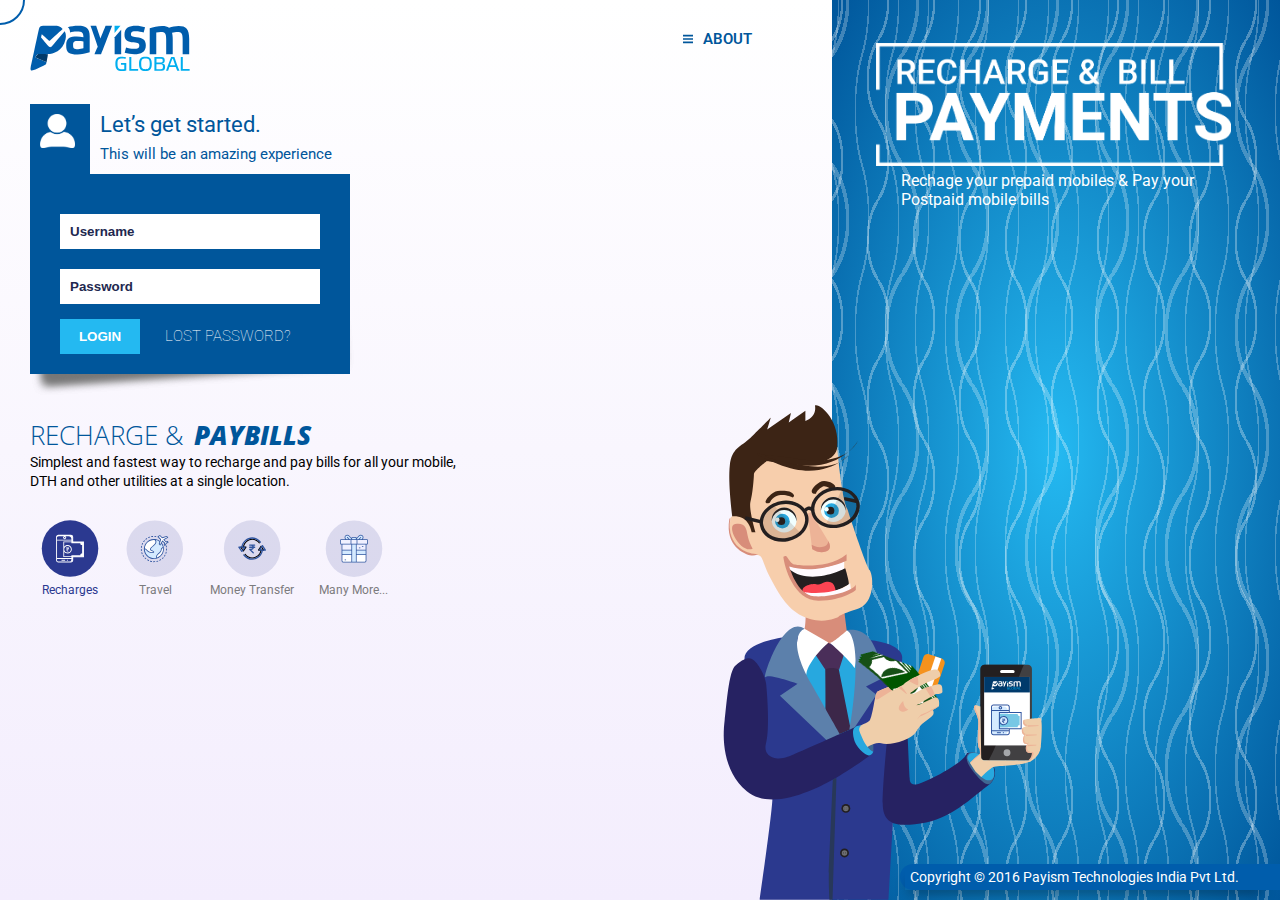
<file: pay/index.html>
<!DOCTYPE html>
<html lang="en">
	<head>
		<meta charset="UTF-8">
			<meta name="viewport" content="width=device-width, initial-scale=1.0">
				<meta http-equiv="X-UA-Compatible" content="ie=edge">
					<title>Payism Home</title>
					<script src="scripts/jquery-3.3.1.min.js"> </script>
					<link href="https://fonts.googleapis.com/css?family=Roboto:100,400" rel="stylesheet">
						<link href="https://fonts.googleapis.com/css?family=Open+Sans:300,700i" rel="stylesheet">
                
							<style>
                /* nav icon */
  .navIconColor{fill:#00569B;}
  /* logo */
  .logoColor0{fill:#005DAC;}
	.logoColor1{fill:#00AEEF;}
  .logoColor2{fill:#003A6B;}
  /* nav menu */
  .nav0_st0{opacity:0.14;fill:#2B3990;}
	.nav0_st1{fill:#FFFFFF;}
	.nav0_st2{fill:#D4EAFF;}
	.nav0_st3{fill:#77C8E5;}
  .nav0_st4{fill:#2F55A0;}
  .nav1_st0{opacity:0.14; fill:#2B3990;}
	.nav1_st1{fill:#FFFFFF;}
	.nav1_st2{fill:#D4EAFF;}
  .nav1_st3{fill:#2F55A0;}
  .nav2_st0{opacity:0.14;fill:#2B3990;}
	.st1{fill:#FFFFFF;}
  .nav2_st2{fill:#2F55A0;}
  .nav3_st0{opacity:0.14;fill:#2B3990;}
	.nav3_st1{fill:#FFFFFF;}
	.nav3_st2{fill:#F0F0FF;}
	.nav3_st3{fill:#D4EAFF;}
  .nav3_st4{fill:#2F55A0;}
  /* character */
              .characterst0{fill:#231F20;}
              .characterst1{fill:#2B398E;}
              .characterst2{fill:#27A8DF;}
              .characterst3{fill:#262262;}
              .characterst4{fill:#414042;}
              .characterst5{fill:#406791;}
              .characterst6{fill:#FFFFFF;}
              .characterst7{fill:#003A6B;}
              .characterst8{fill:#EFCEAA;}
              .characterst9{fill:#EDB397;}
              .characterst10{fill:#F5921D;}
              .characterst11{fill:#A5A7AA;}
              .characterst12{fill:#00ABEC;}
              .characterst13{fill:#3C2749;}
              .characterst14{fill:#D88D7A;}
              .characterst15{fill:#4A2E59;}
              .characterst16{fill:#5C80AB;}
              .characterst17{fill:#283859;}
              .characterst18{fill:#6D6E71;}
              .characterst19{fill:#F7CEAC;}
              .characterst20{fill:#3C2415;}
              .characterst21{fill:#FB4452;}
              .characterst22{fill:#FFFBFF;}
              .characterst23{fill:none;}
              .characterst24{fill:#F1FFFF;}
              .characterst25{opacity:0.15;fill:#3C2415;}
              .characterst26{fill:#D4EAFF;}
              .characterst27{fill:#77C8E5;}
              .characterst28{fill:#2F55A0;}

                /* travel */

  .transportSt0{fill:#1F1D1C;}
	.transportSt1{fill:#1A1A1B;}
	.transportSt2{fill:#4C4C4C;}
	.transportSt3{fill:#2F2F2F;}
	.transportSt4{fill:#303942;}
	.transportSt5{fill:#CED6DB;}
	.transportSt6{fill:#343433;}
	.transportSt7{fill:#666766;}
	.transportSt8{fill:#373737;}
	.transportSt9{fill:#45484A;}
	.transportSt10{fill:#CCD4DA;}
	.transportSt11{fill:#B5B9BF;}
	.transportSt12{fill:#3A3D3E;}
	.transportSt13{fill:#646566;}
	.transportSt14{fill:#87898B;}
	.transportSt15{fill:#8E9497;}
	.transportSt16{fill:#5F6062;}
	.transportSt17{fill:#ECEFF2;}
	.transportSt18{fill:#204C5A;}
	.transportSt19{fill:#BA2926;}
	.transportSt20{fill:#8D1B1C;}
	.transportSt21{fill:#F2F4F5;}
	.transportSt22{fill:#CED6DD;}
	.transportSt23{fill:#123342;}
	.transportSt24{fill:#B92D26;}
	.transportSt25{fill:#BA2D26;}
	.transportSt26{fill:#372119;}
	.transportSt27{fill:#EFF1F2;}
	.transportSt28{fill:#2A2D30;}
	.transportSt29{fill:#891B1B;}
	.transportSt30{fill:#D0433A;}
	.transportSt31{fill:#E55851;}
	.transportSt32{fill:#E75051;}
	.transportSt33{fill:#BEC8CF;}
	.transportSt34{fill:#BFC8D0;}
	.transportSt35{fill:#157EBA;}
	.transportSt36{fill:#BFC9D1;}
	.transportSt37{fill:#C0C9D1;}
	.transportSt38{fill:#99A8B1;}
	.transportSt39{fill:#CFD7DD;}
	.transportSt40{fill:#177EB9;}
	.transportSt41{fill:#BFC8D1;}
	.transportSt42{fill:#9CA8B2;}
	.transportSt43{fill:#676767;}
	.transportSt44{fill:#1B6083;}
	.transportSt45{fill:#C2CBD1;}
	.transportSt46{fill:#EDF0F4;}
	.transportSt47{fill:#C1CAD1;}
	.transportSt48{fill:#1D7EB9;}
	.transportSt49{fill:#34393C;}
	.transportSt50{fill:#35393C;}
	.transportSt51{fill:#C0CAD3;}
	.transportSt52{fill:#2780B9;}
	.transportSt53{fill:#393C3F;}
	.transportSt54{fill:#ECF0F2;}
	.transportSt55{fill:#F3F2F2;}
	.transportSt56{fill:#4D92CE;}
	.transportSt57{fill:#75BCE8;}
	.transportSt58{fill:#4E92CD;}
	.transportSt59{fill:#33383D;}
	.transportSt60{fill:#F2F1F0;}
	.transportSt61{fill:#EDEBEA;}
	.transportSt62{fill:#71B9E3;}
	.transportSt63{fill:#3786BE;}
	.transportSt64{fill:#8E8B87;}
	.transportSt65{fill:#8C8A8C;}
	.transportSt66{fill:#BDC7CE;}
	.transportSt67{fill:#CED8DD;}
	.transportSt68{fill:#3082BC;}
	.transportSt69{fill:#BECBD4;}
	.transportSt70{fill:#7C8287;}
	.transportSt71{fill:#8B9399;}
	.transportSt72{fill:#2D3A42;}
	.transportSt73{fill:#6B6F72;}
	.transportSt74{fill:#D1D8DE;}
	.transportSt75{fill:#4B8EB5;}
	.transportSt76{fill:#E3584E;}
	.transportSt77{fill:#CB3F33;}
	.transportSt78{fill:#BA2B26;}
	.transportSt79{fill:#E2524A;}
	.transportSt80{fill:#BEC8D0;}
	.transportSt81{fill:#1E2629;}
	.transportSt82{fill:#14242B;}
	.transportSt83{fill:#1A2327;}
	.transportSt84{fill:#19272C;}
	.transportSt85{fill:#182226;}
	.transportSt86{fill:#182831;}
	.transportSt87{fill:#1F2E36;}
	.transportSt88{fill:#132931;}
	.transportSt89{fill:#252F34;}
	.transportSt90{fill:#152A36;}
	.transportSt91{fill:#374047;}
	.transportSt92{fill:#203137;}
	.transportSt93{fill:#1A2831;}
	.transportSt94{fill:#0D3D5B;}
	.transportSt95{fill:#1C7DB9;}
	.transportSt96{fill:#BEDEF2;}
	.transportSt97{fill:#74BBE7;}
	.transportSt98{fill:#4D91CC;}
	.transportSt99{fill:#B4B5B4;}
	.transportSt100{fill:#12272D;}
	.transportSt101{fill:#313B41;}
	.transportSt102{fill:#2B3336;}
	.transportSt103{fill:#C3CCD4;}
	.transportSt104{fill:#8B949B;}
	.transportSt105{fill:#29373C;}
	.transportSt106{fill:#212D31;}
	.transportSt107{fill:#BEC9D7;}
	.transportSt108{fill:#DD4F46;}
	.transportSt109{fill:#30688D;}
	.transportSt110{fill:#1E4B59;}
	.transportSt111{fill:#1F4B5A;}
	.transportSt112{fill:#1F4B57;}
	.transportSt113{fill:#204A5A;}
	.transportSt114{fill:#19404D;}
	.transportSt115{fill:#404041;}
	.transportSt116{fill:#161616;}
	.transportSt117{fill:#FFFFFF;}
	.transportSt118{fill:#10141B;}
	.transportSt119{fill:#0A0A0A;}
	.transportSt120{fill:#313439;}
	.transportSt121{fill:#E7E6E6;}
	.transportSt122{fill:#6D6D6D;}
	.transportSt123{fill:#2C3036;}
	.transportSt124{fill:#0F1524;}
	.transportSt125{fill:#757575;}
	.transportSt126{fill:#84898A;}
	.transportSt127{fill:#777677;}
	.transportSt128{fill:#767575;}
	.transportSt129{fill:#7A7977;}
	.transportSt130{fill:#767877;}
	.transportSt131{fill:#777675;}
	.transportSt132{fill:#706F6F;}
	.transportSt133{fill:#747377;}
	.transportSt134{fill:#767678;}
	.transportSt135{fill:#7A787B;}
	.transportSt136{fill:#706F71;}
	.transportSt137{fill:#717070;}
	.transportSt138{fill:#6F6F73;}
	.transportSt139{fill:#737271;}
	.transportSt140{fill:#717475;}
	.transportSt141{fill:#757474;}
	.transportSt142{fill:#6D6B6E;}
	.transportSt143{fill:#777775;}
	.transportSt144{fill:#10293E;}
	.transportSt145{fill:#E6E7EA;}
	.transportSt146{fill:#12243B;}
	.transportSt147{fill:#30596E;}
	.transportSt148{fill:#19354F;}
	.transportSt149{fill:#D7DBDD;}
	.transportSt150{fill:#1E4057;}
	.transportSt151{fill:#1D4057;}
	.transportSt152{fill:#C3CACC;}
	.transportSt153{fill:#30586E;}
	.transportSt154{fill:#1C4058;}
	.transportSt155{fill:#31586F;}
	.transportSt156{fill:#1C4158;}
	.transportSt157{fill:#1E4158;}
	.transportSt158{fill:#E5E6E9;}
	.transportSt159{fill:#D6DADC;}
	.transportSt160{fill:#F6F6F5;}
	.transportSt161{fill:#D8DCDE;}
	.transportSt162{fill:#3A4044;}
	.transportSt163{fill:#282A2A;}
	.transportSt164{fill:#FAFAFA;}
	.transportSt165{fill:#F2F1F1;}
	.transportSt166{fill:#F6F5F4;}
	.transportSt167{fill:#E1E0E0;}
	.transportSt168{fill:#ADB3B7;}
	.transportSt169{fill:#30586F;}
	.transportSt170{fill:#1D4158;}
	.transportSt171{fill:#0E2037;}
	.transportSt172{fill:#1D4159;}
	.transportSt173{fill:#3C3D3E;}
	.transportSt174{fill:#222124;}
	.transportSt175{fill:#858788;}
	.transportSt176{fill:#724C2B;}
	.transportSt177{fill:#515253;}
	.transportSt178{fill:#7A7C7D;}
	.transportSt179{fill:#242525;}
	.transportSt180{fill:#B1B8BB;}
	.transportSt181{fill:#555B5B;}
	.transportSt182{fill:#303435;}
	.transportSt183{fill:#B8BEC0;}
	.transportSt184{fill:#B1B8BA;}
	.transportSt185{fill:#7B7E81;}
	.transportSt186{fill:#7A5840;}
	.transportSt187{fill:#818587;}
	.transportSt188{fill:#DFE0E0;}
	.transportSt189{fill:#D1D4D5;}
	.transportSt190{fill:#C6722B;}
	.transportSt191{fill:#868D90;}
	.transportSt192{fill:#686E72;}
	.transportSt193{fill:#CED6D6;}
	.transportSt194{fill:#C36D29;}
	.transportSt195{fill:#D7AC79;}
	.transportSt196{fill:#4A515A;}
	.transportSt197{fill:#797F89;}
	.transportSt198{fill:#1D2839;}
	.transportSt199{fill:#F6F8F8;}
	.transportSt200{fill:#F9F9F9;}
	.transportSt201{fill:#B0C3DB;}
	.transportSt202{fill:#66829F;}
	.transportSt203{fill:#B8C7DD;}
	.transportSt204{fill:#65819F;}
	.transportSt205{fill:#B7C6DB;}
	.transportSt206{fill:#B7C7DC;}
	.transportSt207{fill:#2E3A49;}
	.transportSt208{fill:#8498AE;}
	.transportSt209{fill:#B5C6DC;}
	.transportSt210{fill:#B7C7DD;}
	.transportSt211{fill:#F4F5F6;}
	.transportSt212{fill:#BBCBE0;}
	.transportSt213{fill:#62778D;}
	.transportSt214{fill:#353C46;}
	.transportSt215{fill:#657C94;}
	.transportSt216{fill:#879FBD;}
	.transportSt217{fill:#7F93AC;}
	.transportSt218{fill:#67809D;}
	.transportSt219{fill:#93A6BC;}
	.transportSt220{fill:#90A5BE;}
	.transportSt221{fill:#535B65;}
	.transportSt222{fill:#B2C1D5;}
	.transportSt223{fill:#676B73;}
	.transportSt224{fill:#354356;}
	.transportSt225{fill:#8092AD;}
	.transportSt226{fill:#2C3D51;}
	.transportSt227{fill:#808E9F;}
	.transportSt228{fill:#B6C4D7;}
	.transportSt229{fill:#425166;}
	.transportSt230{fill:#2E3F52;}
	.transportSt231{fill:#5F7287;}
	.transportSt232{fill:#474E56;}
	.transportSt233{fill:#2B3C51;}
	.transportSt234{fill:#3A495B;}
	.transportSt235{fill:#B1C0D5;}
	.transportSt236{fill:#6B7B90;}
	.transportSt237{fill:#575F6A;}
	.transportSt238{fill:#454A51;}
	.transportSt239{fill:#424851;}
	.transportSt240{fill:#41464E;}
	.transportSt241{fill:#454E55;}
	.transportSt242{fill:#464D54;}
	.transportSt243{fill:#444A51;}
	.transportSt244{fill:#464C57;}
	.transportSt245{fill:#7C8998;}
	.transportSt246{fill:#68707C;}
	.transportSt247{fill:#607285;}
	.transportSt248{fill:#5A687E;}
	.transportSt249{fill:#84888F;}
	.transportSt250{fill:#66686F;}
	.transportSt251{fill:#5E6A7B;}
	.transportSt252{fill:#5B697F;}
	.transportSt253{fill:#818EA0;}
	.transportSt254{fill:#41464F;}
	.transportSt255{fill:#717F91;}
	.transportSt256{fill:#41474F;}
	.transportSt257{fill:#6D7B8E;}
	.transportSt258{fill:#8D909B;}
	.transportSt259{fill:#60636C;}
	.transportSt260{fill:#414950;}
	.transportSt261{fill:#414751;}
	.transportSt262{fill:#404A51;}
	.transportSt263{fill:#414750;}
	.transportSt264{fill:#676E79;}
	.transportSt265{fill:#859EBB;}
	.transportSt266{fill:#728CA9;}
	.transportSt267{fill:#D3DFED;}
	.transportSt268{fill:#B6C8DF;}
	.transportSt269{fill:#B7C8DF;}
	.transportSt270{fill:#879DBB;}
	.transportSt271{fill:#F9F9FA;}
	.transportSt272{fill:#B8C8E0;}
	.transportSt273{fill:#F3F4F6;}
	.transportSt274{fill:#B5C6DD;}
	.transportSt275{fill:#65809C;}
	.transportSt276{fill:#B6C7DE;}
	.transportSt277{fill:#B4C6DC;}
	.transportSt278{fill:#66819C;}
	.transportSt279{fill:#E9EAED;}
	.transportSt280{fill:#E7EAEE;}
	.transportSt281{fill:#B3C6DD;}
	.transportSt282{fill:#4D545B;}
	.transportSt283{fill:#B8C9DF;}
	.transportSt284{fill:#D4DEEA;}
	.transportSt285{fill:#D1DDE9;}
	.transportSt286{fill:#9DABB9;}
	.transportSt287{fill:#2A3240;}
	.transportSt288{fill:#1B2434;}
	.transportSt289{fill:#232A37;}
	.transportSt290{fill:#242D3B;}
	.transportSt291{fill:#394150;}
	.transportSt292{fill:#E8EBEF;}
	.transportSt293{fill:#879DBA;}
	.transportSt294{fill:#F2F3F3;}
	.transportSt295{fill:#E9ECF0;}
	.transportSt296{fill:#B1C3DB;}
	.transportSt297{fill:#859DBA;}
	.transportSt298{fill:#B8C7DE;}
	.transportSt299{fill:#68809C;}
	.transportSt300{fill:#CAD3D8;}
	.transportSt301{fill:#BAC9DE;}
	.transportSt302{fill:#BFCCE0;}
	.transportSt303{fill:#5B6976;}
	.transportSt304{fill:#B7C6DC;}
	.transportSt305{fill:#D1D9DD;}
	.transportSt306{fill:#B8C9E0;}
	.transportSt307{fill:#F2F3F4;}
	.transportSt308{fill:#607389;}
	.transportSt309{fill:#3E4752;}
	.transportSt310{fill:#EEEFF0;}
	.transportSt311{fill:#64788C;}
	.transportSt312{fill:#314458;}
	.transportSt313{fill:#8199B3;}
	.transportSt314{fill:#ECEEF0;}
	.transportSt315{fill:#52647A;}
	.transportSt316{fill:#50667F;}
	.transportSt317{fill:#112336;}
	.transportSt318{fill:#112436;}
	.transportSt319{fill:#1A2D44;}
	.transportSt320{fill:#1F3045;}
	.transportSt321{fill:#6C7F95;}
	.transportSt322{fill:#333E4C;}
	.transportSt323{fill:#192332;}
	.transportSt324{fill:#7F92A9;}
	.transportSt325{fill:#68798E;}
	.transportSt326{fill:#3B495A;}
	.transportSt327{fill:#68809D;}
	.transportSt328{fill:#3D4A5B;}
	.transportSt329{fill:#102B41;}
	.transportSt330{fill:#41617B;}
	.transportSt331{fill:#102C43;}
	.transportSt332{fill:#43617D;}
	.transportSt333{fill:#6984A0;}
	.transportSt334{fill:#849EBB;}
	.transportSt335{fill:#BBCADE;}
	.transportSt336{fill:#68839F;}
  .transportSt337{fill:#BACBDF;}
  
  	/* money transfer*/

	.moneyTranSt0{fill:#1B384C;}
	.moneyTranSt1{fill:url(#SVGID_1_);}
	.moneyTranSt2{fill:#6E8191;}
	.moneyTranSt3{fill:#E7F5F7;}
	.moneyTranSt4{fill:#262E3C;}
	.moneyTranSt5{fill:#F55F13;}
	.moneyTranSt6{fill:#3D4859;}
	.moneyTranSt7{fill:#FF793E;}
	.moneyTranSt8{fill:#919396;}
	.moneyTranSt9{fill:#FFFFFF;}
	.moneyTranSt10{fill:#00ABEC;}
	.moneyTranSt11{fill:#003A6B;}
	.moneyTranSt12{fill:none;stroke:#FFFFFF;stroke-miterlimit:10;}
	.moneyTranSt13{fill:url(#SVGID_2_);}
	.moneyTranSt14{fill:url(#SVGID_3_);}
	.moneyTranSt15{fill:url(#SVGID_4_);}
	.moneyTranSt16{fill:url(#SVGID_5_);}
	.moneyTranSt17{fill:url(#SVGID_6_);}
	.moneyTranSt18{fill:url(#SVGID_7_);}
	.moneyTranSt19{fill:#818386;}
	.moneyTranSt20{fill:url(#SVGID_8_);}
	.moneyTranSt21{fill:url(#SVGID_9_);}
	.moneyTranSt22{fill:url(#SVGID_10_);}
	.moneyTranSt23{fill:url(#SVGID_11_);}
	.moneyTranSt24{fill:url(#SVGID_12_);}
	.moneyTranSt25{fill:url(#SVGID_13_);}
	.moneyTranSt26{fill:#2B424C;}
	.moneyTranSt27{fill:#1D323B;}
	.moneyTranSt28{fill:url(#SVGID_14_);}
	.moneyTranSt29{fill:url(#SVGID_15_);}
	.moneyTranSt30{fill:url(#SVGID_16_);}
	.moneyTranSt31{fill:url(#SVGID_17_);}
	.moneyTranSt32{fill:url(#SVGID_18_);}
	.moneyTranSt33{fill:url(#SVGID_19_);}
	.moneyTranSt34{fill:url(#SVGID_20_);}
	.moneyTranSt35{fill:url(#SVGID_21_);}
	.moneyTranSt36{fill:url(#SVGID_22_);}
	.moneyTranSt37{opacity:0.3;fill:#231F20;enable-background:new    ;}
	.moneyTranSt38{fill:url(#SVGID_23_);}
	.moneyTranSt39{fill:url(#SVGID_24_);}
	.moneyTranSt40{fill:url(#SVGID_25_);}
	.moneyTranSt41{fill:url(#SVGID_26_);}
	.moneyTranSt42{fill:url(#SVGID_27_);}
	.moneyTranSt43{fill:url(#SVGID_28_);}
	.moneyTranSt44{fill:url(#SVGID_29_);}
	.moneyTranSt45{fill:url(#SVGID_30_);}
	.moneyTranSt46{fill:url(#SVGID_31_);}
	.moneyTranSt47{fill:url(#SVGID_32_);}
	.moneyTranSt48{fill:url(#SVGID_33_);}
	.moneyTranSt49{fill:url(#SVGID_34_);}
	.moneyTranSt50{fill:url(#SVGID_35_);}
	.moneyTranSt51{fill:url(#SVGID_36_);}
	.moneyTranSt52{fill:url(#SVGID_37_);}
	.moneyTranSt53{fill:url(#SVGID_38_);}
	.moneyTranSt54{fill:url(#SVGID_39_);}
	.moneyTranSt55{fill:url(#SVGID_40_);}
	.moneyTranSt56{fill:url(#SVGID_41_);}
	.moneyTranSt57{fill:url(#SVGID_42_);}
	.moneyTranSt58{fill:url(#SVGID_43_);}
	.moneyTranSt59{fill:url(#SVGID_44_);}
	.moneyTranSt60{fill:url(#SVGID_45_);}
	.moneyTranSt61{fill:url(#SVGID_46_);}
	.moneyTranSt62{fill:url(#SVGID_47_);}
	.moneyTranSt63{fill:url(#SVGID_48_);}
	.moneyTranSt64{fill:url(#SVGID_49_);}
	.st65{fill:url(#SVGID_50_);}
	.moneyTranSt66{opacity:0.3;}
	.moneyTranSt67{fill:#231F20;}
	.moneyTranSt68{fill:url(#SVGID_51_);}
	.moneyTranSt69{fill:url(#SVGID_52_);}
	.moneyTranSt70{fill:url(#SVGID_53_);}
	.moneyTranSt71{fill:#DA2512;}
	.moneyTranSt72{fill:url(#SVGID_54_);}
	.moneyTranSt73{fill:#9E774C;}
	.moneyTranSt74{fill:#DD8B66;}
	.moneyTranSt75{fill:#5E005E;}
	.moneyTranSt76{fill:#390700;}
	.moneyTranSt77{fill:#EC2A7B;}
	.moneyTranSt78{fill:#9B1069;}
	.moneyTranSt79{fill:#E4E5E6;}
	.moneyTranSt80{fill:#A55F2B;}
	.moneyTranSt81{fill:#006838;}
	.moneyTranSt82{fill:#00130F;}
	.moneyTranSt83{fill:#EDA677;}
	.moneyTranSt84{fill:#F7EB32;}
	.moneyTranSt85{fill:#8BC43F;}
	.moneyTranSt86{fill:#00AEEF;}
	.moneyTranSt87{stroke:#00AEEF;stroke-width:4;stroke-miterlimit:10;}

  </style>
							<!--amimejs -->
							<!-- <script src="https://cdnjs.cloudflare.com/ajax/libs/animejs/2.2.0/anime.min.js"></script> -->
							<link rel="stylesheet" href="style/style.css">
							</head>
							<body>                  
                <div class="wrapper">
                    <div class="follower"></div>
                    <div class="overlay">
                        <div class="revealer"></div>
                        <div class="revealer"></div>
                        </div>
								<section class="ContainerLeft">
									<header>
										<!-- <img  src="images/logo.png" alt="logo"> -->
										<span class="left">
											<!-- <object class="logo" data="images/logo.svg" type="image/svg+xml"></object> -->
											<svg  width="160px" viewBox="0 0 222.5 64.7" style="enable-background:new 0 0 222.5 64.7;" xml:space="preserve">
												<g>
													<path class="logoColor0" d="M175.6,40.8V10.5c1.8-0.5,4.3-0.9,6.3-0.9c6,0,7.5,2.1,7.5,10.4v20.7h9.1V19.1c0-3.4-0.4-6.2-1-8.4
              c2.4-0.7,5.5-1,7.3-1c6,0,7.5,2.1,7.5,10.4v20.7h9.1V19.1c0-13.5-4.2-17.7-14.7-17.7c-4.3,0-9.3,1-13.3,2.5
              c-2.2-1.7-5.4-2.5-9.6-2.5c-6,0-12.7,1.5-17.3,3.2v36.1H175.6z"/>
													<g>
														<g>
															<path class="logoColor1" d="M131.1,55.2h-4.6v-2.3h7.4v10.4c-1.5,0.5-4.4,0.7-6.3,0.7c-6,0-8.9-2.3-8.9-10.1c0-7.8,3.1-9.9,9.1-9.9
                  c1.7,0,4.1,0.3,5.6,0.7l-0.7,2.5c-1.1-0.4-3.3-0.7-4.7-0.7c-4.6,0-6.3,0.9-6.3,7.4c0,6.4,1.7,7.6,6.2,7.6c1.2,0,2.4-0.2,3.2-0.4
                  V55.2z"/>
															<path class="logoColor1" d="M140.9,44.5v16.7h9.5v2.4h-12.3V44.5H140.9z"/>
															<path class="logoColor1" d="M169.4,53.9c0,7.9-2.9,10.1-8.9,10.1c-6,0-8.9-2.2-8.9-10.1c0-7.8,2.9-9.9,8.9-9.9
                  C166.5,44,169.4,46.1,169.4,53.9z M166.5,54c0-6.4-1.4-7.5-5.9-7.5c-4.5,0-5.9,1.1-5.9,7.5c0,6.2,1.3,7.5,5.9,7.5
                  C165.1,61.5,166.5,60.2,166.5,54z"/>
															<path class="logoColor1" d="M187.9,58.3c0,3.7-1.8,5.3-4.9,5.3h-10V44.5h9.8c3.8,0,4.6,2,4.6,4.6c0,2.4-0.5,4.1-3.9,4.4
                  C187.2,53.6,187.9,55.5,187.9,58.3z M175.9,52.3h6.6c1.6,0,2.1-1.2,2.1-2.8c0-1.7-0.5-2.7-2.1-2.7h-6.6V52.3z M182.6,61.3
                  c1.7,0,2.3-1.2,2.3-3.2c0-2.1-0.7-3.4-2.4-3.4h-6.7v6.7H182.6z"/>
															<path class="logoColor1" d="M202.7,58.3h-8.9c-0.6,1.8-1.2,3.6-1.7,5.3h-2.9c2-6,4.6-13.1,7.1-19.2h4.5c2.1,6.3,4.8,14,7.1,19.2h-3.1
                  C204.1,62,203.4,60.2,202.7,58.3z M198,46.8c-1.2,2.9-2.3,6-3.4,9.1h7.3c-1.1-3-2.1-6.2-3.1-9.1H198z"/>
															<path class="logoColor1" d="M212.5,44.5v16.7h9.5v2.4h-12.3V44.5H212.5z"/>
														</g>
													</g>
													<polygon class="logoColor0" points="117.7,17 117.7,40.8 126.8,40.8 126.8,6.5 	"/>
													<polygon class="logoColor1" points="117.6,1.2 117.6,11.2 125.8,1.2 	"/>
													<path class="logoColor0" d="M105.1,1.2c-4.1,10.3-7.1,17.6-7.1,17.6s-2.9-8.3-6-17.6h-7.9c4.8,13,10.1,29.1,10.1,29.1s-2.9,6.1-4.5,10.3
              h9.1c2.3-4.8,9.7-25.5,15.4-39.5H105.1z"/>
													<path class="logoColor0" d="M158.1,10.4c-2.9-1-7.1-1.8-10.9-1.8c-4.5,0-6.8,0.4-6.8,4.3c0,2.6,1.6,3.5,7.7,4c9,1,13,3.8,13,11.2
              c0,9.7-6.5,12.5-16,12.5c-4,0-9.8-0.7-13.4-2l1.9-7.2c2.7,1,7.3,1.8,11.1,1.8c5,0,7.3-0.7,7.3-4.6c0-2.6-1.5-3.9-8-4.5
              c-8.2-0.7-12.6-2.9-12.6-10.7c0-9.7,6.5-12.4,16-12.4c3.9,0,8.8,0.8,12.6,2.1L158.1,10.4z"/>
													<path class="logoColor0" d="M66.9,1.2c-5.1,0-10.5,0.9-14.4,1.9c1.8,0.9,3.6,5,3.1,7.3c3-1,5.5-1.5,9.4-1.5c7.8,0,9.3,1.6,9.3,8.2
              c-3.2-0.7-6.1-1-9.3-1c-8.8,0-14.7,1.7-14.7,12.3c0,9.8,4,12.5,15.8,12.5c5.2,0,12.2-1.1,16.9-2.9V15.8C83.1,4.6,78,1.2,66.9,1.2z
               M74.3,32.5c-2.1,0.7-4.9,1.2-7.5,1.2c-5.5,0-6.9-0.8-6.9-5.9c0-4.8,1.8-5.4,7-5.4c2.7,0,5.4,0.2,7.4,0.7V32.5z"/>
													<g>
														<path class="logoColor0" d="M48.1,8.6c-4.4,5.2-15.7,18.5-17.4,20.7c-2.1,2.8-4.1,1.3-4.9,0.4C25,28.9,15.3,17.5,15.3,17.5l1-4.5
                c0,0,9,7.6,9.8,8.5c0.8,0.8,1.3,0.3,1.8-0.1c0.5-0.4,12.6-11.5,17.5-16c-2.9-3.7-8-4.4-10.2-4.4c-2.8,0-11.8,0-16.9,0
                c-3.5,0-5.2,1.5-5.8,4.3C11.8,7.7,2.4,52.3,1,58.5c-1.3,6.2,1.8,5.2,4.2,4.2c2.5-1,7.4-3.2,12.7-5.7c4.4-2.1,4.4-2.1,4.9-4.8
                c0-0.1,0.1-0.3,0.1-0.5c-0.4-0.2-11.5-4.9-13.6-5.9c-2.1-1-1.7-1.5-1.1-2.3c0.5-0.7,1.3-1.5,2.1-2.3c0.8-0.8,1-0.8,1.8-0.8
                c1.8,0,3.6,0,12.8,0.1l0,0c6.8,0,20.8-3.5,24.4-20.2C50.5,15.4,49.8,10.8,48.1,8.6z"/>
														<path class="logoColor2" d="M12.2,40.4c-0.8,0-1.1,0-1.8,0.8c-0.8,0.8-1.6,1.7-2.1,2.3c-0.6,0.8-1,1.3,1.1,2.3c2.1,0.9,13.2,5.7,13.6,5.9
                c0.2-0.8,0.4-2,0.6-3.3l0.4-2c0.5-2.9,1-5.8,1-5.8c0,0,0,0,0,0l0,0C15.7,40.3,14,40.4,12.2,40.4z"/>
													</g>
												</g>
											</svg>
											<span></span>
										</span>
										<span class="right">
											<span class="navIcon">
												<svg version="1.1" width="10px"  viewBox="0 0 24 24" style="enable-background:new 0 0 24 24;" xml:space="preserve">
													<path class="navIconColor" d="M24,6H0V2h24V6z M24,10H0v4h24V10z M24,18H0v4h24V18z"/>
												</svg>
											</span>
											<span class="navText">About</span>
											<!-- <object class="navIcon" data="images/nav.svg" type="image/svg+xml"></object><span class="navText">About</span> -->
										</span>
									</header>
									<div style="clear: both;"></div>
									<section class="mainLogin">
										<div class="blueBox">
											<img class="user" src="images/user.png" alt="user">
											</div>
											<div class="contentText">
												<h4>Let’s get started.</h4>
												<p>This will be an amazing experience</p>
											</div>
											<div style="clear: both;"></div>
											<div class="formBG">
												<form>
													<div class="formInput">
														<input type="text" name="username" value="" placeholder="Username">
															<input type="password" name="password" value="" placeholder="Password">
															</div>
															<div class="submit">
																<button>LOGIN</button>
																<span class="lostPass"> <a href="oopps.html"> lost password?</a></span>
															</div>
														</form>
													</div>
												</section>
												<header>
													<span class="textRec">RECHARGE &</span>
													<span class="textPay">PAYBILLS</span>
													<p class="lightText">Simplest and fastest way to recharge and pay bills for all your mobile, 
														<br> DTH and other utilities at a single location.
														</p>
														<ul class="main-menu">
															<li id="btn1">
																<a class="items1" href="index.html">
																	<!--start-->
																	<svg version="1.1" id="Layer_1" x="0px" y="0px" width="60px" viewBox="0 0 271.7 268.8">
																		<g>
																			<circle class="nav0_st0" cx="136" cy="134" r="128"/>
																			<g>
																				<path class="nav0_st1" d="M75,99.7V78.4c0,0,1.4-6,7.7-6c6.3,0,59.4,0,59.4,0s6-0.7,6.1,8.8c0.1,9.5,0,20.2,0,20.2l4.1,2.3H197V171
			h-48.8v19.3c0,0-1.2,4.4-12.2,3.5s-55.4,0.7-55.4,0.7s-5.9-1.1-5.6-5.6C75.3,184.4,75,99.7,75,99.7z"/>
																				<path class="nav0_st2" d="M129.8,195.5H85.4c-6.8,0-12.3-5.6-12.3-12.3V90.7c0-6.8,5.6-12.3,12.3-12.3h44.4c6.8,0,12.3,5.6,12.3,12.3
			v92.4C142.1,190,136.5,195.5,129.8,195.5z"/>
																				<g>
																					<g>
																						<path class="nav0_st3" d="M105.5,164.5h77.2v-2c0-3.4,2.7-6.1,6.1-6.1h2v-38.6h-2c-3.4,0-6.1-2.7-6.1-6.1v-2h-77.2V164.5z M142.1,137
					c0,9.5-7.7,17.3-17.3,17.3c-9.5,0-17.3-7.7-17.3-17.3s7.7-17.3,17.3-17.3C134.4,119.8,142.1,127.5,142.1,137L142.1,137z
					 M142.1,137"/>
																						<path class="nav0_st4" d="M73,81.2v105.7c0,5.6,4.6,10.2,10.2,10.2h56.9c5.6,0,10.2-4.6,10.2-10.2v-14.2H199v-71.1h-48.8V81.2
					c0-5.6-4.6-10.2-10.2-10.2H83.2C77.6,71,73,75.6,73,81.2L73,81.2z M140.1,192.9H83.2c-3.4,0-6.1-2.7-6.1-6.1v-6.1h69.1v6.1
					C146.2,190.2,143.4,192.9,140.1,192.9L140.1,192.9z M194.9,105.5v63h-85.4v-19.7c3.5,4.6,9,7.5,15.2,7.5
					c10.6,0,19.3-8.7,19.3-19.3c0-10.6-8.7-19.3-19.3-19.3c-6.2,0-11.7,2.9-15.2,7.5v-19.7H194.9z M124.8,121.8
					c8.4,0,15.2,6.8,15.2,15.2c0,8.4-6.8,15.2-15.2,15.2c-8.4,0-15.2-6.8-15.2-15.2C109.6,128.6,116.4,121.8,124.8,121.8
					L124.8,121.8z M105.5,172.6h40.6v4.1H77.1V97.4h69.1v4.1h-40.6V172.6z M140.1,75.1c3.4,0,6.1,2.7,6.1,6.1v12.2H77.1V81.2
					c0-3.4,2.7-6.1,6.1-6.1H140.1z M140.1,75.1"/>
																						<rect x="97.4" y="184.8" class="nav0_st4" width="16.3" height="4.1"/>
																						<rect x="121.8" y="184.8" class="nav0_st4" width="4.1" height="4.1"/>
																						<path class="nav0_st4" d="M104.5,84.2c0,3.9,3.2,7.1,7.1,7.1c3.9,0,7.1-3.2,7.1-7.1c0-3.9-3.2-7.1-7.1-7.1
					C107.7,77.1,104.5,80.3,104.5,84.2L104.5,84.2z M114.7,84.2c0,1.7-1.4,3-3,3c-1.7,0-3-1.4-3-3s1.4-3,3-3
					C113.3,81.2,114.7,82.5,114.7,84.2L114.7,84.2z M114.7,84.2"/>
																					</g>
																					<path class="nav0_st4" d="M131.5,130.4c0-0.8-0.6-1.4-1.4-1.4h-10.6c-0.8,0-1.4,0.6-1.4,1.4s0.6,1.4,1.4,1.4h3c1.2,0,2.4,0.7,2.9,1.8
				h-5.9c-0.8,0-1.4,0.6-1.4,1.4c0,0.8,0.6,1.4,1.4,1.4h5.9c-0.2,0.3-0.4,0.6-0.6,0.9c-0.6,0.6-1.4,0.9-2.2,0.9h-3
				c-0.8,0-1.4,0.6-1.4,1.4c0,0.4,0.2,0.7,0.4,1l7.6,7.2c0.5,0.5,1.4,0.5,1.9,0c0.5-0.5,0.5-1.4,0-1.9c0,0,0,0,0,0l-5.1-4.8
				c1.4-0.1,2.8-0.7,3.8-1.7c0.8-0.8,1.3-1.7,1.6-2.8h1.8c0.8,0,1.4-0.6,1.4-1.4c0-0.8-0.6-1.4-1.4-1.4h-1.8
				c-0.2-0.6-0.4-1.2-0.8-1.8h2.6C130.9,131.8,131.5,131.2,131.5,130.4L131.5,130.4z"/>
																				</g>
																			</g>
																		</g>
																	</svg>
																	<!--end-->
																	<p class="iText">Recharges</p>
																</a>
															</li>
															<!-- start -->
															<li id="btn2">
																<a class="items2" href="travel.html">
																	<svg x="0px" y="0px" width="60px"   id="Layer_2" viewBox="0 0 271.7 268.8">
																		<g>
																			<circle class="nav1_st0" cx="134.9" cy="134.5" r="128"/>
																			<circle class="nav1_st1" cx="130.5" cy="136.5" r="44.1"/>
																			<g>
																				<path class="nav1_st2" d="M134.7,92.8c0,0,8.1,8.4,5,15.6s-23.3,23.9-23.3,23.9s-6.6,6.8,12,14.8c0,0,3.6,3.3-0.6,4.8
   s-20.5,1.6-35.4-15.3h-5.8c0,0,0,34.5,38.1,42.1c0,0,15.2,2.6,17.1-1.1c1.9-3.7-0.1-9.4,4.4-15.7c4.6-6.3,14.7-13.3,14.7-13.3
   s4.8-11.6,4.8-14.5s7.6-6.3,7.6-6.3s-7.3-18.4-9.6-17.8l-4.2,8.5l-4.2-4.8l2.8-12C158.1,101.5,140,90.8,134.7,92.8z"/>
																				<polygon class="nav1_st1" points="153.6,76.9 151.3,81.3 161,90.4 154.8,112.7 158.4,117 169.5,100.4 179,108.7 178.1,116 180.8,119.7 
   186.2,110.2 196.5,105.2 193,101.5 185.8,104.4 175.8,93.9 193.8,83.2 189.5,79.1 169,84.7 158.1,75.5 		"/>
																				<g>
																					<path class="nav1_st3" d="M89.3,175.4c-0.8,0.8-0.8,2,0,2.7c1.3,1.3,2.6,2.5,4,3.6c0.8,0.7,2,0.6,2.7-0.1c0.7-0.8,0.6-2-0.1-2.7
     c0,0-0.1-0.1-0.1-0.1c-1.3-1.1-2.6-2.2-3.8-3.4C91.3,174.7,90,174.7,89.3,175.4z"/>
																					<path class="nav1_st3" d="M73.9,130.9h0.2c1,0,1.8-0.7,1.9-1.7c0.2-1.7,0.5-3.4,0.8-5c0.4-1-0.2-2.1-1.2-2.5c-1-0.4-2.1,0.2-2.5,1.2
     c-0.1,0.1-0.1,0.3-0.1,0.5c-0.4,1.8-0.7,3.5-0.9,5.3C72.1,129.8,72.9,130.7,73.9,130.9z"/>
																					<path class="nav1_st3" d="M80.9,163.8c-0.9,0.5-1.2,1.7-0.7,2.6c0,0,0,0,0,0c0.9,1.5,1.9,3.1,3,4.5c0.7,0.8,1.9,1,2.7,0.3
     c0.8-0.6,1-1.8,0.4-2.6c-1-1.4-1.9-2.8-2.8-4.2C83,163.6,81.8,163.3,80.9,163.8C80.9,163.8,80.9,163.8,80.9,163.8z"/>
																					<path class="nav1_st3" d="M75.5,150.5c-1,0.3-1.6,1.4-1.3,2.4c0.5,1.7,1.1,3.4,1.8,5.1c0.4,1,1.5,1.5,2.5,1.1c1-0.4,1.5-1.5,1.1-2.5
     l0,0c-0.6-1.6-1.2-3.2-1.7-4.8C77.6,150.7,76.6,150.1,75.5,150.5C75.5,150.4,75.5,150.4,75.5,150.5z"/>
																					<path class="nav1_st3" d="M77,116.8c1,0.4,2.1-0.1,2.5-1.1c0,0,0,0,0,0c0.6-1.6,1.3-3.1,2.1-4.6c0.5-1,0.1-2.1-0.9-2.6
     c-1-0.5-2.1-0.1-2.6,0.9c-0.8,1.6-1.6,3.3-2.2,4.9C75.5,115.3,76,116.5,77,116.8z"/>
																					<path class="nav1_st3" d="M74.2,145.3h0.3c1.1-0.1,1.8-1.1,1.7-2.2c0,0,0,0,0,0c-0.2-1.7-0.3-3.4-0.4-5c0-1.1-0.9-1.9-2-1.9
     c-1.1,0-1.9,0.9-1.9,2c0,1.8,0.2,3.6,0.4,5.4C72.4,144.6,73.2,145.3,74.2,145.3z"/>
																					<path class="nav1_st3" d="M120.1,81.7h0.4c1.7-0.3,3.3-0.6,5-0.7c1.1-0.1,1.8-1,1.7-2.1c-0.1-1.1-1-1.8-2.1-1.7
     c-1.8,0.2-3.6,0.4-5.4,0.8c-1.1,0.1-1.8,1-1.7,2.1C118.1,81.1,119.1,81.8,120.1,81.7L120.1,81.7z"/>
																					<path class="nav1_st3" d="M84.6,104.4c0.6,0,1.2-0.3,1.6-0.8c1-1.4,2-2.7,3.1-4c0.7-0.8,0.6-2-0.2-2.7c-0.8-0.7-2-0.6-2.7,0.2
     c-1.2,1.3-2.3,2.8-3.4,4.2c-0.6,0.9-0.4,2.1,0.4,2.7C83.8,104.2,84.2,104.4,84.6,104.4L84.6,104.4z"/>
																					<path class="nav1_st3" d="M139.4,81.3h0.3c1.1,0.1,2-0.7,2.1-1.8c0.1-1.1-0.7-2-1.8-2.1c-1.8-0.3-3.6-0.5-5.4-0.6
     c-1.1-0.1-2,0.7-2,1.8c-0.1,1.1,0.7,2,1.8,2C136,80.8,137.7,81,139.4,81.3z"/>
																					<path class="nav1_st3" d="M95.6,93.5c1.3-1.1,2.6-2.1,4-3.1c0.9-0.6,1-1.8,0.4-2.7c-0.6-0.8-1.7-1-2.6-0.5c-1.5,1-2.9,2.1-4.3,3.3
     c-0.8,0.7-0.9,1.9-0.3,2.7C93.6,94,94.8,94.2,95.6,93.5L95.6,93.5z"/>
																					<path class="nav1_st3" d="M106.5,86.2c0.3,0,0.6-0.1,0.8-0.2c1.5-0.7,3.1-1.4,4.7-2c1-0.3,1.6-1.3,1.3-2.4c-0.3-1-1.3-1.6-2.4-1.3
     c-0.1,0-0.2,0.1-0.3,0.1c-1.7,0.6-3.4,1.3-5,2.1c-1,0.4-1.4,1.6-0.9,2.6C105.1,85.7,105.8,86.2,106.5,86.2L106.5,86.2z"/>
																					<path class="nav1_st3" d="M129.5,191.4c-1.1,0-1.9,0.8-2,1.9s0.8,1.9,1.9,2h1.6c1.3,0,2.6,0,3.8-0.1c1.1-0.1,1.9-1,1.8-2s-1-1.9-2-1.8
     C132.9,191.4,131.2,191.5,129.5,191.4z"/>
																					<path class="nav1_st3" d="M184.4,157.1c1,0.4,2.1-0.2,2.5-1.2c0,0,0,0,0,0c0.6-1.7,1.1-3.4,1.6-5.1c0.3-1-0.4-2.1-1.4-2.3
     c-1-0.3-2.1,0.4-2.3,1.4c-0.4,1.6-0.9,3.2-1.5,4.8C182.9,155.7,183.4,156.8,184.4,157.1z"/>
																					<path class="nav1_st3" d="M187.6,128.6h0.3c1-0.2,1.8-1.2,1.6-2.2c-0.3-1.8-0.7-3.6-1.1-5.3c-0.3-1-1.4-1.6-2.4-1.3
     c-1,0.3-1.5,1.3-1.3,2.3c0.4,1.6,0.8,3.3,1.1,4.9C185.9,127.9,186.7,128.6,187.6,128.6z"/>
																					<path class="nav1_st3" d="M189,77l-20.5,6.2l-6.9-7.3c-1.8-2-4.6-2.7-7.1-1.7h-0.1c-1.9,0.8-3.4,2.3-4.1,4.1c-0.2,0.5-0.3,1-0.4,1.5
     l-0.8-0.3c-1-0.3-2.1,0.2-2.4,1.2c-0.3,1,0.2,2.1,1.2,2.4c1,0.3,2,0.7,3,1.1c0.3,0.5,0.6,0.9,1,1.3l7.3,6.9l-2.1,6.9l0,0
     c-20.4-14.5-48.6-9.8-63.1,10.6s-9.8,48.6,10.6,63.1s48.6,9.8,63.1-10.6c11.6-16.2,11.2-38.1-1-53.9l3.3-5.9l7.6,7.2l-1.8,6.1
     c-0.2,0.7,0,1.4,0.4,1.9c0,0,3.8,3.7,3.9,3.9c0.9,0.5,2,0.2,2.5-0.7c0,0,0,0,0,0l5-9.2l9.1-4.9c0.9-0.4,1.4-1.5,0.9-2.5
     c-0.1-0.2-0.2-0.4-0.4-0.5l-3.4-3.5c-0.5-0.5-1.2-0.7-1.9-0.5l-6.1,1.9l-7.2-7.6l16.1-9c0.9-0.4,1.4-1.5,0.9-2.5
     c-0.1-0.2-0.2-0.4-0.4-0.5l-4.5-4.5C190.4,77,189.7,76.8,189,77z M101.8,106.8c7.7-7.7,18.2-12.1,29.2-12.1c0.9,0,1.7,0,2.6,0.1
     c7.3,6.7,5.1,12.8,0.3,18.4c-2.9,3.1-6,5.9-9.2,8.5c-4.7,4-9.2,7.8-10.8,11.6c-2,4.5-0.5,8.5,7.5,12c4,1.8,6.2,3.1,7,4.2
     c0.1,0.1,0.2,0,0.2,0c0,0-0.1,0-0.3,0.1c-1.9,0.7-4,1.1-6.1,1c-9.7,0.4-16.6-5.8-21.9-10.6c-3.9-3.4-7.1-6.3-10.4-6.3
     C90.3,123.6,94.6,114,101.8,106.8z M172.4,136.1c0,17.9-11.5,33.8-28.5,39.3c-0.5-3,0.1-6.1,1.6-8.7c2-3.3,4.6-6.1,7.7-8.5
     c11.9-9.9,12.5-15.4,13-19.7c0.3-2.7,0.6-4.7,5.9-7.6C172.3,132.6,172.4,134.4,172.4,136.1L172.4,136.1z M170,122.2
     c0.6,1.6,1,3.3,1.4,4.9c-8.1,4.1-8.4,7-8.9,11c-0.4,3.6-1,8.3-11.7,17.2c-3.4,2.6-6.3,5.9-8.6,9.5c-2,3.5-2.7,7.5-1.9,11.5
     c-22.3,5.1-44.5-8.8-49.6-31.1c-0.6-2.5-0.9-5.1-1-7.8c2,0,4.7,2.4,7.9,5.3c5.9,5.3,13.4,12,24.6,11.6c2.6,0,5.3-0.5,7.7-1.5
     c1-0.5,1.8-1.3,2.1-2.4c0.3-1.2-0.1-2.5-0.9-3.4c-1.2-1.5-3.9-3.2-8.4-5.3c-5.4-2.4-6.6-4.7-5.5-7.1c1.3-3,5.4-6.4,9.8-10.3
     c3.4-2.8,6.6-5.8,9.6-9c5.4-6.1,8.1-12.8,2.7-20.1c6.1,1.2,11.8,3.8,16.7,7.6l-3,9.7c-0.2,0.7,0,1.4,0.4,1.9c0,0,4.8,4.8,4.9,4.8
     c0.9,0.5,2,0.2,2.5-0.7c0,0,0,0,0,0l3.7-6.8C167,115.2,168.7,118.6,170,122.2z M174.8,91.9c-0.9,0.5-1.2,1.6-0.7,2.5c0,0,0,0,0,0
     c0.1,0.1,9.9,10.6,9.9,10.6c0.5,0.5,1.2,0.7,1.9,0.5l0,0l6.2-1.9l1,1l-5.8,3.2l-1.7,0.8c-0.4,0.2-0.7,0.5-0.8,0.9l0,0l-0.8,1.7
     l-3.2,5.8l-0.9-1l1.9-6.2c0.2-0.7,0-1.5-0.6-2l-10.1-9.5c-0.7-0.7-1.9-0.7-2.6,0c0,0,0,0-0.1,0.1c-0.1,0.1-9.2,16.6-9.2,16.6
     l-2-2l6.2-20.5c0.2-0.7,0-1.5-0.6-2l-8.1-7.6c-0.9-0.8-1.2-2-0.7-3.1c0.4-0.9,1.2-1.7,2.1-2.1h0.1c1.1-0.4,2.3-0.1,3,0.8l7.7,8.1
     c0.5,0.5,1.2,0.7,1.9,0.5l0,0l20.6-6.2l2,2L174.8,91.9z"/>
																					<path class="nav1_st3" d="M182.2,162c-0.9-0.5-2.1-0.1-2.6,0.8c-0.8,1.5-1.7,2.9-2.6,4.3c-0.6,0.9-0.4,2.1,0.5,2.7
     c0.9,0.6,2.1,0.4,2.7-0.5c1-1.5,2-3,2.8-4.6C183.5,163.7,183.2,162.5,182.2,162C182.2,162,182.2,162,182.2,162z"/>
																					<path class="nav1_st3" d="M190.1,141.4c0.2-1.8,0.2-3.6,0.2-5.4v-0.3c0-1.1-0.9-1.9-1.9-1.9l0,0c-1.1,0-1.9,0.8-2,1.9c0,0,0,0.1,0,0.1
     v0.2c0,1.7-0.1,3.4-0.2,5.1c-0.1,1.1,0.7,2,1.7,2.1c0,0,0,0,0,0h0.2C189.1,143.2,190,142.5,190.1,141.4z"/>
																					<path class="nav1_st3" d="M115.8,189.3c-1-0.4-2.1,0.2-2.5,1.2c-0.4,1,0.2,2.1,1.2,2.5c0.1,0,0.1,0,0.2,0.1c1.7,0.5,3.5,0.9,5.3,1.3
     h0.4c1.1,0.1,2-0.7,2.1-1.7c0.1-1.1-0.7-2-1.7-2.1C119,190.2,117.4,189.8,115.8,189.3z"/>
																					<path class="nav1_st3" d="M148.2,188.7c-1.6,0.5-3.2,1-4.9,1.3c-1,0.2-1.7,1.3-1.5,2.3c0.2,1,1.3,1.7,2.3,1.5c1.7-0.4,3.5-0.9,5.2-1.4
     c1-0.4,1.5-1.5,1.1-2.5C150.2,188.9,149.2,188.4,148.2,188.7L148.2,188.7z"/>
																					<path class="nav1_st3" d="M103,183.8c-0.9-0.5-2.1-0.2-2.6,0.7c-0.5,0.9-0.2,2.1,0.7,2.6c1.6,0.9,3.2,1.8,4.8,2.6c1,0.5,2.1,0,2.6-0.9
     s0-2.1-0.9-2.6C106,185.5,104.5,184.7,103,183.8z"/>
																					<path class="nav1_st3" d="M171.4,173.9c-1.2,1.3-2.4,2.4-3.6,3.5c-0.8,0.7-0.9,1.9-0.2,2.7c0.7,0.8,1.9,0.9,2.7,0.2
     c1.3-1.2,2.6-2.5,3.9-3.8c0.7-0.8,0.7-2-0.1-2.7C173.3,173.2,172.1,173.2,171.4,173.9L171.4,173.9z"/>
																					<path class="nav1_st3" d="M160.7,182.8c-1.4,0.9-2.9,1.7-4.4,2.6c-0.9,0.5-1.3,1.6-0.8,2.6c0.5,0.9,1.6,1.3,2.6,0.8
     c1.6-0.8,3.2-1.7,4.7-2.7c0.9-0.5,1.2-1.7,0.7-2.6C162.9,182.6,161.7,182.3,160.7,182.8C160.8,182.8,160.8,182.8,160.7,182.8
     L160.7,182.8z"/>
																				</g>
																			</g>
																		</g>
																	</svg>
																	<!-- end -->
																	<p class="iText">Travel</p>
																</a>
															</li>
															<!-- start -->
															<li id="btn3">
																<a class="items3" href="money.html">
																	<svg id="Layer_3" x="0px" y="0px" width="60px"  viewBox="0 0 271.7 268.8">
																		<g>
																			<circle class="nav2_st0" cx="136.5" cy="134.1" r="128"/>
																			<g>
																				<g>
																					<g>
																						<path class="nav2_st1" d="M179.1,122.6c-0.5-0.7-1.2-1.1-2.1-1.1l0,0c-0.8,0-1.6,0.4-2.1,1.1l-11.6,16.8c-0.8,1.2-0.5,2.7,0.7,3.5
           c0.4,0.3,0.9,0.5,1.4,0.5h8.4c-1.6,8.5-6.2,16.1-13.1,21.7c-6.9,5.6-15.6,8.9-23.9,8.9c-11.1,0-22.9-6-30.1-15.3
           c-0.8-1.1-2.4-1.4-3.5-0.5c-1.1,0.8-1.4,2.4-0.5,3.5c0,0,0.1,0.1,0.1,0.1C111,172.4,124,179,136.8,179c9.4,0,19.2-3.6,27-10
           c8.1-6.6,13.4-15.6,15-25.6h9.6c1.4,0,2.5-1.2,2.5-2.5c0-0.5-0.2-1-0.5-1.4L179.1,122.6z M170.2,138.4l6.8-9.9l6.8,9.9H170.2z"
           />
																						<path class="nav2_st1" d="M110.7,126.3c-0.4-0.8-1.3-1.4-2.2-1.4H100c1.6-8.5,6.2-16.1,13.1-21.7c6.9-5.6,15.6-8.9,23.9-8.9
           c11.1,0,22.9,6,30.1,15.3c0.8,1.1,2.4,1.4,3.5,0.5c1.1-0.8,1.4-2.4,0.5-3.5c0,0-0.1-0.1-0.1-0.1c-8.2-10.6-21.2-17.2-34.1-17.2
           c-9.4,0-19.2,3.6-27,10c-8.1,6.6-13.4,15.6-15.1,25.7h-9.6c-1.4,0-2.5,1.2-2.5,2.5c0,0.5,0.2,1,0.5,1.4l11.6,16.8
           c0.5,0.7,1.2,1.1,2.1,1.1l0,0c0.8,0,1.6-0.4,2.1-1.1l11.6-16.8C111,128.2,111.1,127.2,110.7,126.3z M96.9,139.8l-6.8-9.9h13.6
           L96.9,139.8z"/>
																					</g>
																				</g>
																				<path class="nav2_st2" d="M150.8,118.3c0-1.6-1.3-2.9-2.9-2.9h-22.6c-1.6,0-2.9,1.3-2.9,2.9c0,1.6,1.3,2.9,2.9,2.9h6.5
       c2.6-0.1,5,1.4,6.1,3.8h-12.6c-1.6,0-2.9,1.3-2.9,2.9s1.3,2.9,2.9,2.9h12.6c-0.4,0.7-0.8,1.3-1.3,1.8c-1.3,1.3-3,2-4.8,2h-6.5
       c-1.6,0-2.9,1.4-2.9,3c0,0.8,0.4,1.5,0.9,2.1l16.2,15.3c1.1,1.1,3,1.1,4.1,0c1.1-1.1,1.1-3,0-4.1c0,0-0.1-0.1-0.1-0.1l-10.9-10.3
       c3.1-0.2,5.9-1.5,8.1-3.7c1.7-1.6,2.8-3.7,3.4-6h3.9c1.6,0,2.9-1.3,2.9-2.9s-1.3-2.9-2.9-2.9h-3.9c-0.3-1.3-0.9-2.6-1.6-3.8h5.5
       C149.4,121.3,150.8,119.9,150.8,118.3L150.8,118.3z"/>
																				<path class="nav2_st2" d="M185.5,119.3c-0.6-0.8-1.4-1.3-2.4-1.3l0,0c-1,0-1.9,0.5-2.4,1.3l-13.5,19.5c-0.9,1.3-0.6,3.2,0.8,4.1
       c0.5,0.3,1.1,0.5,1.6,0.5h9.8c-1.9,9.9-7.2,18.7-15.3,25.3c-8.1,6.6-18.2,10.3-27.8,10.3c-13,0-26.7-7-35-17.8
       c-1-1.3-2.8-1.6-4.1-0.6c-1.3,1-1.6,2.8-0.6,4.1c0,0,0.1,0.1,0.1,0.1c9.5,12.4,24.7,20.1,39.6,20.1c10.9,0,22.4-4.2,31.5-11.6
       c9.4-7.7,15.6-18.2,17.5-29.8h11.2c1.6,0,2.9-1.3,2.9-2.9c0-0.6-0.2-1.2-0.5-1.6L185.5,119.3z M175.2,137.6l7.9-11.5l7.9,11.5
       H175.2z"/>
																				<path class="nav2_st2" d="M105.9,126.3c-0.5-1-1.5-1.6-2.6-1.6h-9.8c1.9-9.9,7.2-18.7,15.3-25.3s18.2-10.3,27.8-10.3
       c13,0,26.7,7,35,17.8c1,1.3,2.8,1.6,4.1,0.6c1.3-1,1.6-2.8,0.6-4.1c0,0-0.1-0.1-0.1-0.1c-9.5-12.4-24.7-20.1-39.6-20.1
       c-10.9,0-22.4,4.2-31.5,11.6c-9.5,7.7-15.6,18.2-17.5,29.9H76.4c-1.6,0-2.9,1.3-2.9,2.9c0,0.6,0.2,1.2,0.5,1.6l13.5,19.5
       c0.6,0.8,1.4,1.3,2.4,1.3l0,0c1,0,1.9-0.5,2.4-1.3l13.5-19.5C106.4,128.5,106.4,127.3,105.9,126.3z M89.9,142.1L82,130.6h15.8
       L89.9,142.1z"/>
																			</g>
																		</g>
																	</svg>
																	<!-- end -->
																	<p class="iText">Money Transfer</p>
																</a>
															</li>
															<!--start-->
															<li id="btn4">
																<a class="items4" href="manymore.html">
																	<svg x="0px" y="0px"
    width="60px" id="Layer_4" viewBox="0 0 271.7 268.8">
																		<g>
																			<circle class="nav3_st0" cx="135.9" cy="134.4" r="128"/>
																			<g>
																				<path class="nav3_st1" d="M78,114h3.4v27.2v20.4v27.2c0,3.7,3.1,6.8,6.8,6.8h37.5h20.4h37.5c3.7,0,6.8-3.1,6.8-6.8v-27.2v-20.4V114h3.4
       c1.9,0,3.4-1.5,3.4-3.4V96.9c0-1.9-1.5-3.4-3.4-3.4h-27.2c2.6,0,5.3-1,7.2-3.1c3.9-3.9,3.9-10.4,0-14.5c-3.9-3.9-10.4-3.9-14.5,0
       l-13.1,14.1v-3.4c0-1.9-1.5-3.4-3.4-3.4H129c-1.9,0-3.4,1.5-3.4,3.4v3.4l-13.3-14c-3.9-3.9-10.4-3.9-14.5,0
       c-3.9,3.9-3.9,10.4,0,14.5c2,2,4.6,3.1,7.2,3.1H78c-1.9,0-3.4,1.5-3.4,3.4v13.6C74.6,112.4,76.1,114,78,114z"/>
																				<path class="nav3_st2" d="M193.7,93.5h-27.2c2.6,0,5.3-1,7.2-3.1c3.9-3.9,3.9-10.4,0-14.5c-3.9-3.9-10.4-3.9-14.5,0l-13.1,14.1v-3.4
       c0-1.9-1.5-3.4-3.4-3.4H129c-1.9,0-3.4,1.5-3.4,3.4v3.4l-13.3-14c-3.9-3.9-10.4-3.9-14.5,0c-3.9,3.9-3.9,10.4,0,14.5
       c2,2,4.6,3.1,7.2,3.1H78c-1.9,0-3.4,1.5-3.4,3.4v13.6c0,1.7,1.5,3.2,3.4,3.2h3.4v47.1h109V114h3.4c1.9,0,3.4-1.5,3.4-3.4V96.9
       C197.1,95.1,195.6,93.5,193.7,93.5z"/>
																				<rect x="125.6" y="114" class="nav3_st3" width="20.4" height="81.7"/>
																				<g>
																					<g>
																						<rect x="81.4" y="141.2" class="nav3_st3" width="44.3" height="20.4"/>
																						<rect x="146.1" y="141.2" class="nav3_st3" width="44.3" height="20.4"/>
																					</g>
																				</g>
																				<path class="nav3_st3" d="M146.1,93.5h-20.4v-6.8c0-1.9,1.5-3.4,3.4-3.4h13.6c1.9,0,3.4,1.5,3.4,3.4V93.5z"/>
																				<g>
																					<g>
																						<path class="nav3_st3" d="M125.6,90.1l-13.3-14c-3.9-3.9-10.4-3.9-14.5,0c-4.1,3.9-3.9,10.4,0,14.5c2,2,4.6,3.1,7.2,3.1h20.4v-3.6
           H125.6z"/>
																						<path class="nav3_st3" d="M146.1,90.1l13.3-14c3.9-3.9,10.4-3.9,14.5,0c3.9,3.9,3.9,10.4,0,14.5c-2,1.9-4.8,2.9-7.3,2.9h-20.4V90.1z"
           />
																					</g>
																				</g>
																				<g>
																					<path class="nav3_st4" d="M78,115.7h1.7v25.5v20.4v27.2c0,4.8,3.7,8.5,8.5,8.5h37.5h20.4h37.5c4.8,0,8.5-3.7,8.5-8.5v-27.2v-20.4
         v-25.5h1.7c2.9,0,5.1-2.2,5.1-5.1V96.9c0-2.9-2.2-5.1-5.1-5.1h-18.9c0,0,0,0,0.2-0.2c2.2-2.2,3.6-5.3,3.6-8.3
         c0-3.1-1.2-6.1-3.6-8.3c-2.4-2.2-5.3-3.6-8.5-3.6s-6.1,1.2-8.5,3.6l-10.2,10.9c-0.3-2.4-2.6-4.3-5.1-4.3H129
         c-2.6,0-4.6,1.9-5.1,4.3l-10.4-11.1c-2.2-2.2-5.1-3.4-8.3-3.4c-3.2,0-6.1,1.2-8.3,3.6c-2.2,2.4-3.6,5.1-3.6,8.3
         c0,3.2,1.2,6.1,3.6,8.3c0,0,0,0,0.2,0.2H78c-2.9,0-5.1,2.2-5.1,5.1v13.6C72.9,113.5,75.1,115.7,78,115.7z M123.9,194H88.2
         c-2.9,0-5.1-2.2-5.1-5.1v-25.5h40.9V194z M123.9,159.9H83.1v-17h40.9V159.9z M123.9,139.5H83.1v-23.8h39.2h1.7V139.5z
          M144.4,141.2v20.4V194h-17v-32.4v-20.4v-25.5h17V141.2z M188.6,188.9c0,2.9-2.2,5.1-5.1,5.1h-35.8v-30.6h40.9V188.9z
          M188.6,159.9h-40.9v-17h40.9V159.9z M188.6,139.5h-40.9v-23.8h1.7h39.2V139.5z M193.7,95.2c1,0,1.7,0.7,1.7,1.7v13.6
         c0,1-0.7,1.7-1.7,1.7h-3.4h-39.2v-17h15.3H193.7z M147.8,90.8l12.8-13.5c1.5-1.5,3.7-2.6,6-2.6s4.4,0.9,6,2.6
         c1.5,1.7,2.6,3.7,2.6,6c0,2.2-0.9,4.4-2.6,6s-3.7,2.6-6,2.6h-6.1l7.3-7.3c0.7-0.7,0.7-1.7,0-2.4c-0.7-0.7-1.7-0.7-2.4,0l-9.7,9.7
         h-6.1h-1.7V90.8z M127.3,90.1v-3.4c0-1,0.7-1.7,1.7-1.7h13.6c1,0,1.7,0.7,1.7,1.7v3.4v1.7h-17V90.1z M125.6,95.2h20.4h1.7v17
         h-1.7h-20.4h-1.7v-17H125.6z M96.7,83.3c0-2.2,0.9-4.4,2.6-6s3.7-2.6,6-2.6c2.2,0,4.4,0.9,6,2.4l12.8,13.6v1h-1.7h-6.1l-9.7-9.7
         c-0.7-0.7-1.7-0.7-2.4,0c-0.7,0.7-0.7,1.7,0,2.4l7.3,7.3h-6.1c-2.2,0-4.4-0.9-6-2.6C97.7,87.6,96.7,85.5,96.7,83.3z M76.3,96.9
         c0-1,0.7-1.7,1.7-1.7h27.2h15.3v17H81.4H78c-1,0-1.7-0.7-1.7-1.7V96.9z"/>
																					<path class="nav3_st4" d="M173.3,125.9h3.4c1,0,1.7-0.7,1.7-1.7s-0.7-1.7-1.7-1.7h-3.4c-1,0-1.7,0.7-1.7,1.7S172.3,125.9,173.3,125.9z
         "/>
																					<path class="nav3_st4" d="M159.7,132.7h3.4c1,0,1.7-0.7,1.7-1.7c0-1-0.7-1.7-1.7-1.7h-3.4c-1,0-1.7,0.7-1.7,1.7
         C158,132,158.7,132.7,159.7,132.7z"/>
																					<path class="nav3_st4" d="M95,187.2h3.4c1,0,1.7-0.7,1.7-1.7s-0.7-1.7-1.7-1.7H95c-1,0-1.7,0.7-1.7,1.7S94,187.2,95,187.2z"/>
																				</g>
																			</g>
																		</g>
																	</svg>
																	<!-- end -->
																	<p class="iText">Many More...</p>
																</a>
															</li>
														</ul>
													</header>
												</section>
												<section class="ContainerRight">
													<!--payism character-->
                          <!-- <object class="character" data="images/character.svg" type="image/svg+xml"></object> -->                     
													<span>
														<svg class="character" x="0px" y="0px" width="400px" height="500px" viewBox="0 0 950.8 1464.4">
															<g>
																<rect x="378.8" y="273" transform="matrix(0.2077 -0.9782 0.9782 0.2077 17.3409 607.6002)" class="characterst0" width="10" height="40.2"/>
																<path class="characterst1" d="M117.4,1463.4h376.8l40.3-704.2c0,0,12-44.7-98-56c-110-11.3-248-8-248-8s-117.4,14.2-116,64.1
                s81.4,368.6,82,404.6C155.1,1196.6,123.3,1422.1,117.4,1463.4z"/>
																<polygon class="characterst2" points="218.5,717.2 428.5,729.6 388,997 323.5,992 	"/>
																<path class="characterst3" d="M804.5,1078.5c0,0,10.1,31.4-18.6,50.7c-28.7,19.3-98.3,92-181.3,108s-127,8-127-55s17-229.5,17-229.5
                l42-172.5c0,0,9,2.6,9,58.8c0,56.2,11,267,11,267s-3,25.1,22,19.2c25-5.9,135.4-60.8,145.7-90.9
                C724.2,1034.3,785.4,1022.8,804.5,1078.5z"/>
																<path class="characterst4" d="M902.2,1055.7H776c-6.8,0-12.3-5.5-12.3-12.3V787.6c0-6.8,5.5-12.3,12.3-12.3h126.2c6.8,0,12.3,5.5,12.3,12.3
                v255.9C914.5,1050.2,909,1055.7,902.2,1055.7z"/>
																<path class="characterst5" d="M793.2,1122.6c-10.5,8.7-26.3-4.9-48.4-31.7c-22.1-26.8-26.8-46.6-16.2-55.3c10.5-8.7,40.9-2.6,62.9,24.1
                S803.7,1113.9,793.2,1122.6z"/>
																<path class="characterst2" d="M767.4,1038.2l-17.3-4.3c-8-1.5-16.7-0.1-21.6,6.3c-2.9,3.9-4.4,8.8-0.9,14.1c8.7,13.4,35.7,59.9,60.7,59.5
                c25-0.3,13.2-39.2,13.2-39.2L767.4,1038.2z"/>
																<path class="characterst0" d="M776,1055.7h12c0.2-0.4,0.4-0.8,0.6-1.2c18.4-35.3,32.6-72.5,45.3-110.1c12.7-37.6,23.8-75.7,36.2-113.4
                c6-18.3,11.9-38.1,20.9-55.8H776c-6.8,0-12.3,5.5-12.3,12.3v255.9C763.7,1050.2,769.2,1055.7,776,1055.7z"/>
																<rect x="774.5" y="811.2" class="characterst6" width="134" height="200.5"/>
																<rect x="774.5" y="811.2" class="characterst7" width="134" height="45.3"/>
																<path class="characterst8" d="M937.8,931.7c0,0-45.8,2.8-47.5,6s-4,15.5,9,17.3c0,0-13.8,3.8-14,11s0.8,13,7.8,15.3c0,0-8.8,12.8-1.5,24.5
                c0,0,4.5,2.5,11.8,1.3c0,0-7.5,2-6.3,16.8c1.3,14.8,17.5,9,17.5,9s3,13.1-9,23.4l1.8,3.6c0,0,29.9-12.1,33.3-44.2
                C942.7,994.5,946.8,928.5,937.8,931.7z"/>
																<g>
																	<path class="characterst9" d="M896.7,954.6c3.1-1.5,5.9-2.3,5.9-2.3c-11.6-1.6-11.1-11.4-9.6-15.9c-1.7,0.4-2.8,0.9-3.1,1.3
                  C888.3,940.8,886.2,951.8,896.7,954.6z"/>
																	<path class="characterst9" d="M914.2,1032.7c0,0,0.9,4.4-1.8,11.6c-0.6,1.8-1.6,3.4-2.9,4.8l-5.7,6.6c0,0,0.6,0.2,1.6,0.5c0,0,0,0,0.1-0.1
                  c2.9-2,5.5-2.8,7.8-5.7c2-2.5,3.4-5.4,4.5-8.3c0.7-2,1.3-4.1,1.8-6.1c-0.7-3.1-1.8-6-1.8-6s-16.3,5.8-17.5-9s6.3-16.8,6.3-16.8
                  c-7.3,1.3-11.8-1.3-11.8-1.3c-7.3-11.8,1.5-24.5,1.5-24.5c-7-2.3-8-8-7.8-15.3c0.1-1.9,1.1-3.6,2.5-5c-3.2,1.8-6.1,4.4-6.2,7.7
                  c-0.3,7.3,0.8,13,7.8,15.3c0,0-8.8,12.8-1.5,24.5c0,0,4.5,2.5,11.8,1.3c0,0-7.5,2-6.3,16.8C898,1038.5,914.2,1032.7,914.2,1032.7z
                  "/>
																</g>
																<g>
																	<path class="characterst10" d="M565.9,845.5l30.9-92.7c2.3-6.8,9.6-10.4,16.3-8.2l37.4,12.4c6.8,2.3,10.4,9.6,8.2,16.3l-30.9,92.7
                  c-2.3,6.8-9.6,10.4-16.3,8.2l-37.4-12.4C567.3,859.6,563.7,852.3,565.9,845.5z"/>
																	<rect x="559.3" y="803.3" transform="matrix(-0.316 0.9488 -0.9488 -0.316 1588.0725 479.909)" class="characterst6" width="123.5" height="18.3"/>
																</g>
																<polygon class="characterst9" points="933.8,952.7 902.5,952.7 902.5,956.7 933.8,954.7 	"/>
																<polygon class="characterst9" points="928.5,979.8 897.2,979.8 897.2,983.8 928.5,981.8 	"/>
																<polygon class="characterst9" points="927.3,1009.7 902.5,1009.7 902.5,1013.8 927.3,1011.8 	"/>
																<path class="characterst8" d="M763.5,897.9c0,0-15.7-8.7-18.3,0c-2.7,8.7,10,23,12,41.3c2,18.3-5.3,74,4,82.7c0,0,2.7,14,0,15.7
                c-2.7,1.7-28.5,24.9-28.5,24.9l14.6,22.8c1.1,1.8,2.5,3.4,4,4.9l14.7,13.8c0,0,24.8-25.1,35.8-29.4c11-4.3,90.3-2.3,112.7-18.8
                l-140.8-0.9c-4.2,0-7.6-3.4-7.7-7.6L763.5,897.9z"/>
																<path class="characterst9" d="M761.2,1021.9c0,0,2.7,14,0,15.7c-2.2,1.3-11.5,8.6-15,11.3c0.2,0.1-13.4,13.6-10.3,10.8c0,0-2.6,3.8-2.5,3.9
                c4.4-2.7,22.4-20,27-22.5c1.8-1.4,3.4-2.5,4.3-3.2l-0.1-16.7c-8.4-10.6-1.4-64.1-3.4-82c-2-18.3-14.7-32.7-12-41.3
                c0.7-2.2,2.2-3.3,4.1-3.7c-3.6-0.5-7,0-8.1,3.7c-2.7,8.7,10,23,12,41.3S751.9,1013.2,761.2,1021.9z"/>
																<path class="characterst6" d="M859.2,799.9h-33.3c-2.6,0-4.7-2.1-4.7-4.7l0,0c0-2.6,2.1-4.7,4.7-4.7h33.3c2.6,0,4.7,2.1,4.7,4.7l0,0
                C863.9,797.8,861.8,799.9,859.2,799.9z"/>
																<circle class="characterst11" cx="841.5" cy="1033.1" r="10"/>
																<g>
																	<path class="characterst6" d="M864.2,839v-11.8c0.7-0.2,1.7-0.3,2.4-0.3c2.4,0,2.9,0.8,2.9,4v8.1h3.6v-8.4c0-1.3-0.1-2.4-0.4-3.3
                  c0.9-0.3,2.1-0.4,2.8-0.4c2.4,0,2.9,0.8,2.9,4v8.1h3.6v-8.4c0-5.3-1.6-6.9-5.7-6.9c-1.7,0-3.6,0.4-5.2,1c-0.9-0.7-2.1-1-3.7-1
                  c-2.3,0-5,0.6-6.7,1.3V839H864.2z"/>
																	<g>
																		<g>
																			<path class="characterst12" d="M846.7,844.6h-1.8v-0.9h2.9v4.1c-0.6,0.2-1.7,0.3-2.5,0.3c-2.3,0-3.5-0.9-3.5-4c0-3.1,1.2-3.9,3.6-3.9
                      c0.7,0,1.6,0.1,2.2,0.3l-0.3,1c-0.4-0.2-1.3-0.3-1.8-0.3c-1.8,0-2.4,0.4-2.4,2.9c0,2.5,0.7,3,2.4,3c0.5,0,1-0.1,1.2-0.1V844.6z"
                      />
																			<path class="characterst12" d="M850.6,840.5v6.5h3.7v1h-4.8v-7.5H850.6z"/>
																			<path class="characterst12" d="M861.7,844.1c0,3.1-1.1,3.9-3.5,3.9c-2.3,0-3.5-0.9-3.5-3.9c0-3,1.1-3.9,3.5-3.9S861.7,841.1,861.7,844.1z
                       M860.5,844.2c0-2.5-0.5-2.9-2.3-2.9c-1.8,0-2.3,0.4-2.3,2.9c0,2.4,0.5,2.9,2.3,2.9C860,847.1,860.5,846.6,860.5,844.2z"/>
																			<path class="characterst12" d="M868.9,845.9c0,1.4-0.7,2.1-1.9,2.1h-3.9v-7.5h3.8c1.5,0,1.8,0.8,1.8,1.8c0,0.9-0.2,1.6-1.5,1.7
                      C868.6,844,868.9,844.8,868.9,845.9z M864.2,843.5h2.6c0.6,0,0.8-0.5,0.8-1.1c0-0.7-0.2-1.1-0.8-1.1h-2.6V843.5z M866.9,847
                      c0.7,0,0.9-0.5,0.9-1.3c0-0.8-0.3-1.3-0.9-1.3h-2.6v2.6H866.9z"/>
																			<path class="characterst12" d="M874.7,845.9h-3.5c-0.2,0.7-0.5,1.4-0.7,2.1h-1.1c0.8-2.4,1.8-5.1,2.8-7.5h1.8c0.8,2.5,1.9,5.5,2.8,7.5
                      h-1.2C875.2,847.3,875,846.6,874.7,845.9z M872.9,841.4c-0.5,1.1-0.9,2.3-1.3,3.6h2.8c-0.4-1.2-0.8-2.4-1.2-3.6H872.9z"/>
																			<path class="characterst12" d="M878.5,840.5v6.5h3.7v1h-4.8v-7.5H878.5z"/>
																		</g>
																	</g>
																	<path class="characterst6" d="M814.5,826.6c-1.7,2-6.1,7.2-6.8,8.1c-0.8,1.1-1.6,0.5-1.9,0.2c-0.3-0.3-4.1-4.8-4.1-4.8l0.4-1.8
                  c0,0,3.5,3,3.8,3.3c0.3,0.3,0.5,0.1,0.7-0.1c0.2-0.2,4.9-4.5,6.8-6.3c-1.1-1.4-3.1-1.7-4-1.7c-1.1,0-4.6,0-6.6,0
                  c-1.4,0-2,0.6-2.3,1.7c-0.2,1-3.9,18.4-4.4,20.8c-0.5,2.4,0.7,2,1.6,1.7c1-0.4,2.9-1.3,4.9-2.2c1.7-0.8,1.7-0.8,1.9-1.9
                  c0-0.1,0-0.1,0-0.2c-0.1-0.1-4.5-1.9-5.3-2.3c-0.8-0.4-0.7-0.6-0.4-0.9c0.2-0.3,0.5-0.6,0.8-0.9c0.3-0.3,0.4-0.3,0.7-0.3
                  c0.7,0,1.4,0,5,0.1l0,0c2.7,0,8.1-1.4,9.5-7.9C815.4,829.3,815.2,827.5,814.5,826.6z"/>
																	<polygon class="characterst6" points="841.7,829.8 841.7,839 845.3,839 845.3,825.7 		"/>
																	<polygon class="characterst12" points="841.7,823.6 841.7,827.5 844.9,823.6 		"/>
																	<path class="characterst6" d="M836.8,823.6c-1.6,4-2.7,6.9-2.7,6.9s-1.1-3.2-2.3-6.9h-3.1c1.9,5.1,3.9,11.3,3.9,11.3s-1.1,2.4-1.8,4h3.5
                  c0.9-1.9,3.8-9.9,6-15.4H836.8z"/>
																	<path class="characterst6" d="M857.4,827.2c-1.1-0.4-2.8-0.7-4.2-0.7c-1.7,0-2.6,0.2-2.6,1.7c0,1,0.6,1.3,3,1.6c3.5,0.4,5.1,1.5,5.1,4.4
                  c0,3.8-2.5,4.9-6.2,4.9c-1.5,0-3.8-0.3-5.2-0.8l0.7-2.8c1.1,0.4,2.9,0.7,4.3,0.7c1.9,0,2.9-0.3,2.9-1.8c0-1-0.6-1.5-3.1-1.7
                  c-3.2-0.3-4.9-1.1-4.9-4.1c0-3.8,2.5-4.8,6.2-4.8c1.5,0,3.4,0.3,4.9,0.8L857.4,827.2z"/>
																	<path class="characterst6" d="M821.9,823.6c-2,0-4.1,0.3-5.6,0.7c0.7,0.3,1.4,1.9,1.2,2.8c1.2-0.4,2.2-0.6,3.7-0.6c3,0,3.6,0.6,3.6,3.2
                  c-1.2-0.3-2.4-0.4-3.6-0.4c-3.4,0-5.7,0.7-5.7,4.8c0,3.8,1.5,4.9,6.2,4.9c2,0,4.8-0.4,6.6-1.1v-8.6
                  C828.2,825,826.2,823.6,821.9,823.6z M824.8,835.8c-0.8,0.3-1.9,0.5-2.9,0.5c-2.1,0-2.7-0.3-2.7-2.3c0-1.9,0.7-2.1,2.7-2.1
                  c1.1,0,2.1,0.1,2.9,0.3V835.8z"/>
																	<path class="characterst7" d="M800.5,839c-0.3,0-0.4,0-0.7,0.3c-0.3,0.3-0.6,0.7-0.8,0.9c-0.2,0.3-0.4,0.5,0.4,0.9c0.8,0.4,5.2,2.2,5.3,2.3
                  c0.1-0.3,0.1-0.8,0.2-1.3l0.1-0.8c0.2-1.1,0.4-2.3,0.4-2.3c0,0,0,0,0,0l0,0C801.9,839,801.2,839,800.5,839z"/>
																</g>
																<path class="characterst13" d="M347.2,780.2l36.4,184L344,981.7c0,0-36.8-63.8-34.8-64.5c2-0.6-0.1-137-0.1-137H347.2z"/>
																<path class="characterst14" d="M364.7,616.9l8.5,67.3c0,0-50.3,36.7-62.5,33c-12.2-3.7-65.9-37-62.1-47.3s3.9-61,3.9-61L364.7,616.9z"/>
																<path class="characterst15" d="M365.9,739.8l-16,49.5c0,0-21.3-9.3-40.7,0l-30-45.3l39.3-33.3L365.9,739.8z"/>
																<path class="characterst6" d="M318.5,710.6c0,0-58,51.3-64.7,92c-6.7,40.7-55.9-109.8-5.3-132.7L318.5,710.6z"/>
																<path class="characterst6" d="M321.9,710.6c0,0,59.3,51.3,73.3,74.7c0,0,23.3-85.3-22-111.3C373.2,673.9,330.1,713.4,321.9,710.6z"/>
																<path class="characterst16" d="M248.5,669.9c0,0-60.7,20,21.3,164s84,147.8,84,147.8l-35.3,19.6l-142-135.3l51.8-34.7c0,0-82.4-30-93.8-20
                S184.5,625.2,248.5,669.9z"/>
																<path class="characterst16" d="M373.2,673.9c0,0,37.3-9.3,64,22.7c26.7,32,46.7,114.7,46.7,114.7L428.5,839l30.7,24.2l-65.4,97.9l-13.3,4.1
                C380.5,965.2,425.2,713.2,373.2,673.9z"/>
																<path class="characterst3" d="M46.5,777.7c0,0,29-29.5,48-19.5s39,51,41.5,72.5s11.5,131.1,0,173.3c-11.5,42.2,30.5,53.7,63,41.2
                s198.5-87.7,198.5-87.7s21.3,67.6,47.6,79.9c0,0-49.7,37.4-103.7,68.6s-190,100.2-262,39.7s-71-159.5-65-206.5
                S26.3,793.2,46.5,777.7z"/>
																<path class="characterst17" d="M330.5,1463.4c0-0.1,0-0.2,0-0.2l11.3-349.3l-0.3-7.9l-10.1,5.7c0,0-10.3,236.8-11.6,274.2
                c-0.8,21.6,0.5,54.1,1.6,77.5H330.5z"/>
																<g>
																	<circle class="characterst0" cx="369.5" cy="1196.2" r="13"/>
																	<circle class="characterst18" cx="369.5" cy="1196.2" r="8"/>
																	<circle class="characterst0" cx="366.7" cy="1194.7" r="1"/>
																	<circle class="characterst0" cx="372.8" cy="1194.7" r="1"/>
																	<circle class="characterst0" cx="366.7" cy="1198.7" r="1"/>
																	<circle class="characterst0" cx="372.8" cy="1198.7" r="1"/>
																</g>
																<g>
																	<circle class="characterst0" cx="365.6" cy="1326.6" r="13"/>
																	<circle class="characterst18" cx="365.6" cy="1326.6" r="8"/>
																	<circle class="characterst0" cx="362.8" cy="1325" r="1"/>
																	<circle class="characterst0" cx="369" cy="1325" r="1"/>
																	<circle class="characterst0" cx="362.8" cy="1329" r="1"/>
																	<circle class="characterst0" cx="369" cy="1329" r="1"/>
																</g>
																<path class="characterst19" d="M374.4,320.5c0,0,51.3,157.1,64.7,177.7c13.3,20.7,13.3,97.3-32.3,112.7c-45.7,15.3-55.4,20.7-57.5,23.3
                c-2.2,2.7-39.5,20.7-84.8,7.3s-76.1-42.7-112.1-112.7s-19.8-71.5-51.9-77s-82-28.3-68.7-106.3c0,0,8-11.5,24-10.8
                c16,0.7,10.8-127.9,10.8-127.9s93.4-80,95.7-81.3c2.2-1.3,138.9,9.3,138.9,9.3l43.3,3.3C344.4,138.3,356.3,288.8,374.4,320.5z"/>
																<path class="characterst0" d="M361.2,493.6h7c0,0,13.1,44.3,9.9,46.5c-3.2,2.3-97.4,54.3-132.9,25.3s-43-71-43-71S336.2,512.3,361.2,493.6z"
                />
																<path class="characterst9" d="M257.7,332.9L271,436.3c0,0,18.7,14.7,40,7.3c21.3-7.3,8-28.7,8-28.7l-52.7-86L257.7,332.9z"/>
																<path class="characterst14" d="M319,414.9l-1.3-2c0.3,6-2,12.6-12.1,16c-15.6,5.4-29.7-1-36.2-4.9l1.6,12.2c0,0,18.7,14.7,40,7.3
                C332.4,436.3,319,414.9,319,414.9z"/>
																<path class="characterst20" d="M279,16.3c0,0,8.7,31.3-28,45.3v-30l-48.7,34l6.5-27.3l-69.8,48l10.7-35c0,0-31.3,33-60,59.7s-54,28.7-60,80
                s7.3,150,7.3,150s46.7-7.9,56.7,46.4H105c0,0-20.7-70.4-14.7-90.4s10-68.7,10-79.3c0-10.7,38-39.3,38-39.3s198,38,206-40
                S294.4,9.6,279,16.3z"/>
																<path class="characterst21" d="M339.7,562.9c0,0,1-44-39.5-26c0,0-7,5.5-18,2.5s-50,6-37,26S339.7,562.9,339.7,562.9z"/>
																<path class="characterst22" d="M364.7,469.4v25c0,0-100,52.5-162.5,0l-2.5-14C199.7,480.4,291.7,513.4,364.7,469.4z"/>
																<path class="characterst22" d="M382.2,536.9l2.5,21.5c0,0-101.5,41.7-137,4.6C247.7,563,334.7,576.4,382.2,536.9z"/>
																<path class="characterst14" d="M371.7,451.9v19c0,0-89.5,42-168,17c0,0,22.5,83,72.5,87s118.5-18,122.5-34.5v16c0,0-35.1,30.5-108.3,31.5
                s-101.4-100.5-103.8-128c0,0,5.6-7,11.1,0.5s12.5,20,21.5,21.5S316.2,496.9,371.7,451.9z"/>
																<path class="characterst14" d="M96.7,435.4c0,0-11.5-19-15-39.5s-6.5-37.5-36-33S61.7,450.9,96.7,435.4z"/>
																<path class="characterst14" d="M30.7,351.9c0,0-17,89.5,81,100c0,0-8,6-23.5,2.5s-72.6-26-60.1-104.5C28.1,349.9,31.8,339.4,30.7,351.9z"/>
																<path class="characterst20" d="M211.7,284.9c0,0-45-22-64.5,15c0,0-8.5,5.5-12.5,0s19.5-32.7,35-33.6s41-2.9,48,12.6
                C217.7,278.9,218,287.4,211.7,284.9z"/>
																<path class="characterst20" d="M282.2,274.4c0,0-11.5,2-12.7-6s19.7-31.5,36.7-31s34.5,10.7,32.5,18.6c-2,7.9-10,6.4-10,6.4
                s-17.1-12-24.6-9.5S282.2,267.9,282.2,274.4z"/>
																<path class="characterst23" d="M292.7,288.9"/>
																<g>
																	<circle class="characterst24" cx="188.8" cy="351.3" r="36.5"/>
																	<circle class="characterst2" cx="183.6" cy="354.9" r="21.5"/>
																	<circle class="characterst0" cx="180.5" cy="354.9" r="11.3"/>
																	<circle class="characterst24" cx="168.7" cy="350.4" r="6.6"/>
																	<path class="characterst0" d="M188.8,321.9c19,0,34.5,14.5,36.3,32.9c0.1-1.2,0.2-2.3,0.2-3.5c0-20.2-16.3-36.5-36.5-36.5
                  s-36.5,16.3-36.5,36.5c0,1.2,0.1,2.4,0.2,3.5C154.3,336.4,169.8,321.9,188.8,321.9z"/>
																</g>
																<g>
																	<circle class="characterst24" cx="332.8" cy="320.5" r="36.5"/>
																	<circle class="characterst2" cx="327.6" cy="324.1" r="21.5"/>
																	<circle class="characterst0" cx="324.5" cy="324.1" r="11.3"/>
																	<circle class="characterst24" cx="312.7" cy="319.7" r="6.6"/>
																	<path class="characterst0" d="M332.8,291.1c19,0,34.5,14.5,36.3,32.9c0.1-1.2,0.2-2.3,0.2-3.5c0-20.2-16.3-36.5-36.5-36.5
                  s-36.5,16.3-36.5,36.5c0,1.2,0.1,2.4,0.2,3.5C298.3,305.6,313.8,291.1,332.8,291.1z"/>
																</g>
																<path class="characterst5" d="M449.8,1007.5c0,0,0.9,20.5,0,22.5s-17.8-13.9-17.8-13.9L449.8,1007.5z"/>
																<image style="overflow:visible;" width="960" height="578" xlink:href="[data-uri]" transform="matrix(-0.2502 -9.427177e-02 9.427177e-02 -0.2502 617.3611 927.0657)"></image>
																<path class="characterst9" d="M570.1,895.5c0,0,1.1-1.4,5.2-1.8c4.1-0.5,10.6,6.1,4.8,18.8C580.1,912.5,580.3,899.1,570.1,895.5z"/>
																<g>
																	<path class="characterst8" d="M652.5,853.9c-0.3-9,0.6-23.6-13.1-21.4c-13.7,2.1-42.8,12.8-42.8,12.8L568.2,861l-10.7-1.5
                  c0,0,30.1-24,49.8-31.9s39.2-16.1,38.9-20c-0.3-3.9,0.6-23.1-23.4-16.7c-24,6.4-38.4,14.8-54.6,22.9
                  c-11.7,5.9-23.3,13.9-28.7,17.8c-0.2,0.6-0.5,1.2-1.1,1.6c-4.8,3.1-9.9,5.6-15,8.2c-4.8,2.5-9.1,5.7-13.9,8.2
                  c-7,3.6-11.4-3.9-15.7-8.9c-15.8,5.9-32,12.6-33.2,15.1c-2.1,4.3-5.1,13.2-9,35.3c-3.9,22.2-8.8,42.8-12.4,47.7
                  s-32.5,17.5-32.5,17.5l5.2,49.3l12,16.7c0,0,30.5-23.7,49-16.8c24,9,87.1-9.3,102-33s24.3-28.5,24.3-28.5s24.6-17,26.7-23.4
                  c2.1-6.4-0.7-13.4-2.6-12.4s19.1-11.6,19.1-11.6s5.7-35.2-18.9-23.4C598.8,885,585.2,892,585.2,892l-10.3,2.4l58.3-33.4
                  C633.1,861,652.9,862.9,652.5,853.9z"/>
																	<path class="characterst9" d="M579.7,810.9c0,0,5.2,24.9,0,24.6s-26.4-12.1-25.2-12.3C555.7,823,564.5,811.8,579.7,810.9z"/>
																	<path class="characterst9" d="M618.2,838.8c1-0.1,12.4,20,10.6,22.8s-10.6,8.2-10.6,8.2l-16.4-26.1C601.8,843.7,608.5,839.7,618.2,838.8z"
                  />
																	<path class="characterst9" d="M577.9,936.9c0,0,7.6-11.2,11.5-11.5s50.4-25.8,50.1-27.3s-26.7,13.4-30.8,15.5s-18.1,6.7-20.2,8.8
                  S579.1,933.5,577.9,936.9z"/>
																	<path class="characterst9" d="M537.5,881.6c0,0,0.9,21.3,15.2,24.6c0,0-17.9,12.8-26.1,2.7C518.4,898.9,537.5,881.6,537.5,881.6z"/>
																	<path class="characterst9" d="M532.6,838.8c0,0,18.8,22.8,16.1,22.2s-21.3-15.5-21.3-15.5S522.3,838.8,532.6,838.8z"/>
																	<path class="characterst9" d="M493.5,840.4c-16,6.4-32,13.9-32,13.9c-3.7,3.9-12.8,29.6,4.9,20.9l39.6-24.8
                  C500.8,850.6,497.2,844.5,493.5,840.4z"/>
																</g>
																<path class="characterst20" d="M188.1,175.9c0,0,140.4,56,197-23c0,0-70.5,93.8-214.9,34.4S188.1,175.9,188.1,175.9z"/>
																<path class="characterst20" d="M213.3,169.9c0,0,146.9,35.3,191.7-50.9c0,0-56.3,102.9-207.8,64.8S213.3,169.9,213.3,169.9z"/>
																<path class="characterst25" d="M355.7,265.7l-43.3,96.2c0,0,79,23,88-33S363.8,266.8,355.7,265.7z"/>
																<path class="characterst25" d="M238.1,390.9l-80-82.7c0,0-61.7,49.2-19,86.5S232.9,397.2,238.1,390.9z"/>
																<path class="characterst0" d="M183.7,415.2c-32.2,0-59.9-18.6-65.5-46.2c-6.5-32.3,19.9-65,58.9-72.8c18.7-3.7,37.5-1.3,52.9,6.9
                c15.8,8.4,26.2,21.7,29.4,37.6l0,0c3.2,15.9-1.3,32.2-12.7,46c-11.1,13.5-27.5,23-46.2,26.8C194.8,414.6,189.2,415.2,183.7,415.2z
                 M194.1,304.5c-5,0-10,0.5-15.1,1.5c-33.5,6.7-56.4,34.1-51,61c4.6,22.9,28.1,38.2,55.6,38.2c4.9,0,9.9-0.5,15-1.5
                c16.4-3.3,30.8-11.6,40.4-23.3c9.4-11.5,13.2-24.8,10.6-37.7v0c-2.6-12.9-11.2-23.8-24.3-30.7C216,307,205.3,304.5,194.1,304.5z"/>
																<path class="characterst0" d="M333.6,375.2c-12.8,0-25.2-2.9-35.9-8.6c-15.8-8.4-26.2-21.7-29.4-37.6c-3.2-15.9,1.3-32.2,12.7-46
                c11.1-13.5,27.5-23,46.2-26.8c38.9-7.8,75.9,12.2,82.3,44.5l0,0c3.2,15.9-1.3,32.2-12.7,46c-11.1,13.5-27.5,23-46.2,26.8
                C344.9,374.6,339.2,375.2,333.6,375.2z M344.1,264.5c-4.9,0-9.9,0.5-15,1.5c-16.4,3.3-30.8,11.6-40.4,23.3
                c-9.4,11.5-13.2,24.8-10.6,37.7c2.6,12.9,11.2,23.8,24.3,30.7c13.4,7.1,29.9,9.2,46.3,5.9c16.4-3.3,30.8-11.6,40.4-23.3
                c9.4-11.5,13.2-24.8,10.6-37.7l0,0C395.1,279.8,371.6,264.5,344.1,264.5z"/>
																<rect x="93.5" y="326.9" transform="matrix(0.235 -0.972 0.972 0.235 -266.1146 364.5635)" class="characterst0" width="10" height="48.8"/>
																<path class="characterst0" d="M252.8,328.6l-8.9-4.5c0.5-0.9,4.9-9.2,13.4-11.5c3.4-0.9,8.7-1.1,15,3l-5.5,8.4c-2.5-1.7-4.8-2.2-6.9-1.7
                C256.3,323.1,253.5,327.1,252.8,328.6z"/>
																<path class="characterst2" d="M416,952.7c0,0-12.5,5.5-4.8,22.8s16.3,42.5,38.5,54.5c0,0-3.3,10.3-12.3,11.3s-41.6-25.2-45-52
                C390.2,970.7,385.5,954.4,416,952.7z"/>
																<g>
																	<path class="characterst6" d="M796.1,912.5v-15.2c0,0,1-4.3,5.5-4.3s42.3,0,42.3,0s4.3-0.5,4.3,6.3c0.1,6.8,0,14.4,0,14.4l2.9,1.7h31.8
                  v47.9h-34.7V977c0,0-0.9,3.1-8.7,2.5s-39.4,0.5-39.4,0.5s-4.2-0.8-4-4C796.3,972.7,796.1,912.5,796.1,912.5z"/>
																	<path class="characterst26" d="M831.5,980.7h-24.5c-6.8,0-12.3-5.6-12.3-12.3v-58.7c0-6.8,5.6-12.3,12.3-12.3h24.5
                  c6.8,0,12.3,5.6,12.3,12.3v58.7C843.9,975.1,838.3,980.7,831.5,980.7z"/>
																	<g>
																		<g>
																			<path class="characterst27" d="M817.8,958.6h55v-1.4c0-2.4,1.9-4.3,4.3-4.3h1.4v-27.5h-1.4c-2.4,0-4.3-1.9-4.3-4.3v-1.4h-55V958.6z
                       M843.9,939.1c0,6.8-5.5,12.3-12.3,12.3c-6.8,0-12.3-5.5-12.3-12.3c0-6.8,5.5-12.3,12.3-12.3
                      C838.4,926.8,843.9,932.3,843.9,939.1L843.9,939.1z M843.9,939.1"/>
																			<path class="characterst28" d="M794.7,899.3v75.2c0,4,3.2,7.2,7.2,7.2h40.5c4,0,7.2-3.2,7.2-7.2v-10.1h34.7v-50.6h-34.7v-14.5
                      c0-4-3.2-7.2-7.2-7.2h-40.5C797.9,892,794.7,895.3,794.7,899.3L794.7,899.3z M842.4,978.8h-40.5c-2.4,0-4.3-1.9-4.3-4.3v-4.3
                      h49.2v4.3C846.8,976.9,844.8,978.8,842.4,978.8L842.4,978.8z M881.5,916.6v44.8h-60.8v-14c2.5,3.2,6.4,5.3,10.8,5.3
                      c7.6,0,13.7-6.2,13.7-13.7c0-7.6-6.2-13.7-13.7-13.7c-4.4,0-8.3,2.1-10.8,5.3v-14H881.5z M831.6,928.2c6,0,10.8,4.9,10.8,10.8
                      c0,6-4.9,10.8-10.8,10.8c-6,0-10.8-4.9-10.8-10.8C820.7,933.1,825.6,928.2,831.6,928.2L831.6,928.2z M817.8,964.4h28.9v2.9
                      h-49.2v-56.4h49.2v2.9h-28.9V964.4z M842.4,894.9c2.4,0,4.3,1.9,4.3,4.3v8.7h-49.2v-8.7c0-2.4,1.9-4.3,4.3-4.3H842.4z
                       M842.4,894.9"/>
																			<rect x="812" y="973" class="characterst28" width="11.6" height="2.9"/>
																			<rect x="829.4" y="973" class="characterst28" width="2.9" height="2.9"/>
																			<path class="characterst28" d="M817.1,901.4c0,2.8,2.3,5.1,5.1,5.1c2.8,0,5.1-2.3,5.1-5.1c0-2.8-2.3-5.1-5.1-5.1
                      C819.4,896.4,817.1,898.7,817.1,901.4L817.1,901.4z M824.3,901.4c0,1.2-1,2.2-2.2,2.2c-1.2,0-2.2-1-2.2-2.2s1-2.2,2.2-2.2
                      C823.4,899.3,824.3,900.2,824.3,901.4L824.3,901.4z M824.3,901.4"/>
																		</g>
																		<path class="characterst28" d="M836.3,934.3c0-0.5-0.4-1-1-1h-7.5c-0.5,0-1,0.4-1,1c0,0.5,0.4,1,1,1h2.2c0.9,0,1.7,0.5,2,1.3h-4.2
                    c-0.5,0-1,0.4-1,1c0,0.5,0.4,1,1,1h4.2c-0.1,0.2-0.3,0.4-0.4,0.6c-0.4,0.4-1,0.7-1.6,0.7h-2.2c-0.5,0-1,0.5-1,1
                    c0,0.3,0.1,0.5,0.3,0.7l5.4,5.1c0.4,0.4,1,0.4,1.4,0c0.4-0.4,0.4-1,0-1.4c0,0,0,0,0,0l-3.6-3.4c1-0.1,2-0.5,2.7-1.2
                    c0.6-0.5,0.9-1.2,1.1-2h1.3c0.5,0,1-0.4,1-1c0-0.5-0.4-1-1-1H834c-0.1-0.4-0.3-0.9-0.5-1.3h1.8
                    C835.9,935.3,836.3,934.9,836.3,934.3L836.3,934.3z"/>
																	</g>
																</g>
															</g>
														</svg>
													</span>
													<img src="images/payment.png" id="payment" alt="payment">
														<p class="paytext">Rechage your prepaid mobiles & Pay your 
															<br> 
      Postpaid mobile bills
															</p>
															<!-- <img id="smileCloud" src="images/cloud.png" alt="cloud"> -->
															<div class="copyrights">
																<p>Copyright © 2016 Payism Technologies India Pvt Ltd.</p>
															</div>
                            </section>
                          </div>
														<script type="text/javascript">
    // $(document).ready(function(){
    // resizeDiv();
    // });
    //
    // window.onresize = function(event) {
    // resizeDiv();
    // }
    // function resizeDiv(){
    //   var vw =  $(window).width();
    //   var Vwidth = parseInt(vw / 2);
    //   $("#first").css({'width': Vwidth + "px"});
    // };
      $(document).ready(function(){
        // added css class for active
          $("#Layer_1 .nav0_st0").addClass("itemsHoverOpactity").removeClass("itemsOutOpactity");
          $("#Layer_1 .nav0_st2").addClass("itemsHoverColor").removeClass("itemsOutColorOne");
          $("#Layer_1 .nav0_st4").addClass("itemsHoverLine").removeClass("itemsOutLine");
          $("#Layer_1 .nav0_st3").addClass("itemsHoverColor").removeClass("itemsOutColorTwo");
          $(".ContainerLeft > header:nth-child(4) > ul > li:nth-child(1) .iText").css({"color": "#2B3990"});
      });  


  $(document).ready(function() {
  function whichAnimationEvent(){
    var t,
        el = document.createElement("fakeelement");

    var animations = {
      "animation"      : "animationend",
      "OAnimation"     : "oAnimationEnd",
      "MozAnimation"   : "animationend",
      "WebkitAnimation": "webkitAnimationEnd"
    }

    for (t in animations){
      if (el.style[t] !== undefined){
        return animations[t];
      }
    }
  }

  var animationEvent = whichAnimationEvent();
  $('#btn1').click(function(e){
    e.preventDefault();
    $('.ContainerLeft').fadeOut();
    $('.ContainerRight').fadeOut();
    $('.container').promise().done(function(){
      // After animation ends
      $( '.overlay .revealer:nth-child(1)' ).addClass('slideIn-1');
      $( '.overlay .revealer:nth-child(2)' ).addClass('slideIn-2');
      $('.ContainerLeft').delay(1000).fadeIn();
      $('.ContainerRight').delay(1000).fadeIn();
      // After animation ends
      $('.overlay .revealer:nth-child(1)').one(animationEvent,
              function(event) {
        
        $( '.overlay .revealer:nth-child(1)' ).removeClass('slideIn-1');
        $( '.overlay .revealer:nth-child(2)' ).removeClass('slideIn-2');
        window.location.href = "index.html";
      });
    });
  });


  $('#btn2').click(function(e){
    e.preventDefault();
    $('.ContainerLeft').fadeOut();
    $('.ContainerRight').fadeOut();
    $('.container').promise().done(function(){
      // After animation ends
      $( '.overlay .revealer:nth-child(1)' ).addClass('slideIn-1');
      $( '.overlay .revealer:nth-child(2)' ).addClass('slideIn-2');
      $('.ContainerLeft').delay(1000).fadeIn();
      $('.ContainerRight').delay(1000).fadeIn();
      // After animation ends
      $('.overlay .revealer:nth-child(1)').one(animationEvent,
              function(event) {
        
        $( '.overlay .revealer:nth-child(1)' ).removeClass('slideIn-1');
        $( '.overlay .revealer:nth-child(2)' ).removeClass('slideIn-2');
        window.location.href = "travel.html";
      });
    });
    
  });


  $('#btn3').click(function(e){
    e.preventDefault();
    $('.ContainerLeft').fadeOut();
    $('.ContainerRight').fadeOut();
    $('.container').promise().done(function(){
      // After animation ends
      $( '.overlay .revealer:nth-child(1)' ).addClass('slideIn-1');
      $( '.overlay .revealer:nth-child(2)' ).addClass('slideIn-2');
      $('.ContainerLeft').delay(1000).fadeIn();
      $('.ContainerRight').delay(1000).fadeIn();
      // After animation ends
      $('.overlay .revealer:nth-child(1)').one(animationEvent,
              function(event) {
        
        $( '.overlay .revealer:nth-child(1)' ).removeClass('slideIn-1');
        $( '.overlay .revealer:nth-child(2)' ).removeClass('slideIn-2');
        window.location.href = "money.html";
      });
    });
    
  });


  $('#btn4').click(function(e){
    e.preventDefault();
    $('.ContainerLeft').fadeOut();
    $('.ContainerRight').fadeOut();
    $('.container').promise().done(function(){
      // After animation ends
      $( '.overlay .revealer:nth-child(1)' ).addClass('slideIn-1');
      $( '.overlay .revealer:nth-child(2)' ).addClass('slideIn-2');
      $('.ContainerLeft').delay(1000).fadeIn();
      $('.ContainerRight').delay(1000).fadeIn();
      // After animation ends
      $('.overlay .revealer:nth-child(1)').one(animationEvent,
              function(event) {
        
        $( '.overlay .revealer:nth-child(1)' ).removeClass('slideIn-1');
        $( '.overlay .revealer:nth-child(2)' ).removeClass('slideIn-2');
        window.location.href = "manymore.html";
      });
    });
    
  });

  
  $('.close-btn').click(function(){

    
  });

  
});


$(document).on('mousemove', (event) => {
  $('.follower').css({
    left: event.clientX -  5,
    top: event.clientY - 5,
  });
});
  </script>
													</body>
												</html>
</file>
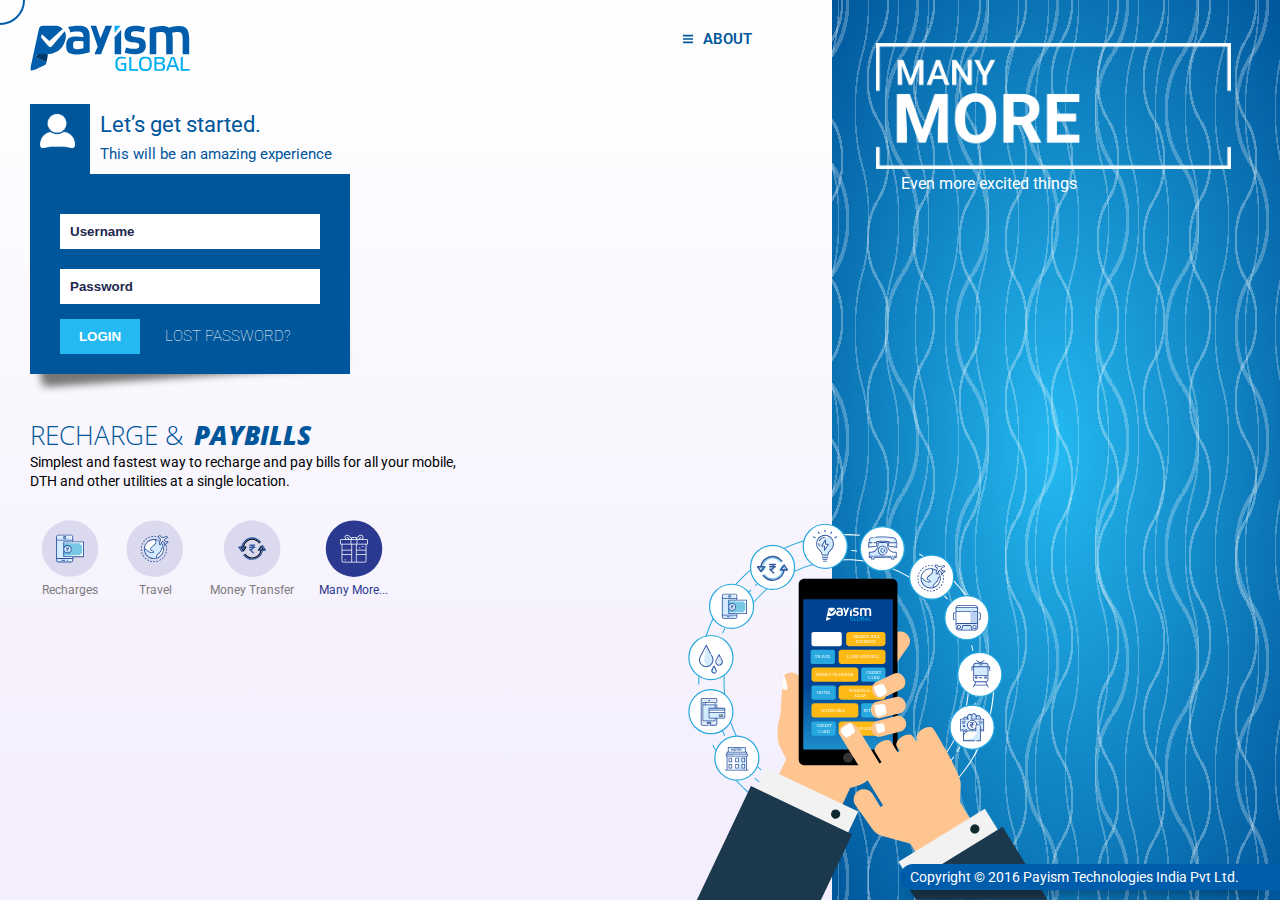
<file: pay/manymore.html>
<!DOCTYPE html>
<html lang="en">
	<head>
		<meta charset="UTF-8">
			<meta name="viewport" content="width=device-width, initial-scale=1.0">
				<meta http-equiv="X-UA-Compatible" content="ie=edge">
					<title>Payism Home</title>
					<script src="scripts/jquery-3.3.1.min.js"> </script>
					<link href="https://fonts.googleapis.com/css?family=Roboto:100,400" rel="stylesheet">
						<link href="https://fonts.googleapis.com/css?family=Open+Sans:300,700i" rel="stylesheet">
							<style>
                /* nav icon */
  .navIconColor{fill:#00569B;}
  /* logo */
  .logoColor0{fill:#005DAC;}
	.logoColor1{fill:#00AEEF;}
  .logoColor2{fill:#003A6B;}
  /* nav menu */
  .nav0_st0{opacity:0.14;fill:#2B3990;}
	.nav0_st1{fill:#FFFFFF;}
	.nav0_st2{fill:#D4EAFF;}
	.nav0_st3{fill:#77C8E5;}
  .nav0_st4{fill:#2F55A0;}
  .nav1_st0{opacity:0.14; fill:#2B3990;}
	.nav1_st1{fill:#FFFFFF;}
	.nav1_st2{fill:#D4EAFF;}
  .nav1_st3{fill:#2F55A0;}
  .nav2_st0{opacity:0.14;fill:#2B3990;}
	.st1{fill:#FFFFFF;}
  .nav2_st2{fill:#2F55A0;}
  .nav3_st0{opacity:0.14;fill:#2B3990;}
	.nav3_st1{fill:#FFFFFF;}
	.nav3_st2{fill:#F0F0FF;}
	.nav3_st3{fill:#D4EAFF;}
  .nav3_st4{fill:#2F55A0;}
  /* character */
              .characterst0{fill:#231F20;}
              .characterst1{fill:#2B398E;}
              .characterst2{fill:#27A8DF;}
              .characterst3{fill:#262262;}
              .characterst4{fill:#414042;}
              .characterst5{fill:#406791;}
              .characterst6{fill:#FFFFFF;}
              .characterst7{fill:#003A6B;}
              .characterst8{fill:#EFCEAA;}
              .characterst9{fill:#EDB397;}
              .characterst10{fill:#F5921D;}
              .characterst11{fill:#A5A7AA;}
              .characterst12{fill:#00ABEC;}
              .characterst13{fill:#3C2749;}
              .characterst14{fill:#D88D7A;}
              .characterst15{fill:#4A2E59;}
              .characterst16{fill:#5C80AB;}
              .characterst17{fill:#283859;}
              .characterst18{fill:#6D6E71;}
              .characterst19{fill:#F7CEAC;}
              .characterst20{fill:#3C2415;}
              .characterst21{fill:#FB4452;}
              .characterst22{fill:#FFFBFF;}
              .characterst23{fill:none;}
              .characterst24{fill:#F1FFFF;}
              .characterst25{opacity:0.15;fill:#3C2415;}
              .characterst26{fill:#D4EAFF;}
              .characterst27{fill:#77C8E5;}
              .characterst28{fill:#2F55A0;}

                /* travel */

  .transportSt0{fill:#1F1D1C;}
	.transportSt1{fill:#1A1A1B;}
	.transportSt2{fill:#4C4C4C;}
	.transportSt3{fill:#2F2F2F;}
	.transportSt4{fill:#303942;}
	.transportSt5{fill:#CED6DB;}
	.transportSt6{fill:#343433;}
	.transportSt7{fill:#666766;}
	.transportSt8{fill:#373737;}
	.transportSt9{fill:#45484A;}
	.transportSt10{fill:#CCD4DA;}
	.transportSt11{fill:#B5B9BF;}
	.transportSt12{fill:#3A3D3E;}
	.transportSt13{fill:#646566;}
	.transportSt14{fill:#87898B;}
	.transportSt15{fill:#8E9497;}
	.transportSt16{fill:#5F6062;}
	.transportSt17{fill:#ECEFF2;}
	.transportSt18{fill:#204C5A;}
	.transportSt19{fill:#BA2926;}
	.transportSt20{fill:#8D1B1C;}
	.transportSt21{fill:#F2F4F5;}
	.transportSt22{fill:#CED6DD;}
	.transportSt23{fill:#123342;}
	.transportSt24{fill:#B92D26;}
	.transportSt25{fill:#BA2D26;}
	.transportSt26{fill:#372119;}
	.transportSt27{fill:#EFF1F2;}
	.transportSt28{fill:#2A2D30;}
	.transportSt29{fill:#891B1B;}
	.transportSt30{fill:#D0433A;}
	.transportSt31{fill:#E55851;}
	.transportSt32{fill:#E75051;}
	.transportSt33{fill:#BEC8CF;}
	.transportSt34{fill:#BFC8D0;}
	.transportSt35{fill:#157EBA;}
	.transportSt36{fill:#BFC9D1;}
	.transportSt37{fill:#C0C9D1;}
	.transportSt38{fill:#99A8B1;}
	.transportSt39{fill:#CFD7DD;}
	.transportSt40{fill:#177EB9;}
	.transportSt41{fill:#BFC8D1;}
	.transportSt42{fill:#9CA8B2;}
	.transportSt43{fill:#676767;}
	.transportSt44{fill:#1B6083;}
	.transportSt45{fill:#C2CBD1;}
	.transportSt46{fill:#EDF0F4;}
	.transportSt47{fill:#C1CAD1;}
	.transportSt48{fill:#1D7EB9;}
	.transportSt49{fill:#34393C;}
	.transportSt50{fill:#35393C;}
	.transportSt51{fill:#C0CAD3;}
	.transportSt52{fill:#2780B9;}
	.transportSt53{fill:#393C3F;}
	.transportSt54{fill:#ECF0F2;}
	.transportSt55{fill:#F3F2F2;}
	.transportSt56{fill:#4D92CE;}
	.transportSt57{fill:#75BCE8;}
	.transportSt58{fill:#4E92CD;}
	.transportSt59{fill:#33383D;}
	.transportSt60{fill:#F2F1F0;}
	.transportSt61{fill:#EDEBEA;}
	.transportSt62{fill:#71B9E3;}
	.transportSt63{fill:#3786BE;}
	.transportSt64{fill:#8E8B87;}
	.transportSt65{fill:#8C8A8C;}
	.transportSt66{fill:#BDC7CE;}
	.transportSt67{fill:#CED8DD;}
	.transportSt68{fill:#3082BC;}
	.transportSt69{fill:#BECBD4;}
	.transportSt70{fill:#7C8287;}
	.transportSt71{fill:#8B9399;}
	.transportSt72{fill:#2D3A42;}
	.transportSt73{fill:#6B6F72;}
	.transportSt74{fill:#D1D8DE;}
	.transportSt75{fill:#4B8EB5;}
	.transportSt76{fill:#E3584E;}
	.transportSt77{fill:#CB3F33;}
	.transportSt78{fill:#BA2B26;}
	.transportSt79{fill:#E2524A;}
	.transportSt80{fill:#BEC8D0;}
	.transportSt81{fill:#1E2629;}
	.transportSt82{fill:#14242B;}
	.transportSt83{fill:#1A2327;}
	.transportSt84{fill:#19272C;}
	.transportSt85{fill:#182226;}
	.transportSt86{fill:#182831;}
	.transportSt87{fill:#1F2E36;}
	.transportSt88{fill:#132931;}
	.transportSt89{fill:#252F34;}
	.transportSt90{fill:#152A36;}
	.transportSt91{fill:#374047;}
	.transportSt92{fill:#203137;}
	.transportSt93{fill:#1A2831;}
	.transportSt94{fill:#0D3D5B;}
	.transportSt95{fill:#1C7DB9;}
	.transportSt96{fill:#BEDEF2;}
	.transportSt97{fill:#74BBE7;}
	.transportSt98{fill:#4D91CC;}
	.transportSt99{fill:#B4B5B4;}
	.transportSt100{fill:#12272D;}
	.transportSt101{fill:#313B41;}
	.transportSt102{fill:#2B3336;}
	.transportSt103{fill:#C3CCD4;}
	.transportSt104{fill:#8B949B;}
	.transportSt105{fill:#29373C;}
	.transportSt106{fill:#212D31;}
	.transportSt107{fill:#BEC9D7;}
	.transportSt108{fill:#DD4F46;}
	.transportSt109{fill:#30688D;}
	.transportSt110{fill:#1E4B59;}
	.transportSt111{fill:#1F4B5A;}
	.transportSt112{fill:#1F4B57;}
	.transportSt113{fill:#204A5A;}
	.transportSt114{fill:#19404D;}
	.transportSt115{fill:#404041;}
	.transportSt116{fill:#161616;}
	.transportSt117{fill:#FFFFFF;}
	.transportSt118{fill:#10141B;}
	.transportSt119{fill:#0A0A0A;}
	.transportSt120{fill:#313439;}
	.transportSt121{fill:#E7E6E6;}
	.transportSt122{fill:#6D6D6D;}
	.transportSt123{fill:#2C3036;}
	.transportSt124{fill:#0F1524;}
	.transportSt125{fill:#757575;}
	.transportSt126{fill:#84898A;}
	.transportSt127{fill:#777677;}
	.transportSt128{fill:#767575;}
	.transportSt129{fill:#7A7977;}
	.transportSt130{fill:#767877;}
	.transportSt131{fill:#777675;}
	.transportSt132{fill:#706F6F;}
	.transportSt133{fill:#747377;}
	.transportSt134{fill:#767678;}
	.transportSt135{fill:#7A787B;}
	.transportSt136{fill:#706F71;}
	.transportSt137{fill:#717070;}
	.transportSt138{fill:#6F6F73;}
	.transportSt139{fill:#737271;}
	.transportSt140{fill:#717475;}
	.transportSt141{fill:#757474;}
	.transportSt142{fill:#6D6B6E;}
	.transportSt143{fill:#777775;}
	.transportSt144{fill:#10293E;}
	.transportSt145{fill:#E6E7EA;}
	.transportSt146{fill:#12243B;}
	.transportSt147{fill:#30596E;}
	.transportSt148{fill:#19354F;}
	.transportSt149{fill:#D7DBDD;}
	.transportSt150{fill:#1E4057;}
	.transportSt151{fill:#1D4057;}
	.transportSt152{fill:#C3CACC;}
	.transportSt153{fill:#30586E;}
	.transportSt154{fill:#1C4058;}
	.transportSt155{fill:#31586F;}
	.transportSt156{fill:#1C4158;}
	.transportSt157{fill:#1E4158;}
	.transportSt158{fill:#E5E6E9;}
	.transportSt159{fill:#D6DADC;}
	.transportSt160{fill:#F6F6F5;}
	.transportSt161{fill:#D8DCDE;}
	.transportSt162{fill:#3A4044;}
	.transportSt163{fill:#282A2A;}
	.transportSt164{fill:#FAFAFA;}
	.transportSt165{fill:#F2F1F1;}
	.transportSt166{fill:#F6F5F4;}
	.transportSt167{fill:#E1E0E0;}
	.transportSt168{fill:#ADB3B7;}
	.transportSt169{fill:#30586F;}
	.transportSt170{fill:#1D4158;}
	.transportSt171{fill:#0E2037;}
	.transportSt172{fill:#1D4159;}
	.transportSt173{fill:#3C3D3E;}
	.transportSt174{fill:#222124;}
	.transportSt175{fill:#858788;}
	.transportSt176{fill:#724C2B;}
	.transportSt177{fill:#515253;}
	.transportSt178{fill:#7A7C7D;}
	.transportSt179{fill:#242525;}
	.transportSt180{fill:#B1B8BB;}
	.transportSt181{fill:#555B5B;}
	.transportSt182{fill:#303435;}
	.transportSt183{fill:#B8BEC0;}
	.transportSt184{fill:#B1B8BA;}
	.transportSt185{fill:#7B7E81;}
	.transportSt186{fill:#7A5840;}
	.transportSt187{fill:#818587;}
	.transportSt188{fill:#DFE0E0;}
	.transportSt189{fill:#D1D4D5;}
	.transportSt190{fill:#C6722B;}
	.transportSt191{fill:#868D90;}
	.transportSt192{fill:#686E72;}
	.transportSt193{fill:#CED6D6;}
	.transportSt194{fill:#C36D29;}
	.transportSt195{fill:#D7AC79;}
	.transportSt196{fill:#4A515A;}
	.transportSt197{fill:#797F89;}
	.transportSt198{fill:#1D2839;}
	.transportSt199{fill:#F6F8F8;}
	.transportSt200{fill:#F9F9F9;}
	.transportSt201{fill:#B0C3DB;}
	.transportSt202{fill:#66829F;}
	.transportSt203{fill:#B8C7DD;}
	.transportSt204{fill:#65819F;}
	.transportSt205{fill:#B7C6DB;}
	.transportSt206{fill:#B7C7DC;}
	.transportSt207{fill:#2E3A49;}
	.transportSt208{fill:#8498AE;}
	.transportSt209{fill:#B5C6DC;}
	.transportSt210{fill:#B7C7DD;}
	.transportSt211{fill:#F4F5F6;}
	.transportSt212{fill:#BBCBE0;}
	.transportSt213{fill:#62778D;}
	.transportSt214{fill:#353C46;}
	.transportSt215{fill:#657C94;}
	.transportSt216{fill:#879FBD;}
	.transportSt217{fill:#7F93AC;}
	.transportSt218{fill:#67809D;}
	.transportSt219{fill:#93A6BC;}
	.transportSt220{fill:#90A5BE;}
	.transportSt221{fill:#535B65;}
	.transportSt222{fill:#B2C1D5;}
	.transportSt223{fill:#676B73;}
	.transportSt224{fill:#354356;}
	.transportSt225{fill:#8092AD;}
	.transportSt226{fill:#2C3D51;}
	.transportSt227{fill:#808E9F;}
	.transportSt228{fill:#B6C4D7;}
	.transportSt229{fill:#425166;}
	.transportSt230{fill:#2E3F52;}
	.transportSt231{fill:#5F7287;}
	.transportSt232{fill:#474E56;}
	.transportSt233{fill:#2B3C51;}
	.transportSt234{fill:#3A495B;}
	.transportSt235{fill:#B1C0D5;}
	.transportSt236{fill:#6B7B90;}
	.transportSt237{fill:#575F6A;}
	.transportSt238{fill:#454A51;}
	.transportSt239{fill:#424851;}
	.transportSt240{fill:#41464E;}
	.transportSt241{fill:#454E55;}
	.transportSt242{fill:#464D54;}
	.transportSt243{fill:#444A51;}
	.transportSt244{fill:#464C57;}
	.transportSt245{fill:#7C8998;}
	.transportSt246{fill:#68707C;}
	.transportSt247{fill:#607285;}
	.transportSt248{fill:#5A687E;}
	.transportSt249{fill:#84888F;}
	.transportSt250{fill:#66686F;}
	.transportSt251{fill:#5E6A7B;}
	.transportSt252{fill:#5B697F;}
	.transportSt253{fill:#818EA0;}
	.transportSt254{fill:#41464F;}
	.transportSt255{fill:#717F91;}
	.transportSt256{fill:#41474F;}
	.transportSt257{fill:#6D7B8E;}
	.transportSt258{fill:#8D909B;}
	.transportSt259{fill:#60636C;}
	.transportSt260{fill:#414950;}
	.transportSt261{fill:#414751;}
	.transportSt262{fill:#404A51;}
	.transportSt263{fill:#414750;}
	.transportSt264{fill:#676E79;}
	.transportSt265{fill:#859EBB;}
	.transportSt266{fill:#728CA9;}
	.transportSt267{fill:#D3DFED;}
	.transportSt268{fill:#B6C8DF;}
	.transportSt269{fill:#B7C8DF;}
	.transportSt270{fill:#879DBB;}
	.transportSt271{fill:#F9F9FA;}
	.transportSt272{fill:#B8C8E0;}
	.transportSt273{fill:#F3F4F6;}
	.transportSt274{fill:#B5C6DD;}
	.transportSt275{fill:#65809C;}
	.transportSt276{fill:#B6C7DE;}
	.transportSt277{fill:#B4C6DC;}
	.transportSt278{fill:#66819C;}
	.transportSt279{fill:#E9EAED;}
	.transportSt280{fill:#E7EAEE;}
	.transportSt281{fill:#B3C6DD;}
	.transportSt282{fill:#4D545B;}
	.transportSt283{fill:#B8C9DF;}
	.transportSt284{fill:#D4DEEA;}
	.transportSt285{fill:#D1DDE9;}
	.transportSt286{fill:#9DABB9;}
	.transportSt287{fill:#2A3240;}
	.transportSt288{fill:#1B2434;}
	.transportSt289{fill:#232A37;}
	.transportSt290{fill:#242D3B;}
	.transportSt291{fill:#394150;}
	.transportSt292{fill:#E8EBEF;}
	.transportSt293{fill:#879DBA;}
	.transportSt294{fill:#F2F3F3;}
	.transportSt295{fill:#E9ECF0;}
	.transportSt296{fill:#B1C3DB;}
	.transportSt297{fill:#859DBA;}
	.transportSt298{fill:#B8C7DE;}
	.transportSt299{fill:#68809C;}
	.transportSt300{fill:#CAD3D8;}
	.transportSt301{fill:#BAC9DE;}
	.transportSt302{fill:#BFCCE0;}
	.transportSt303{fill:#5B6976;}
	.transportSt304{fill:#B7C6DC;}
	.transportSt305{fill:#D1D9DD;}
	.transportSt306{fill:#B8C9E0;}
	.transportSt307{fill:#F2F3F4;}
	.transportSt308{fill:#607389;}
	.transportSt309{fill:#3E4752;}
	.transportSt310{fill:#EEEFF0;}
	.transportSt311{fill:#64788C;}
	.transportSt312{fill:#314458;}
	.transportSt313{fill:#8199B3;}
	.transportSt314{fill:#ECEEF0;}
	.transportSt315{fill:#52647A;}
	.transportSt316{fill:#50667F;}
	.transportSt317{fill:#112336;}
	.transportSt318{fill:#112436;}
	.transportSt319{fill:#1A2D44;}
	.transportSt320{fill:#1F3045;}
	.transportSt321{fill:#6C7F95;}
	.transportSt322{fill:#333E4C;}
	.transportSt323{fill:#192332;}
	.transportSt324{fill:#7F92A9;}
	.transportSt325{fill:#68798E;}
	.transportSt326{fill:#3B495A;}
	.transportSt327{fill:#68809D;}
	.transportSt328{fill:#3D4A5B;}
	.transportSt329{fill:#102B41;}
	.transportSt330{fill:#41617B;}
	.transportSt331{fill:#102C43;}
	.transportSt332{fill:#43617D;}
	.transportSt333{fill:#6984A0;}
	.transportSt334{fill:#849EBB;}
	.transportSt335{fill:#BBCADE;}
	.transportSt336{fill:#68839F;}
  .transportSt337{fill:#BACBDF;}
  
  	/* money transfer*/

	.moneyTranSt0{fill:#1B384C;}
	.moneyTranSt1{fill:url(#SVGID_1_);}
	.moneyTranSt2{fill:#6E8191;}
	.moneyTranSt3{fill:#E7F5F7;}
	.moneyTranSt4{fill:#262E3C;}
	.moneyTranSt5{fill:#F55F13;}
	.moneyTranSt6{fill:#3D4859;}
	.moneyTranSt7{fill:#FF793E;}
	.moneyTranSt8{fill:#919396;}
	.moneyTranSt9{fill:#FFFFFF;}
	.moneyTranSt10{fill:#00ABEC;}
	.moneyTranSt11{fill:#003A6B;}
	.moneyTranSt12{fill:none;stroke:#FFFFFF;stroke-miterlimit:10;}
	.moneyTranSt13{fill:url(#SVGID_2_);}
	.moneyTranSt14{fill:url(#SVGID_3_);}
	.moneyTranSt15{fill:url(#SVGID_4_);}
	.moneyTranSt16{fill:url(#SVGID_5_);}
	.moneyTranSt17{fill:url(#SVGID_6_);}
	.moneyTranSt18{fill:url(#SVGID_7_);}
	.moneyTranSt19{fill:#818386;}
	.moneyTranSt20{fill:url(#SVGID_8_);}
	.moneyTranSt21{fill:url(#SVGID_9_);}
	.moneyTranSt22{fill:url(#SVGID_10_);}
	.moneyTranSt23{fill:url(#SVGID_11_);}
	.moneyTranSt24{fill:url(#SVGID_12_);}
	.moneyTranSt25{fill:url(#SVGID_13_);}
	.moneyTranSt26{fill:#2B424C;}
	.moneyTranSt27{fill:#1D323B;}
	.moneyTranSt28{fill:url(#SVGID_14_);}
	.moneyTranSt29{fill:url(#SVGID_15_);}
	.moneyTranSt30{fill:url(#SVGID_16_);}
	.moneyTranSt31{fill:url(#SVGID_17_);}
	.moneyTranSt32{fill:url(#SVGID_18_);}
	.moneyTranSt33{fill:url(#SVGID_19_);}
	.moneyTranSt34{fill:url(#SVGID_20_);}
	.moneyTranSt35{fill:url(#SVGID_21_);}
	.moneyTranSt36{fill:url(#SVGID_22_);}
	.moneyTranSt37{opacity:0.3;fill:#231F20;enable-background:new    ;}
	.moneyTranSt38{fill:url(#SVGID_23_);}
	.moneyTranSt39{fill:url(#SVGID_24_);}
	.moneyTranSt40{fill:url(#SVGID_25_);}
	.moneyTranSt41{fill:url(#SVGID_26_);}
	.moneyTranSt42{fill:url(#SVGID_27_);}
	.moneyTranSt43{fill:url(#SVGID_28_);}
	.moneyTranSt44{fill:url(#SVGID_29_);}
	.moneyTranSt45{fill:url(#SVGID_30_);}
	.moneyTranSt46{fill:url(#SVGID_31_);}
	.moneyTranSt47{fill:url(#SVGID_32_);}
	.moneyTranSt48{fill:url(#SVGID_33_);}
	.moneyTranSt49{fill:url(#SVGID_34_);}
	.moneyTranSt50{fill:url(#SVGID_35_);}
	.moneyTranSt51{fill:url(#SVGID_36_);}
	.moneyTranSt52{fill:url(#SVGID_37_);}
	.moneyTranSt53{fill:url(#SVGID_38_);}
	.moneyTranSt54{fill:url(#SVGID_39_);}
	.moneyTranSt55{fill:url(#SVGID_40_);}
	.moneyTranSt56{fill:url(#SVGID_41_);}
	.moneyTranSt57{fill:url(#SVGID_42_);}
	.moneyTranSt58{fill:url(#SVGID_43_);}
	.moneyTranSt59{fill:url(#SVGID_44_);}
	.moneyTranSt60{fill:url(#SVGID_45_);}
	.moneyTranSt61{fill:url(#SVGID_46_);}
	.moneyTranSt62{fill:url(#SVGID_47_);}
	.moneyTranSt63{fill:url(#SVGID_48_);}
	.moneyTranSt64{fill:url(#SVGID_49_);}
	.st65{fill:url(#SVGID_50_);}
	.moneyTranSt66{opacity:0.3;}
	.moneyTranSt67{fill:#231F20;}
	.moneyTranSt68{fill:url(#SVGID_51_);}
	.moneyTranSt69{fill:url(#SVGID_52_);}
	.moneyTranSt70{fill:url(#SVGID_53_);}
	.moneyTranSt71{fill:#DA2512;}
	.moneyTranSt72{fill:url(#SVGID_54_);}
	.moneyTranSt73{fill:#9E774C;}
	.moneyTranSt74{fill:#DD8B66;}
	.moneyTranSt75{fill:#5E005E;}
	.moneyTranSt76{fill:#390700;}
	.moneyTranSt77{fill:#EC2A7B;}
	.moneyTranSt78{fill:#9B1069;}
	.moneyTranSt79{fill:#E4E5E6;}
	.moneyTranSt80{fill:#A55F2B;}
	.moneyTranSt81{fill:#006838;}
	.moneyTranSt82{fill:#00130F;}
	.moneyTranSt83{fill:#EDA677;}
	.moneyTranSt84{fill:#F7EB32;}
	.moneyTranSt85{fill:#8BC43F;}
	.moneyTranSt86{fill:#00AEEF;}
    .moneyTranSt87{stroke:#00AEEF;stroke-width:4;stroke-miterlimit:10;}
    

    /* many more */
    .Drop_x0020_Shadow{fill:none;}
	.Outer_x0020_Glow_x0020_5_x0020_pt{fill:none;}
	.Blue_x0020_Neon{fill:none;stroke:#8AACDA;stroke-width:7;stroke-linecap:round;stroke-linejoin:round;}
	.Chrome_x0020_Highlight{fill:url(#SVGID_1_);stroke:#FFFFFF;stroke-width:0.3629;stroke-miterlimit:1;}
	.Jive_GS{fill:#FFDD00;}
	.Alyssa_GS{fill:#A6D0E4;}
	.manyMoreSt0{fill:#FFFFFF;}
	.manyMoreSt1{fill:#27A8DF;}
	.manyMoreSt2{fill-rule:evenodd;clip-rule:evenodd;fill:#FFFFFF;}
	.manyMoreSt3{fill:#FFFFFF;stroke:#27A8DF;stroke-width:3;stroke-miterlimit:10;}
	.manyMoreSt4{fill:#D4EAFF;}
	.manyMoreSt5{opacity:0.69;fill:#FFFFFF;}
	.manyMoreSt6{fill:#2F55A0;}
	.manyMoreSt7{fill:#77C8E5;}
	.manyMoreSt8{fill:#E4EAF8;}
	.manyMoreSt9{fill:#D8DCE5;}
	.manyMoreSt10{fill:#C3C8D1;}
	.manyMoreSt11{fill:#B0B3B7;}
	.manyMoreSt12{fill:#FFC850;}
	.manyMoreSt13{fill:#F9B428;}
	.manyMoreSt14{fill:#5ABCE2;}
	.manyMoreSt15{fill-rule:evenodd;clip-rule:evenodd;fill:#D4EAFF;}
	.manyMoreSt16{fill-rule:evenodd;clip-rule:evenodd;fill:#2F55A0;}
	.manyMoreSt17{opacity:0.14;fill:#2B3990;}
	.manyMoreSt18{fill:#FEC590;}
	.manyMoreSt19{fill:#F2F2F2;}
	.manyMoreSt20{fill:#0E2A30;}
	.manyMoreSt21{fill:#1B384C;}
	.manyMoreSt22{fill-rule:evenodd;clip-rule:evenodd;}
	.manyMoreSt23{fill-rule:evenodd;clip-rule:evenodd;fill:url(#SVGID_2_);}
	.manyMoreSt24{opacity:0.2;fill-rule:evenodd;clip-rule:evenodd;fill:#FFFFFF;}
	.manyMoreSt25{fill:#FFB914;}
	.manyMoreSt26{font-family:'Roboto-Bold';}
	.manyMoreSt27{font-size:10.3711px;}
	.manyMoreSt28{fill:#00ABEC;}
	.manyMoreSt29{fill:#003A6B;}



  </style>
							<!--amimejs -->
							<!-- <script src="https://cdnjs.cloudflare.com/ajax/libs/animejs/2.2.0/anime.min.js"></script> -->
							<link rel="stylesheet" href="style/style.css">
							</head>
							<body>
                                <div class="wrapper">
                                <div class="follower"></div>
                                <div class="overlay">
                                    <div class="revealer"></div>
                                    <div class="revealer"></div>
                                </div>	 
								<section class="ContainerLeft">
									<header>
										<!-- <img  src="images/logo.png" alt="logo"> -->
										<span class="left">
											<!-- <object class="logo" data="images/logo.svg" type="image/svg+xml"></object> -->
											<svg  width="160px"  viewBox="0 0 222.5 64.7" style="enable-background:new 0 0 222.5 64.7;" xml:space="preserve">
												<g>
													<path class="logoColor0" d="M175.6,40.8V10.5c1.8-0.5,4.3-0.9,6.3-0.9c6,0,7.5,2.1,7.5,10.4v20.7h9.1V19.1c0-3.4-0.4-6.2-1-8.4
              c2.4-0.7,5.5-1,7.3-1c6,0,7.5,2.1,7.5,10.4v20.7h9.1V19.1c0-13.5-4.2-17.7-14.7-17.7c-4.3,0-9.3,1-13.3,2.5
              c-2.2-1.7-5.4-2.5-9.6-2.5c-6,0-12.7,1.5-17.3,3.2v36.1H175.6z"/>
													<g>
														<g>
															<path class="logoColor1" d="M131.1,55.2h-4.6v-2.3h7.4v10.4c-1.5,0.5-4.4,0.7-6.3,0.7c-6,0-8.9-2.3-8.9-10.1c0-7.8,3.1-9.9,9.1-9.9
                  c1.7,0,4.1,0.3,5.6,0.7l-0.7,2.5c-1.1-0.4-3.3-0.7-4.7-0.7c-4.6,0-6.3,0.9-6.3,7.4c0,6.4,1.7,7.6,6.2,7.6c1.2,0,2.4-0.2,3.2-0.4
                  V55.2z"/>
															<path class="logoColor1" d="M140.9,44.5v16.7h9.5v2.4h-12.3V44.5H140.9z"/>
															<path class="logoColor1" d="M169.4,53.9c0,7.9-2.9,10.1-8.9,10.1c-6,0-8.9-2.2-8.9-10.1c0-7.8,2.9-9.9,8.9-9.9
                  C166.5,44,169.4,46.1,169.4,53.9z M166.5,54c0-6.4-1.4-7.5-5.9-7.5c-4.5,0-5.9,1.1-5.9,7.5c0,6.2,1.3,7.5,5.9,7.5
                  C165.1,61.5,166.5,60.2,166.5,54z"/>
															<path class="logoColor1" d="M187.9,58.3c0,3.7-1.8,5.3-4.9,5.3h-10V44.5h9.8c3.8,0,4.6,2,4.6,4.6c0,2.4-0.5,4.1-3.9,4.4
                  C187.2,53.6,187.9,55.5,187.9,58.3z M175.9,52.3h6.6c1.6,0,2.1-1.2,2.1-2.8c0-1.7-0.5-2.7-2.1-2.7h-6.6V52.3z M182.6,61.3
                  c1.7,0,2.3-1.2,2.3-3.2c0-2.1-0.7-3.4-2.4-3.4h-6.7v6.7H182.6z"/>
															<path class="logoColor1" d="M202.7,58.3h-8.9c-0.6,1.8-1.2,3.6-1.7,5.3h-2.9c2-6,4.6-13.1,7.1-19.2h4.5c2.1,6.3,4.8,14,7.1,19.2h-3.1
                  C204.1,62,203.4,60.2,202.7,58.3z M198,46.8c-1.2,2.9-2.3,6-3.4,9.1h7.3c-1.1-3-2.1-6.2-3.1-9.1H198z"/>
															<path class="logoColor1" d="M212.5,44.5v16.7h9.5v2.4h-12.3V44.5H212.5z"/>
														</g>
													</g>
													<polygon class="logoColor0" points="117.7,17 117.7,40.8 126.8,40.8 126.8,6.5 	"/>
													<polygon class="logoColor1" points="117.6,1.2 117.6,11.2 125.8,1.2 	"/>
													<path class="logoColor0" d="M105.1,1.2c-4.1,10.3-7.1,17.6-7.1,17.6s-2.9-8.3-6-17.6h-7.9c4.8,13,10.1,29.1,10.1,29.1s-2.9,6.1-4.5,10.3
              h9.1c2.3-4.8,9.7-25.5,15.4-39.5H105.1z"/>
													<path class="logoColor0" d="M158.1,10.4c-2.9-1-7.1-1.8-10.9-1.8c-4.5,0-6.8,0.4-6.8,4.3c0,2.6,1.6,3.5,7.7,4c9,1,13,3.8,13,11.2
              c0,9.7-6.5,12.5-16,12.5c-4,0-9.8-0.7-13.4-2l1.9-7.2c2.7,1,7.3,1.8,11.1,1.8c5,0,7.3-0.7,7.3-4.6c0-2.6-1.5-3.9-8-4.5
              c-8.2-0.7-12.6-2.9-12.6-10.7c0-9.7,6.5-12.4,16-12.4c3.9,0,8.8,0.8,12.6,2.1L158.1,10.4z"/>
													<path class="logoColor0" d="M66.9,1.2c-5.1,0-10.5,0.9-14.4,1.9c1.8,0.9,3.6,5,3.1,7.3c3-1,5.5-1.5,9.4-1.5c7.8,0,9.3,1.6,9.3,8.2
              c-3.2-0.7-6.1-1-9.3-1c-8.8,0-14.7,1.7-14.7,12.3c0,9.8,4,12.5,15.8,12.5c5.2,0,12.2-1.1,16.9-2.9V15.8C83.1,4.6,78,1.2,66.9,1.2z
               M74.3,32.5c-2.1,0.7-4.9,1.2-7.5,1.2c-5.5,0-6.9-0.8-6.9-5.9c0-4.8,1.8-5.4,7-5.4c2.7,0,5.4,0.2,7.4,0.7V32.5z"/>
													<g>
														<path class="logoColor0" d="M48.1,8.6c-4.4,5.2-15.7,18.5-17.4,20.7c-2.1,2.8-4.1,1.3-4.9,0.4C25,28.9,15.3,17.5,15.3,17.5l1-4.5
                c0,0,9,7.6,9.8,8.5c0.8,0.8,1.3,0.3,1.8-0.1c0.5-0.4,12.6-11.5,17.5-16c-2.9-3.7-8-4.4-10.2-4.4c-2.8,0-11.8,0-16.9,0
                c-3.5,0-5.2,1.5-5.8,4.3C11.8,7.7,2.4,52.3,1,58.5c-1.3,6.2,1.8,5.2,4.2,4.2c2.5-1,7.4-3.2,12.7-5.7c4.4-2.1,4.4-2.1,4.9-4.8
                c0-0.1,0.1-0.3,0.1-0.5c-0.4-0.2-11.5-4.9-13.6-5.9c-2.1-1-1.7-1.5-1.1-2.3c0.5-0.7,1.3-1.5,2.1-2.3c0.8-0.8,1-0.8,1.8-0.8
                c1.8,0,3.6,0,12.8,0.1l0,0c6.8,0,20.8-3.5,24.4-20.2C50.5,15.4,49.8,10.8,48.1,8.6z"/>
														<path class="logoColor2" d="M12.2,40.4c-0.8,0-1.1,0-1.8,0.8c-0.8,0.8-1.6,1.7-2.1,2.3c-0.6,0.8-1,1.3,1.1,2.3c2.1,0.9,13.2,5.7,13.6,5.9
                c0.2-0.8,0.4-2,0.6-3.3l0.4-2c0.5-2.9,1-5.8,1-5.8c0,0,0,0,0,0l0,0C15.7,40.3,14,40.4,12.2,40.4z"/>
													</g>
												</g>
											</svg>
											<span></span>
										</span>
										<span class="right">
											<span class="navIcon">
												<svg version="1.1" width="10px"  viewBox="0 0 24 24" style="enable-background:new 0 0 24 24;" xml:space="preserve">
													<path class="navIconColor" d="M24,6H0V2h24V6z M24,10H0v4h24V10z M24,18H0v4h24V18z"/>
												</svg>
											</span>
											<span class="navText">About</span>
											<!-- <object class="navIcon" data="images/nav.svg" type="image/svg+xml"></object><span class="navText">About</span> -->
										</span>
									</header>
									<div style="clear: both;"></div>
									<section class="mainLogin">
										<div class="blueBox">
											<img class="user" src="images/user.png" alt="user">
											</div>
											<div class="contentText">
												<h4>Let’s get started.</h4>
												<p>This will be an amazing experience</p>
											</div>
											<div style="clear: both;"></div>
											<div class="formBG">
												<form>
													<div class="formInput">
														<input type="text" name="username" value="" placeholder="Username">
															<input type="password" name="password" value="" placeholder="Password">
															</div>
															<div class="submit">
																<button>LOGIN</button>
																<span class="lostPass"> <a href="oopps.html"> lost password?</a></span>
															</div>
														</form>
													</div>
												</section>
												<header>
													<span class="textRec">RECHARGE &</span>
													<span class="textPay">PAYBILLS</span>
													<p class="lightText">Simplest and fastest way to recharge and pay bills for all your mobile, 
														<br> DTH and other utilities at a single location.
														</p>
														<ul class="main-menu">
															<li id="btn1">
																<a class="items1" href="index.html">
																	<!--start-->
																	<svg version="1.1" id="Layer_1" x="0px" y="0px" width="60px" viewBox="0 0 271.7 268.8">
																		<g>
																			<circle class="nav0_st0" cx="136" cy="134" r="128"/>
																			<g>
																				<path class="nav0_st1" d="M75,99.7V78.4c0,0,1.4-6,7.7-6c6.3,0,59.4,0,59.4,0s6-0.7,6.1,8.8c0.1,9.5,0,20.2,0,20.2l4.1,2.3H197V171
			h-48.8v19.3c0,0-1.2,4.4-12.2,3.5s-55.4,0.7-55.4,0.7s-5.9-1.1-5.6-5.6C75.3,184.4,75,99.7,75,99.7z"/>
																				<path class="nav0_st2" d="M129.8,195.5H85.4c-6.8,0-12.3-5.6-12.3-12.3V90.7c0-6.8,5.6-12.3,12.3-12.3h44.4c6.8,0,12.3,5.6,12.3,12.3
			v92.4C142.1,190,136.5,195.5,129.8,195.5z"/>
																				<g>
																					<g>
																						<path class="nav0_st3" d="M105.5,164.5h77.2v-2c0-3.4,2.7-6.1,6.1-6.1h2v-38.6h-2c-3.4,0-6.1-2.7-6.1-6.1v-2h-77.2V164.5z M142.1,137
					c0,9.5-7.7,17.3-17.3,17.3c-9.5,0-17.3-7.7-17.3-17.3s7.7-17.3,17.3-17.3C134.4,119.8,142.1,127.5,142.1,137L142.1,137z
					 M142.1,137"/>
																						<path class="nav0_st4" d="M73,81.2v105.7c0,5.6,4.6,10.2,10.2,10.2h56.9c5.6,0,10.2-4.6,10.2-10.2v-14.2H199v-71.1h-48.8V81.2
					c0-5.6-4.6-10.2-10.2-10.2H83.2C77.6,71,73,75.6,73,81.2L73,81.2z M140.1,192.9H83.2c-3.4,0-6.1-2.7-6.1-6.1v-6.1h69.1v6.1
					C146.2,190.2,143.4,192.9,140.1,192.9L140.1,192.9z M194.9,105.5v63h-85.4v-19.7c3.5,4.6,9,7.5,15.2,7.5
					c10.6,0,19.3-8.7,19.3-19.3c0-10.6-8.7-19.3-19.3-19.3c-6.2,0-11.7,2.9-15.2,7.5v-19.7H194.9z M124.8,121.8
					c8.4,0,15.2,6.8,15.2,15.2c0,8.4-6.8,15.2-15.2,15.2c-8.4,0-15.2-6.8-15.2-15.2C109.6,128.6,116.4,121.8,124.8,121.8
					L124.8,121.8z M105.5,172.6h40.6v4.1H77.1V97.4h69.1v4.1h-40.6V172.6z M140.1,75.1c3.4,0,6.1,2.7,6.1,6.1v12.2H77.1V81.2
					c0-3.4,2.7-6.1,6.1-6.1H140.1z M140.1,75.1"/>
																						<rect x="97.4" y="184.8" class="nav0_st4" width="16.3" height="4.1"/>
																						<rect x="121.8" y="184.8" class="nav0_st4" width="4.1" height="4.1"/>
																						<path class="nav0_st4" d="M104.5,84.2c0,3.9,3.2,7.1,7.1,7.1c3.9,0,7.1-3.2,7.1-7.1c0-3.9-3.2-7.1-7.1-7.1
					C107.7,77.1,104.5,80.3,104.5,84.2L104.5,84.2z M114.7,84.2c0,1.7-1.4,3-3,3c-1.7,0-3-1.4-3-3s1.4-3,3-3
					C113.3,81.2,114.7,82.5,114.7,84.2L114.7,84.2z M114.7,84.2"/>
																					</g>
																					<path class="nav0_st4" d="M131.5,130.4c0-0.8-0.6-1.4-1.4-1.4h-10.6c-0.8,0-1.4,0.6-1.4,1.4s0.6,1.4,1.4,1.4h3c1.2,0,2.4,0.7,2.9,1.8
				h-5.9c-0.8,0-1.4,0.6-1.4,1.4c0,0.8,0.6,1.4,1.4,1.4h5.9c-0.2,0.3-0.4,0.6-0.6,0.9c-0.6,0.6-1.4,0.9-2.2,0.9h-3
				c-0.8,0-1.4,0.6-1.4,1.4c0,0.4,0.2,0.7,0.4,1l7.6,7.2c0.5,0.5,1.4,0.5,1.9,0c0.5-0.5,0.5-1.4,0-1.9c0,0,0,0,0,0l-5.1-4.8
				c1.4-0.1,2.8-0.7,3.8-1.7c0.8-0.8,1.3-1.7,1.6-2.8h1.8c0.8,0,1.4-0.6,1.4-1.4c0-0.8-0.6-1.4-1.4-1.4h-1.8
				c-0.2-0.6-0.4-1.2-0.8-1.8h2.6C130.9,131.8,131.5,131.2,131.5,130.4L131.5,130.4z"/>
																				</g>
																			</g>
																		</g>
																	</svg>
																	<!--end-->
																	<p class="iText">Recharges</p>
																</a>
															</li>
															<!-- start -->
															<li id="btn2">
																<a class="items2" href="travel.html">
																	<svg x="0px" y="0px" width="60px"   id="Layer_2" viewBox="0 0 271.7 268.8">
																		<g>
																			<circle class="nav1_st0" cx="134.9" cy="134.5" r="128"/>
																			<circle class="nav1_st1" cx="130.5" cy="136.5" r="44.1"/>
																			<g>
																				<path class="nav1_st2" d="M134.7,92.8c0,0,8.1,8.4,5,15.6s-23.3,23.9-23.3,23.9s-6.6,6.8,12,14.8c0,0,3.6,3.3-0.6,4.8
   s-20.5,1.6-35.4-15.3h-5.8c0,0,0,34.5,38.1,42.1c0,0,15.2,2.6,17.1-1.1c1.9-3.7-0.1-9.4,4.4-15.7c4.6-6.3,14.7-13.3,14.7-13.3
   s4.8-11.6,4.8-14.5s7.6-6.3,7.6-6.3s-7.3-18.4-9.6-17.8l-4.2,8.5l-4.2-4.8l2.8-12C158.1,101.5,140,90.8,134.7,92.8z"/>
																				<polygon class="nav1_st1" points="153.6,76.9 151.3,81.3 161,90.4 154.8,112.7 158.4,117 169.5,100.4 179,108.7 178.1,116 180.8,119.7 
   186.2,110.2 196.5,105.2 193,101.5 185.8,104.4 175.8,93.9 193.8,83.2 189.5,79.1 169,84.7 158.1,75.5 		"/>
																				<g>
																					<path class="nav1_st3" d="M89.3,175.4c-0.8,0.8-0.8,2,0,2.7c1.3,1.3,2.6,2.5,4,3.6c0.8,0.7,2,0.6,2.7-0.1c0.7-0.8,0.6-2-0.1-2.7
     c0,0-0.1-0.1-0.1-0.1c-1.3-1.1-2.6-2.2-3.8-3.4C91.3,174.7,90,174.7,89.3,175.4z"/>
																					<path class="nav1_st3" d="M73.9,130.9h0.2c1,0,1.8-0.7,1.9-1.7c0.2-1.7,0.5-3.4,0.8-5c0.4-1-0.2-2.1-1.2-2.5c-1-0.4-2.1,0.2-2.5,1.2
     c-0.1,0.1-0.1,0.3-0.1,0.5c-0.4,1.8-0.7,3.5-0.9,5.3C72.1,129.8,72.9,130.7,73.9,130.9z"/>
																					<path class="nav1_st3" d="M80.9,163.8c-0.9,0.5-1.2,1.7-0.7,2.6c0,0,0,0,0,0c0.9,1.5,1.9,3.1,3,4.5c0.7,0.8,1.9,1,2.7,0.3
     c0.8-0.6,1-1.8,0.4-2.6c-1-1.4-1.9-2.8-2.8-4.2C83,163.6,81.8,163.3,80.9,163.8C80.9,163.8,80.9,163.8,80.9,163.8z"/>
																					<path class="nav1_st3" d="M75.5,150.5c-1,0.3-1.6,1.4-1.3,2.4c0.5,1.7,1.1,3.4,1.8,5.1c0.4,1,1.5,1.5,2.5,1.1c1-0.4,1.5-1.5,1.1-2.5
     l0,0c-0.6-1.6-1.2-3.2-1.7-4.8C77.6,150.7,76.6,150.1,75.5,150.5C75.5,150.4,75.5,150.4,75.5,150.5z"/>
																					<path class="nav1_st3" d="M77,116.8c1,0.4,2.1-0.1,2.5-1.1c0,0,0,0,0,0c0.6-1.6,1.3-3.1,2.1-4.6c0.5-1,0.1-2.1-0.9-2.6
     c-1-0.5-2.1-0.1-2.6,0.9c-0.8,1.6-1.6,3.3-2.2,4.9C75.5,115.3,76,116.5,77,116.8z"/>
																					<path class="nav1_st3" d="M74.2,145.3h0.3c1.1-0.1,1.8-1.1,1.7-2.2c0,0,0,0,0,0c-0.2-1.7-0.3-3.4-0.4-5c0-1.1-0.9-1.9-2-1.9
     c-1.1,0-1.9,0.9-1.9,2c0,1.8,0.2,3.6,0.4,5.4C72.4,144.6,73.2,145.3,74.2,145.3z"/>
																					<path class="nav1_st3" d="M120.1,81.7h0.4c1.7-0.3,3.3-0.6,5-0.7c1.1-0.1,1.8-1,1.7-2.1c-0.1-1.1-1-1.8-2.1-1.7
     c-1.8,0.2-3.6,0.4-5.4,0.8c-1.1,0.1-1.8,1-1.7,2.1C118.1,81.1,119.1,81.8,120.1,81.7L120.1,81.7z"/>
																					<path class="nav1_st3" d="M84.6,104.4c0.6,0,1.2-0.3,1.6-0.8c1-1.4,2-2.7,3.1-4c0.7-0.8,0.6-2-0.2-2.7c-0.8-0.7-2-0.6-2.7,0.2
     c-1.2,1.3-2.3,2.8-3.4,4.2c-0.6,0.9-0.4,2.1,0.4,2.7C83.8,104.2,84.2,104.4,84.6,104.4L84.6,104.4z"/>
																					<path class="nav1_st3" d="M139.4,81.3h0.3c1.1,0.1,2-0.7,2.1-1.8c0.1-1.1-0.7-2-1.8-2.1c-1.8-0.3-3.6-0.5-5.4-0.6
     c-1.1-0.1-2,0.7-2,1.8c-0.1,1.1,0.7,2,1.8,2C136,80.8,137.7,81,139.4,81.3z"/>
																					<path class="nav1_st3" d="M95.6,93.5c1.3-1.1,2.6-2.1,4-3.1c0.9-0.6,1-1.8,0.4-2.7c-0.6-0.8-1.7-1-2.6-0.5c-1.5,1-2.9,2.1-4.3,3.3
     c-0.8,0.7-0.9,1.9-0.3,2.7C93.6,94,94.8,94.2,95.6,93.5L95.6,93.5z"/>
																					<path class="nav1_st3" d="M106.5,86.2c0.3,0,0.6-0.1,0.8-0.2c1.5-0.7,3.1-1.4,4.7-2c1-0.3,1.6-1.3,1.3-2.4c-0.3-1-1.3-1.6-2.4-1.3
     c-0.1,0-0.2,0.1-0.3,0.1c-1.7,0.6-3.4,1.3-5,2.1c-1,0.4-1.4,1.6-0.9,2.6C105.1,85.7,105.8,86.2,106.5,86.2L106.5,86.2z"/>
																					<path class="nav1_st3" d="M129.5,191.4c-1.1,0-1.9,0.8-2,1.9s0.8,1.9,1.9,2h1.6c1.3,0,2.6,0,3.8-0.1c1.1-0.1,1.9-1,1.8-2s-1-1.9-2-1.8
     C132.9,191.4,131.2,191.5,129.5,191.4z"/>
																					<path class="nav1_st3" d="M184.4,157.1c1,0.4,2.1-0.2,2.5-1.2c0,0,0,0,0,0c0.6-1.7,1.1-3.4,1.6-5.1c0.3-1-0.4-2.1-1.4-2.3
     c-1-0.3-2.1,0.4-2.3,1.4c-0.4,1.6-0.9,3.2-1.5,4.8C182.9,155.7,183.4,156.8,184.4,157.1z"/>
																					<path class="nav1_st3" d="M187.6,128.6h0.3c1-0.2,1.8-1.2,1.6-2.2c-0.3-1.8-0.7-3.6-1.1-5.3c-0.3-1-1.4-1.6-2.4-1.3
     c-1,0.3-1.5,1.3-1.3,2.3c0.4,1.6,0.8,3.3,1.1,4.9C185.9,127.9,186.7,128.6,187.6,128.6z"/>
																					<path class="nav1_st3" d="M189,77l-20.5,6.2l-6.9-7.3c-1.8-2-4.6-2.7-7.1-1.7h-0.1c-1.9,0.8-3.4,2.3-4.1,4.1c-0.2,0.5-0.3,1-0.4,1.5
     l-0.8-0.3c-1-0.3-2.1,0.2-2.4,1.2c-0.3,1,0.2,2.1,1.2,2.4c1,0.3,2,0.7,3,1.1c0.3,0.5,0.6,0.9,1,1.3l7.3,6.9l-2.1,6.9l0,0
     c-20.4-14.5-48.6-9.8-63.1,10.6s-9.8,48.6,10.6,63.1s48.6,9.8,63.1-10.6c11.6-16.2,11.2-38.1-1-53.9l3.3-5.9l7.6,7.2l-1.8,6.1
     c-0.2,0.7,0,1.4,0.4,1.9c0,0,3.8,3.7,3.9,3.9c0.9,0.5,2,0.2,2.5-0.7c0,0,0,0,0,0l5-9.2l9.1-4.9c0.9-0.4,1.4-1.5,0.9-2.5
     c-0.1-0.2-0.2-0.4-0.4-0.5l-3.4-3.5c-0.5-0.5-1.2-0.7-1.9-0.5l-6.1,1.9l-7.2-7.6l16.1-9c0.9-0.4,1.4-1.5,0.9-2.5
     c-0.1-0.2-0.2-0.4-0.4-0.5l-4.5-4.5C190.4,77,189.7,76.8,189,77z M101.8,106.8c7.7-7.7,18.2-12.1,29.2-12.1c0.9,0,1.7,0,2.6,0.1
     c7.3,6.7,5.1,12.8,0.3,18.4c-2.9,3.1-6,5.9-9.2,8.5c-4.7,4-9.2,7.8-10.8,11.6c-2,4.5-0.5,8.5,7.5,12c4,1.8,6.2,3.1,7,4.2
     c0.1,0.1,0.2,0,0.2,0c0,0-0.1,0-0.3,0.1c-1.9,0.7-4,1.1-6.1,1c-9.7,0.4-16.6-5.8-21.9-10.6c-3.9-3.4-7.1-6.3-10.4-6.3
     C90.3,123.6,94.6,114,101.8,106.8z M172.4,136.1c0,17.9-11.5,33.8-28.5,39.3c-0.5-3,0.1-6.1,1.6-8.7c2-3.3,4.6-6.1,7.7-8.5
     c11.9-9.9,12.5-15.4,13-19.7c0.3-2.7,0.6-4.7,5.9-7.6C172.3,132.6,172.4,134.4,172.4,136.1L172.4,136.1z M170,122.2
     c0.6,1.6,1,3.3,1.4,4.9c-8.1,4.1-8.4,7-8.9,11c-0.4,3.6-1,8.3-11.7,17.2c-3.4,2.6-6.3,5.9-8.6,9.5c-2,3.5-2.7,7.5-1.9,11.5
     c-22.3,5.1-44.5-8.8-49.6-31.1c-0.6-2.5-0.9-5.1-1-7.8c2,0,4.7,2.4,7.9,5.3c5.9,5.3,13.4,12,24.6,11.6c2.6,0,5.3-0.5,7.7-1.5
     c1-0.5,1.8-1.3,2.1-2.4c0.3-1.2-0.1-2.5-0.9-3.4c-1.2-1.5-3.9-3.2-8.4-5.3c-5.4-2.4-6.6-4.7-5.5-7.1c1.3-3,5.4-6.4,9.8-10.3
     c3.4-2.8,6.6-5.8,9.6-9c5.4-6.1,8.1-12.8,2.7-20.1c6.1,1.2,11.8,3.8,16.7,7.6l-3,9.7c-0.2,0.7,0,1.4,0.4,1.9c0,0,4.8,4.8,4.9,4.8
     c0.9,0.5,2,0.2,2.5-0.7c0,0,0,0,0,0l3.7-6.8C167,115.2,168.7,118.6,170,122.2z M174.8,91.9c-0.9,0.5-1.2,1.6-0.7,2.5c0,0,0,0,0,0
     c0.1,0.1,9.9,10.6,9.9,10.6c0.5,0.5,1.2,0.7,1.9,0.5l0,0l6.2-1.9l1,1l-5.8,3.2l-1.7,0.8c-0.4,0.2-0.7,0.5-0.8,0.9l0,0l-0.8,1.7
     l-3.2,5.8l-0.9-1l1.9-6.2c0.2-0.7,0-1.5-0.6-2l-10.1-9.5c-0.7-0.7-1.9-0.7-2.6,0c0,0,0,0-0.1,0.1c-0.1,0.1-9.2,16.6-9.2,16.6
     l-2-2l6.2-20.5c0.2-0.7,0-1.5-0.6-2l-8.1-7.6c-0.9-0.8-1.2-2-0.7-3.1c0.4-0.9,1.2-1.7,2.1-2.1h0.1c1.1-0.4,2.3-0.1,3,0.8l7.7,8.1
     c0.5,0.5,1.2,0.7,1.9,0.5l0,0l20.6-6.2l2,2L174.8,91.9z"/>
																					<path class="nav1_st3" d="M182.2,162c-0.9-0.5-2.1-0.1-2.6,0.8c-0.8,1.5-1.7,2.9-2.6,4.3c-0.6,0.9-0.4,2.1,0.5,2.7
     c0.9,0.6,2.1,0.4,2.7-0.5c1-1.5,2-3,2.8-4.6C183.5,163.7,183.2,162.5,182.2,162C182.2,162,182.2,162,182.2,162z"/>
																					<path class="nav1_st3" d="M190.1,141.4c0.2-1.8,0.2-3.6,0.2-5.4v-0.3c0-1.1-0.9-1.9-1.9-1.9l0,0c-1.1,0-1.9,0.8-2,1.9c0,0,0,0.1,0,0.1
     v0.2c0,1.7-0.1,3.4-0.2,5.1c-0.1,1.1,0.7,2,1.7,2.1c0,0,0,0,0,0h0.2C189.1,143.2,190,142.5,190.1,141.4z"/>
																					<path class="nav1_st3" d="M115.8,189.3c-1-0.4-2.1,0.2-2.5,1.2c-0.4,1,0.2,2.1,1.2,2.5c0.1,0,0.1,0,0.2,0.1c1.7,0.5,3.5,0.9,5.3,1.3
     h0.4c1.1,0.1,2-0.7,2.1-1.7c0.1-1.1-0.7-2-1.7-2.1C119,190.2,117.4,189.8,115.8,189.3z"/>
																					<path class="nav1_st3" d="M148.2,188.7c-1.6,0.5-3.2,1-4.9,1.3c-1,0.2-1.7,1.3-1.5,2.3c0.2,1,1.3,1.7,2.3,1.5c1.7-0.4,3.5-0.9,5.2-1.4
     c1-0.4,1.5-1.5,1.1-2.5C150.2,188.9,149.2,188.4,148.2,188.7L148.2,188.7z"/>
																					<path class="nav1_st3" d="M103,183.8c-0.9-0.5-2.1-0.2-2.6,0.7c-0.5,0.9-0.2,2.1,0.7,2.6c1.6,0.9,3.2,1.8,4.8,2.6c1,0.5,2.1,0,2.6-0.9
     s0-2.1-0.9-2.6C106,185.5,104.5,184.7,103,183.8z"/>
																					<path class="nav1_st3" d="M171.4,173.9c-1.2,1.3-2.4,2.4-3.6,3.5c-0.8,0.7-0.9,1.9-0.2,2.7c0.7,0.8,1.9,0.9,2.7,0.2
     c1.3-1.2,2.6-2.5,3.9-3.8c0.7-0.8,0.7-2-0.1-2.7C173.3,173.2,172.1,173.2,171.4,173.9L171.4,173.9z"/>
																					<path class="nav1_st3" d="M160.7,182.8c-1.4,0.9-2.9,1.7-4.4,2.6c-0.9,0.5-1.3,1.6-0.8,2.6c0.5,0.9,1.6,1.3,2.6,0.8
     c1.6-0.8,3.2-1.7,4.7-2.7c0.9-0.5,1.2-1.7,0.7-2.6C162.9,182.6,161.7,182.3,160.7,182.8C160.8,182.8,160.8,182.8,160.7,182.8
     L160.7,182.8z"/>
																				</g>
																			</g>
																		</g>
																	</svg>
																	<!-- end -->
																	<p class="iText">Travel</p>
																</a>
															</li>
															<!-- start -->
															<li id="btn3">
																<a class="items3" href="money.html">
																	<svg id="Layer_3" x="0px" y="0px" width="60px"  viewBox="0 0 271.7 268.8">
																		<g>
																			<circle class="nav2_st0" cx="136.5" cy="134.1" r="128"/>
																			<g>
																				<g>
																					<g>
																						<path class="nav2_st1" d="M179.1,122.6c-0.5-0.7-1.2-1.1-2.1-1.1l0,0c-0.8,0-1.6,0.4-2.1,1.1l-11.6,16.8c-0.8,1.2-0.5,2.7,0.7,3.5
           c0.4,0.3,0.9,0.5,1.4,0.5h8.4c-1.6,8.5-6.2,16.1-13.1,21.7c-6.9,5.6-15.6,8.9-23.9,8.9c-11.1,0-22.9-6-30.1-15.3
           c-0.8-1.1-2.4-1.4-3.5-0.5c-1.1,0.8-1.4,2.4-0.5,3.5c0,0,0.1,0.1,0.1,0.1C111,172.4,124,179,136.8,179c9.4,0,19.2-3.6,27-10
           c8.1-6.6,13.4-15.6,15-25.6h9.6c1.4,0,2.5-1.2,2.5-2.5c0-0.5-0.2-1-0.5-1.4L179.1,122.6z M170.2,138.4l6.8-9.9l6.8,9.9H170.2z"
           />
																						<path class="nav2_st1" d="M110.7,126.3c-0.4-0.8-1.3-1.4-2.2-1.4H100c1.6-8.5,6.2-16.1,13.1-21.7c6.9-5.6,15.6-8.9,23.9-8.9
           c11.1,0,22.9,6,30.1,15.3c0.8,1.1,2.4,1.4,3.5,0.5c1.1-0.8,1.4-2.4,0.5-3.5c0,0-0.1-0.1-0.1-0.1c-8.2-10.6-21.2-17.2-34.1-17.2
           c-9.4,0-19.2,3.6-27,10c-8.1,6.6-13.4,15.6-15.1,25.7h-9.6c-1.4,0-2.5,1.2-2.5,2.5c0,0.5,0.2,1,0.5,1.4l11.6,16.8
           c0.5,0.7,1.2,1.1,2.1,1.1l0,0c0.8,0,1.6-0.4,2.1-1.1l11.6-16.8C111,128.2,111.1,127.2,110.7,126.3z M96.9,139.8l-6.8-9.9h13.6
           L96.9,139.8z"/>
																					</g>
																				</g>
																				<path class="nav2_st2" d="M150.8,118.3c0-1.6-1.3-2.9-2.9-2.9h-22.6c-1.6,0-2.9,1.3-2.9,2.9c0,1.6,1.3,2.9,2.9,2.9h6.5
       c2.6-0.1,5,1.4,6.1,3.8h-12.6c-1.6,0-2.9,1.3-2.9,2.9s1.3,2.9,2.9,2.9h12.6c-0.4,0.7-0.8,1.3-1.3,1.8c-1.3,1.3-3,2-4.8,2h-6.5
       c-1.6,0-2.9,1.4-2.9,3c0,0.8,0.4,1.5,0.9,2.1l16.2,15.3c1.1,1.1,3,1.1,4.1,0c1.1-1.1,1.1-3,0-4.1c0,0-0.1-0.1-0.1-0.1l-10.9-10.3
       c3.1-0.2,5.9-1.5,8.1-3.7c1.7-1.6,2.8-3.7,3.4-6h3.9c1.6,0,2.9-1.3,2.9-2.9s-1.3-2.9-2.9-2.9h-3.9c-0.3-1.3-0.9-2.6-1.6-3.8h5.5
       C149.4,121.3,150.8,119.9,150.8,118.3L150.8,118.3z"/>
																				<path class="nav2_st2" d="M185.5,119.3c-0.6-0.8-1.4-1.3-2.4-1.3l0,0c-1,0-1.9,0.5-2.4,1.3l-13.5,19.5c-0.9,1.3-0.6,3.2,0.8,4.1
       c0.5,0.3,1.1,0.5,1.6,0.5h9.8c-1.9,9.9-7.2,18.7-15.3,25.3c-8.1,6.6-18.2,10.3-27.8,10.3c-13,0-26.7-7-35-17.8
       c-1-1.3-2.8-1.6-4.1-0.6c-1.3,1-1.6,2.8-0.6,4.1c0,0,0.1,0.1,0.1,0.1c9.5,12.4,24.7,20.1,39.6,20.1c10.9,0,22.4-4.2,31.5-11.6
       c9.4-7.7,15.6-18.2,17.5-29.8h11.2c1.6,0,2.9-1.3,2.9-2.9c0-0.6-0.2-1.2-0.5-1.6L185.5,119.3z M175.2,137.6l7.9-11.5l7.9,11.5
       H175.2z"/>
																				<path class="nav2_st2" d="M105.9,126.3c-0.5-1-1.5-1.6-2.6-1.6h-9.8c1.9-9.9,7.2-18.7,15.3-25.3s18.2-10.3,27.8-10.3
       c13,0,26.7,7,35,17.8c1,1.3,2.8,1.6,4.1,0.6c1.3-1,1.6-2.8,0.6-4.1c0,0-0.1-0.1-0.1-0.1c-9.5-12.4-24.7-20.1-39.6-20.1
       c-10.9,0-22.4,4.2-31.5,11.6c-9.5,7.7-15.6,18.2-17.5,29.9H76.4c-1.6,0-2.9,1.3-2.9,2.9c0,0.6,0.2,1.2,0.5,1.6l13.5,19.5
       c0.6,0.8,1.4,1.3,2.4,1.3l0,0c1,0,1.9-0.5,2.4-1.3l13.5-19.5C106.4,128.5,106.4,127.3,105.9,126.3z M89.9,142.1L82,130.6h15.8
       L89.9,142.1z"/>
																			</g>
																		</g>
																	</svg>
																	<!-- end -->
																	<p class="iText">Money Transfer</p>
																</a>
															</li>
															<!--start-->
															<li id="btn4">
																<a class="items4" href="manymore.html">
																	<svg x="0px" y="0px"
    width="60px" id="Layer_4" viewBox="0 0 271.7 268.8">
																		<g>
																			<circle class="nav3_st0" cx="135.9" cy="134.4" r="128"/>
																			<g>
																				<path class="nav3_st1" d="M78,114h3.4v27.2v20.4v27.2c0,3.7,3.1,6.8,6.8,6.8h37.5h20.4h37.5c3.7,0,6.8-3.1,6.8-6.8v-27.2v-20.4V114h3.4
       c1.9,0,3.4-1.5,3.4-3.4V96.9c0-1.9-1.5-3.4-3.4-3.4h-27.2c2.6,0,5.3-1,7.2-3.1c3.9-3.9,3.9-10.4,0-14.5c-3.9-3.9-10.4-3.9-14.5,0
       l-13.1,14.1v-3.4c0-1.9-1.5-3.4-3.4-3.4H129c-1.9,0-3.4,1.5-3.4,3.4v3.4l-13.3-14c-3.9-3.9-10.4-3.9-14.5,0
       c-3.9,3.9-3.9,10.4,0,14.5c2,2,4.6,3.1,7.2,3.1H78c-1.9,0-3.4,1.5-3.4,3.4v13.6C74.6,112.4,76.1,114,78,114z"/>
																				<path class="nav3_st2" d="M193.7,93.5h-27.2c2.6,0,5.3-1,7.2-3.1c3.9-3.9,3.9-10.4,0-14.5c-3.9-3.9-10.4-3.9-14.5,0l-13.1,14.1v-3.4
       c0-1.9-1.5-3.4-3.4-3.4H129c-1.9,0-3.4,1.5-3.4,3.4v3.4l-13.3-14c-3.9-3.9-10.4-3.9-14.5,0c-3.9,3.9-3.9,10.4,0,14.5
       c2,2,4.6,3.1,7.2,3.1H78c-1.9,0-3.4,1.5-3.4,3.4v13.6c0,1.7,1.5,3.2,3.4,3.2h3.4v47.1h109V114h3.4c1.9,0,3.4-1.5,3.4-3.4V96.9
       C197.1,95.1,195.6,93.5,193.7,93.5z"/>
																				<rect x="125.6" y="114" class="nav3_st3" width="20.4" height="81.7"/>
																				<g>
																					<g>
																						<rect x="81.4" y="141.2" class="nav3_st3" width="44.3" height="20.4"/>
																						<rect x="146.1" y="141.2" class="nav3_st3" width="44.3" height="20.4"/>
																					</g>
																				</g>
																				<path class="nav3_st3" d="M146.1,93.5h-20.4v-6.8c0-1.9,1.5-3.4,3.4-3.4h13.6c1.9,0,3.4,1.5,3.4,3.4V93.5z"/>
																				<g>
																					<g>
																						<path class="nav3_st3" d="M125.6,90.1l-13.3-14c-3.9-3.9-10.4-3.9-14.5,0c-4.1,3.9-3.9,10.4,0,14.5c2,2,4.6,3.1,7.2,3.1h20.4v-3.6
           H125.6z"/>
																						<path class="nav3_st3" d="M146.1,90.1l13.3-14c3.9-3.9,10.4-3.9,14.5,0c3.9,3.9,3.9,10.4,0,14.5c-2,1.9-4.8,2.9-7.3,2.9h-20.4V90.1z"
           />
																					</g>
																				</g>
																				<g>
																					<path class="nav3_st4" d="M78,115.7h1.7v25.5v20.4v27.2c0,4.8,3.7,8.5,8.5,8.5h37.5h20.4h37.5c4.8,0,8.5-3.7,8.5-8.5v-27.2v-20.4
         v-25.5h1.7c2.9,0,5.1-2.2,5.1-5.1V96.9c0-2.9-2.2-5.1-5.1-5.1h-18.9c0,0,0,0,0.2-0.2c2.2-2.2,3.6-5.3,3.6-8.3
         c0-3.1-1.2-6.1-3.6-8.3c-2.4-2.2-5.3-3.6-8.5-3.6s-6.1,1.2-8.5,3.6l-10.2,10.9c-0.3-2.4-2.6-4.3-5.1-4.3H129
         c-2.6,0-4.6,1.9-5.1,4.3l-10.4-11.1c-2.2-2.2-5.1-3.4-8.3-3.4c-3.2,0-6.1,1.2-8.3,3.6c-2.2,2.4-3.6,5.1-3.6,8.3
         c0,3.2,1.2,6.1,3.6,8.3c0,0,0,0,0.2,0.2H78c-2.9,0-5.1,2.2-5.1,5.1v13.6C72.9,113.5,75.1,115.7,78,115.7z M123.9,194H88.2
         c-2.9,0-5.1-2.2-5.1-5.1v-25.5h40.9V194z M123.9,159.9H83.1v-17h40.9V159.9z M123.9,139.5H83.1v-23.8h39.2h1.7V139.5z
          M144.4,141.2v20.4V194h-17v-32.4v-20.4v-25.5h17V141.2z M188.6,188.9c0,2.9-2.2,5.1-5.1,5.1h-35.8v-30.6h40.9V188.9z
          M188.6,159.9h-40.9v-17h40.9V159.9z M188.6,139.5h-40.9v-23.8h1.7h39.2V139.5z M193.7,95.2c1,0,1.7,0.7,1.7,1.7v13.6
         c0,1-0.7,1.7-1.7,1.7h-3.4h-39.2v-17h15.3H193.7z M147.8,90.8l12.8-13.5c1.5-1.5,3.7-2.6,6-2.6s4.4,0.9,6,2.6
         c1.5,1.7,2.6,3.7,2.6,6c0,2.2-0.9,4.4-2.6,6s-3.7,2.6-6,2.6h-6.1l7.3-7.3c0.7-0.7,0.7-1.7,0-2.4c-0.7-0.7-1.7-0.7-2.4,0l-9.7,9.7
         h-6.1h-1.7V90.8z M127.3,90.1v-3.4c0-1,0.7-1.7,1.7-1.7h13.6c1,0,1.7,0.7,1.7,1.7v3.4v1.7h-17V90.1z M125.6,95.2h20.4h1.7v17
         h-1.7h-20.4h-1.7v-17H125.6z M96.7,83.3c0-2.2,0.9-4.4,2.6-6s3.7-2.6,6-2.6c2.2,0,4.4,0.9,6,2.4l12.8,13.6v1h-1.7h-6.1l-9.7-9.7
         c-0.7-0.7-1.7-0.7-2.4,0c-0.7,0.7-0.7,1.7,0,2.4l7.3,7.3h-6.1c-2.2,0-4.4-0.9-6-2.6C97.7,87.6,96.7,85.5,96.7,83.3z M76.3,96.9
         c0-1,0.7-1.7,1.7-1.7h27.2h15.3v17H81.4H78c-1,0-1.7-0.7-1.7-1.7V96.9z"/>
																					<path class="nav3_st4" d="M173.3,125.9h3.4c1,0,1.7-0.7,1.7-1.7s-0.7-1.7-1.7-1.7h-3.4c-1,0-1.7,0.7-1.7,1.7S172.3,125.9,173.3,125.9z
         "/>
																					<path class="nav3_st4" d="M159.7,132.7h3.4c1,0,1.7-0.7,1.7-1.7c0-1-0.7-1.7-1.7-1.7h-3.4c-1,0-1.7,0.7-1.7,1.7
         C158,132,158.7,132.7,159.7,132.7z"/>
																					<path class="nav3_st4" d="M95,187.2h3.4c1,0,1.7-0.7,1.7-1.7s-0.7-1.7-1.7-1.7H95c-1,0-1.7,0.7-1.7,1.7S94,187.2,95,187.2z"/>
																				</g>
																			</g>
																		</g>
																	</svg>
																	<!-- end -->
																	<p class="iText">Many More...</p>
																</a>
															</li>
														</ul>
													</header>
												</section>
												<section class="ContainerRight">
													<!--payism character-->
                                                    <!-- <object class="character" data="images/character.svg" type="image/svg+xml"></object> -->
                                                    <img src="images/manymore.png" id="payment" alt="manymore">
														<p class="paytext">Even more excited things</p>
                                                            <svg class="manymore" version="1.1" x="0px" y="0px" width="370px" 
	                                                          viewBox="0 0 914 947.9" >
                                                           <linearGradient id="SVGID_1_" gradientUnits="userSpaceOnUse" x1="-213.3754" y1="-265.8719" x2="-213.3754" y2="-266.8719">
                                                               <stop  offset="0" style="stop-color:#656565"/>
                                                               <stop  offset="0.618" style="stop-color:#1B1B1B"/>
                                                               <stop  offset="0.6292" style="stop-color:#545454"/>
                                                               <stop  offset="0.9831" style="stop-color:#3E3E3E"/>
                                                           </linearGradient>
                                                           <g id="Layer_7">
                                                           </g>
                                                           <g id="wheel">
                                                               <g>
                                                                   <g>
                                                                       <g>
                                                                           <path class="manyMoreSt0" d="M43,414.8c-1.1-99.1,37.9-198.4,116.2-270.9c78.3-72.5,180.2-103.9,278.9-95.2l2.6-2.4
                                                                               c-6.9-0.6-13.8-1.1-20.7-1.4c-97.6-3.7-190.9,30.8-262.5,97.2C85.8,208.5,44.3,298.8,40.5,396.5c-0.3,7-0.3,13.9-0.2,20.8
                                                                               L43,414.8z"/>
                                                                           <path class="manyMoreSt0" d="M719.6,227l2-1.8c-13.3-22.5-29-43.7-47.2-63.3c-25.8-27.9-55.3-51.2-87.4-69.5l-2,1.9
                                                                               c31.8,18,61.5,41.1,87.6,69.3C690.9,183.4,706.5,204.7,719.6,227z"/>
                                                                           <path class="manyMoreSt0" d="M212.4,717.8c-26.2-16.5-50.8-36.7-72.8-60.5c-26.2-28.2-46.9-59.6-62.4-92.7l-2,1.9
                                                                               c15.8,33.4,36.8,64.6,62.6,92.5c22.4,24.2,47.5,44.9,74.7,61.9C212.4,719.9,212.4,718.8,212.4,717.8z"/>
                                                                           <path class="manyMoreSt0" d="M768.8,362.9l-2.5,2.3c12.5,100.5-17,204.9-87.3,284.9c0.3,0.9,0.6,1.9,0.9,2.8
                                                                               c56.1-63.1,88.3-143,91.6-228.4C772.4,403.7,771.4,383.1,768.8,362.9z"/>
                                                                       </g>
                                                                       <g>
                                                                           <path class="manyMoreSt0" d="M142,265.7c11.1-20.2,24.7-39.5,40.9-57.4C292,87.8,477.3,76.3,600.5,180.6l1.6-1.8
                                                                               c-59-50-133.5-75.3-211.1-71.5c-81,4-155.5,39.3-209.9,99.4c-16.5,18.2-30.5,38-41.9,59H142z"/>
                                                                           <path class="manyMoreSt0" d="M105.6,393.1H103c-0.6,10.7-0.6,21.5-0.1,32.4c3.8,77.6,36.4,149.3,92,203l1.6-1.8
                                                                               C131.5,563.7,100.8,477.7,105.6,393.1z"/>
                                                                           <path class="manyMoreSt0" d="M673,265.7c-3.1-5.6-6.3-11.1-9.7-16.6l-1.8,1.9c3,4.8,5.8,9.7,8.5,14.6H673z"/>
                                                                           <path class="manyMoreSt0" d="M648.8,588.6c0.5,0.7,1,1.4,1.5,2.1c41.6-56.2,62.4-124.5,58.9-195.3c0-0.8-0.1-1.6-0.1-2.3h-2.6
                                                                               C710.4,461.2,691.4,530.6,648.8,588.6z"/>
                                                                       </g>
                                                                       <g>
                                                                           <path class="manyMoreSt0" d="M142.6,604.2l-1.9,1.4c2.9,3.8,5.9,7.7,8.9,11.4l1.9-1.5C148.4,611.8,145.4,608,142.6,604.2z"/>
                                                                           <path class="manyMoreSt0" d="M126.5,580.5l-2,1.3c2.5,4.1,5.1,8.1,7.8,12.1l2-1.3C131.6,588.6,129,584.6,126.5,580.5z"/>
                                                                           <path class="manyMoreSt0" d="M91.7,502.1l-2.3,0.7c1.4,4.6,2.8,9.2,4.4,13.8l2.3-0.8C94.5,511.3,93,506.7,91.7,502.1z"/>
                                                                           <path class="manyMoreSt0" d="M180.7,646.9l-1.6,1.8c3.5,3.3,7.1,6.5,10.7,9.7l1.6-1.8C187.8,653.4,184.2,650.2,180.7,646.9z"/>
                                                                           <path class="manyMoreSt0" d="M112.6,555.5l-2.2,1.1c2.1,4.3,4.4,8.6,6.7,12.8l2.1-1.2C117,564,114.7,559.7,112.6,555.5z"/>
                                                                           <path class="manyMoreSt0" d="M100.9,529.3l-2.2,0.9c1.8,4.5,3.6,9,5.6,13.3l2.2-1C104.5,538.2,102.7,533.7,100.9,529.3z"/>
                                                                           <path class="manyMoreSt0" d="M202.5,665.6l-1.5,1.9c3.8,3,7.7,5.9,11.6,8.7l1.4-2C210.1,671.5,206.2,668.6,202.5,665.6z"/>
                                                                           <path class="manyMoreSt0" d="M160.7,626.4l-1.8,1.6c3.2,3.6,6.5,7.1,9.9,10.6l1.7-1.7C167.2,633.5,163.9,629.9,160.7,626.4z"/>
                                                                           <path class="manyMoreSt0" d="M152.2,204.8l-1.9-1.5c-3.1,3.7-6.1,7.5-8.9,11.4l1.9,1.4C146.2,212.3,149.2,208.5,152.2,204.8z"/>
                                                                           <path class="manyMoreSt0" d="M190.7,162.1c-3.6,3.1-7.3,6.3-10.8,9.6l1.6,1.8c3.5-3.3,7.1-6.5,10.7-9.6L190.7,162.1z"/>
                                                                           <path class="manyMoreSt0" d="M169.6,181.8c-3.3,3.4-6.7,7-9.9,10.5l1.8,1.6c3.2-3.5,6.5-7.1,9.8-10.5L169.6,181.8z"/>
                                                                           <path class="manyMoreSt0" d="M211.4,145.8c-3.2,2.3-6.4,4.7-9.5,7.1l1.5,1.9c2.7-2.1,5.6-4.2,8.4-6.3L211.4,145.8z"/>
                                                                           <path class="manyMoreSt0" d="M346,91.3l-0.4-2.4c-4.3,0.8-8.6,1.6-12.8,2.5l0.3,2.4C337.4,92.9,341.7,92.1,346,91.3z"/>
                                                                           <path class="manyMoreSt0" d="M133,226.4c-2.7,4-5.4,8-7.9,12.1l2,1.3c2.5-4,5.1-8.1,7.8-12L133,226.4z"/>
                                                                           <path class="manyMoreSt0" d="M117.8,251c-2.3,4.2-4.6,8.5-6.8,12.8l2.1,1.1c2.1-4.3,4.4-8.5,6.7-12.7L117.8,251z"/>
                                                                           <path class="manyMoreSt0" d="M85.8,331.4c-1.2,4.7-2.2,9.4-3.2,14.1l2.4,0.5c0.9-4.7,2-9.4,3.2-14L85.8,331.4z"/>
                                                                           <path class="manyMoreSt0" d="M104.7,276.8c-2,4.4-3.9,8.9-5.6,13.3l2.2,0.9c1.8-4.4,3.6-8.9,5.6-13.2L104.7,276.8z"/>
                                                                           <path class="manyMoreSt0" d="M94,303.7c-1.6,4.5-3.1,9.2-4.4,13.8l2.3,0.7c1.4-4.6,2.8-9.2,4.4-13.7L94,303.7z"/>
                                                                           <path class="manyMoreSt0" d="M715.9,504.1c1.4-4.6,2.7-9.3,3.8-14l-2.3-0.6c-1.2,4.6-2.4,9.3-3.8,13.9L715.9,504.1z"/>
                                                                           <path class="manyMoreSt0" d="M699.3,279l2.2-1c-1.9-4.4-4-8.8-6.1-13.1l-2.2,1.1C695.3,270.3,697.4,274.7,699.3,279z"/>
                                                                           <path class="manyMoreSt0" d="M654.5,206l1.9-1.5c-3-3.7-6.2-7.4-9.4-11l-1.8,1.6C648.3,198.6,651.5,202.3,654.5,206z"/>
                                                                           <path class="manyMoreSt0" d="M671.6,229l2-1.3c-2.7-4-5.5-7.9-8.3-11.8l-1.9,1.4C666.1,221.1,668.9,225,671.6,229z"/>
                                                                           <path class="manyMoreSt0" d="M403.8,86.3l0-2.4c-4.8,0-9.7,0.1-14.4,0.3l0.1,2.4C394.2,86.4,399,86.3,403.8,86.3z"/>
                                                                           <path class="manyMoreSt0" d="M360.2,89.1l0.7-0.1c4.7-0.6,9.5-1.1,14.3-1.5l-0.2-2.4c-4.8,0.4-9.6,0.9-14.4,1.6l-0.7,0.1L360.2,89.1z"/>
                                                                           <path class="manyMoreSt0" d="M432.4,87.6l0.2-2.4c-4.8-0.4-9.6-0.8-14.4-1l-0.1,2.4C422.9,86.8,427.7,87.2,432.4,87.6z"/>
                                                                           <path class="manyMoreSt0" d="M516.2,106.7l0.8-2.3c-4.5-1.7-9.1-3.3-13.7-4.8l-0.7,2.3C507.2,103.4,511.7,105,516.2,106.7z"/>
                                                                           <path class="manyMoreSt0" d="M488.9,97.9l0.6-2.3c-4.6-1.3-9.3-2.5-14-3.5l-0.5,2.3C479.6,95.4,484.3,96.6,488.9,97.9z"/>
                                                                           <path class="manyMoreSt0" d="M460.9,91.5l0.4-2.4c-4.7-0.9-9.5-1.6-14.3-2.3l-0.3,2.4C451.4,89.9,456.2,90.6,460.9,91.5z"/>
                                                                           <path class="manyMoreSt0" d="M686.5,253.3l2.1-1.2c-2.3-4.2-4.8-8.4-7.3-12.4l-2,1.3C681.8,245,684.2,249.2,686.5,253.3z"/>
                                                                           <path class="manyMoreSt0" d="M664,606.9c2.9-3.8,5.7-7.8,8.4-11.7l-2-1.4c-2.7,3.9-5.5,7.9-8.4,11.7L664,606.9z"/>
                                                                           <path class="manyMoreSt0" d="M680.3,583c2.5-4.1,5-8.3,7.4-12.4l-2.1-1.2c-2.3,4.1-4.8,8.3-7.3,12.3L680.3,583z"/>
                                                                           <path class="manyMoreSt0" d="M694.5,557.8c2.2-4.3,4.3-8.7,6.2-13l-2.2-1c-2,4.3-4,8.7-6.2,13L694.5,557.8z"/>
                                                                           <path class="manyMoreSt0" d="M723.4,361.4l2.4-0.4c-0.7-4.8-1.6-9.6-2.5-14.2l-2.4,0.5C721.8,351.9,722.6,356.7,723.4,361.4z"/>
                                                                           <path class="manyMoreSt0" d="M706.4,531.4c1.8-4.5,3.5-9,5.1-13.6l-2.3-0.8c-1.6,4.5-3.3,9-5,13.5L706.4,531.4z"/>
                                                                           <path class="manyMoreSt0" d="M709.7,305.7l2.3-0.8c-1.5-4.5-3.2-9.1-5-13.6l-2.2,0.9C706.6,296.7,708.2,301.2,709.7,305.7z"/>
                                                                           <path class="manyMoreSt0" d="M717.8,333.3l2.3-0.6c-1.1-4.7-2.4-9.3-3.7-14l-2.3,0.7C715.4,324,716.7,328.6,717.8,333.3z"/>
                                                                           <path class="manyMoreSt0" d="M728.9,389.8c-0.3-4.8-0.7-9.6-1.3-14.4l-2.4,0.3c0.5,4.8,0.9,9.6,1.2,14.3L728.9,389.8z"/>
                                                                           <path class="manyMoreSt0" d="M723,476c1-4.7,1.8-9.5,2.6-14.2l-2.4-0.4c-0.7,4.7-1.6,9.5-2.6,14.1L723,476z"/>
                                                                           <path class="manyMoreSt0" d="M727.5,447.5c0.5-4.8,1-9.6,1.3-14.4l-2.4-0.2c-0.3,4.8-0.8,9.6-1.3,14.3L727.5,447.5z"/>
                                                                           <path class="manyMoreSt0" d="M729.5,418.6c0.1-4.8,0.1-9.7,0-14.4l-2.4,0.1c0.1,4.8,0.1,9.6,0,14.3L729.5,418.6z"/>
                                                                       </g>
                                                                   </g>
                                                                   <g>
                                                                       <g>
                                                                           <path class="manyMoreSt1" d="M351.5,48.7c-72.2,10.7-139.4,42.8-194.1,93.4C85.8,208.5,44.3,298.8,40.5,396.5c-0.3,7-0.3,13.9-0.2,20.8
                                                                               l2.6-2.4c-1.1-99.1,37.9-198.4,116.2-270.9c55.4-51.4,122.7-82.1,192.4-92.5V48.7z"/>
                                                                           <path class="manyMoreSt1" d="M351.5,769.4c-78.6-11.9-153.9-49.4-212-112.1c-26.2-28.2-46.9-59.6-62.4-92.7l-2,1.9
                                                                               c15.8,33.4,36.8,64.6,62.6,92.5c57.1,61.6,131.9,101,213.8,113.1V769.4z"/>
                                                                       </g>
                                                                       <g>
                                                                           <path class="manyMoreSt1" d="M351.5,111.8c-65.5,11.8-125,44.7-170.4,94.9c-16.5,18.2-30.5,38-41.9,59h2.8
                                                                               c11.1-20.2,24.7-39.5,40.9-57.4c46.1-50.9,105.8-82.4,168.7-93.9V111.8z"/>
                                                                           <path class="manyMoreSt1" d="M105.6,393.1H103c-0.6,10.7-0.6,21.5-0.1,32.4c3.8,77.6,36.4,149.3,92,203l1.6-1.8
                                                                               C131.5,563.7,100.8,477.7,105.6,393.1z"/>
                                                                           <path class="manyMoreSt1" d="M351.5,706.4c-27.1-4.9-53.6-13.6-78.8-26l-1.8,1.9c25.4,12.7,52.5,21.7,80.6,26.8V706.4z"/>
                                                                       </g>
                                                                       <g>
                                                                           <path class="manyMoreSt1" d="M142.6,604.2l-1.9,1.4c2.9,3.8,5.9,7.7,8.9,11.4l1.9-1.5C148.4,611.8,145.4,608,142.6,604.2z"/>
                                                                           <path class="manyMoreSt1" d="M126.5,580.5l-2,1.3c2.5,4.1,5.1,8.1,7.8,12.1l2-1.3C131.6,588.6,129,584.6,126.5,580.5z"/>
                                                                           <path class="manyMoreSt1" d="M91.7,502.1l-2.3,0.7c1.4,4.6,2.8,9.2,4.4,13.8l2.3-0.8C94.5,511.3,93,506.7,91.7,502.1z"/>
                                                                           <path class="manyMoreSt1" d="M180.7,646.9l-1.6,1.8c3.5,3.3,7.1,6.5,10.7,9.7l1.6-1.8C187.8,653.4,184.2,650.2,180.7,646.9z"/>
                                                                           <path class="manyMoreSt1" d="M112.6,555.5l-2.2,1.1c2.1,4.3,4.4,8.6,6.7,12.8l2.1-1.2C117,564,114.7,559.7,112.6,555.5z"/>
                                                                           <path class="manyMoreSt1" d="M100.9,529.3l-2.2,0.9c1.8,4.5,3.6,9,5.6,13.3l2.2-1C104.5,538.2,102.7,533.7,100.9,529.3z"/>
                                                                           <path class="manyMoreSt1" d="M202.5,665.6l-1.5,1.9c3.8,3,7.7,5.9,11.6,8.7l1.4-2C210.1,671.5,206.2,668.6,202.5,665.6z"/>
                                                                           <path class="manyMoreSt1" d="M225.8,682.3l-1.3,2c4,2.6,8.2,5.2,12.3,7.6l1.2-2.1C233.9,687.5,229.8,684.9,225.8,682.3z"/>
                                                                           <path class="manyMoreSt1" d="M285.4,712.9c-3-1.2-6-2.4-9-3.6l-0.9,2.2c3.4,1.4,6.8,2.8,10.3,4.1L285.4,712.9z"/>
                                                                           <path class="manyMoreSt1" d="M250.5,696.9l-1.1,2.1c4.2,2.3,8.6,4.5,12.9,6.5l1-2.2C259,701.3,254.7,699.2,250.5,696.9z"/>
                                                                           <path class="manyMoreSt1" d="M160.7,626.4l-1.8,1.6c3.2,3.6,6.5,7.1,9.9,10.6l1.7-1.7C167.2,633.5,163.9,629.9,160.7,626.4z"/>
                                                                           <path class="manyMoreSt1" d="M152.2,204.8l-1.9-1.5c-3.1,3.7-6.1,7.5-8.9,11.4l1.9,1.4C146.2,212.3,149.2,208.5,152.2,204.8z"/>
                                                                           <path class="manyMoreSt1" d="M190.7,162.1c-3.6,3.1-7.3,6.3-10.8,9.6l1.6,1.8c3.5-3.3,7.1-6.5,10.7-9.6L190.7,162.1z"/>
                                                                           <path class="manyMoreSt1" d="M169.6,181.8c-3.3,3.4-6.7,7-9.9,10.5l1.8,1.6c3.2-3.5,6.5-7.1,9.8-10.5L169.6,181.8z"/>
                                                                           <path class="manyMoreSt1" d="M211.4,145.8c-3.2,2.3-6.4,4.7-9.5,7.1l1.5,1.9c2.7-2.1,5.6-4.2,8.4-6.3L211.4,145.8z"/>
                                                                           <path class="manyMoreSt1" d="M346,91.3l-0.4-2.4c-4.3,0.8-8.6,1.6-12.8,2.5l0.3,2.4C337.4,92.9,341.7,92.1,346,91.3z"/>
                                                                           <path class="manyMoreSt1" d="M133,226.4c-2.7,4-5.4,8-7.9,12.1l2,1.3c2.5-4,5.1-8.1,7.8-12L133,226.4z"/>
                                                                           <path class="manyMoreSt1" d="M117.8,251c-2.3,4.2-4.6,8.5-6.8,12.8l2.1,1.1c2.1-4.3,4.4-8.5,6.7-12.7L117.8,251z"/>
                                                                           <path class="manyMoreSt1" d="M85.8,331.4c-1.2,4.7-2.2,9.4-3.2,14.1l2.4,0.5c0.9-4.7,2-9.4,3.2-14L85.8,331.4z"/>
                                                                           <path class="manyMoreSt1" d="M104.7,276.8c-2,4.4-3.9,8.9-5.6,13.3l2.2,0.9c1.8-4.4,3.6-8.9,5.6-13.2L104.7,276.8z"/>
                                                                           <path class="manyMoreSt1" d="M94,303.7c-1.6,4.5-3.1,9.2-4.4,13.8l2.3,0.7c1.4-4.6,2.8-9.2,4.4-13.7L94,303.7z"/>
                                                                       </g>
                                                                   </g>
                                                                   <circle class="manyMoreSt2" cx="492.9" cy="174.8" r="2"/>
                                                                   <circle class="manyMoreSt3" cx="122.5" cy="223" r="54.4"/>
                                                                   <circle class="manyMoreSt3" cx="223.7" cy="126.9" r="54.4"/>
                                                                   <circle class="manyMoreSt3" cx="353.9" cy="74.8" r="54.4"/>
                                                                   <circle class="manyMoreSt3" cx="616.7" cy="151" r="54.4"/>
                                                                   <circle class="manyMoreSt3" cx="703.7" cy="251.3" r="54.4"/>
                                                                   <circle class="manyMoreSt3" cx="735.7" cy="391.2" r="54.4"/>
                                                                   <circle class="manyMoreSt3" cx="135.5" cy="598.1" r="54.4"/>
                                                                   <circle class="manyMoreSt3" cx="71.4" cy="483.3" r="54.4"/>
                                                                   <g>
                                                                       <circle class="manyMoreSt3" cx="71.4" cy="349.6" r="54.4"/>
                                                                   </g>
                                                                   <circle class="manyMoreSt3" cx="494.9" cy="80.7" r="54.4"/>
                                                                   <circle class="manyMoreSt3" cx="716.7" cy="521.8" r="54.4"/>
                                                                   <g>
                                                                       <rect x="114.2" y="571.8" class="manyMoreSt0" width="42.6" height="11.4"/>
                                                                       <rect x="111.4" y="592.1" class="manyMoreSt0" width="48.4" height="35.8"/>
                                                                       <rect x="140" y="593" class="manyMoreSt4" width="20.1" height="35.8"/>
                                                                       <rect x="111.4" y="583.8" class="manyMoreSt4" width="48.4" height="4.9"/>
                                                                       <rect x="117.5" y="572.7" class="manyMoreSt4" width="38.3" height="5.6"/>
                                                                       <rect x="109.6" y="588.6" class="manyMoreSt0" width="52" height="4.3"/>
                                                                       <rect x="109.6" y="588.6" class="manyMoreSt4" width="19.5" height="4.3"/>
                                                                       <rect x="116.2" y="597.4" class="manyMoreSt5" width="6.9" height="10.5"/>
                                                                       <rect x="116.2" y="613" class="manyMoreSt5" width="6.9" height="10.5"/>
                                                                       <rect x="132.3" y="597.4" class="manyMoreSt5" width="6.9" height="10.5"/>
                                                                       <rect x="132.3" y="613" class="manyMoreSt5" width="6.9" height="10.5"/>
                                                                       <rect x="147.9" y="597.4" class="manyMoreSt5" width="6.9" height="10.5"/>
                                                                       <rect x="147.9" y="613" class="manyMoreSt5" width="6.9" height="10.5"/>
                                                                       <path class="manyMoreSt6" d="M122.9,597h-6.7c-0.5,0-1,0.4-1,1v9.6c0,0.5,0.4,1,1,1h6.7c0.5,0,1-0.4,1-1v-9.6
                                                                           C123.9,597.4,123.5,597,122.9,597L122.9,597z M122,606.6h-4.8v-7.7h4.8V606.6z M122,606.6"/>
                                                                       <path class="manyMoreSt6" d="M139.3,597h-6.7c-0.5,0-1,0.4-1,1v9.6c0,0.5,0.4,1,1,1h6.7c0.5,0,1-0.4,1-1v-9.6
                                                                           C140.3,597.4,139.9,597,139.3,597L139.3,597z M138.4,606.6h-4.8v-7.7h4.8V606.6z M138.4,606.6"/>
                                                                       <path class="manyMoreSt6" d="M139.3,612.4h-6.7c-0.5,0-1,0.4-1,1v9.6c0,0.5,0.4,1,1,1h6.7c0.5,0,1-0.4,1-1v-9.6
                                                                           C140.3,612.8,139.9,612.4,139.3,612.4L139.3,612.4z M138.4,622h-4.8v-7.7h4.8V622z M138.4,622"/>
                                                                       <path class="manyMoreSt6" d="M154.8,597H148c-0.5,0-1,0.4-1,1v9.6c0,0.5,0.4,1,1,1h6.7c0.5,0,1-0.4,1-1v-9.6
                                                                           C155.7,597.4,155.3,597,154.8,597L154.8,597z M153.8,606.6H149v-7.7h4.8V606.6z M153.8,606.6"/>
                                                                       <path class="manyMoreSt6" d="M122.9,612.4h-6.7c-0.5,0-1,0.4-1,1v9.6c0,0.5,0.4,1,1,1h6.7c0.5,0,1-0.4,1-1v-9.6
                                                                           C123.9,612.8,123.5,612.4,122.9,612.4L122.9,612.4z M122,622h-4.8v-7.7h4.8V622z M122,622"/>
                                                                       <path class="manyMoreSt6" d="M154.8,612.4H148c-0.5,0-1,0.4-1,1v9.6c0,0.5,0.4,1,1,1h6.7c0.5,0,1-0.4,1-1v-9.6
                                                                           C155.7,612.8,155.3,612.4,154.8,612.4L154.8,612.4z M153.8,622H149v-7.7h4.8V622z M153.8,622"/>
                                                                       <path class="manyMoreSt6" d="M160.5,626.8v-32.8h1c0.5,0,1-0.4,1-1v-4.8c0-0.5-0.4-1-1-1h-1v-3.9c0-0.5-0.4-1-1-1h-1.9v-10.6
                                                                           c0-0.5-0.4-1-1-1h-42.4c-0.5,0-1,0.4-1,1v10.6h-1.9c-0.5,0-1,0.4-1,1v3.9h-1c-0.5,0-1,0.4-1,1v4.8c0,0.5,0.4,1,1,1h1v32.8h-3.9
                                                                           v1.9h57.9v-1.9L160.5,626.8L160.5,626.8z M115.2,572.8h40.5v9.6h-40.5V572.8z M112.3,584.4h46.3v2.9h-46.3V584.4z M158.6,626.8
                                                                           h-46.3v-32.8h46.3V626.8z M111.4,592.1h-1v-2.9h50.1v2.9H111.4z M111.4,592.1"/>
                                                                       <path class="manyMoreSt6" d="M134,576.1c-0.2-0.4-0.4-0.7-0.6-1c-0.3-0.3-0.6-0.5-1-0.7c-0.4-0.2-0.8-0.2-1.3-0.2c-0.5,0-0.9,0.1-1.3,0.2
                                                                           c-0.4,0.2-0.7,0.4-1,0.7c-0.3,0.3-0.5,0.6-0.6,1c-0.2,0.4-0.2,0.8-0.2,1.3c0,0.5,0.1,0.9,0.2,1.3c0.2,0.4,0.4,0.7,0.6,1
                                                                           c0.3,0.3,0.6,0.5,1,0.7c0.4,0.2,0.8,0.2,1.3,0.2c0.5,0,0.9-0.1,1.3-0.2c0.4-0.2,0.7-0.4,1-0.7c0.3-0.3,0.5-0.6,0.6-1
                                                                           c0.2-0.4,0.2-0.8,0.2-1.3C134.2,577,134.2,576.5,134,576.1L134,576.1z M132.9,578.4c-0.1,0.3-0.2,0.5-0.4,0.7
                                                                           c-0.2,0.2-0.4,0.3-0.6,0.4c-0.2,0.1-0.5,0.2-0.8,0.2s-0.6-0.1-0.8-0.2c-0.2-0.1-0.5-0.2-0.6-0.4c-0.2-0.2-0.3-0.4-0.4-0.7
                                                                           c-0.1-0.3-0.1-0.6-0.1-0.9c0-0.3,0-0.7,0.1-0.9c0.1-0.3,0.2-0.5,0.4-0.7c0.2-0.2,0.4-0.3,0.6-0.4c0.2-0.1,0.5-0.2,0.8-0.2
                                                                           s0.6,0.1,0.8,0.2c0.2,0.1,0.5,0.2,0.6,0.4c0.2,0.2,0.3,0.4,0.4,0.7c0.1,0.3,0.1,0.6,0.1,0.9C133,577.8,133,578.1,132.9,578.4
                                                                           L132.9,578.4z M132.9,578.4"/>
                                                                       <path class="manyMoreSt6" d="M125.8,574.3v2.7h-2.9v-2.7h-1.2v6.3h1.2v-2.7h2.9v2.7h1.2v-6.3H125.8z M125.8,574.3"/>
                                                                       <path class="manyMoreSt6" d="M146.1,579.6v-5.3h-1.2v6.3h3.7v-1H146.1z M146.1,579.6"/>
                                                                       <path class="manyMoreSt6" d="M134.3,574.3v1h1.9v5.3h1.2v-5.3h1.9v-1H134.3z M134.3,574.3"/>
                                                                       <path class="manyMoreSt6" d="M143.9,575.2v-0.9h-4v6.3h4v-0.9h-2.8v-1.8h2.2V577h-2.2v-1.7H143.9z M143.9,575.2"/>
                                                                   </g>
                                                                   <g>
                                                                       <path class="manyMoreSt0" d="M99.5,206.1v-10.5c0,0,0.7-3,3.8-3c3.1,0,29.3,0,29.3,0s3-0.4,3,4.3c0,4.7,0,9.9,0,9.9l2,1.1h22v33.1h-24
                                                                           v9.5c0,0-0.6,2.1-6,1.7c-5.4-0.4-27.3,0.3-27.3,0.3s-2.9-0.6-2.8-2.8S99.5,206.1,99.5,206.1z"/>
                                                                       <path class="manyMoreSt4" d="M128.2,253.3h-25.3c-2.4,0-4.3-1.9-4.3-4.3v-49c0-2.4,1.9-4.3,4.3-4.3h25.3c2.4,0,4.3,1.9,4.3,4.3v49
                                                                           C132.5,251.3,130.6,253.3,128.2,253.3z"/>
                                                                       <g>
                                                                           <g>
                                                                               <path class="manyMoreSt7" d="M114.5,238h38v-1c0-1.7,1.3-3,3-3h1v-19h-1c-1.7,0-3-1.3-3-3v-1h-38V238z M132.5,224.5
                                                                                   c0,4.7-3.8,8.5-8.5,8.5c-4.7,0-8.5-3.8-8.5-8.5c0-4.7,3.8-8.5,8.5-8.5C128.7,216,132.5,219.8,132.5,224.5L132.5,224.5z
                                                                                    M132.5,224.5"/>
                                                                               <path class="manyMoreSt6" d="M98.5,197v52c0,2.8,2.2,5,5,5h28c2.8,0,5-2.2,5-5v-7h24v-35h-24v-10c0-2.8-2.2-5-5-5h-28
                                                                                   C100.7,192,98.5,194.2,98.5,197L98.5,197z M131.5,252h-28c-1.7,0-3-1.3-3-3v-3h34v3C134.5,250.7,133.2,252,131.5,252L131.5,252
                                                                                   z M158.5,209v31h-42v-9.7c1.7,2.2,4.5,3.7,7.5,3.7c5.2,0,9.5-4.3,9.5-9.5c0-5.2-4.3-9.5-9.5-9.5c-3,0-5.8,1.5-7.5,3.7V209
                                                                                   H158.5z M124,217c4.1,0,7.5,3.4,7.5,7.5s-3.4,7.5-7.5,7.5c-4.1,0-7.5-3.4-7.5-7.5C116.5,220.4,119.9,217,124,217L124,217z
                                                                                    M114.5,242h20v2h-34v-39h34v2h-20V242z M131.5,194c1.7,0,3,1.3,3,3v6h-34v-6c0-1.7,1.3-3,3-3H131.5z M131.5,194"/>
                                                                               <rect x="110.5" y="248" class="manyMoreSt6" width="8" height="2"/>
                                                                               <rect x="122.5" y="248" class="manyMoreSt6" width="2" height="2"/>
                                                                               <path class="manyMoreSt6" d="M114,198.5c0,1.9,1.6,3.5,3.5,3.5c1.9,0,3.5-1.6,3.5-3.5c0-1.9-1.6-3.5-3.5-3.5
                                                                                   C115.6,195,114,196.6,114,198.5L114,198.5z M119,198.5c0,0.8-0.7,1.5-1.5,1.5c-0.8,0-1.5-0.7-1.5-1.5c0-0.8,0.7-1.5,1.5-1.5
                                                                                   C118.3,197,119,197.7,119,198.5L119,198.5z M119,198.5"/>
                                                                           </g>
                                                                           <path class="manyMoreSt6" d="M127.3,221.2c0-0.4-0.3-0.7-0.7-0.7h-5.2c-0.4,0-0.7,0.3-0.7,0.7c0,0.4,0.3,0.7,0.7,0.7h1.5
                                                                               c0.6,0,1.2,0.3,1.4,0.9h-2.9c-0.4,0-0.7,0.3-0.7,0.7s0.3,0.7,0.7,0.7h2.9c-0.1,0.2-0.2,0.3-0.3,0.4c-0.3,0.3-0.7,0.5-1.1,0.5
                                                                               h-1.5c-0.4,0-0.7,0.3-0.7,0.7c0,0.2,0.1,0.4,0.2,0.5l3.7,3.5c0.3,0.3,0.7,0.3,0.9,0c0.3-0.3,0.3-0.7,0-0.9c0,0,0,0,0,0l-2.5-2.4
                                                                               c0.7,0,1.4-0.3,1.9-0.8c0.4-0.4,0.7-0.9,0.8-1.4h0.9c0.4,0,0.7-0.3,0.7-0.7s-0.3-0.7-0.7-0.7h-0.9c-0.1-0.3-0.2-0.6-0.4-0.9h1.3
                                                                               C127,221.9,127.3,221.6,127.3,221.2L127.3,221.2z"/>
                                                                       </g>
                                                                   </g>
                                                                   <g>
                                                                       <path class="manyMoreSt8" d="M82.9,450.4H50.5c-1.8,0-3.2,1.5-3.2,3.2v60.2c0,1.8,1.5,3.2,3.2,3.2h32.4c1.8,0,3.2-1.5,3.2-3.2v-14.3
                                                                           v-24.6v-21.3C86.2,451.8,84.7,450.4,82.9,450.4z"/>
                                                                       <path class="manyMoreSt9" d="M50,513.8v-60.2c0-1.8,1.5-3.2,3.2-3.2h-2.7c-1.8,0-3.2,1.5-3.2,3.2v60.2c0,1.8,1.5,3.2,3.2,3.2h2.7
                                                                           C51.4,517,50,515.6,50,513.8z"/>
                                                                       <path class="manyMoreSt4" d="M81,460.5H52.4c-0.5,0-0.8,0.4-0.8,0.8v43.8c0,0.5,0.4,0.8,0.8,0.8H81c0.5,0,0.8-0.4,0.8-0.8v-5.6v-24.6
                                                                           v-13.6C81.8,460.8,81.5,460.5,81,460.5z"/>
                                                                       <g>
                                                                           <path class="manyMoreSt0" d="M54.3,505.1v-43.8c0-0.5,0.4-0.8,0.8-0.8h-2.7c-0.5,0-0.8,0.4-0.8,0.8v43.8c0,0.5,0.4,0.8,0.8,0.8h2.7
                                                                               C54.7,506,54.3,505.6,54.3,505.1z"/>
                                                                           <path class="manyMoreSt0" d="M81,460.5H52.4c-0.5,0-0.8,0.4-0.8,0.8v5.6h30.2v-5.6C81.8,460.8,81.5,460.5,81,460.5z"/>
                                                                       </g>
                                                                       <path class="manyMoreSt4" d="M57.5,460.5h-5.1c-0.5,0-0.8,0.4-0.8,0.8v5.6h5.9L57.5,460.5L57.5,460.5z"/>
                                                                       <path class="manyMoreSt0" d="M54.3,461.4c0-0.4,0.3-0.8,0.6-0.9h-2.5c-0.5,0-0.8,0.4-0.8,0.8v5.6h2.7V461.4z"/>
                                                                       <path class="manyMoreSt10" d="M69.5,513.4h-5.6c-0.8,0-1.5-0.7-1.5-1.5v-0.8c0-0.8,0.7-1.5,1.5-1.5h5.6c0.8,0,1.5,0.7,1.5,1.5v0.8
                                                                           C71.1,512.7,70.4,513.4,69.5,513.4z"/>
                                                                       <path class="manyMoreSt11" d="M69.5,511.5h-5.6c-0.6,0-1.2-0.4-1.4-1c-0.1,0.2-0.1,0.4-0.1,0.6v0.8c0,0.8,0.7,1.5,1.5,1.5h5.6
                                                                           c0.8,0,1.5-0.7,1.5-1.5v-0.8c0-0.2,0-0.4-0.1-0.6C70.7,511.1,70.2,511.5,69.5,511.5z"/>
                                                                       <path class="manyMoreSt4" d="M104.2,499.5H68.3c-0.9,0-1.6-0.7-1.6-1.6v-21.4c0-0.9,0.7-1.6,1.6-1.6h35.9c0.9,0,1.6,0.7,1.6,1.6v21.4
                                                                           C105.8,498.8,105.1,499.5,104.2,499.5z"/>
                                                                       <path class="manyMoreSt0" d="M69.4,497.9v-21.4c0-0.9,0.7-1.6,1.6-1.6h-2.7c-0.9,0-1.6,0.7-1.6,1.6v21.4c0,0.9,0.7,1.6,1.6,1.6H71
                                                                           C70.1,499.5,69.4,498.8,69.4,497.9z"/>
                                                                       <rect x="66.7" y="479.6" class="manyMoreSt0" width="39.1" height="6.3"/>
                                                                       <rect x="66.7" y="479.6" class="manyMoreSt4" width="2.7" height="6.3"/>
                                                                       <path class="manyMoreSt12" d="M99.2,495.2h-5.6c-0.8,0-1.5-0.7-1.5-1.5v-0.8c0-0.8,0.7-1.5,1.5-1.5h5.6c0.8,0,1.5,0.7,1.5,1.5v0.8
                                                                           C100.7,494.5,100,495.2,99.2,495.2z"/>
                                                                       <path class="manyMoreSt13" d="M99.2,493.3h-5.6c-0.6,0-1.2-0.4-1.4-1c-0.1,0.2-0.1,0.4-0.1,0.6v0.8c0,0.8,0.7,1.5,1.5,1.5h5.6
                                                                           c0.8,0,1.5-0.7,1.5-1.5v-0.8c0-0.2,0-0.4-0.1-0.6C100.3,492.9,99.8,493.3,99.2,493.3z"/>
                                                                       <path class="manyMoreSt6" d="M64.6,454.4c-0.6,0-1,0.5-1,1c0,0.6,0.5,1,1,1h4.2c0.6,0,1-0.5,1-1c0-0.6-0.5-1-1-1H64.6z"/>
                                                                       <path class="manyMoreSt6" d="M69.6,514.3c1.4,0,2.5-1.1,2.5-2.5v-0.8c0-1.4-1.1-2.5-2.5-2.5H64c-1.4,0-2.5,1.1-2.5,2.5v0.8
                                                                           c0,1.4,1.1,2.5,2.5,2.5H69.6L69.6,514.3z M63.4,511.8v-0.8c0-0.3,0.2-0.5,0.5-0.5h5.6c0.3,0,0.5,0.2,0.5,0.5v0.8
                                                                           c0,0.3-0.2,0.5-0.5,0.5H64C63.7,512.3,63.4,512.1,63.4,511.8z"/>
                                                                       <path class="manyMoreSt6" d="M99.2,490.3h-5.6c-1.4,0-2.5,1.1-2.5,2.5v0.8c0,1.4,1.1,2.5,2.5,2.5h5.6c1.4,0,2.5-1.1,2.5-2.5v-0.8
                                                                           C101.7,491.4,100.6,490.3,99.2,490.3z M99.7,493.6c0,0.3-0.2,0.5-0.5,0.5h-5.6c-0.3,0-0.5-0.2-0.5-0.5v-0.8
                                                                           c0-0.3,0.2-0.5,0.5-0.5h5.6c0.3,0,0.5,0.2,0.5,0.5V493.6z"/>
                                                                       <path class="manyMoreSt6" d="M104.2,473.8h-17v-7.9c0-0.6-0.5-1-1-1s-1,0.5-1,1v7.9h-2.3v-12.6l0,0c0-1-0.8-1.8-1.8-1.8c-1,0-27,0-28.6,0
                                                                           c-1,0-1.8,0.8-1.8,1.8l0,0v43.8c0,1,0.8,1.8,1.8,1.8H81c1,0,1.8-0.8,1.8-1.8v-4.6h2.3v13.3c0,1.2-1,2.2-2.2,2.2H69.1
                                                                           c-0.6,0-1,0.5-1,1c0,0.6,0.5,1,1,1H83c2.3,0,4.2-1.9,4.2-4.2v-13.3h17c1.4,0,2.6-1.2,2.6-2.6c0-1,0-20.4,0-21.4
                                                                           C106.9,475,105.7,473.8,104.2,473.8z M104.2,475.9c0.3,0,0.6,0.3,0.6,0.6v2H67.8v-1.6c0-0.6,0.5-1,1-1
                                                                           C69.3,475.9,102.8,475.9,104.2,475.9z M104.8,484.8H67.8v-4.3h37.1V484.8z M80.9,465.8H58.5v-4.4h22.3V465.8z M52.7,461.4h3.9
                                                                           v4.4h-3.9V461.4z M80.9,504.9H52.7v-37.1c1.5,0,27.1,0,28.2,0v6H68.8h-0.4c-1.4,0-2.6,1.2-2.6,2.6v21.4c0,1.4,1.2,2.6,2.6,2.6
                                                                           h12.5L80.9,504.9L80.9,504.9z M104.2,498.4c-1,0-33,0-35.5,0c-0.6,0-1-0.5-1-1v-10.6h37.1v11
                                                                           C104.8,498.2,104.6,498.4,104.2,498.4z"/>
                                                                       <path class="manyMoreSt6" d="M64.4,516H50.5c-1.2,0-2.2-1-2.2-2.2v-60.2c0-1.2,1-2.2,2.2-2.2H83c1.2,0,2.2,1,2.2,2.2v7.7c0,0.6,0.5,1,1,1
                                                                           s1-0.5,1-1v-7.7c0-2.3-1.9-4.2-4.2-4.2H50.5c-2.3,0-4.2,1.9-4.2,4.2v60.2c0,2.3,1.9,4.2,4.2,4.2h13.9c0.6,0,1-0.5,1-1
                                                                           C65.4,516.4,65,516,64.4,516z"/>
                                                                   </g>
                                                                   <g>
                                                                       <path class="manyMoreSt4" d="M72.5,343.8l2.8,5.4c3.3,8.8-1.2,18.7-10,22c-1.8,0.7-3.6,1-5.5,1.1c-1.8-0.1-3.7-0.4-5.5-1.1
                                                                           c-8.8-3.3-13.3-13.1-10-22l15.5-29.9l10.8,20.8"/>
                                                                       <g>
                                                                           <path class="manyMoreSt0" d="M96.5,351.9l2.7,5.3c1.6,4.4-0.6,9.2-4.9,10.8c-0.9,0.3-1.8,0.5-2.7,0.5c-0.9,0-1.8-0.2-2.7-0.5
                                                                               c-4.4-1.6-6.6-6.5-4.9-10.8l7.6-14.7l3.2,6.2"/>
                                                                           <path class="manyMoreSt14" d="M80.7,387.7c-0.6,0.2-1.2,0.3-1.8,0.4c-0.6,0-1.2-0.1-1.8-0.4c-2.9-1.1-4.4-4.3-3.3-7.2l5.1-9.8l5.1,9.8
                                                                               C85.1,383.4,83.6,386.6,80.7,387.7z"/>
                                                                           <path class="manyMoreSt0" d="M60.9,369.6c-3.7-3.7-5.8-8.5-5.8-13.8c0,0,0,0,0-0.1l4.2-36.4l-15.4,29.6c0,0,0,0,0,0
                                                                               c-1.6,4.4-1.5,9.1,0.5,13.4c1.9,4.2,5.4,7.5,9.8,9.1c1.8,0.7,3.7,1,5.6,1.1c0,0,0,0,0,0s0,0,0,0c1.4,0,2.8-0.3,4.1-0.6
                                                                               C62.8,371.2,61.8,370.5,60.9,369.6z"/>
                                                                       </g>
                                                                       <g>
                                                                           <g>
                                                                               <path class="manyMoreSt4" d="M99.5,357C99.5,357,99.5,357,99.5,357l-7.7-14.8c-0.1-0.1-0.2-0.2-0.3-0.2c0,0,0,0,0,0l-3,17.5
                                                                                   c0,0,0,0,0,0c-0.1,2.6,0.8,5.1,2.5,7c0.7,0.8,1.6,1.5,2.6,2c0.3-0.1,0.5-0.2,0.8-0.2C98.9,366.6,101.2,361.5,99.5,357z"/>
                                                                               <path class="manyMoreSt0" d="M84.3,380.3C84.3,380.3,84.3,380.3,84.3,380.3l-5.1-9.9c-0.1-0.1-0.2-0.2-0.3-0.2c0,0-0.1,0-0.1,0
                                                                                   l-2.1,12.3c0,0,0,0,0,0.1c-0.1,2.3,1,4.4,2.7,5.7c0.5-0.1,1-0.2,1.4-0.3C83.9,386.9,85.5,383.4,84.3,380.3z"/>
                                                                           </g>
                                                                       </g>
                                                                       <path class="manyMoreSt6" d="M59.8,373.4C59.8,373.4,59.7,373.4,59.8,373.4c-2-0.1-4-0.4-5.9-1.1c-4.6-1.7-8.2-5.1-10.2-9.5
                                                                           c-2-4.4-2.2-9.4-0.5-14c0,0,0-0.1,0.1-0.1l15.5-29.9c0.2-0.4,0.6-0.6,1.1-0.6l0,0c0.4,0,0.9,0.2,1.1,0.6l10.8,20.8
                                                                           c0.3,0.6,0.1,1.3-0.5,1.6c-0.6,0.3-1.3,0.1-1.6-0.5l-9.8-18.8l-14.4,27.7c-1.5,4-1.3,8.3,0.5,12.1c1.8,3.9,4.9,6.8,8.9,8.3
                                                                           c1.6,0.6,3.3,0.9,5,1c1.7-0.1,3.4-0.4,5-1c4-1.5,7.1-4.4,8.9-8.3c1.8-3.8,1.9-8.1,0.5-12.1l-2.7-5.3c-0.3-0.6-0.1-1.3,0.5-1.6
                                                                           c0.6-0.3,1.3-0.1,1.6,0.5l2.8,5.4c0,0,0,0.1,0.1,0.1c1.7,4.6,1.5,9.5-0.5,14c-2,4.4-5.7,7.8-10.2,9.5
                                                                           C63.8,373,61.8,373.4,59.8,373.4C59.8,373.4,59.8,373.4,59.8,373.4z"/>
                                                                       <path class="manyMoreSt6" d="M91.6,369.8C91.6,369.8,91.6,369.8,91.6,369.8c-1.1,0-2.1-0.2-3.1-0.6c-2.4-0.9-4.3-2.7-5.4-5
                                                                           c-1.1-2.3-1.2-5-0.3-7.4c0,0,0-0.1,0.1-0.1l7.6-14.7c0.2-0.4,0.6-0.6,1.1-0.6c0.4,0,0.9,0.2,1.1,0.6l3.2,6.2
                                                                           c0.3,0.6,0.1,1.3-0.5,1.6c-0.6,0.3-1.3,0.1-1.6-0.5l-2.2-4.2l-6.5,12.6c-0.7,1.8-0.6,3.7,0.2,5.5c0.8,1.8,2.2,3.1,4,3.8
                                                                           c0.7,0.3,1.5,0.4,2.3,0.5c0.8,0,1.5-0.2,2.3-0.5c3.7-1.4,5.6-5.5,4.3-9.2l-2.7-5.2c-0.3-0.6-0.1-1.3,0.5-1.6
                                                                           c0.6-0.3,1.3-0.1,1.6,0.5l2.7,5.3c0,0,0,0.1,0.1,0.1c1.9,5-0.7,10.5-5.6,12.4C93.7,369.5,92.7,369.7,91.6,369.8
                                                                           C91.6,369.8,91.6,369.8,91.6,369.8z"/>
                                                                       <path class="manyMoreSt6" d="M78.9,389.3C78.9,389.3,78.9,389.3,78.9,389.3c-0.8,0-1.5-0.2-2.2-0.4c-3.5-1.3-5.3-5.2-4-8.8
                                                                           c0,0,0-0.1,0.1-0.1l5.1-9.8c0.2-0.4,0.6-0.6,1.1-0.6l0,0c0.4,0,0.9,0.2,1.1,0.6l5.1,9.8c0,0,0,0.1,0.1,0.1c1.3,3.5-0.5,7.5-4,8.8
                                                                           C80.5,389.1,79.7,389.3,78.9,389.3C79,389.3,79,389.3,78.9,389.3z M74.9,381c-0.8,2.3,0.4,4.8,2.6,5.6c0.4,0.2,0.9,0.3,1.4,0.3
                                                                           c0.5,0,0.9-0.1,1.4-0.3c2.3-0.8,3.4-3.4,2.6-5.6l-4-7.7L74.9,381z"/>
                                                                   </g>
                                                                   <g>
                                                                       <g>
                                                                           <g>
                                                                               <path class="manyMoreSt7" d="M249.8,122.2c-0.3-0.4-0.8-0.7-1.3-0.7l0,0c-0.5,0-1,0.2-1.3,0.7l-7.1,10.3c-0.5,0.7-0.3,1.7,0.4,2.2
                                                                                   c0.3,0.2,0.6,0.3,0.9,0.3h5.2c-1,5.2-3.8,9.9-8.1,13.3c-4.3,3.5-9.6,5.4-14.7,5.4c-6.8,0-14.1-3.7-18.5-9.4
                                                                                   c-0.5-0.7-1.5-0.8-2.2-0.3c-0.7,0.5-0.8,1.5-0.3,2.2c0,0,0,0,0,0.1c5,6.5,13,10.6,20.9,10.6c5.8,0,11.8-2.2,16.6-6.1
                                                                                   c5-4,8.2-9.6,9.2-15.7h5.9c0.9,0,1.5-0.7,1.5-1.6c0-0.3-0.1-0.6-0.3-0.9L249.8,122.2z M244.4,131.9l4.2-6l4.2,6H244.4z"/>
                                                                               <path class="manyMoreSt7" d="M207.8,124.5c-0.3-0.5-0.8-0.8-1.4-0.8h-5.2c1-5.2,3.8-9.9,8.1-13.3c4.3-3.5,9.6-5.4,14.7-5.4
                                                                                   c6.8,0,14.1,3.7,18.5,9.4c0.5,0.7,1.5,0.8,2.2,0.3c0.7-0.5,0.8-1.5,0.3-2.2c0,0,0,0,0-0.1c-5-6.5-13-10.6-20.9-10.6
                                                                                   c-5.8,0-11.8,2.2-16.6,6.1c-5,4.1-8.2,9.6-9.2,15.7h-5.9c-0.9,0-1.5,0.7-1.5,1.6c0,0.3,0.1,0.6,0.3,0.9l7.1,10.3
                                                                                   c0.3,0.4,0.8,0.7,1.3,0.7l0,0c0.5,0,1-0.2,1.3-0.7l7.1-10.3C208.1,125.6,208.1,125,207.8,124.5z M199.4,132.8l-4.2-6h8.3
                                                                                   L199.4,132.8z"/>
                                                                           </g>
                                                                       </g>
                                                                       <path class="manyMoreSt6" d="M232.5,119.6c0-1-0.8-1.8-1.8-1.8h-13.9c-1,0-1.8,0.8-1.8,1.8s0.8,1.8,1.8,1.8h4c1.6,0,3.1,0.9,3.8,2.3h-7.7
                                                                           c-1,0-1.8,0.8-1.8,1.8c0,1,0.8,1.8,1.8,1.8h7.7c-0.2,0.4-0.5,0.8-0.8,1.1c-0.8,0.8-1.8,1.2-2.9,1.2h-4c-1,0-1.8,0.8-1.8,1.8
                                                                           c0,0.5,0.2,0.9,0.6,1.3l9.9,9.4c0.7,0.7,1.8,0.7,2.5,0c0.7-0.7,0.7-1.8,0-2.5c0,0,0,0-0.1-0.1l-6.7-6.3c1.9-0.1,3.6-0.9,5-2.3
                                                                           c1-1,1.7-2.3,2.1-3.7h2.4c1,0,1.8-0.8,1.8-1.8c0-1-0.8-1.8-1.8-1.8h-2.4c-0.2-0.8-0.5-1.6-1-2.3h3.4
                                                                           C231.6,121.4,232.5,120.6,232.5,119.6L232.5,119.6z"/>
                                                                       <path class="manyMoreSt6" d="M253.8,120.2c-0.3-0.5-0.9-0.8-1.5-0.8l0,0c-0.6,0-1.1,0.3-1.5,0.8l-8.3,12c-0.6,0.8-0.4,1.9,0.5,2.5
                                                                           c0.3,0.2,0.6,0.3,1,0.3h6c-1.1,6.1-4.4,11.5-9.4,15.5c-5,4-11.2,6.3-17.1,6.3c-8,0-16.4-4.3-21.5-10.9c-0.6-0.8-1.7-1-2.5-0.4
                                                                           c-0.8,0.6-1,1.7-0.4,2.5c0,0,0,0,0.1,0.1c5.9,7.6,15.2,12.3,24.3,12.3c6.7,0,13.7-2.6,19.3-7.1c5.8-4.7,9.6-11.1,10.7-18.3h6.9
                                                                           c1,0,1.8-0.8,1.8-1.8c0-0.4-0.1-0.7-0.3-1L253.8,120.2z M247.5,131.4l4.9-7l4.9,7H247.5z"/>
                                                                       <path class="manyMoreSt6" d="M204.9,124.5c-0.3-0.6-0.9-1-1.6-1h-6c1.1-6.1,4.4-11.5,9.4-15.5c5-4,11.2-6.3,17.1-6.3
                                                                           c8,0,16.4,4.3,21.5,10.9c0.6,0.8,1.7,1,2.5,0.4c0.8-0.6,1-1.7,0.4-2.5c0,0,0,0-0.1-0.1c-5.9-7.6-15.2-12.3-24.3-12.3
                                                                           c-6.7,0-13.7,2.6-19.3,7.1c-5.8,4.7-9.6,11.2-10.8,18.3h-6.9c-1,0-1.8,0.8-1.8,1.8c0,0.4,0.1,0.7,0.3,1l8.3,12
                                                                           c0.3,0.5,0.9,0.8,1.5,0.8l0,0c0.6,0,1.1-0.3,1.5-0.8l8.3-12C205.2,125.8,205.2,125.1,204.9,124.5z M195.1,134.2l-4.9-7h9.7
                                                                           L195.1,134.2z"/>
                                                                   </g>
                                                                   <g>
                                                                       <path class="manyMoreSt2" d="M360.6,95.9c0,0-0.3-5.8,4.3-9.2c4.6-3.4,14.8-15,6.1-30c-8.7-15-29.2-8.8-29-6.6c0.2,2.2-16,10-6.4,28.5
                                                                           c0,0,10.4,12.4,10.5,13.9c0.1,1.5,0.2,4.2,0.2,4.2L360.6,95.9z"/>
                                                                       <path class="manyMoreSt15" d="M350.1,91.3c2.1,1.5,3.2,3.4,3.7,5.2c1.6-0.4,3.3-0.5,4.9-0.2c0.5-0.5,0.9-1,1.1-1.4
                                                                           c-0.2,0.5-1.3,1.7-0.4,0.5c0.4-0.5,0.8-1,1.2-1.6c2.3-3.1,4.6-6.1,6.9-9.1c0.8-1.1,1.7-2.1,2.5-3.1c0.1-0.1,0.2-0.3,0.4-0.6
                                                                           c0.3-0.6,0.6-1.2,1-1.8c-0.1,0.2-0.2,0.3-0.3,0.4c-0.3,0.4-0.4,0.7,0,0c0.1-0.3,0.3-0.6,0.4-0.8c0.2-0.6,0.4-1.3,0.5-1.9
                                                                           c0.2-0.6,0.2-1.3,0.4-1.9c0.2-2.9,0.3-5.7,0.4-8.6c0-1.6,0.1-3.2,0.1-4.7c0-0.1,0-0.5,0-0.8c-0.1-0.1-0.2-0.4-0.2-0.6
                                                                           c-0.1-0.1-0.1-0.2-0.2-0.3c0,0,0,0,0,0c0,0,0,0,0,0c-1.2-1.5-2.4-3-3.4-4.7c-0.2-0.4-0.4-0.8-0.6-1.2c-0.7-0.3-1.5-0.6-2.3-0.9
                                                                           c-6.7-1-16.7,0.1-22.1,9.2C335.4,76.8,345.5,88,350.1,91.3z"/>
                                                                       <g>
                                                                           <path class="manyMoreSt16" d="M346.1,102.9c-0.7,0-1.2-0.6-1.2-1.2c0-0.7,0.5-1.2,1.2-1.2h14.3c0.7,0,1.2,0.6,1.2,1.2
                                                                               c0,0.7-0.6,1.2-1.2,1.2H346.1z M346.1,102.9"/>
                                                                           <path class="manyMoreSt16" d="M347.7,107.8c-0.7,0-1.2-0.6-1.2-1.2c0-0.7,0.6-1.2,1.2-1.2h11.2c0.7,0,1.2,0.6,1.2,1.2
                                                                               c0,0.7-0.6,1.2-1.2,1.2H347.7z M347.7,107.8"/>
                                                                           <path class="manyMoreSt16" d="M354.5,39.7c0,0.7-0.6,1.2-1.2,1.2c-0.7,0-1.2-0.6-1.2-1.2V35c0-0.7,0.6-1.2,1.2-1.2
                                                                               c0.7,0,1.2,0.6,1.2,1.2V39.7z M354.5,39.7"/>
                                                                           <path class="manyMoreSt16" d="M368.8,52.9c4,4,6.4,9.5,6.4,15.5c0,2.4-0.4,4.7-1.1,6.8c-0.7,2.2-1.8,4.3-3.1,6.1
                                                                               c-2.3,3.1-4.1,5.1-5.5,6.7c-2.6,2.8-3.7,4.1-3.7,8.2c0,0.7-0.6,1.2-1.2,1.2h-14.4c-0.7,0-1.2-0.6-1.2-1.2c0-4.1-1.1-5.4-3.7-8.2
                                                                               c-1.4-1.6-3.3-3.6-5.6-6.8c-1.3-1.8-2.4-3.9-3.1-6.1c-0.7-2.1-1.1-4.4-1.1-6.8c0-3,0.6-5.8,1.7-8.4l0,0c1.1-2.7,2.7-5.1,4.7-7.1
                                                                               c2-2,4.4-3.6,7.1-4.8c2.6-1.1,5.4-1.7,8.4-1.7c3,0,5.8,0.6,8.4,1.7C364.4,49.2,366.8,50.9,368.8,52.9L368.8,52.9z M372.8,68.4
                                                                               c0-5.4-2.2-10.3-5.7-13.8c-1.8-1.8-4-3.3-6.3-4.2c-2.3-1-4.8-1.5-7.5-1.5c-2.6,0-5.2,0.5-7.5,1.5c-2.4,1-4.5,2.4-6.3,4.2
                                                                               c-1.8,1.8-3.2,3.9-4.2,6.3l0,0.1c-1,2.3-1.5,4.8-1.5,7.5c0,2.1,0.3,4.1,1,6c0.7,2,1.6,3.8,2.8,5.4c2.2,3,4.1,5,5.5,6.6v0
                                                                               c2.7,3,4.1,4.5,4.3,8.6h12c0.2-4.1,1.6-5.6,4.3-8.6c1.4-1.5,3.2-3.5,5.4-6.5c1.2-1.6,2.1-3.5,2.8-5.4
                                                                               C372.4,72.6,372.8,70.5,372.8,68.4L372.8,68.4z M372.8,68.4"/>
                                                                           <path class="manyMoreSt16" d="M349.3,112.7c-0.7,0-1.2-0.6-1.2-1.2s0.6-1.2,1.2-1.2h8c0.7,0,1.2,0.5,1.2,1.2s-0.6,1.2-1.2,1.2H349.3z
                                                                                M349.3,112.7"/>
                                                                           <path class="manyMoreSt16" d="M368.4,44.1c-0.3,0.6-1.1,0.8-1.7,0.5c-0.6-0.3-0.8-1.1-0.4-1.7l2.4-4.1c0.3-0.6,1.1-0.8,1.7-0.4
                                                                               c0.6,0.3,0.8,1.1,0.5,1.7L368.4,44.1z M368.4,44.1"/>
                                                                           <path class="manyMoreSt16" d="M340.3,42.9c0.3,0.6,0.1,1.3-0.5,1.7c-0.6,0.3-1.3,0.1-1.7-0.5l-2.4-4.1c-0.3-0.6-0.1-1.3,0.4-1.7
                                                                               c0.6-0.3,1.3-0.1,1.7,0.4L340.3,42.9z M340.3,42.9"/>
                                                                           <path class="manyMoreSt16" d="M329.5,52.7c0.6,0.3,0.8,1.1,0.5,1.7c-0.3,0.6-1.1,0.8-1.7,0.5l-4.1-2.4c-0.6-0.3-0.8-1.1-0.4-1.7
                                                                               c0.3-0.6,1.1-0.8,1.7-0.4L329.5,52.7z M329.5,52.7"/>
                                                                           <path class="manyMoreSt16" d="M378.3,54.9c-0.6,0.3-1.3,0.1-1.7-0.5c-0.3-0.6-0.1-1.3,0.4-1.7l4.1-2.4c0.6-0.3,1.3-0.1,1.7,0.4
                                                                               c0.3,0.6,0.1,1.3-0.5,1.7L378.3,54.9z M378.3,54.9"/>
                                                                           <path class="manyMoreSt16" d="M340.5,73.3c0.3,0.6,0,1.4-0.7,1.6c-0.6,0.3-1.3,0-1.6-0.7c-0.4-1-0.7-2-1-3.1c-0.2-1.1-0.3-2.2-0.3-3.3
                                                                               c0-0.7,0.6-1.2,1.2-1.2c0.7,0,1.2,0.6,1.2,1.2c0,1,0.1,1.9,0.3,2.8C339.9,71.6,340.1,72.4,340.5,73.3L340.5,73.3z M340.5,62.5
                                                                               c-0.3,0.6-1,0.9-1.6,0.7c-0.6-0.3-0.9-1-0.7-1.6c0.4-1,0.9-1.9,1.5-2.8l0,0h0c0.6-0.9,1.3-1.7,2-2.4c0.7-0.7,1.5-1.4,2.4-2v0
                                                                               c0.9-0.6,1.8-1.1,2.8-1.5c1-0.4,2-0.7,3.1-1c1.1-0.2,2.2-0.3,3.3-0.3c0.7,0,1.2,0.6,1.2,1.2c0,0.7-0.6,1.2-1.2,1.2
                                                                               c-1,0-1.9,0.1-2.8,0.3c-0.9,0.2-1.8,0.5-2.7,0.8c-0.8,0.4-1.6,0.8-2.3,1.3c-0.7,0.5-1.4,1.1-2.1,1.7c-0.6,0.6-1.2,1.3-1.7,2.1
                                                                               C341.3,60.8,340.8,61.6,340.5,62.5L340.5,62.5z M340.5,62.5"/>
                                                                       </g>
                                                                       <polygon class="manyMoreSt0" points="354.2,60.2 345.1,73.8 351.6,74.6 352.4,83.6 362.1,69.4 355.1,69.4 			"/>
                                                                       <path class="manyMoreSt6" d="M355.7,59c0-0.5-0.4-1-0.9-1.1c-0.5-0.1-1,0.1-1.3,0.5L344,73.7c-0.2,0.4-0.2,0.8,0,1.2
                                                                           c0.2,0.4,0.6,0.6,1,0.6h5.9V85c0,0.5,0.4,1,0.9,1.1c0.1,0,0.2,0,0.3,0c0.4,0,0.8-0.2,1-0.6l9.4-15.3c0.2-0.4,0.2-0.8,0-1.2
                                                                           c-0.2-0.4-0.6-0.6-1-0.6h-5.9 M353.3,63.2v6.4c0,0.7,0.5,1.2,1.2,1.2h5l-6.1,10v-6.4c0-0.7-0.5-1.2-1.2-1.2h-5L353.3,63.2z"/>
                                                                   </g>
                                                                   <g>
                                                                       <path class="manyMoreSt0" d="M484.4,66.5c0,0,17-2.2,23.4,0c0,0-3.2,22.8,21.4,23.4v9l-66.7,0.4v-9.5C462.5,89.7,484.6,94,484.4,66.5z"/>
                                                                       <path class="manyMoreSt4" d="M504.3,67.1l-6.1,32.1h-35.6v-9.5c0,0,24.3,1.5,21.5-22.6C484,67.1,505,63.3,504.3,67.1z"/>
                                                                       <path class="manyMoreSt0" d="M529.6,66.1l-0.9-8.4c0,0-1-4.1-9.4-4.7c-8.4-0.6-29-4.3-52.3,1.4c0,0-6.1,0-4.4,10.8l-1.8,1.3v11l12.7-2.3
                                                                           c1-0.4,2.1-0.6,3.2-0.8c1.4-0.8,2.9-1.6,4.3-2.3v-5.3c0,0,0,0,0,0c-0.3-0.3-0.4-0.6-0.5-1h-0.9l0.2-2.3c0,0,0.5,0,1.5-0.1
                                                                           c0.4-0.3,0.9-0.5,1.4-0.5c0.1,0,0.3-0.1,0.5-0.1c3.1-0.1,6.2,0.2,9.3,0c3.2-0.2,6.4-0.7,9.6-0.8c1.6,0,3.2-0.1,4.8,0
                                                                           c1.1,0.1,2.3,0.3,3.4,0.6c2.9,0.8,2.8,4.1,0.9,5.5c-0.2,1.7,0.1,3.5,0.2,5.2c0,0.1,0,0.3,0,0.4c0,0,0,0.1,0,0.2
                                                                           c0.4,0.2,1.2,0.6,1.7,0.8l1.9,0.3c1.3-0.2,2.7,0,4,0.3c0.8,0.2,1.6,0.4,2.4,0.7l9.6,1.5V66.1H529.6z"/>
                                                                       <circle class="manyMoreSt4" cx="496.1" cy="84.6" r="10.7"/>
                                                                       <path class="manyMoreSt0" d="M488.2,84.6c0-5.5,4.1-9.9,9.3-10.6c-0.4-0.1-0.9-0.1-1.4-0.1c-5.9,0-10.7,4.8-10.7,10.7
                                                                           c0,5.9,4.8,10.7,10.7,10.7c0.4,0,0.9-0.1,1.4-0.1C492.3,94.6,488.2,90.1,488.2,84.6z"/>
                                                                       <path class="manyMoreSt4" d="M529.6,66.1l-0.9-8.4c0,0-1-4.1-9.4-4.7c-8.4-0.6-29-4.3-52.3,1.4c0,0-6.1,0-4.4,10.8l-1.8,1.3v11l8.1-1.5
                                                                           c0-0.2,0-0.3,0-0.5c0-3.8-3.2-9.8-0.5-13.4c0.6-0.8,1.3-1.5,2.2-1.9c0.4-0.3,0.9-0.5,1.4-0.6c0.2-0.1,0.4-0.2,0.6-0.2
                                                                           c8.4-1.6,16.9-2,25.4-2.8c4.1-0.4,8.3-0.8,12.4-0.6c3.3,0.1,7.1,1.1,9.3,3.8c0.3,0.4,0.6,0.9,0.6,1.4c0.1,0.1,0.1,0.3,0.2,0.4
                                                                           c1.8,4.8,3,9.8,3.8,14.8l6.9,1.1V66.1H529.6z"/>
                                                                       <polygon class="manyMoreSt4" points="462.5,99.2 529.2,98.9 528.8,102.8 523.5,102.8 523.4,106.9 518.7,106.9 517.4,102.9 474.7,102.9 
                                                                           474.2,106.9 468.5,106.5 468.5,103.3 462.5,102.9 			"/>
                                                                       <path class="manyMoreSt6" d="M475.1,54c0,0,0.6-0.1,0.6-0.1c0.5-0.1,0.9-0.6,0.9-1.1c-0.1-0.5-0.6-0.9-1.1-0.9l-0.4,0.1
                                                                           c-0.5,0.1-0.9,0.6-0.9,1.1C474.1,53.7,474.6,54,475.1,54L475.1,54z M475.1,54"/>
                                                                       <path class="manyMoreSt6" d="M530.8,65.2h-0.5V61c0-3.2-1.9-6.1-4.9-7.4c-0.5-0.2-1.9-0.5-2.1-0.6c0,0,0,0,0,0
                                                                           c-14.8-2.7-29.9-3.1-44.8-1.5c-0.5,0.1-0.9,0.6-0.9,1.1c0.1,0.5,0.6,0.9,1.1,0.9c14.7-1.7,29.6-1.2,44.2,1.4
                                                                           c0.6,0.1,1.5,0.4,1.7,0.5c2.2,1,3.7,3.1,3.7,5.6v4.1h-1.8c-0.6,0-1,0.4-1,1s0.4,1,1,1h3.3v9.1l-18.3-2.9v-6.2h12.1
                                                                           c0.6,0,1-0.4,1-1s-0.4-1-1-1H513v-1.5c0-0.5-0.4-0.9-0.9-1c-10.5-1.5-21.1-1.6-31.5-0.1l-0.9,0.1c-0.5,0.1-0.9,0.5-0.9,1v1.5
                                                                           h-4.2c-0.6,0-1,0.4-1,1c0,0.6,0.4,1,1,1h5.7v6.2l-18.3,2.9v-9.1h8.3c0.6,0,1-0.4,1-1c0-0.5-0.4-1-1-1h-6.9v-5.3
                                                                           c0-2.3,1.7-4.3,3.9-4.7c0.3-0.1,3.1-0.5,4.2-0.6c0.5-0.1,0.9-0.6,0.8-1.1c-0.1-0.5-0.6-0.9-1.1-0.8c-1,0.2-3.7,0.6-4,0.6
                                                                           c-3.2,0.5-5.7,3.3-5.7,6.7v5.3h-0.5c-0.5,0-1,0.4-1,1v11.3c0,0.3,0.1,0.6,0.3,0.8c0.2,0.2,0.5,0.3,0.8,0.2l20.3-3.2
                                                                           c0.5-0.1,0.8-0.5,0.8-1v-8c0-0.5-0.4-1-1-1h-0.5v-0.6l0,0c10-1.4,20.1-1.4,30.1,0v0.7h-0.5c-0.6,0-1,0.4-1,1v8
                                                                           c0,0.5,0.4,0.9,0.8,1l20.3,3.2c0.1,0,0.1,0,0.2,0c0.2,0,0.5-0.1,0.6-0.2c0.2-0.2,0.3-0.5,0.3-0.8V66.2
                                                                           C531.8,65.6,531.3,65.2,530.8,65.2L530.8,65.2z M530.8,65.2"/>
                                                                       <path class="manyMoreSt6" d="M529.2,88.6h-3.9c-9.1,0-16.6-7.4-16.6-16.6l0-5.4c0-0.5-0.3-0.9-0.8-1c-7.7-1.4-15.5-1.5-23.2-0.1l-0.8,0.1
                                                                           c-0.5,0.1-0.8,0.5-0.8,1v6.8c-0.4,4.1-2.2,7.9-5.3,10.7c-3.1,2.8-7.1,4.4-11.2,4.4h-4c-0.6,0-1,0.4-1,1V103c0,0.5,0.4,1,1,1h4.8
                                                                           v2.6c0,0.6,0.4,1,1,1h5.8c0.6,0,1-0.4,1-1V104h27.6c0.5,0,1-0.4,1-1c0-0.6-0.4-1-1-1h-28.6c-0.5,0-1,0.4-1,1v2.6h-3.8V103
                                                                           c0-0.6-0.4-1-1-1h-4.8v-1.8h7.9c0.5,0,1-0.4,1-1c0-0.5-0.4-1-1-1h-7.9v-7.6h3c4.7,0,9.2-1.7,12.6-4.9c3.4-3.2,5.5-7.4,5.9-12
                                                                           c0,0,0-0.1,0-0.1v-6.1c7.2-1.2,14.5-1.2,21.7,0l0,4.5c0,10.2,8.3,18.6,18.6,18.6h2.9v7.6h-4.3c-0.5,0-1,0.4-1,1c0,0.5,0.4,1,1,1
                                                                           h4.3v1.8h-4.8c-0.5,0-1,0.4-1,1v2.6h-3.8V103c0-0.6-0.4-1-1-1h-11.4c-0.5,0-1,0.4-1,1c0,0.5,0.4,1,1,1h10.4v2.6c0,0.6,0.4,1,1,1
                                                                           h5.8c0.5,0,1-0.4,1-1V104h4.8c0.5,0,1-0.4,1-1V89.6C530.2,89.1,529.8,88.6,529.2,88.6L529.2,88.6z M529.2,88.6"/>
                                                                       <path class="manyMoreSt6" d="M473.3,99.2c0,0.6,0.4,1,1,1h41.9c0.6,0,1-0.4,1-1c0-0.5-0.4-1-1-1h-41.9C473.7,98.2,473.3,98.7,473.3,99.2
                                                                           L473.3,99.2z M473.3,99.2"/>
                                                                       <path class="manyMoreSt6" d="M521.2,100.2c0.6,0,1-0.4,1-1c0-0.5-0.4-1-1-1h-1.5c-0.5,0-1,0.4-1,1c0,0.6,0.4,1,1,1H521.2z"/>
                                                                       <path class="manyMoreSt6" d="M502.4,92.6c-0.4,0.4-0.5,1-0.1,1.4c0.4,0.4,1,0.5,1.4,0.1c2.6-2.3,4-5.5,4-8.9c0-6.6-5.3-11.9-11.9-11.9
                                                                           c-6.6,0-11.9,5.3-11.9,11.9c0,6.6,5.3,11.9,11.9,11.9c1.7,0,3.3-0.3,4.8-1c0.5-0.2,0.7-0.8,0.5-1.3c-0.2-0.5-0.8-0.7-1.3-0.5
                                                                           c-1.3,0.6-2.6,0.8-4,0.8c-5.5,0-9.9-4.5-9.9-9.9c0-5.5,4.5-9.9,9.9-9.9c5.5,0,9.9,4.5,9.9,9.9C505.8,88,504.6,90.7,502.4,92.6
                                                                           L502.4,92.6z M502.4,92.6"/>
                                                                       <path class="manyMoreSt6" d="M495.7,81.4c0.5,0,1-0.5,0.9-1.1c0-0.5-0.5-1-1.1-0.9c-3,0.2-5.4,2.7-5.4,5.7c0,3.1,2.6,5.7,5.7,5.7
                                                                           c3.1,0,5.7-2.6,5.7-5.7c0-1.8-0.8-3.4-2.2-4.5c-0.4-0.3-1.1-0.3-1.4,0.2c-0.3,0.4-0.3,1.1,0.2,1.4c0.9,0.7,1.4,1.8,1.4,2.9
                                                                           c0,2-1.7,3.7-3.7,3.7c-2,0-3.7-1.7-3.7-3.7C492.2,83.2,493.7,81.5,495.7,81.4L495.7,81.4z M495.7,81.4"/>
                                                                   </g>
                                                                   <g>
                                                                       <circle class="manyMoreSt0" cx="614.1" cy="154.2" r="24.3"/>
                                                                       <g>
                                                                           <path class="manyMoreSt4" d="M616.4,130.1c0,0,4.4,4.6,2.8,8.6c-1.7,4-12.8,13.2-12.8,13.2s-3.6,3.7,6.6,8.1c0,0,2,1.8-0.3,2.6
                                                                               c-2.3,0.8-11.3,0.9-19.5-8.4h-3.2c0,0,0,19,21,23.2c0,0,8.4,1.4,9.4-0.6c1.1-2-0.1-5.2,2.4-8.7c2.5-3.5,8.1-7.4,8.1-7.4
                                                                               s2.7-6.4,2.6-8c0-1.6,4.2-3.5,4.2-3.5s-4.1-10.1-5.3-9.8l-2.3,4.7l-2.3-2.6l1.5-6.6C629.3,135,619.3,129,616.4,130.1z"/>
                                                                           <polygon class="manyMoreSt0" points="626.8,121.4 625.5,123.8 630.9,128.8 627.5,141.1 629.4,143.5 635.6,134.3 640.8,138.9 
                                                                               640.3,142.9 641.8,145 644.8,139.7 650.4,137 648.5,135 644.6,136.5 639,130.8 649,124.8 646.6,122.6 635.3,125.7 629.3,120.6 
                                                                                               "/>
                                                                           <g>
                                                                               <path class="manyMoreSt6" d="M591.4,175.7c-0.4,0.4-0.4,1.1,0,1.5c0.7,0.7,1.4,1.4,2.2,2c0.4,0.4,1.1,0.4,1.5-0.1s0.4-1.1-0.1-1.5
                                                                                   c0,0,0,0-0.1-0.1c-0.7-0.6-1.4-1.2-2.1-1.9C592.4,175.3,591.8,175.3,591.4,175.7z"/>
                                                                               <path class="manyMoreSt6" d="M582.9,151.1h0.1c0.5,0,1-0.4,1.1-0.9c0.1-0.9,0.3-1.8,0.5-2.7c0.2-0.6-0.1-1.2-0.7-1.4s-1.2,0.1-1.4,0.7
                                                                                   c0,0.1,0,0.2-0.1,0.3c-0.2,1-0.4,2-0.5,2.9C581.9,150.5,582.3,151.1,582.9,151.1z"/>
                                                                               <path class="manyMoreSt6" d="M586.7,169.3c-0.5,0.3-0.7,1-0.4,1.5c0,0,0,0,0,0c0.5,0.8,1.1,1.7,1.6,2.5c0.4,0.5,1,0.5,1.5,0.2
                                                                                   c0.4-0.3,0.5-1,0.2-1.4c-0.5-0.8-1.1-1.5-1.5-2.3C587.9,169.1,587.2,169,586.7,169.3C586.7,169.3,586.7,169.3,586.7,169.3z"/>
                                                                               <path class="manyMoreSt6" d="M583.7,161.9c-0.6,0.2-0.9,0.8-0.7,1.3c0.3,0.9,0.6,1.9,1,2.8c0.2,0.5,0.8,0.8,1.4,0.6
                                                                                   c0.5-0.2,0.8-0.8,0.6-1.4l0,0c-0.3-0.9-0.7-1.7-0.9-2.6C584.9,162.1,584.3,161.8,583.7,161.9
                                                                                   C583.8,161.9,583.8,161.9,583.7,161.9z"/>
                                                                               <path class="manyMoreSt6" d="M584.6,143.4c0.5,0.2,1.2-0.1,1.4-0.6c0,0,0,0,0,0c0.3-0.9,0.7-1.7,1.1-2.5c0.3-0.5,0.1-1.2-0.5-1.4
                                                                                   c-0.5-0.3-1.2-0.1-1.4,0.5c-0.4,0.9-0.9,1.8-1.2,2.7C583.8,142.6,584,143.2,584.6,143.4z"/>
                                                                               <path class="manyMoreSt6" d="M583,159.1h0.2c0.6-0.1,1-0.6,0.9-1.2c0,0,0,0,0,0c-0.1-0.9-0.2-1.9-0.2-2.8c0-0.6-0.5-1-1.1-1
                                                                                   c-0.6,0-1,0.5-1,1.1c0,1,0.1,2,0.2,3C582.1,158.7,582.5,159.1,583,159.1z"/>
                                                                               <path class="manyMoreSt6" d="M608.3,124h0.2c0.9-0.2,1.8-0.3,2.8-0.4c0.6-0.1,1-0.6,1-1.2s-0.6-1-1.2-1c-1,0.1-2,0.2-3,0.4
                                                                                   c-0.6,0.1-1,0.6-1,1.2C607.2,123.7,607.8,124.1,608.3,124L608.3,124z"/>
                                                                               <path class="manyMoreSt6" d="M588.7,136.5c0.3,0,0.7-0.2,0.9-0.4c0.5-0.8,1.1-1.5,1.7-2.2c0.4-0.4,0.3-1.1-0.1-1.5
                                                                                   c-0.4-0.4-1.1-0.3-1.5,0.1c-0.7,0.7-1.3,1.5-1.9,2.3c-0.3,0.5-0.2,1.1,0.2,1.5C588.3,136.4,588.5,136.5,588.7,136.5
                                                                                   L588.7,136.5z"/>
                                                                               <path class="manyMoreSt6" d="M619,123.8h0.2c0.6,0,1.1-0.4,1.1-1c0-0.6-0.4-1.1-1-1.1c-1-0.1-2-0.3-3-0.3c-0.6,0-1.1,0.4-1.1,1
                                                                                   c0,0.6,0.4,1.1,1,1.1C617.1,123.6,618,123.6,619,123.8z"/>
                                                                               <path class="manyMoreSt6" d="M594.8,130.5c0.7-0.6,1.5-1.2,2.2-1.7c0.5-0.3,0.6-1,0.2-1.5c-0.3-0.5-1-0.6-1.4-0.3
                                                                                   c-0.8,0.6-1.6,1.2-2.4,1.8c-0.5,0.4-0.5,1-0.1,1.5C593.7,130.8,594.4,130.9,594.8,130.5L594.8,130.5z"/>
                                                                               <path class="manyMoreSt6" d="M600.8,126.5c0.2,0,0.3,0,0.5-0.1c0.8-0.4,1.7-0.8,2.6-1.1c0.6-0.2,0.9-0.7,0.7-1.3s-0.7-0.9-1.3-0.7
                                                                                   c0,0-0.1,0-0.1,0.1c-0.9,0.3-1.9,0.7-2.7,1.2c-0.5,0.2-0.8,0.9-0.5,1.4C600.1,126.2,600.4,126.5,600.8,126.5L600.8,126.5z"/>
                                                                               <path class="manyMoreSt6" d="M613.5,184.5c-0.6,0-1.1,0.4-1.1,1c0,0.6,0.4,1.1,1,1.1h0.9c0.7,0,1.4,0,2.1-0.1c0.6,0,1-0.5,1-1.1
                                                                                   c0-0.6-0.5-1-1.1-1C615.4,184.5,614.4,184.5,613.5,184.5z"/>
                                                                               <path class="manyMoreSt6" d="M643.8,165.6c0.6,0.2,1.2-0.1,1.4-0.6c0,0,0,0,0,0c0.3-0.9,0.6-1.9,0.9-2.8c0.1-0.6-0.2-1.1-0.8-1.3
                                                                                   c-0.6-0.1-1.1,0.2-1.3,0.8c-0.2,0.9-0.5,1.8-0.8,2.7C642.9,164.8,643.2,165.4,643.8,165.6z"/>
                                                                               <path class="manyMoreSt6" d="M645.5,149.9h0.2c0.6-0.1,1-0.6,0.9-1.2c-0.2-1-0.4-2-0.6-2.9c-0.2-0.6-0.8-0.9-1.3-0.7
                                                                                   c-0.5,0.2-0.9,0.7-0.7,1.2c0.2,0.9,0.4,1.8,0.6,2.7C644.6,149.5,645,149.9,645.5,149.9z"/>
                                                                               <path class="manyMoreSt6" d="M646.3,121.4l-11.3,3.4l-3.8-4c-1-1.1-2.5-1.5-3.9-0.9h-0.1c-1,0.4-1.8,1.2-2.3,2.3
                                                                                   c-0.1,0.3-0.2,0.5-0.2,0.8l-0.4-0.1c-0.6-0.2-1.2,0.1-1.3,0.7c-0.2,0.6,0.1,1.2,0.7,1.3c0.5,0.2,1.1,0.4,1.6,0.6
                                                                                   c0.2,0.3,0.4,0.5,0.6,0.7l4,3.8l-1.1,3.8l0,0c-11.2-8-26.8-5.4-34.8,5.8c-8,11.2-5.4,26.8,5.8,34.8c11.2,8,26.8,5.4,34.8-5.8
                                                                                   c6.4-8.9,6.2-21-0.5-29.7l1.8-3.3l4.2,4l-1,3.3c-0.1,0.4,0,0.8,0.2,1c0,0,2.1,2.1,2.1,2.1c0.5,0.3,1.1,0.1,1.4-0.4c0,0,0,0,0,0
                                                                                   l2.8-5.1l5-2.7c0.5-0.2,0.7-0.9,0.5-1.4c0-0.1-0.1-0.2-0.2-0.3l-1.9-2c-0.3-0.3-0.7-0.4-1-0.3l-3.4,1l-4-4.2l8.9-5
                                                                                   c0.5-0.2,0.7-0.9,0.5-1.4c0-0.1-0.1-0.2-0.2-0.3l-2.5-2.5C647.1,121.4,646.7,121.3,646.3,121.4z M598.2,137.9
                                                                                   c4.3-4.3,10.1-6.7,16.1-6.7c0.5,0,0.9,0,1.4,0c4,3.7,2.8,7.1,0.1,10.1c-1.6,1.7-3.3,3.3-5.1,4.7c-2.6,2.2-5,4.3-6,6.4
                                                                                   c-1.1,2.5-0.3,4.7,4.1,6.6c2.2,1,3.4,1.7,3.9,2.3c0.1,0.1,0.1,0,0.1,0s0,0-0.1,0c-1.1,0.4-2.2,0.6-3.3,0.6
                                                                                   c-5.3,0.2-9.1-3.2-12.1-5.8c-2.1-1.9-3.9-3.5-5.7-3.5C591.9,147.1,594.3,141.8,598.2,137.9z M637.2,154
                                                                                   c0,9.9-6.3,18.6-15.7,21.7c-0.3-1.7,0-3.4,0.9-4.8c1.1-1.8,2.6-3.4,4.2-4.7c6.5-5.5,6.9-8.5,7.2-10.8c0.2-1.5,0.3-2.6,3.2-4.2
                                                                                   C637.1,152.1,637.2,153.1,637.2,154L637.2,154z M635.9,146.3c0.3,0.9,0.6,1.8,0.8,2.7c-4.5,2.3-4.7,3.9-4.9,6.1
                                                                                   c-0.2,2-0.6,4.6-6.5,9.5c-1.9,1.4-3.5,3.2-4.7,5.3c-1.1,1.9-1.5,4.2-1.1,6.3c-12.3,2.8-24.5-4.9-27.3-17.2
                                                                                   c-0.3-1.4-0.5-2.8-0.6-4.3c1.1,0,2.6,1.3,4.4,2.9c3.2,2.9,7.4,6.6,13.6,6.4c1.5,0,2.9-0.2,4.2-0.8c0.6-0.3,1-0.7,1.2-1.3
                                                                                   c0.2-0.7,0-1.4-0.5-1.8c-0.7-0.8-2.1-1.8-4.6-2.9c-3-1.3-3.6-2.6-3.1-3.9c0.7-1.7,3-3.5,5.4-5.7c1.9-1.5,3.7-3.2,5.3-5
                                                                                   c3-3.4,4.5-7,1.5-11.1c3.3,0.7,6.5,2.1,9.2,4.2l-1.6,5.4c-0.1,0.4,0,0.8,0.2,1c0,0,2.6,2.6,2.7,2.7c0.5,0.3,1.1,0.1,1.4-0.4
                                                                                   c0,0,0,0,0,0l2.1-3.7C634.2,142.5,635.2,144.4,635.9,146.3z M638.5,129.6c-0.5,0.3-0.7,0.9-0.4,1.4c0,0,0,0,0,0
                                                                                   c0,0.1,5.5,5.8,5.5,5.8c0.3,0.3,0.7,0.4,1,0.3l0,0l3.4-1l0.5,0.5l-3.2,1.8l-0.9,0.5c-0.2,0.1-0.4,0.3-0.5,0.5l0,0l-0.5,0.9
                                                                                   l-1.8,3.2l-0.5-0.6l1-3.4c0.1-0.4,0-0.8-0.3-1.1l-5.6-5.3c-0.4-0.4-1.1-0.4-1.5,0c0,0,0,0,0,0c-0.1,0.1-5.1,9.1-5.1,9.1
                                                                                   l-1.1-1.1l3.4-11.3c0.1-0.4,0-0.8-0.3-1.1l-4.4-4.2c-0.5-0.4-0.7-1.1-0.4-1.7c0.2-0.5,0.6-0.9,1.2-1.1h0
                                                                                   c0.6-0.2,1.3-0.1,1.7,0.4l4.2,4.5c0.3,0.3,0.7,0.4,1,0.3l0,0l11.3-3.4l1.1,1.1L638.5,129.6z"/>
                                                                               <path class="manyMoreSt6" d="M642.6,168.3c-0.5-0.3-1.1-0.1-1.4,0.4c-0.4,0.8-0.9,1.6-1.5,2.4c-0.3,0.5-0.2,1.1,0.3,1.5
                                                                                   c0.5,0.3,1.1,0.2,1.5-0.3c0.6-0.8,1.1-1.7,1.6-2.5C643.3,169.2,643.1,168.6,642.6,168.3C642.6,168.3,642.6,168.3,642.6,168.3z"
                                                                                   />
                                                                               <path class="manyMoreSt6" d="M646.9,157c0.1-1,0.1-2,0.1-3v-0.1c0-0.6-0.5-1.1-1.1-1.1l0,0c-0.6,0-1.1,0.5-1.1,1c0,0,0,0,0,0v0.1
                                                                                   c0,0.9,0,1.9-0.1,2.8c-0.1,0.6,0.4,1.1,1,1.2c0,0,0,0,0,0h0.1C646.4,157.9,646.9,157.5,646.9,157z"/>
                                                                               <path class="manyMoreSt6" d="M606,183.4c-0.6-0.2-1.2,0.1-1.4,0.6s0.1,1.2,0.6,1.4c0,0,0.1,0,0.1,0c0.9,0.3,1.9,0.5,2.9,0.7h0.2
                                                                                   c0.6,0.1,1.1-0.4,1.2-1c0.1-0.6-0.4-1.1-1-1.2C607.8,183.8,606.8,183.6,606,183.4z"/>
                                                                               <path class="manyMoreSt6" d="M623.8,183c-0.9,0.3-1.8,0.5-2.7,0.7c-0.6,0.1-0.9,0.7-0.8,1.3c0.1,0.6,0.7,0.9,1.3,0.8
                                                                                   c1-0.2,1.9-0.5,2.9-0.8c0.6-0.2,0.8-0.8,0.6-1.4C624.9,183.1,624.4,182.8,623.8,183L623.8,183z"/>
                                                                               <path class="manyMoreSt6" d="M598.9,180.3c-0.5-0.3-1.2-0.1-1.5,0.4c-0.3,0.5-0.1,1.2,0.4,1.5c0.9,0.5,1.7,1,2.6,1.4
                                                                                   c0.5,0.3,1.2,0,1.4-0.5s0-1.2-0.5-1.4C600.5,181.2,599.7,180.8,598.9,180.3z"/>
                                                                               <path class="manyMoreSt6" d="M636.6,174.9c-0.6,0.7-1.3,1.3-2,1.9c-0.4,0.4-0.5,1.1-0.1,1.5c0.4,0.4,1.1,0.5,1.5,0.1
                                                                                   c0.7-0.7,1.5-1.4,2.1-2.1c0.4-0.4,0.4-1.1-0.1-1.5C637.7,174.4,637,174.5,636.6,174.9L636.6,174.9z"/>
                                                                               <path class="manyMoreSt6" d="M630.7,179.8c-0.8,0.5-1.6,1-2.4,1.4c-0.5,0.3-0.7,0.9-0.5,1.4c0.3,0.5,0.9,0.7,1.4,0.5
                                                                                   c0.9-0.5,1.7-1,2.6-1.5c0.5-0.3,0.7-1,0.4-1.5S631.3,179.5,630.7,179.8C630.8,179.8,630.8,179.8,630.7,179.8L630.7,179.8z"/>
                                                                           </g>
                                                                       </g>
                                                                   </g>
                                                                   <g>
                                                                       <path class="manyMoreSt0" d="M724.6,234.5h-41.1c-3.7,0-6.6-3-6.6-6.6v0c0-3.7,3-6.6,6.6-6.6h41.1c3.7,0,6.6,3,6.6,6.6v0
                                                                           C731.2,231.5,728.3,234.5,724.6,234.5z"/>
                                                                       <path class="manyMoreSt4" d="M724.4,281.6h-42c-3,0-5.5-2.5-5.5-5.5v-44.7c0-3,2.5-5.5,5.5-5.5h42c3,0,5.5,2.5,5.5,5.5v44.7
                                                                           C729.9,279.1,727.4,281.6,724.4,281.6z"/>
                                                                       <path class="manyMoreSt4" d="M701.8,281.6h-19.4c-3,0-5.5-2.5-5.5-5.5v-44.7c0-3,2.5-5.5,5.5-5.5h19.4c3,0,5.5,2.5,5.5,5.5v44.7
                                                                           C707.3,279.1,704.8,281.6,701.8,281.6z"/>
                                                                       <circle class="manyMoreSt0" cx="684.5" cy="274" r="4.1"/>
                                                                       <circle class="manyMoreSt0" cx="722.6" cy="274" r="4.1"/>
                                                                       <path class="manyMoreSt0" d="M708.6,265.7h-27.8c-2.1,0-3.8-1.7-3.8-3.8v-22.1c0-2.1,1.7-3.8,3.8-3.8h27.8c2.1,0,3.8,1.7,3.8,3.8v22.1
                                                                           C712.4,264,710.7,265.7,708.6,265.7z"/>
                                                                       <path class="manyMoreSt17" d="M727.4,265.7h-11.2c-2.1,0-3.8-1.7-3.8-3.8v-22.9c0-2.1,1.7-3.8,3.8-3.8h11.2c2.1,0,3.8,1.7,3.8,3.8v22.9
                                                                           C731.2,264,729.5,265.7,727.4,265.7z"/>
                                                                       <path class="manyMoreSt6" d="M682.4,278.5c0.6,0.2,1.2,0.4,1.9,0.4c2.7,0,4.9-2.2,4.9-4.9s-2.2-4.9-4.9-4.9c-0.7,0-1.3,0.1-1.9,0.4
                                                                           c-1.9,0.8-3.1,2.6-3.1,4.6C679.4,276,680.6,277.8,682.4,278.5z M683.3,271.4c0.3-0.1,0.7-0.2,1.1-0.2c1.6,0,2.8,1.3,2.8,2.8
                                                                           s-1.3,2.8-2.8,2.8c-0.4,0-0.7-0.1-1.1-0.2c-1.1-0.4-1.7-1.5-1.7-2.6C681.5,272.8,682.2,271.8,683.3,271.4z"/>
                                                                       <path class="manyMoreSt6" d="M722.7,278.9c2.7,0,4.9-2.2,4.9-4.9s-2.2-4.9-4.9-4.9c-0.7,0-1.3,0.1-1.9,0.4c-1.9,0.8-3.1,2.6-3.1,4.6
                                                                           c0,2,1.2,3.8,3.1,4.6C721.4,278.8,722,278.9,722.7,278.9z M719.8,274c0-1.1,0.7-2.2,1.7-2.6c0.3-0.1,0.7-0.2,1.1-0.2
                                                                           c1.6,0,2.8,1.3,2.8,2.8s-1.3,2.8-2.8,2.8c-0.4,0-0.7-0.1-1.1-0.2C720.5,276.2,719.8,275.1,719.8,274z"/>
                                                                       <path class="manyMoreSt6" d="M733.7,238c-0.6,0-1.1,0.5-1.1,1.1s0.5,1.1,1.1,1.1c1.2,0,2.2,1,2.2,2.2v10.9c0,1.2-1,2.2-2.2,2.2
                                                                           c-0.6,0-1.1,0.5-1.1,1.1s0.5,1.1,1.1,1.1c2.4,0,4.3-1.9,4.3-4.3v-10.9C738,239.9,736,238,733.7,238z"/>
                                                                       <path class="manyMoreSt6" d="M673.7,240.1c0.6,0,1.1-0.5,1.1-1.1s-0.5-1.1-1.1-1.1c-2.4,0-4.3,1.9-4.3,4.3v10.9c0,2.4,1.9,4.3,4.3,4.3
                                                                           c0.6,0,1.1-0.5,1.1-1.1s-0.5-1.1-1.1-1.1c-1.2,0-2.2-1-2.2-2.2v-10.9C671.5,241,672.5,240.1,673.7,240.1z"/>
                                                                       <path class="manyMoreSt6" d="M723.5,219.7h-40c-4.3,0-7.8,3.5-7.8,7.8v42.9c0,0.6,0.5,1.1,1.1,1.1s1.1-0.5,1.1-1.1v-4.7
                                                                           c0.8,0.5,1.7,0.8,2.7,0.8h45.9c1,0,1.9-0.3,2.7-0.8v9.4c0,3.1-2.5,5.6-5.6,5.6h-3.6c-2.3,0-4.1-1.8-4.1-4.1v-1.9
                                                                           c0-2.9-2.3-5.2-5.2-5.2h-14.3c-2.9,0-5.2,2.3-5.2,5.2v1.9c0,2.3-1.8,4.1-4.1,4.1h-3.4c-3.1,0-5.6-2.5-5.6-5.6v-1.2
                                                                           c0-0.6-0.5-1.1-1.1-1.1s-1.1,0.5-1.1,1.1v1.2c0,4.3,3.5,7.8,7.8,7.8h40c4.3,0,7.8-3.5,7.8-7.8v-47.6
                                                                           C731.2,223.2,727.8,219.7,723.5,219.7z M691.6,280.7c1-1.1,1.6-2.5,1.6-4.1v-1.9c0-1.7,1.4-3.1,3.1-3.1h14.3
                                                                           c1.7,0,3.1,1.4,3.1,3.1v1.9c0,1.6,0.6,3,1.6,4.1H691.6z M683.5,221.8h40c2.6,0,4.8,1.7,5.4,4.1c-0.7-0.4-1.6-0.7-2.5-0.7h-45.9
                                                                           c-0.9,0-1.8,0.3-2.5,0.7C678.7,223.6,680.9,221.8,683.5,221.8z M726.4,264.4h-45.9c-1.5,0-2.7-1.2-2.7-2.7v-24.4h35.8
                                                                           c0.6,0,1.1-0.5,1.1-1.1s-0.5-1.1-1.1-1.1h-35.8v-5.1c0-1.5,1.2-2.7,2.7-2.7h45.9c1.5,0,2.7,1.2,2.7,2.7v5.1H718
                                                                           c-0.6,0-1.1,0.5-1.1,1.1s0.5,1.1,1.1,1.1h11.2v24.4C729.1,263.2,727.9,264.4,726.4,264.4z"/>
                                                                   </g>
                                                                   <g>
                                                                       <polygon class="manyMoreSt0" points="755.2,408.3 721.6,408.3 720.5,393.9 756.2,393.9 			"/>
                                                                       <path class="manyMoreSt4" d="M751.4,394.5h-26.3c-3,0-5.4-2.4-5.4-5.4v-20.7c0-3,2.4-5.4,5.4-5.4h26.3c3,0,5.4,2.4,5.4,5.4v20.7
                                                                           C756.9,392.1,754.4,394.5,751.4,394.5z"/>
                                                                       <g>
                                                                           <path class="manyMoreSt6" d="M734.6,368.8h7c0.6,0,1.1-0.5,1.1-1.1c0-0.6-0.5-1.1-1.1-1.1h-7c-0.6,0-1.1,0.5-1.1,1.1
                                                                               C733.5,368.3,734,368.8,734.6,368.8z"/>
                                                                           <path class="manyMoreSt6" d="M760.1,382.6c0.6,0,1.1-0.5,1.1-1.1v-7c0-1.8-1.4-3.2-3.2-3.2h-1.1V369c0-3.5-2.8-6.4-6.4-6.4h-10.3
                                                                               l6.8-4.8c0.5-0.4,0.6-1,0.2-1.5c-0.4-0.5-1-0.6-1.5-0.2l-8.5,6l-8.5-6c-0.5-0.4-1.1-0.2-1.5,0.2c-0.4,0.5-0.2,1.1,0.2,1.5
                                                                               l6.8,4.8h-8.4c-3.5,0-6.4,2.8-6.4,6.4v2.3h-1.1c-1.8,0-3.2,1.4-3.2,3.2v7c0,0.6,0.5,1.1,1.1,1.1s1.1-0.5,1.1-1.1v-7
                                                                               c0-0.6,0.5-1.1,1.1-1.1h1.1V404c0,3.1,2.3,5.8,5.3,6.3l-6.3,12c-0.3,0.5-0.1,1.1,0.4,1.4c0.1,0.1,0.4,0.1,0.5,0.1
                                                                               c0.4,0,0.8-0.2,0.9-0.6l2.3-4.4h30.9l2.3,4.4c0.2,0.4,0.6,0.6,0.9,0.6c0.1,0,0.4-0.1,0.5-0.1c0.5-0.3,0.7-0.9,0.4-1.4l-6.3-12
                                                                               c3.1-0.4,5.5-3.1,5.5-6.3v-30.6h1.1c0.6,0,1.1,0.5,1.1,1.1v7C759.1,382.1,759.6,382.6,760.1,382.6z M754.9,393.3
                                                                               c-0.1,0-0.1,0-0.1,0h-33.2v-19.8h33.3V393.3L754.9,393.3z M725.9,364.8h24.8c2.3,0,4.3,1.9,4.3,4.3v2.3h-33.3V369
                                                                               C721.6,366.7,723.5,364.8,725.9,364.8z M723.7,416.8l3.3-6.3h22.1l3.3,6.3H723.7z M750.6,408.3h-24.8c-2.3,0-4.3-1.9-4.3-4.3
                                                                               v-8.6h33.1c0.1,0,0.1,0,0.1,0v8.7C754.9,406.5,753,408.3,750.6,408.3z"/>
                                                                           <path class="manyMoreSt6" d="M726.9,395.9c-1.8,0-3.3,1.5-3.3,3.3s1.5,3.3,3.3,3.3c1.8,0,3.3-1.5,3.3-3.3S728.8,395.9,726.9,395.9z
                                                                                M726.9,400.6c-0.7,0-1.2-0.6-1.2-1.2c0-0.7,0.6-1.2,1.2-1.2c0.7,0,1.2,0.6,1.2,1.2C728.1,400,727.6,400.6,726.9,400.6z"/>
                                                                           <path class="manyMoreSt6" d="M749.8,395.9c-1.8,0-3.3,1.5-3.3,3.3s1.5,3.3,3.3,3.3s3.3-1.5,3.3-3.3S751.7,395.9,749.8,395.9z
                                                                                M749.8,400.6c-0.7,0-1.2-0.6-1.2-1.2c0-0.7,0.6-1.2,1.2-1.2s1.2,0.6,1.2,1.2C751,400,750.5,400.6,749.8,400.6z"/>
                                                                           <path class="manyMoreSt6" d="M740.9,398.3h-6.5c-0.6,0-1.1,0.5-1.1,1.1c0,0.6,0.5,1.1,1.1,1.1h6.5c0.6,0,1.1-0.5,1.1-1.1
                                                                               C742,398.8,741.5,398.3,740.9,398.3z"/>
                                                                       </g>
                                                                   </g>
                                                                   <g>
                                                                       <rect x="688.5" y="502.2" class="manyMoreSt0" width="55.6" height="27.8"/>
                                                                       <rect x="692.1" y="505.6" class="manyMoreSt4" width="52" height="24.4"/>
                                                                       <rect x="709.5" y="507.9" class="manyMoreSt6" width="14.2" height="18"/>
                                                                       <path class="manyMoreSt0" d="M726.3,517.6l-0.8,13.1h-20c0,0-11.5,7.5-10.3,10.2c1.2,2.6,0,14.4,0,14.4H737v-37.1c0,0-0.6-3.9-5.2-3.4
                                                                           C727.2,515.3,726.3,517.6,726.3,517.6z"/>
                                                                       <path class="manyMoreSt4" d="M731.8,514.8c-1.1,0.1-2,0.4-2.8,0.6c1.1,5,0.8,10.1-0.5,15.2c-1.7,6.6-4.5,13-10.3,16.9
                                                                           c-5.3,3.5-11.8,4-17.9,4.7c-0.1,0-0.4,0.1-0.7,0.1c-0.5,0.1-1,0.1-1,0.1c-1.1,0.2-2.1,0.3-3.2,0.4c-0.1,1.4-0.2,2.3-0.2,2.3H737
                                                                           v-37.1C737,518.2,736.4,514.3,731.8,514.8z"/>
                                                                       <path class="manyMoreSt4" d="M737,502.2h-43.6l1.7-1.9c0,0,1-2.3,1.7-2.8s5.4-1.3,7.9,0.9l1.3-0.3c0,0-1.1-3.5,0-5.8
                                                                           c1.1-2.3,7.7-2.7,8.8,0l2.6-2.1c0,0,3.4-1.5,4.5-1.5c1.1,0,2.3,1.3,3,2.4c0.7,1.1,1.7,2.7,1.7,2.7s1,0.8,1.1,0.7s2-1.1,2-1.1
                                                                           s1.9-0.7,1.9-0.7c0,0,1.8,0.3,1.8,0.3s0.8,0.2,0.9,0.3s2.5,3.6,2.5,3.6s0.3,1.4,0.3,1.8S737,502.2,737,502.2z"/>
                                                                       <g>
                                                                           <path class="manyMoreSt0" d="M716.7,528.9c6.8,0,12.4-5.6,12.4-12.4c0-6.8-5.6-12.4-12.4-12.4c-6.8,0-12.4,5.6-12.4,12.4c0,0,0,0,0,0
                                                                               C704.3,523.4,709.8,528.9,716.7,528.9z M712.3,515.3c-0.6,0-1.1-0.5-1.1-1.1s0.5-1.1,1.1-1.1h4.9c-0.4-0.9-1.3-1.6-2.4-1.6h-2.5
                                                                               c-0.6,0-1.1-0.5-1.1-1.1c0-0.6,0.5-1.1,1.1-1.1h8.7c0.6,0,1.1,0.5,1.1,1.1c0,0.6-0.5,1.1-1.1,1.1h-2.1c0.3,0.5,0.5,1,0.6,1.6
                                                                               h1.5c0.6,0,1.1,0.5,1.1,1.1s-0.5,1.1-1.1,1.1h-1.5c-0.2,0.9-0.7,1.7-1.3,2.3c-0.8,0.8-2,1.3-3.1,1.4l4.2,4
                                                                               c0.4,0.4,0.5,1.1,0,1.6c-0.4,0.4-1.1,0.5-1.6,0l-6.2-5.9c-0.2-0.2-0.3-0.5-0.3-0.8c0-0.6,0.5-1.1,1.1-1.1h2.5
                                                                               c0.7,0,1.4-0.3,1.9-0.7c0.2-0.2,0.4-0.4,0.5-0.7H712.3z"/>
                                                                           <path class="manyMoreSt6" d="M745.2,500.9h-7v-2.8c0-3.5-2.8-6.3-6.3-6.3c-1.6,0-3,0.6-4.1,1.5c-0.1-3.4-2.9-6.2-6.3-6.2
                                                                               c-2.6,0-4.8,1.6-5.8,3.8c-1.2-1.3-2.8-2.1-4.7-2.1c-3.5,0-6.3,2.8-6.3,6.3v1.6c-1.1-1-2.6-1.5-4.1-1.5c-3.3,0-5.9,2.5-6.3,5.6
                                                                               h-5.9c-0.6,0-1.1,0.5-1.1,1.1v29c0,0.6,0.5,1.1,1.1,1.1h5.9v23.3c0,0.6,0.5,1.1,1.1,1.1h27.9c0.6,0,1.1-0.5,1.1-1.1
                                                                               c0-0.6-0.5-1.1-1.1-1.1h-26.8v-8.8c0-7.4,6-13.4,13.4-13.4H726c0.6,0,1.1-0.5,1.1-1.1v-11.3c0-1.8,1.5-3.3,3.3-3.3h2.3
                                                                               c1.8,0,3.3,1.5,3.3,3.3v34.6h-7.6c-0.6,0-1.1,0.5-1.1,1.1c0,0.6,0.5,1.1,1.1,1.1h8.7c0.6,0,1.1-0.5,1.1-1.1v-23.3h7
                                                                               c0.6,0,1.1-0.5,1.1-1.1v-29C746.2,501.4,745.8,500.9,745.2,500.9z M731.8,494c2.3,0,4.1,1.9,4.1,4.1v2.8h-8.3v-2.8
                                                                               C727.7,495.8,729.5,494,731.8,494z M717.2,493.5c0-2.3,1.9-4.1,4.1-4.1c2.3,0,4.1,1.9,4.1,4.1v4.5v0.2v2.8h-8.3v-5.7V495V493.5
                                                                               L717.2,493.5z M700.4,497.5c2.1,0,3.8,1.5,4.1,3.5h-8.2C696.7,499,698.4,497.5,700.4,497.5z M696.3,537.6v-5.5h5.5
                                                                               C699.5,533.5,697.6,535.4,696.3,537.6z M724.9,519.7v3.4c-2,2.5-5,3.9-8.2,3.9c-5.8,0-10.5-4.7-10.5-10.5
                                                                               c0-5.8,4.7-10.5,10.5-10.5c5.4,0,9.8,4,10.5,9.3C725.8,516.3,724.9,517.9,724.9,519.7z M744.1,530h-6v-1.3c0,0,0,0,0.1,0h3.5
                                                                               c0.6,0,1.1-0.5,1.1-1.1c0-0.6-0.5-1.1-1.1-1.1h-3.5c0,0,0,0-0.1,0v-6.8c0-3-2.4-5.4-5.4-5.4h-2.3c-0.4,0-0.8,0-1.1,0.1
                                                                               c-0.5-2.8-1.9-5.3-4-7.3c-2.3-2.1-5.4-3.3-8.6-3.3c-7,0-12.7,5.7-12.7,12.7c0,7,5.7,12.7,12.7,12.7c3,0,5.9-1.1,8.2-3v3.7h-35.6
                                                                               v-26.9h19.2c0.6,0,1.1-0.5,1.1-1.1s-0.5-1.1-1.1-1.1h-1.8v-5.7c0-2.3,1.9-4.1,4.1-4.1c2.3,0,4.1,1.9,4.1,4.1v5.7h-1.5
                                                                               c-0.6,0-1.1,0.5-1.1,1.1c0,0.6,0.5,1.1,1.1,1.1h30.6V530L744.1,530z"/>
                                                                           <path class="manyMoreSt6" d="M732.4,507.8h9.3c0.6,0,1.1-0.5,1.1-1.1c0-0.6-0.5-1.1-1.1-1.1h-9.3c-0.6,0-1.1,0.5-1.1,1.1
                                                                               C731.3,507.3,731.8,507.8,732.4,507.8z"/>
                                                                           <path class="manyMoreSt6" d="M741.7,510.2h-7c-0.6,0-1.1,0.5-1.1,1.1c0,0.6,0.5,1.1,1.1,1.1h7c0.6,0,1.1-0.5,1.1-1.1
                                                                               C742.8,510.7,742.3,510.2,741.7,510.2z"/>
                                                                           <path class="manyMoreSt6" d="M691.7,507.8h9.3c0.6,0,1.1-0.5,1.1-1.1c0-0.6-0.5-1.1-1.1-1.1h-9.3c-0.6,0-1.1,0.5-1.1,1.1
                                                                               C690.6,507.3,691.1,507.8,691.7,507.8z"/>
                                                                           <path class="manyMoreSt6" d="M691.7,512.4h7c0.6,0,1.1-0.5,1.1-1.1c0-0.6-0.5-1.1-1.1-1.1h-7c-0.6,0-1.1,0.5-1.1,1.1
                                                                               C690.6,511.9,691.1,512.4,691.7,512.4z"/>
                                                                           <path class="manyMoreSt6" d="M695.2,526.5h-3.5c-0.6,0-1.1,0.5-1.1,1.1c0,0.6,0.5,1.1,1.1,1.1h3.5c0.6,0,1.1-0.5,1.1-1.1
                                                                               C696.3,527,695.8,526.5,695.2,526.5z"/>
                                                                           <path class="manyMoreSt6" d="M699.9,526.5c-0.6,0-1.1,0.5-1.1,1.1c0,0.6,0.5,1.1,1.1,1.1h3.5c0.6,0,1.1-0.5,1.1-1.1
                                                                               c0-0.6-0.5-1.1-1.1-1.1H699.9z"/>
                                                                           <path class="manyMoreSt6" d="M699.8,518.9c0-1.6-1.3-2.8-2.8-2.8s-2.8,1.3-2.8,2.8s1.3,2.8,2.8,2.8S699.8,520.4,699.8,518.9z M697,519.5
                                                                               c-0.4,0-0.7-0.3-0.7-0.7c0-0.4,0.3-0.7,0.7-0.7c0.4,0,0.7,0.3,0.7,0.7C697.6,519.2,697.3,519.5,697,519.5z"/>
                                                                       </g>
                                                                   </g>
                                                               </g>
                                                           </g>
                                                           <g id="hand_x5F_left">
                                                               <g>
                                                                   <path class="manyMoreSt18" d="M492.6,606.8c-11.8-20.2-45-24.6-27.5-37.4c-0.5,0.4,6.7-6,8.4-7.9c0.7-0.8,1.3-1.4,1.7-1.9
                                                                       c0.3-0.5,0.6-1,1-1.8c0.7-1.3,3.5-8.5,2.7-5.5c0.7-2.3,1.4-4.7,1.9-7.1c0.2-1.2,0.4-2.1,0.5-2.6c0.1-1.4,0.3-2.8,0.4-4.2
                                                                       c0.2-3.8,0.4-7.5,0.4-11.3c0.1-8.3,0-16.6,0-24.8c0-10.9,3.6-19.5,9.3-25.8c-10.2-6.6-21.3-7.5-25.3-1.8l-1.4,2l-6.2,8.9l-0.4,0.5
                                                                       l-4.7-3.3l6.2-8.8l6.3-8.9l5.1-7.2c4.2-6-1-16.8-11.6-24.3c-10.6-7.5-22.6-8.7-26.8-2.8l-5.1,7.2l-6.3,8.9l-6.2,8.8l-4.7-3.3
                                                                       l28.2-40l0,0c0.2-0.3,0.5-0.6,0.7-0.9l37.1-52.6c6.8-9.6,3.7-23.5-6.9-31c-10.6-7.5-24.7-5.7-31.5,3.9l-37.1,52.6
                                                                       c-0.2,0.3-0.4,0.6-0.6,1l-0.1,0l-81.8,115.9l-21.6,42.3l-6.1-117c3.3-13.8,5.3-27.2-6.1-35.2c-11.4-8-27.1-5.3-35.2,6.1l-6.7,98
                                                                       c0,0-11.3,26.8-3.4,68.6l18.4,37c-90,186-59.6,139.1-72,156.3l170.8,49.5c4.4-17.7,58.9-134.7,58.9-134.7c6.3-2,24.1-7.4,33-12.1
                                                                       c4.3-2.2,11.3-6.7,19.8-17.2C483.8,621.6,496.5,613.4,492.6,606.8z"/>
                                                                   <path class="manyMoreSt18" d="M553,289.8c-10.6-7.5-24.7-5.7-31.5,3.9l-37.1,52.6c-0.2,0.3-0.4,0.6-0.6,1l-0.1,0l-81.8,115.9l-0.3-0.2
                                                                       c0.1,0.5,0.1,0.9,0.2,1.4c2.8,17.1,4,37,10,53.6c0,0,0,0,0.1,0.1c0.1,0,0.1,0.1,0.2,0.1c0.1-0.7,1.1,0.1,1.6,0.9
                                                                       c0.1,0.1,0.2,0.1,0.3,0.2c0.3,0.1,0.6,0.2,1,0.3c2.3,0.7,4.5,1.4,6.8,2c0.2,0,0.3,0.1,0.5,0.1c0,0,0,0,0-0.1
                                                                       c2.5-3.4,5-6.9,7.5-10.4c15.2-21.7,29.3-44.1,42.6-67c6.6-11.3,16.7-17.3,27.3-18.9c-0.3-3.1-0.4-6.2-0.1-9.3l-1.2,1.7l-4.7-3.3
                                                                       l11.6-16.4c1.2-2.1,2.5-4,4-5.7l12.6-17.9l0,0c0.2-0.3,0.5-0.6,0.7-0.9l37.1-52.6C566.6,311.2,563.5,297.3,553,289.8z"/>
                                                                   <g>
                                                                       <polygon class="manyMoreSt19" points="331.4,948.6 435.2,729.9 208.5,622.4 53.8,948.6 			"/>
                                                                       <path class="manyMoreSt20" d="M374.1,746.6c5.5,3,12.5,1,15.5-4.6c3-5.6,1-12.5-4.6-15.5c-5.5-3-12.5-1-15.5,4.5
                                                                           C366.5,736.6,368.6,743.5,374.1,746.6z"/>
                                                                       <polygon class="manyMoreSt21" points="343.1,948.6 420.3,785.9 170.2,667.2 36.7,948.6 			"/>
                                                                   </g>
                                                                   <path class="manyMoreSt18" d="M369.2,623.2c0.9-3.5,1.6-6.9,2.2-10.3c-0.6-1.9,1.3-38.7-41.7-68.8c-19.9-13.9-43.3-10.8-54.1-9.8v88.9
                                                                       H369.2z"/>
                                                                   <path class="manyMoreSt0" d="M252.2,393.5c0,0,12.4,30.6,7.3,35.8c0,0-8.9-1.4-10.3,0c-1.4,1.4-2.6-30.1,1.9-34.5"/>
                                                               </g>
                                                           </g>
                                                           <g id="phone">
                                                               <g>
                                                                   <path class="manyMoreSt22" d="M532.2,602.3c0,7.5-6.2,13.6-13.9,13.6H302.2c-7.6,0-13.9-6.1-13.9-13.6V168.4c0-7.5,6.3-13.6,13.9-13.6
                                                                       h216.1c7.6,0,13.9,6.1,13.9,13.6V602.3z"/>
                                                                   <linearGradient id="SVGID_2_" gradientUnits="userSpaceOnUse" x1="410.2305" y1="416.0865" x2="410.2305" y2="632.7531">
                                                                       <stop  offset="0" style="stop-color:#004392"/>
                                                                       <stop  offset="1" style="stop-color:#27A8DF"/>
                                                                   </linearGradient>
                                                                   <polygon class="manyMoreSt23" points="509.9,205.7 504.1,205.7 492.9,205.7 480.2,205.7 469.6,205.7 468.9,205.7 454.7,205.7 419,205.7 
                                                                       406.6,205.7 393.9,205.7 382,205.7 364.2,205.7 353.1,205.7 318.2,205.7 317,205.7 305.9,205.7 299.5,205.7 299.5,254.9 
                                                                       299.5,254.9 299.5,268.1 299.5,268.1 299.5,304.7 299.5,304.7 299.5,348.9 299.5,348.9 299.5,359.9 299.5,359.9 299.5,469.7 
                                                                       299.5,469.7 299.5,479.6 299.5,479.6 299.5,530.4 299.5,530.4 299.5,543.6 299.5,543.6 299.5,576.7 300.3,576.7 311.7,576.7 
                                                                       337.1,576.7 351.5,576.7 351.5,576.7 353.1,576.7 362.5,576.7 364.2,576.7 375.2,576.7 376.8,576.7 386.4,576.7 420.2,576.7 
                                                                       420.8,576.7 432.8,576.7 462.8,576.7 475.1,576.7 477.8,576.7 492.5,576.7 521,576.7 521,546.4 521,526.1 521,521.3 521,515.2 
                                                                       521,503.3 521,498.1 521,484.6 521,359.9 521,348.9 521,320 521,304.7 521,239.2 521,227 521,205.7 		"/>
                                                                   <path class="manyMoreSt24" d="M422.5,597c0,6.8-5.5,12.2-12.2,12.2c-6.8,0-12.2-5.5-12.2-12.2c0-6.8,5.5-12.2,12.2-12.2
                                                                       C417,584.8,422.5,590.2,422.5,597z"/>
                                                                   <path class="st1" d="M389.9,321.5h-65.3c-2.6,0-4.7-2.1-4.7-4.7V291c0-2.6,2.1-4.7,4.7-4.7h65.3c2.6,0,4.7,2.1,4.7,4.7v25.8
                                                                       C394.6,319.4,392.5,321.5,389.9,321.5z"/>
                                                                   <path class="manyMoreSt25" d="M495.6,321.5h-83.1c-3.8,0-7-3.1-7-7v-21.1c0-3.9,3.2-7,7-7h83.1c3.9,0,7,3.1,7,7v21.1
                                                                       C502.6,318.3,499.5,321.5,495.6,321.5z"/>
                                                                   <text transform="matrix(1 0 0 1 423.9112 300.7471)"><tspan x="0" y="0" class="manyMoreSt0 manyMoreSt26 manyMoreSt27">MOBILE BILL</tspan><tspan x="6" y="12.4" class="manyMoreSt0 manyMoreSt26 manyMoreSt27">PAYMENT</tspan></text>
                                                                   <text transform="matrix(1 0 0 1 325.919 307.6602)" class="manyMoreSt0 manyMoreSt26 manyMoreSt27">ELECTRICITY</text>
                                                                   <path class="manyMoreSt1" d="M373.1,365.6h-50.6c-2.6,0-4.7-2.1-4.7-4.7v-25.8c0-2.6,2.1-4.7,4.7-4.7h50.6c2.6,0,4.7,2.1,4.7,4.7v25.8
                                                                       C377.8,363.5,375.7,365.6,373.1,365.6z"/>
                                                                   <path class="manyMoreSt1" d="M498,409.6h-50.6c-2.6,0-4.7-2.1-4.7-4.7v-25.8c0-2.6,2.1-4.7,4.7-4.7H498c2.6,0,4.7,2.1,4.7,4.7V405
                                                                       C502.6,407.5,500.5,409.6,498,409.6z"/>
                                                                   <path class="manyMoreSt1" d="M375.2,453.7h-50.6c-2.6,0-4.7-2.1-4.7-4.7v-25.8c0-2.6,2.1-4.7,4.7-4.7h50.6c2.6,0,4.7,2.1,4.7,4.7v25.8
                                                                       C379.8,451.6,377.7,453.7,375.2,453.7z"/>
                                                                   <path class="manyMoreSt25" d="M495.6,365.6H394c-3.9,0-7-3.2-7-7v-21.1c0-3.9,3.1-7,7-7h101.7c3.9,0,7,3.1,7,7v21.1
                                                                       C502.6,362.4,499.5,365.6,495.6,365.6z"/>
                                                                   <path class="manyMoreSt25" d="M428.6,409.6H326.9c-3.8,0-7-3.1-7-7v-21.1c0-3.9,3.2-7,7-7h101.7c3.9,0,7,3.1,7,7v21.1
                                                                       C435.6,406.5,432.4,409.6,428.6,409.6z"/>
                                                                   <path class="manyMoreSt25" d="M495.6,453.7H394c-3.9,0-7-3.1-7-7v-21.1c0-3.8,3.1-7,7-7h101.7c3.9,0,7,3.2,7,7v21.1
                                                                       C502.6,450.6,499.5,453.7,495.6,453.7z"/>
                                                                   <text transform="matrix(1 0 0 1 328.0958 351.8819)" class="manyMoreSt0 manyMoreSt26 manyMoreSt27">TRAVEL</text>
                                                                   <text transform="matrix(1 0 0 1 407.5557 351.8819)" class="manyMoreSt0 manyMoreSt26 manyMoreSt27">LAND LINE BILL</text>
                                                                   <text transform="matrix(1 0 0 1 331.1934 396.2471)" class="manyMoreSt0 manyMoreSt26 manyMoreSt27">MONEY TRANSFER</text>
                                                                   <text transform="matrix(1 0 0 1 412.6133 434.5967)"><tspan x="0" y="0" class="manyMoreSt0 manyMoreSt26 manyMoreSt27">PERSONAL</tspan><tspan x="11.5" y="12.4" class="manyMoreSt0 manyMoreSt26 manyMoreSt27"> LOAN</tspan></text>
                                                                   <text transform="matrix(1 0 0 1 454.9571 390.2481)"><tspan x="0" y="0" class="manyMoreSt0 manyMoreSt26 manyMoreSt27">CREDIT</tspan><tspan x="4.1" y="12.4" class="manyMoreSt0 manyMoreSt26 manyMoreSt27">CARD</tspan></text>
                                                                   <path class="manyMoreSt1" d="M498,497.8h-50.6c-2.6,0-4.7-2.1-4.7-4.7v-25.8c0-2.6,2.1-4.7,4.7-4.7H498c2.6,0,4.7,2.1,4.7,4.7v25.8
                                                                       C502.6,495.7,500.5,497.8,498,497.8z"/>
                                                                   <path class="manyMoreSt25" d="M428.6,497.8H326.9c-3.8,0-7-3.1-7-7v-21.1c0-3.9,3.2-7,7-7h101.7c3.9,0,7,3.1,7,7v21.1
                                                                       C435.6,494.6,432.4,497.8,428.6,497.8z"/>
                                                                   <text transform="matrix(1 0 0 1 343.671 484.4024)" class="manyMoreSt0 manyMoreSt26 manyMoreSt27">WATER BILL</text>
                                                                   <text transform="matrix(1 0 0 1 448.2725 484.4024)" class="manyMoreSt0 manyMoreSt26 manyMoreSt27">INTERNET</text>
                                                                   <text transform="matrix(1 0 0 1 333.711 438.5967)" class="manyMoreSt0 manyMoreSt26 manyMoreSt27">HOTEL</text>
                                                                   <path class="manyMoreSt1" d="M375.2,542.7h-50.6c-2.6,0-4.7-2.1-4.7-4.7v-25.8c0-2.6,2.1-4.7,4.7-4.7h50.6c2.6,0,4.7,2.1,4.7,4.7v25.8
                                                                       C379.8,540.6,377.7,542.7,375.2,542.7z"/>
                                                                   <path class="manyMoreSt25" d="M495.6,542.7H394c-3.9,0-7-3.1-7-7v-21.1c0-3.9,3.1-7,7-7h101.7c3.9,0,7,3.1,7,7v21.1
                                                                       C502.6,539.6,499.5,542.7,495.6,542.7z"/>
                                                                   <text transform="matrix(1 0 0 1 393.3868 527.6153)" class="manyMoreSt0 manyMoreSt26 manyMoreSt27">CASH MANAGEMNT</text>
                                                                   <text transform="matrix(1 0 0 1 332.1788 522.4297)"><tspan x="0" y="0" class="manyMoreSt0 manyMoreSt26 manyMoreSt27">CREDIT</tspan><tspan x="4.1" y="12.4" class="manyMoreSt0 manyMoreSt26 manyMoreSt27">CARD</tspan></text>
                                                                   <g>
                                                                       <path class="manyMoreSt0" d="M444.2,246.8v-15.3c0.9-0.3,2.2-0.4,3.2-0.4c3.1,0,3.8,1,3.8,5.2v10.5h4.6v-10.9c0-1.7-0.2-3.1-0.5-4.2
                                                                           c1.2-0.4,2.8-0.5,3.7-0.5c3,0,3.8,1,3.8,5.2v10.5h4.6v-10.9c0-6.8-2.1-8.9-7.4-8.9c-2.2,0-4.7,0.5-6.7,1.3
                                                                           c-1.1-0.9-2.7-1.3-4.8-1.3c-3,0-6.4,0.7-8.7,1.6v18.2H444.2z"/>
                                                                       <g>
                                                                           <g>
                                                                               <path class="manyMoreSt28" d="M421.5,254.1h-2.3v-1.2h3.8v5.3c-0.8,0.2-2.2,0.4-3.2,0.4c-3,0-4.5-1.2-4.5-5.1c0-4,1.5-5,4.6-5
                                                                                   c0.9,0,2.1,0.2,2.8,0.4l-0.3,1.3c-0.6-0.2-1.7-0.3-2.4-0.3c-2.3,0-3.2,0.5-3.2,3.7c0,3.3,0.8,3.8,3.1,3.8
                                                                                   c0.6,0,1.2-0.1,1.6-0.2V254.1z"/>
                                                                               <path class="manyMoreSt28" d="M426.4,248.7v8.5h4.8v1.2H425v-9.7H426.4z"/>
                                                                               <path class="manyMoreSt28" d="M440.9,253.5c0,4-1.4,5.1-4.5,5.1c-3,0-4.5-1.1-4.5-5.1c0-4,1.5-5,4.5-5
                                                                                   C439.4,248.4,440.9,249.5,440.9,253.5z M439.4,253.5c0-3.3-0.7-3.8-3-3.8c-2.3,0-3,0.5-3,3.8c0,3.1,0.7,3.8,3,3.8
                                                                                   C438.7,257.3,439.4,256.6,439.4,253.5z"/>
                                                                               <path class="manyMoreSt28" d="M450.2,255.7c0,1.9-0.9,2.7-2.5,2.7h-5.1v-9.7h4.9c1.9,0,2.3,1,2.3,2.3c0,1.2-0.2,2.1-2,2.2
                                                                                   C449.9,253.3,450.2,254.3,450.2,255.7z M444.1,252.7h3.3c0.8,0,1.1-0.6,1.1-1.4c0-0.9-0.2-1.4-1.1-1.4h-3.3V252.7z
                                                                                    M447.6,257.2c0.8,0,1.2-0.6,1.2-1.6c0-1-0.4-1.7-1.2-1.7h-3.4v3.4H447.6z"/>
                                                                               <path class="manyMoreSt28" d="M457.7,255.7h-4.5c-0.3,0.9-0.6,1.8-0.9,2.7h-1.5c1-3.1,2.3-6.6,3.6-9.7h2.3c1,3.2,2.4,7.1,3.6,9.7h-1.6
                                                                                   C458.4,257.6,458.1,256.7,457.7,255.7z M455.4,249.8c-0.6,1.5-1.2,3-1.7,4.6h3.7c-0.6-1.5-1.1-3.1-1.5-4.6H455.4z"/>
                                                                               <path class="manyMoreSt28" d="M462.7,248.7v8.5h4.8v1.2h-6.2v-9.7H462.7z"/>
                                                                           </g>
                                                                       </g>
                                                                       <path class="manyMoreSt0" d="M379.7,230.8c-2.2,2.6-7.9,9.4-8.8,10.5c-1.1,1.4-2.1,0.7-2.5,0.2c-0.4-0.4-5.3-6.2-5.3-6.2l0.5-2.3
                                                                           c0,0,4.6,3.9,5,4.3c0.4,0.4,0.7,0.1,0.9-0.1c0.2-0.2,6.4-5.8,8.8-8.1c-1.5-1.9-4-2.2-5.2-2.2c-1.4,0-6,0-8.5,0
                                                                           c-1.8,0-2.6,0.7-3,2.2c-0.3,1.3-5.1,23.9-5.7,27c-0.7,3.1,0.9,2.6,2.1,2.1c1.3-0.5,3.7-1.6,6.4-2.9c2.2-1.1,2.2-1.1,2.5-2.4
                                                                           c0-0.1,0-0.2,0.1-0.3c-0.2-0.1-5.8-2.5-6.9-3c-1.1-0.5-0.9-0.8-0.6-1.2c0.3-0.3,0.7-0.8,1.1-1.2c0.4-0.4,0.5-0.4,0.9-0.4
                                                                           c0.9,0,1.8,0,6.5,0.1l0,0c3.4,0,10.6-1.8,12.4-10.2C380.9,234.2,380.5,231.9,379.7,230.8z"/>
                                                                       <polygon class="manyMoreSt0" points="414.9,234.9 414.9,246.8 419.5,246.8 419.5,229.6 			"/>
                                                                       <polygon class="manyMoreSt28" points="414.9,226.9 414.9,231.9 419,226.9 			"/>
                                                                       <path class="manyMoreSt0" d="M408.6,226.9c-2.1,5.2-3.6,8.9-3.6,8.9s-1.4-4.2-3-8.9h-4c2.4,6.6,5.1,14.7,5.1,14.7s-1.5,3.1-2.3,5.2h4.6
                                                                           c1.1-2.4,4.9-12.9,7.8-19.9H408.6z"/>
                                                                       <path class="manyMoreSt0" d="M435.3,231.5c-1.5-0.5-3.6-0.9-5.5-0.9c-2.3,0-3.4,0.2-3.4,2.2c0,1.3,0.8,1.7,3.9,2c4.6,0.5,6.6,1.9,6.6,5.7
                                                                           c0,4.9-3.3,6.3-8.1,6.3c-2,0-5-0.4-6.7-1l1-3.6c1.4,0.5,3.7,0.9,5.6,0.9c2.5,0,3.7-0.3,3.7-2.3c0-1.3-0.7-2-4-2.3
                                                                           c-4.2-0.3-6.4-1.5-6.4-5.4c0-4.9,3.3-6.3,8.1-6.3c2,0,4.5,0.4,6.3,1L435.3,231.5z"/>
                                                                       <path class="manyMoreSt0" d="M389.3,226.9c-2.6,0-5.3,0.4-7.3,0.9c0.9,0.4,1.8,2.5,1.5,3.7c1.5-0.5,2.8-0.8,4.8-0.8
                                                                           c3.9,0,4.7,0.8,4.7,4.1c-1.6-0.3-3.1-0.5-4.7-0.5c-4.4,0-7.4,0.9-7.4,6.2c0,4.9,2,6.3,8,6.3c2.6,0,6.2-0.6,8.5-1.5v-11.1
                                                                           C397.4,228.6,394.9,226.9,389.3,226.9z M393,242.7c-1.1,0.4-2.4,0.6-3.8,0.6c-2.8,0-3.5-0.4-3.5-3c0-2.4,0.9-2.7,3.5-2.7
                                                                           c1.4,0,2.7,0.1,3.7,0.3V242.7z"/>
                                                                       <path class="manyMoreSt29" d="M361.5,246.8c-0.4,0-0.5,0-0.9,0.4c-0.4,0.4-0.8,0.8-1.1,1.2c-0.3,0.4-0.5,0.7,0.6,1.2
                                                                           c1.1,0.5,6.7,2.9,6.9,3c0.1-0.4,0.2-1,0.3-1.7l0.2-1c0.3-1.5,0.5-2.9,0.5-2.9c0,0,0,0,0,0l0,0
                                                                           C363.3,246.8,362.4,246.9,361.5,246.8z"/>
                                                                   </g>
                                                                   <path class="st2" d="M413.7,183.8h-18c-1.4,0-2.5-1.1-2.5-2.5l0,0c0-1.4,1.1-2.5,2.5-2.5h18c1.4,0,2.5,1.1,2.5,2.5l0,0
                                                                       C416.2,182.6,415.1,183.8,413.7,183.8z"/>
                                                               </g>
                                                           </g>
                                                           <g id="finger">
                                                               <g>
                                                                   <path class="manyMoreSt18" d="M553.2,508.2c2.8,10.7-3.2,21.5-13.5,24.3L492.3,545c-10.3,2.7-20.9-3.7-23.8-14.4l0,0
                                                                       c-2.8-10.7,3.2-21.5,13.5-24.3l47.3-12.5C539.7,491.1,550.4,497.5,553.2,508.2L553.2,508.2z"/>
                                                                   <path class="manyMoreSt18" d="M549.5,400.8c5,10.6,1.4,22.9-8.1,27.4l-43.6,20.6c-9.5,4.5-21.3-0.5-26.3-11.2l0,0
                                                                       c-5-10.7-1.4-22.9,8.1-27.4l43.6-20.6C532.7,385.2,544.5,390.2,549.5,400.8L549.5,400.8z"/>
                                                                   <path class="manyMoreSt18" d="M552.2,462.7c2.7,11.1-3.4,22.2-13.8,24.7l-47.5,11.7c-10.3,2.6-21-4.4-23.7-15.5l0,0
                                                                       c-2.7-11.1,3.4-22.2,13.8-24.7l47.5-11.7C538.8,444.7,549.4,451.6,552.2,462.7L552.2,462.7z"/>
                                                                   <path class="manyMoreSt0" d="M473.3,422.5c0,0,6.6,23,12.9,24.6c6.3,1.6,20.2-10.6,20.2-10.6s-5.7-22.3-11.2-21.4
                                                                       C489.6,416,476.2,420.3,473.3,422.5z"/>
                                                                   <path class="manyMoreSt0" d="M475.6,467.7c0,0,1.4,23.9,7.2,26.8c5.8,2.9,22.1-5.9,22.1-5.9s-0.6-23-6.2-23.3
                                                                       C493,465,479,466.2,475.6,467.7z"/>
                                                                   <path class="manyMoreSt0" d="M478.4,514.4c0,0,1.1,18.8,5.6,21.1c4.5,2.3,17.4-4.6,17.4-4.6s-0.5-18.1-4.9-18.4
                                                                       C492,512.3,481,513.2,478.4,514.4z"/>
                                                               </g>
                                                           </g>
                                                           <g id="hand_x5F_right">
                                                               <g>
                                                                   <g>
                                                                       <g>
                                                                           <path class="manyMoreSt18" d="M593.8,526.5c-11,6.8-16.9,17.3-13.1,23.5l1.9,3.2l-4.9,3l-0.3-0.5l-5.7-9.2l-1.3-2.1
                                                                               c-3.8-6.2-15.8-5.7-26.9,1.1c-11,6.8-16.9,17.3-13.1,23.5l1.3,2.1l5.7,9.2l0.3,0.5l-4.9,3l-5.6-9.1l-5.7-9.3l-4.6-7.5
                                                                               c-3.8-6.2-15.9-5.7-26.9,1.1c-11,6.8-16.9,17.3-13.1,23.5l4.6,7.5l5.7,9.3l5.6,9.1l-4.9,3l-25.6-41.7l0,0
                                                                               c-0.2-0.3-0.4-0.7-0.6-1l-30.3-49.1c-6.2-10-20.1-12.7-31.1-5.9c-11,6.8-15,20.4-8.8,30.4l30.3,49.1c0.2,0.3,0.4,0.6,0.7,0.9
                                                                               l-0.1,0l74.2,120.7l-6.4,4L470.8,687c-7.3-11.9-22.8-15.6-34.7-8.3c-11.9,7.3-15.6,22.8-8.3,34.7l45.1,63.6c0,0,13,13,22.2,13.3
                                                                               l69.4,19.5c7.9,13,18.1,30,29,48.1l139.3-76.5c-24.8-40.3-46.4-75.8-46.4-75.8c0.6-6.6,2.7-37.5,1.9-47.6
                                                                               c-1-12.5-22-56.2-44.9-94.4l-6.2-11.5l-6.4-10.5l-1.8-3l-4.5-7.3l-3.6-5.9C616.9,519.2,604.8,519.7,593.8,526.5z"/>
                                                                           <g>
                                                                               <polygon class="manyMoreSt19" points="885.3,946.1 748.2,723 534.7,854.2 591.2,946.1 					"/>
                                                                               <path class="manyMoreSt20" d="M728.9,783.2c5.5-3,7.6-9.9,4.6-15.5c-3-5.6-9.9-7.6-15.5-4.6c-5.5,3-7.7,9.9-4.7,15.5
                                                                                   C716.4,784.1,723.3,786.2,728.9,783.2z"/>
                                                                               <polygon class="manyMoreSt21" points="902.8,948.1 792,767.9 556.4,912.7 578.1,948.1 					"/>
                                                                           </g>
                                                                       </g>
                                                                   </g>
                                                                   <path class="manyMoreSt0" d="M416.6,510.6c0,0-23.8,12.2-24.6,19c-0.9,6.8,14.1,18.2,14.1,18.2s23.1-11.1,21.4-16.6
                                                                       C425.8,525.8,419.4,513.1,416.6,510.6z"/>
                                                               </g>
                                                           </g>
                                                           </svg>                                                                                                                        
															<!-- <img id="smileCloud" src="images/cloud.png" alt="cloud"> -->
															<div class="copyrights">
																<p>Copyright © 2016 Payism Technologies India Pvt Ltd.</p>
															</div>
                                                        </section>
                                                    </div>
														<script type="text/javascript">
    // $(document).ready(function(){
    // resizeDiv();
    // });
    //
    // window.onresize = function(event) {
    // resizeDiv();
    // }
    // function resizeDiv(){
    //   var vw =  $(window).width();
    //   var Vwidth = parseInt(vw / 2);
    //   $("#first").css({'width': Vwidth + "px"});
    // };
      $(document).ready(function(){
        // added css class for active
          $("#Layer_4 .nav3_st0").addClass("itemsHoverOpactity").removeClass("itemsOutOpactity");
          $("#Layer_4 .nav3_st1").addClass("itemsHoverColor").removeClass("itemsOutColorOne");
          $("#Layer_4 .nav3_st2").addClass("itemsHoverColor").removeClass("itemsOutColorOne");
          $("#Layer_4 .nav3_st3").addClass("itemsHoverColor").removeClass("itemsOutColorOne");
          $("#Layer_4 .nav3_st4").addClass("itemsHoverLine").removeClass("itemsOutLine");
          $(".ContainerLeft > header:nth-child(4) > ul > li:nth-child(4) .iText").css({"color": "#2B3990"});
      
      });  

      	

	$(document).ready(function() {
  function whichAnimationEvent(){
    var t,
        el = document.createElement("fakeelement");

    var animations = {
      "animation"      : "animationend",
      "OAnimation"     : "oAnimationEnd",
      "MozAnimation"   : "animationend",
      "WebkitAnimation": "webkitAnimationEnd"
    }

    for (t in animations){
      if (el.style[t] !== undefined){
        return animations[t];
      }
    }
  }

  var animationEvent = whichAnimationEvent();
  $('#btn1').click(function(e){
    e.preventDefault();
    $('.ContainerLeft').fadeOut();
    $('.ContainerRight').fadeOut();
    $('.container').promise().done(function(){
      // After animation ends
      $( '.overlay .revealer:nth-child(1)' ).addClass('slideIn-1');
      $( '.overlay .revealer:nth-child(2)' ).addClass('slideIn-2');
      $('.ContainerLeft').delay(1000).fadeIn();
      $('.ContainerRight').delay(1000).fadeIn();
      // After animation ends
      $('.overlay .revealer:nth-child(1)').one(animationEvent,
              function(event) {
        
        $( '.overlay .revealer:nth-child(1)' ).removeClass('slideIn-1');
        $( '.overlay .revealer:nth-child(2)' ).removeClass('slideIn-2');
        window.location.href = "index.html";
      });
    });
  });


  $('#btn2').click(function(e){
    e.preventDefault();
    $('.ContainerLeft').fadeOut();
    $('.ContainerRight').fadeOut();
    $('.container').promise().done(function(){
      // After animation ends
      $( '.overlay .revealer:nth-child(1)' ).addClass('slideIn-1');
      $( '.overlay .revealer:nth-child(2)' ).addClass('slideIn-2');
      $('.ContainerLeft').delay(1000).fadeIn();
      $('.ContainerRight').delay(1000).fadeIn();
      // After animation ends
      $('.overlay .revealer:nth-child(1)').one(animationEvent,
              function(event) {
        
        $( '.overlay .revealer:nth-child(1)' ).removeClass('slideIn-1');
        $( '.overlay .revealer:nth-child(2)' ).removeClass('slideIn-2');
        window.location.href = "travel.html";
      });
    });
    
  });


  $('#btn3').click(function(e){
    e.preventDefault();
    $('.ContainerLeft').fadeOut();
    $('.ContainerRight').fadeOut();
    $('.container').promise().done(function(){
      // After animation ends
      $( '.overlay .revealer:nth-child(1)' ).addClass('slideIn-1');
      $( '.overlay .revealer:nth-child(2)' ).addClass('slideIn-2');
      $('.ContainerLeft').delay(1000).fadeIn();
      $('.ContainerRight').delay(1000).fadeIn();
      // After animation ends
      $('.overlay .revealer:nth-child(1)').one(animationEvent,
              function(event) {
        
        $( '.overlay .revealer:nth-child(1)' ).removeClass('slideIn-1');
        $( '.overlay .revealer:nth-child(2)' ).removeClass('slideIn-2');
        window.location.href = "money.html";
      });
    });
    
  });


  $('#btn4').click(function(e){
    e.preventDefault();
    $('.ContainerLeft').fadeOut();
    $('.ContainerRight').fadeOut();
    $('.container').promise().done(function(){
      // After animation ends
      $( '.overlay .revealer:nth-child(1)' ).addClass('slideIn-1');
      $( '.overlay .revealer:nth-child(2)' ).addClass('slideIn-2');
      $('.ContainerLeft').delay(1000).fadeIn();
      $('.ContainerRight').delay(1000).fadeIn();
      // After animation ends
      $('.overlay .revealer:nth-child(1)').one(animationEvent,
              function(event) {
        
        $( '.overlay .revealer:nth-child(1)' ).removeClass('slideIn-1');
        $( '.overlay .revealer:nth-child(2)' ).removeClass('slideIn-2');
        window.location.href = "manymore.html";
      });
    });
    
  });

  
  $('.close-btn').click(function(){

    
  });

  
});


$(document).on('mousemove', (event) => {
  $('.follower').css({
    left: event.clientX -  5,
    top: event.clientY - 5,
  });
});

  </script>
													</body>
												</html>
</file>
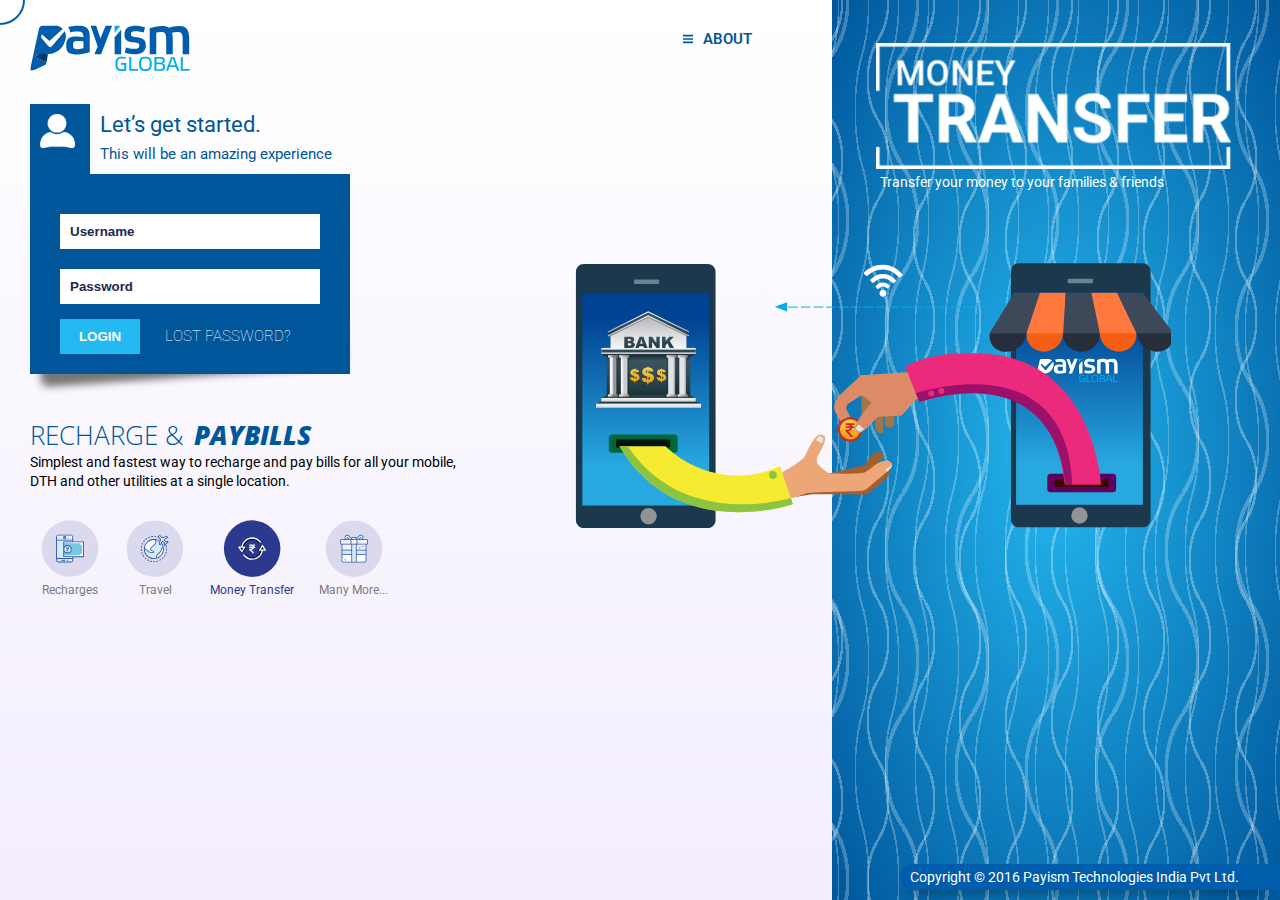
<file: pay/money.html>
<!DOCTYPE html>
<html lang="en">
	<head>
		<meta charset="UTF-8">
			<meta name="viewport" content="width=device-width, initial-scale=1.0">
				<meta http-equiv="X-UA-Compatible" content="ie=edge">
					<title>Payism Home</title>
					<script src="scripts/jquery-3.3.1.min.js"> </script>
					<link href="https://fonts.googleapis.com/css?family=Roboto:100,400" rel="stylesheet">
						<link href="https://fonts.googleapis.com/css?family=Open+Sans:300,700i" rel="stylesheet">
							<style>
                /* nav icon */
  .navIconColor{fill:#00569B;}
  /* logo */
  .logoColor0{fill:#005DAC;}
	.logoColor1{fill:#00AEEF;}
  .logoColor2{fill:#003A6B;}
  /* nav menu */
  .nav0_st0{opacity:0.14;fill:#2B3990;}
	.nav0_st1{fill:#FFFFFF;}
	.nav0_st2{fill:#D4EAFF;}
	.nav0_st3{fill:#77C8E5;}
  .nav0_st4{fill:#2F55A0;}
  .nav1_st0{opacity:0.14; fill:#2B3990;}
	.nav1_st1{fill:#FFFFFF;}
	.nav1_st2{fill:#D4EAFF;}
  .nav1_st3{fill:#2F55A0;}
  .nav2_st0{opacity:0.14;fill:#2B3990;}
	.st1{fill:#FFFFFF;}
  .nav2_st2{fill:#2F55A0;}
  .nav3_st0{opacity:0.14;fill:#2B3990;}
	.nav3_st1{fill:#FFFFFF;}
	.nav3_st2{fill:#F0F0FF;}
	.nav3_st3{fill:#D4EAFF;}
  .nav3_st4{fill:#2F55A0;}
  /* character */
              .characterst0{fill:#231F20;}
              .characterst1{fill:#2B398E;}
              .characterst2{fill:#27A8DF;}
              .characterst3{fill:#262262;}
              .characterst4{fill:#414042;}
              .characterst5{fill:#406791;}
              .characterst6{fill:#FFFFFF;}
              .characterst7{fill:#003A6B;}
              .characterst8{fill:#EFCEAA;}
              .characterst9{fill:#EDB397;}
              .characterst10{fill:#F5921D;}
              .characterst11{fill:#A5A7AA;}
              .characterst12{fill:#00ABEC;}
              .characterst13{fill:#3C2749;}
              .characterst14{fill:#D88D7A;}
              .characterst15{fill:#4A2E59;}
              .characterst16{fill:#5C80AB;}
              .characterst17{fill:#283859;}
              .characterst18{fill:#6D6E71;}
              .characterst19{fill:#F7CEAC;}
              .characterst20{fill:#3C2415;}
              .characterst21{fill:#FB4452;}
              .characterst22{fill:#FFFBFF;}
              .characterst23{fill:none;}
              .characterst24{fill:#F1FFFF;}
              .characterst25{opacity:0.15;fill:#3C2415;}
              .characterst26{fill:#D4EAFF;}
              .characterst27{fill:#77C8E5;}
              .characterst28{fill:#2F55A0;}

                /* travel */

  .transportSt0{fill:#1F1D1C;}
	.transportSt1{fill:#1A1A1B;}
	.transportSt2{fill:#4C4C4C;}
	.transportSt3{fill:#2F2F2F;}
	.transportSt4{fill:#303942;}
	.transportSt5{fill:#CED6DB;}
	.transportSt6{fill:#343433;}
	.transportSt7{fill:#666766;}
	.transportSt8{fill:#373737;}
	.transportSt9{fill:#45484A;}
	.transportSt10{fill:#CCD4DA;}
	.transportSt11{fill:#B5B9BF;}
	.transportSt12{fill:#3A3D3E;}
	.transportSt13{fill:#646566;}
	.transportSt14{fill:#87898B;}
	.transportSt15{fill:#8E9497;}
	.transportSt16{fill:#5F6062;}
	.transportSt17{fill:#ECEFF2;}
	.transportSt18{fill:#204C5A;}
	.transportSt19{fill:#BA2926;}
	.transportSt20{fill:#8D1B1C;}
	.transportSt21{fill:#F2F4F5;}
	.transportSt22{fill:#CED6DD;}
	.transportSt23{fill:#123342;}
	.transportSt24{fill:#B92D26;}
	.transportSt25{fill:#BA2D26;}
	.transportSt26{fill:#372119;}
	.transportSt27{fill:#EFF1F2;}
	.transportSt28{fill:#2A2D30;}
	.transportSt29{fill:#891B1B;}
	.transportSt30{fill:#D0433A;}
	.transportSt31{fill:#E55851;}
	.transportSt32{fill:#E75051;}
	.transportSt33{fill:#BEC8CF;}
	.transportSt34{fill:#BFC8D0;}
	.transportSt35{fill:#157EBA;}
	.transportSt36{fill:#BFC9D1;}
	.transportSt37{fill:#C0C9D1;}
	.transportSt38{fill:#99A8B1;}
	.transportSt39{fill:#CFD7DD;}
	.transportSt40{fill:#177EB9;}
	.transportSt41{fill:#BFC8D1;}
	.transportSt42{fill:#9CA8B2;}
	.transportSt43{fill:#676767;}
	.transportSt44{fill:#1B6083;}
	.transportSt45{fill:#C2CBD1;}
	.transportSt46{fill:#EDF0F4;}
	.transportSt47{fill:#C1CAD1;}
	.transportSt48{fill:#1D7EB9;}
	.transportSt49{fill:#34393C;}
	.transportSt50{fill:#35393C;}
	.transportSt51{fill:#C0CAD3;}
	.transportSt52{fill:#2780B9;}
	.transportSt53{fill:#393C3F;}
	.transportSt54{fill:#ECF0F2;}
	.transportSt55{fill:#F3F2F2;}
	.transportSt56{fill:#4D92CE;}
	.transportSt57{fill:#75BCE8;}
	.transportSt58{fill:#4E92CD;}
	.transportSt59{fill:#33383D;}
	.transportSt60{fill:#F2F1F0;}
	.transportSt61{fill:#EDEBEA;}
	.transportSt62{fill:#71B9E3;}
	.transportSt63{fill:#3786BE;}
	.transportSt64{fill:#8E8B87;}
	.transportSt65{fill:#8C8A8C;}
	.transportSt66{fill:#BDC7CE;}
	.transportSt67{fill:#CED8DD;}
	.transportSt68{fill:#3082BC;}
	.transportSt69{fill:#BECBD4;}
	.transportSt70{fill:#7C8287;}
	.transportSt71{fill:#8B9399;}
	.transportSt72{fill:#2D3A42;}
	.transportSt73{fill:#6B6F72;}
	.transportSt74{fill:#D1D8DE;}
	.transportSt75{fill:#4B8EB5;}
	.transportSt76{fill:#E3584E;}
	.transportSt77{fill:#CB3F33;}
	.transportSt78{fill:#BA2B26;}
	.transportSt79{fill:#E2524A;}
	.transportSt80{fill:#BEC8D0;}
	.transportSt81{fill:#1E2629;}
	.transportSt82{fill:#14242B;}
	.transportSt83{fill:#1A2327;}
	.transportSt84{fill:#19272C;}
	.transportSt85{fill:#182226;}
	.transportSt86{fill:#182831;}
	.transportSt87{fill:#1F2E36;}
	.transportSt88{fill:#132931;}
	.transportSt89{fill:#252F34;}
	.transportSt90{fill:#152A36;}
	.transportSt91{fill:#374047;}
	.transportSt92{fill:#203137;}
	.transportSt93{fill:#1A2831;}
	.transportSt94{fill:#0D3D5B;}
	.transportSt95{fill:#1C7DB9;}
	.transportSt96{fill:#BEDEF2;}
	.transportSt97{fill:#74BBE7;}
	.transportSt98{fill:#4D91CC;}
	.transportSt99{fill:#B4B5B4;}
	.transportSt100{fill:#12272D;}
	.transportSt101{fill:#313B41;}
	.transportSt102{fill:#2B3336;}
	.transportSt103{fill:#C3CCD4;}
	.transportSt104{fill:#8B949B;}
	.transportSt105{fill:#29373C;}
	.transportSt106{fill:#212D31;}
	.transportSt107{fill:#BEC9D7;}
	.transportSt108{fill:#DD4F46;}
	.transportSt109{fill:#30688D;}
	.transportSt110{fill:#1E4B59;}
	.transportSt111{fill:#1F4B5A;}
	.transportSt112{fill:#1F4B57;}
	.transportSt113{fill:#204A5A;}
	.transportSt114{fill:#19404D;}
	.transportSt115{fill:#404041;}
	.transportSt116{fill:#161616;}
	.transportSt117{fill:#FFFFFF;}
	.transportSt118{fill:#10141B;}
	.transportSt119{fill:#0A0A0A;}
	.transportSt120{fill:#313439;}
	.transportSt121{fill:#E7E6E6;}
	.transportSt122{fill:#6D6D6D;}
	.transportSt123{fill:#2C3036;}
	.transportSt124{fill:#0F1524;}
	.transportSt125{fill:#757575;}
	.transportSt126{fill:#84898A;}
	.transportSt127{fill:#777677;}
	.transportSt128{fill:#767575;}
	.transportSt129{fill:#7A7977;}
	.transportSt130{fill:#767877;}
	.transportSt131{fill:#777675;}
	.transportSt132{fill:#706F6F;}
	.transportSt133{fill:#747377;}
	.transportSt134{fill:#767678;}
	.transportSt135{fill:#7A787B;}
	.transportSt136{fill:#706F71;}
	.transportSt137{fill:#717070;}
	.transportSt138{fill:#6F6F73;}
	.transportSt139{fill:#737271;}
	.transportSt140{fill:#717475;}
	.transportSt141{fill:#757474;}
	.transportSt142{fill:#6D6B6E;}
	.transportSt143{fill:#777775;}
	.transportSt144{fill:#10293E;}
	.transportSt145{fill:#E6E7EA;}
	.transportSt146{fill:#12243B;}
	.transportSt147{fill:#30596E;}
	.transportSt148{fill:#19354F;}
	.transportSt149{fill:#D7DBDD;}
	.transportSt150{fill:#1E4057;}
	.transportSt151{fill:#1D4057;}
	.transportSt152{fill:#C3CACC;}
	.transportSt153{fill:#30586E;}
	.transportSt154{fill:#1C4058;}
	.transportSt155{fill:#31586F;}
	.transportSt156{fill:#1C4158;}
	.transportSt157{fill:#1E4158;}
	.transportSt158{fill:#E5E6E9;}
	.transportSt159{fill:#D6DADC;}
	.transportSt160{fill:#F6F6F5;}
	.transportSt161{fill:#D8DCDE;}
	.transportSt162{fill:#3A4044;}
	.transportSt163{fill:#282A2A;}
	.transportSt164{fill:#FAFAFA;}
	.transportSt165{fill:#F2F1F1;}
	.transportSt166{fill:#F6F5F4;}
	.transportSt167{fill:#E1E0E0;}
	.transportSt168{fill:#ADB3B7;}
	.transportSt169{fill:#30586F;}
	.transportSt170{fill:#1D4158;}
	.transportSt171{fill:#0E2037;}
	.transportSt172{fill:#1D4159;}
	.transportSt173{fill:#3C3D3E;}
	.transportSt174{fill:#222124;}
	.transportSt175{fill:#858788;}
	.transportSt176{fill:#724C2B;}
	.transportSt177{fill:#515253;}
	.transportSt178{fill:#7A7C7D;}
	.transportSt179{fill:#242525;}
	.transportSt180{fill:#B1B8BB;}
	.transportSt181{fill:#555B5B;}
	.transportSt182{fill:#303435;}
	.transportSt183{fill:#B8BEC0;}
	.transportSt184{fill:#B1B8BA;}
	.transportSt185{fill:#7B7E81;}
	.transportSt186{fill:#7A5840;}
	.transportSt187{fill:#818587;}
	.transportSt188{fill:#DFE0E0;}
	.transportSt189{fill:#D1D4D5;}
	.transportSt190{fill:#C6722B;}
	.transportSt191{fill:#868D90;}
	.transportSt192{fill:#686E72;}
	.transportSt193{fill:#CED6D6;}
	.transportSt194{fill:#C36D29;}
	.transportSt195{fill:#D7AC79;}
	.transportSt196{fill:#4A515A;}
	.transportSt197{fill:#797F89;}
	.transportSt198{fill:#1D2839;}
	.transportSt199{fill:#F6F8F8;}
	.transportSt200{fill:#F9F9F9;}
	.transportSt201{fill:#B0C3DB;}
	.transportSt202{fill:#66829F;}
	.transportSt203{fill:#B8C7DD;}
	.transportSt204{fill:#65819F;}
	.transportSt205{fill:#B7C6DB;}
	.transportSt206{fill:#B7C7DC;}
	.transportSt207{fill:#2E3A49;}
	.transportSt208{fill:#8498AE;}
	.transportSt209{fill:#B5C6DC;}
	.transportSt210{fill:#B7C7DD;}
	.transportSt211{fill:#F4F5F6;}
	.transportSt212{fill:#BBCBE0;}
	.transportSt213{fill:#62778D;}
	.transportSt214{fill:#353C46;}
	.transportSt215{fill:#657C94;}
	.transportSt216{fill:#879FBD;}
	.transportSt217{fill:#7F93AC;}
	.transportSt218{fill:#67809D;}
	.transportSt219{fill:#93A6BC;}
	.transportSt220{fill:#90A5BE;}
	.transportSt221{fill:#535B65;}
	.transportSt222{fill:#B2C1D5;}
	.transportSt223{fill:#676B73;}
	.transportSt224{fill:#354356;}
	.transportSt225{fill:#8092AD;}
	.transportSt226{fill:#2C3D51;}
	.transportSt227{fill:#808E9F;}
	.transportSt228{fill:#B6C4D7;}
	.transportSt229{fill:#425166;}
	.transportSt230{fill:#2E3F52;}
	.transportSt231{fill:#5F7287;}
	.transportSt232{fill:#474E56;}
	.transportSt233{fill:#2B3C51;}
	.transportSt234{fill:#3A495B;}
	.transportSt235{fill:#B1C0D5;}
	.transportSt236{fill:#6B7B90;}
	.transportSt237{fill:#575F6A;}
	.transportSt238{fill:#454A51;}
	.transportSt239{fill:#424851;}
	.transportSt240{fill:#41464E;}
	.transportSt241{fill:#454E55;}
	.transportSt242{fill:#464D54;}
	.transportSt243{fill:#444A51;}
	.transportSt244{fill:#464C57;}
	.transportSt245{fill:#7C8998;}
	.transportSt246{fill:#68707C;}
	.transportSt247{fill:#607285;}
	.transportSt248{fill:#5A687E;}
	.transportSt249{fill:#84888F;}
	.transportSt250{fill:#66686F;}
	.transportSt251{fill:#5E6A7B;}
	.transportSt252{fill:#5B697F;}
	.transportSt253{fill:#818EA0;}
	.transportSt254{fill:#41464F;}
	.transportSt255{fill:#717F91;}
	.transportSt256{fill:#41474F;}
	.transportSt257{fill:#6D7B8E;}
	.transportSt258{fill:#8D909B;}
	.transportSt259{fill:#60636C;}
	.transportSt260{fill:#414950;}
	.transportSt261{fill:#414751;}
	.transportSt262{fill:#404A51;}
	.transportSt263{fill:#414750;}
	.transportSt264{fill:#676E79;}
	.transportSt265{fill:#859EBB;}
	.transportSt266{fill:#728CA9;}
	.transportSt267{fill:#D3DFED;}
	.transportSt268{fill:#B6C8DF;}
	.transportSt269{fill:#B7C8DF;}
	.transportSt270{fill:#879DBB;}
	.transportSt271{fill:#F9F9FA;}
	.transportSt272{fill:#B8C8E0;}
	.transportSt273{fill:#F3F4F6;}
	.transportSt274{fill:#B5C6DD;}
	.transportSt275{fill:#65809C;}
	.transportSt276{fill:#B6C7DE;}
	.transportSt277{fill:#B4C6DC;}
	.transportSt278{fill:#66819C;}
	.transportSt279{fill:#E9EAED;}
	.transportSt280{fill:#E7EAEE;}
	.transportSt281{fill:#B3C6DD;}
	.transportSt282{fill:#4D545B;}
	.transportSt283{fill:#B8C9DF;}
	.transportSt284{fill:#D4DEEA;}
	.transportSt285{fill:#D1DDE9;}
	.transportSt286{fill:#9DABB9;}
	.transportSt287{fill:#2A3240;}
	.transportSt288{fill:#1B2434;}
	.transportSt289{fill:#232A37;}
	.transportSt290{fill:#242D3B;}
	.transportSt291{fill:#394150;}
	.transportSt292{fill:#E8EBEF;}
	.transportSt293{fill:#879DBA;}
	.transportSt294{fill:#F2F3F3;}
	.transportSt295{fill:#E9ECF0;}
	.transportSt296{fill:#B1C3DB;}
	.transportSt297{fill:#859DBA;}
	.transportSt298{fill:#B8C7DE;}
	.transportSt299{fill:#68809C;}
	.transportSt300{fill:#CAD3D8;}
	.transportSt301{fill:#BAC9DE;}
	.transportSt302{fill:#BFCCE0;}
	.transportSt303{fill:#5B6976;}
	.transportSt304{fill:#B7C6DC;}
	.transportSt305{fill:#D1D9DD;}
	.transportSt306{fill:#B8C9E0;}
	.transportSt307{fill:#F2F3F4;}
	.transportSt308{fill:#607389;}
	.transportSt309{fill:#3E4752;}
	.transportSt310{fill:#EEEFF0;}
	.transportSt311{fill:#64788C;}
	.transportSt312{fill:#314458;}
	.transportSt313{fill:#8199B3;}
	.transportSt314{fill:#ECEEF0;}
	.transportSt315{fill:#52647A;}
	.transportSt316{fill:#50667F;}
	.transportSt317{fill:#112336;}
	.transportSt318{fill:#112436;}
	.transportSt319{fill:#1A2D44;}
	.transportSt320{fill:#1F3045;}
	.transportSt321{fill:#6C7F95;}
	.transportSt322{fill:#333E4C;}
	.transportSt323{fill:#192332;}
	.transportSt324{fill:#7F92A9;}
	.transportSt325{fill:#68798E;}
	.transportSt326{fill:#3B495A;}
	.transportSt327{fill:#68809D;}
	.transportSt328{fill:#3D4A5B;}
	.transportSt329{fill:#102B41;}
	.transportSt330{fill:#41617B;}
	.transportSt331{fill:#102C43;}
	.transportSt332{fill:#43617D;}
	.transportSt333{fill:#6984A0;}
	.transportSt334{fill:#849EBB;}
	.transportSt335{fill:#BBCADE;}
	.transportSt336{fill:#68839F;}
	.transportSt337{fill:#BACBDF;}

	/* money transfer*/

	.moneyTranSt0{fill:#1B384C;}
	.moneyTranSt1{fill:url(#SVGID_1_);}
	.moneyTranSt2{fill:#6E8191;}
	.moneyTranSt3{fill:#E7F5F7;}
	.moneyTranSt4{fill:#262E3C;}
	.moneyTranSt5{fill:#F55F13;}
	.moneyTranSt6{fill:#3D4859;}
	.moneyTranSt7{fill:#FF793E;}
	.moneyTranSt8{fill:#919396;}
	.moneyTranSt9{fill:#FFFFFF;}
	.moneyTranSt10{fill:#00ABEC;}
	.moneyTranSt11{fill:#003A6B;}
	.moneyTranSt12{fill:none;stroke:#FFFFFF;stroke-miterlimit:10;}
	.moneyTranSt13{fill:url(#SVGID_2_);}
	.moneyTranSt14{fill:url(#SVGID_3_);}
	.moneyTranSt15{fill:url(#SVGID_4_);}
	.moneyTranSt16{fill:url(#SVGID_5_);}
	.moneyTranSt17{fill:url(#SVGID_6_);}
	.moneyTranSt18{fill:url(#SVGID_7_);}
	.moneyTranSt19{fill:#818386;}
	.moneyTranSt20{fill:url(#SVGID_8_);}
	.moneyTranSt21{fill:url(#SVGID_9_);}
	.moneyTranSt22{fill:url(#SVGID_10_);}
	.moneyTranSt23{fill:url(#SVGID_11_);}
	.moneyTranSt24{fill:url(#SVGID_12_);}
	.moneyTranSt25{fill:url(#SVGID_13_);}
	.moneyTranSt26{fill:#2B424C;}
	.moneyTranSt27{fill:#1D323B;}
	.moneyTranSt28{fill:url(#SVGID_14_);}
	.moneyTranSt29{fill:url(#SVGID_15_);}
	.moneyTranSt30{fill:url(#SVGID_16_);}
	.moneyTranSt31{fill:url(#SVGID_17_);}
	.moneyTranSt32{fill:url(#SVGID_18_);}
	.moneyTranSt33{fill:url(#SVGID_19_);}
	.moneyTranSt34{fill:url(#SVGID_20_);}
	.moneyTranSt35{fill:url(#SVGID_21_);}
	.moneyTranSt36{fill:url(#SVGID_22_);}
	.moneyTranSt37{opacity:0.3;fill:#231F20;enable-background:new    ;}
	.moneyTranSt38{fill:url(#SVGID_23_);}
	.moneyTranSt39{fill:url(#SVGID_24_);}
	.moneyTranSt40{fill:url(#SVGID_25_);}
	.moneyTranSt41{fill:url(#SVGID_26_);}
	.moneyTranSt42{fill:url(#SVGID_27_);}
	.moneyTranSt43{fill:url(#SVGID_28_);}
	.moneyTranSt44{fill:url(#SVGID_29_);}
	.moneyTranSt45{fill:url(#SVGID_30_);}
	.moneyTranSt46{fill:url(#SVGID_31_);}
	.moneyTranSt47{fill:url(#SVGID_32_);}
	.moneyTranSt48{fill:url(#SVGID_33_);}
	.moneyTranSt49{fill:url(#SVGID_34_);}
	.moneyTranSt50{fill:url(#SVGID_35_);}
	.moneyTranSt51{fill:url(#SVGID_36_);}
	.moneyTranSt52{fill:url(#SVGID_37_);}
	.moneyTranSt53{fill:url(#SVGID_38_);}
	.moneyTranSt54{fill:url(#SVGID_39_);}
	.moneyTranSt55{fill:url(#SVGID_40_);}
	.moneyTranSt56{fill:url(#SVGID_41_);}
	.moneyTranSt57{fill:url(#SVGID_42_);}
	.moneyTranSt58{fill:url(#SVGID_43_);}
	.moneyTranSt59{fill:url(#SVGID_44_);}
	.moneyTranSt60{fill:url(#SVGID_45_);}
	.moneyTranSt61{fill:url(#SVGID_46_);}
	.moneyTranSt62{fill:url(#SVGID_47_);}
	.moneyTranSt63{fill:url(#SVGID_48_);}
	.moneyTranSt64{fill:url(#SVGID_49_);}
	.st65{fill:url(#SVGID_50_);}
	.moneyTranSt66{opacity:0.3;}
	.moneyTranSt67{fill:#231F20;}
	.moneyTranSt68{fill:url(#SVGID_51_);}
	.moneyTranSt69{fill:url(#SVGID_52_);}
	.moneyTranSt70{fill:url(#SVGID_53_);}
	.moneyTranSt71{fill:#DA2512;}
	.moneyTranSt72{fill:url(#SVGID_54_);}
	.moneyTranSt73{fill:#9E774C;}
	.moneyTranSt74{fill:#DD8B66;}
	.moneyTranSt75{fill:#5E005E;}
	.moneyTranSt76{fill:#390700;}
	.moneyTranSt77{fill:#EC2A7B;}
	.moneyTranSt78{fill:#9B1069;}
	.moneyTranSt79{fill:#E4E5E6;}
	.moneyTranSt80{fill:#A55F2B;}
	.moneyTranSt81{fill:#006838;}
	.moneyTranSt82{fill:#00130F;}
	.moneyTranSt83{fill:#EDA677;}
	.moneyTranSt84{fill:#F7EB32;}
	.moneyTranSt85{fill:#8BC43F;}
	.moneyTranSt86{fill:#00AEEF;}
	.moneyTranSt87{stroke:#00AEEF;stroke-width:4;stroke-miterlimit:10;}

  </style>
							<!--amimejs -->
							<!-- <script src="https://cdnjs.cloudflare.com/ajax/libs/animejs/2.2.0/anime.min.js"></script> -->
							<link rel="stylesheet" href="style/style.css">
							</head>
							<body>
								<div class="wrapper">
										<div class="follower"></div>
									<div class="overlay">
											<div class="revealer"></div>
											<div class="revealer"></div>
									</div>	

								<section class="ContainerLeft">
									<header>
										<!-- <img  src="images/logo.png" alt="logo"> -->
										<span class="left">
											<!-- <object class="logo" data="images/logo.svg" type="image/svg+xml"></object> -->
											<svg  width="160px"  viewBox="0 0 222.5 64.7" style="enable-background:new 0 0 222.5 64.7;" xml:space="preserve">
												<g>
													<path class="logoColor0" d="M175.6,40.8V10.5c1.8-0.5,4.3-0.9,6.3-0.9c6,0,7.5,2.1,7.5,10.4v20.7h9.1V19.1c0-3.4-0.4-6.2-1-8.4
              c2.4-0.7,5.5-1,7.3-1c6,0,7.5,2.1,7.5,10.4v20.7h9.1V19.1c0-13.5-4.2-17.7-14.7-17.7c-4.3,0-9.3,1-13.3,2.5
              c-2.2-1.7-5.4-2.5-9.6-2.5c-6,0-12.7,1.5-17.3,3.2v36.1H175.6z"/>
													<g>
														<g>
															<path class="logoColor1" d="M131.1,55.2h-4.6v-2.3h7.4v10.4c-1.5,0.5-4.4,0.7-6.3,0.7c-6,0-8.9-2.3-8.9-10.1c0-7.8,3.1-9.9,9.1-9.9
                  c1.7,0,4.1,0.3,5.6,0.7l-0.7,2.5c-1.1-0.4-3.3-0.7-4.7-0.7c-4.6,0-6.3,0.9-6.3,7.4c0,6.4,1.7,7.6,6.2,7.6c1.2,0,2.4-0.2,3.2-0.4
                  V55.2z"/>
															<path class="logoColor1" d="M140.9,44.5v16.7h9.5v2.4h-12.3V44.5H140.9z"/>
															<path class="logoColor1" d="M169.4,53.9c0,7.9-2.9,10.1-8.9,10.1c-6,0-8.9-2.2-8.9-10.1c0-7.8,2.9-9.9,8.9-9.9
                  C166.5,44,169.4,46.1,169.4,53.9z M166.5,54c0-6.4-1.4-7.5-5.9-7.5c-4.5,0-5.9,1.1-5.9,7.5c0,6.2,1.3,7.5,5.9,7.5
                  C165.1,61.5,166.5,60.2,166.5,54z"/>
															<path class="logoColor1" d="M187.9,58.3c0,3.7-1.8,5.3-4.9,5.3h-10V44.5h9.8c3.8,0,4.6,2,4.6,4.6c0,2.4-0.5,4.1-3.9,4.4
                  C187.2,53.6,187.9,55.5,187.9,58.3z M175.9,52.3h6.6c1.6,0,2.1-1.2,2.1-2.8c0-1.7-0.5-2.7-2.1-2.7h-6.6V52.3z M182.6,61.3
                  c1.7,0,2.3-1.2,2.3-3.2c0-2.1-0.7-3.4-2.4-3.4h-6.7v6.7H182.6z"/>
															<path class="logoColor1" d="M202.7,58.3h-8.9c-0.6,1.8-1.2,3.6-1.7,5.3h-2.9c2-6,4.6-13.1,7.1-19.2h4.5c2.1,6.3,4.8,14,7.1,19.2h-3.1
                  C204.1,62,203.4,60.2,202.7,58.3z M198,46.8c-1.2,2.9-2.3,6-3.4,9.1h7.3c-1.1-3-2.1-6.2-3.1-9.1H198z"/>
															<path class="logoColor1" d="M212.5,44.5v16.7h9.5v2.4h-12.3V44.5H212.5z"/>
														</g>
													</g>
													<polygon class="logoColor0" points="117.7,17 117.7,40.8 126.8,40.8 126.8,6.5 	"/>
													<polygon class="logoColor1" points="117.6,1.2 117.6,11.2 125.8,1.2 	"/>
													<path class="logoColor0" d="M105.1,1.2c-4.1,10.3-7.1,17.6-7.1,17.6s-2.9-8.3-6-17.6h-7.9c4.8,13,10.1,29.1,10.1,29.1s-2.9,6.1-4.5,10.3
              h9.1c2.3-4.8,9.7-25.5,15.4-39.5H105.1z"/>
													<path class="logoColor0" d="M158.1,10.4c-2.9-1-7.1-1.8-10.9-1.8c-4.5,0-6.8,0.4-6.8,4.3c0,2.6,1.6,3.5,7.7,4c9,1,13,3.8,13,11.2
              c0,9.7-6.5,12.5-16,12.5c-4,0-9.8-0.7-13.4-2l1.9-7.2c2.7,1,7.3,1.8,11.1,1.8c5,0,7.3-0.7,7.3-4.6c0-2.6-1.5-3.9-8-4.5
              c-8.2-0.7-12.6-2.9-12.6-10.7c0-9.7,6.5-12.4,16-12.4c3.9,0,8.8,0.8,12.6,2.1L158.1,10.4z"/>
													<path class="logoColor0" d="M66.9,1.2c-5.1,0-10.5,0.9-14.4,1.9c1.8,0.9,3.6,5,3.1,7.3c3-1,5.5-1.5,9.4-1.5c7.8,0,9.3,1.6,9.3,8.2
              c-3.2-0.7-6.1-1-9.3-1c-8.8,0-14.7,1.7-14.7,12.3c0,9.8,4,12.5,15.8,12.5c5.2,0,12.2-1.1,16.9-2.9V15.8C83.1,4.6,78,1.2,66.9,1.2z
               M74.3,32.5c-2.1,0.7-4.9,1.2-7.5,1.2c-5.5,0-6.9-0.8-6.9-5.9c0-4.8,1.8-5.4,7-5.4c2.7,0,5.4,0.2,7.4,0.7V32.5z"/>
													<g>
														<path class="logoColor0" d="M48.1,8.6c-4.4,5.2-15.7,18.5-17.4,20.7c-2.1,2.8-4.1,1.3-4.9,0.4C25,28.9,15.3,17.5,15.3,17.5l1-4.5
                c0,0,9,7.6,9.8,8.5c0.8,0.8,1.3,0.3,1.8-0.1c0.5-0.4,12.6-11.5,17.5-16c-2.9-3.7-8-4.4-10.2-4.4c-2.8,0-11.8,0-16.9,0
                c-3.5,0-5.2,1.5-5.8,4.3C11.8,7.7,2.4,52.3,1,58.5c-1.3,6.2,1.8,5.2,4.2,4.2c2.5-1,7.4-3.2,12.7-5.7c4.4-2.1,4.4-2.1,4.9-4.8
                c0-0.1,0.1-0.3,0.1-0.5c-0.4-0.2-11.5-4.9-13.6-5.9c-2.1-1-1.7-1.5-1.1-2.3c0.5-0.7,1.3-1.5,2.1-2.3c0.8-0.8,1-0.8,1.8-0.8
                c1.8,0,3.6,0,12.8,0.1l0,0c6.8,0,20.8-3.5,24.4-20.2C50.5,15.4,49.8,10.8,48.1,8.6z"/>
														<path class="logoColor2" d="M12.2,40.4c-0.8,0-1.1,0-1.8,0.8c-0.8,0.8-1.6,1.7-2.1,2.3c-0.6,0.8-1,1.3,1.1,2.3c2.1,0.9,13.2,5.7,13.6,5.9
                c0.2-0.8,0.4-2,0.6-3.3l0.4-2c0.5-2.9,1-5.8,1-5.8c0,0,0,0,0,0l0,0C15.7,40.3,14,40.4,12.2,40.4z"/>
													</g>
												</g>
											</svg>
											<span></span>
										</span>
										<span class="right">
											<span class="navIcon">
												<svg version="1.1" width="10px"  viewBox="0 0 24 24" style="enable-background:new 0 0 24 24;" xml:space="preserve">
													<path class="navIconColor" d="M24,6H0V2h24V6z M24,10H0v4h24V10z M24,18H0v4h24V18z"/>
												</svg>
											</span>
											<span class="navText">About</span>
											<!-- <object class="navIcon" data="images/nav.svg" type="image/svg+xml"></object><span class="navText">About</span> -->
										</span>
									</header>
									<div style="clear: both;"></div>
									<section class="mainLogin">
										<div class="blueBox">
											<img class="user" src="images/user.png" alt="user">
											</div>
											<div class="contentText">
												<h4>Let’s get started.</h4>
												<p>This will be an amazing experience</p>
											</div>
											<div style="clear: both;"></div>
											<div class="formBG">
												<form>
													<div class="formInput">
														<input type="text" name="username" value="" placeholder="Username">
															<input type="password" name="password" value="" placeholder="Password">
															</div>
															<div class="submit">
																<button>LOGIN</button>
																<span class="lostPass"> <a href="oopps.html"> lost password?</a></span>
															</div>
														</form>
													</div>
												</section>
												<header>
													<span class="textRec">RECHARGE &</span>
													<span class="textPay">PAYBILLS</span>
													<p class="lightText">Simplest and fastest way to recharge and pay bills for all your mobile, 
														<br> DTH and other utilities at a single location.
														</p>
														<ul class="main-menu">
															<li id="btn1">
																<a class="items1" href="index.html">
																	<!--start-->
																	<svg version="1.1" id="Layer_1" x="0px" y="0px" width="60px" viewBox="0 0 271.7 268.8">
																		<g>
																			<circle class="nav0_st0" cx="136" cy="134" r="128"/>
																			<g>
																				<path class="nav0_st1" d="M75,99.7V78.4c0,0,1.4-6,7.7-6c6.3,0,59.4,0,59.4,0s6-0.7,6.1,8.8c0.1,9.5,0,20.2,0,20.2l4.1,2.3H197V171
			h-48.8v19.3c0,0-1.2,4.4-12.2,3.5s-55.4,0.7-55.4,0.7s-5.9-1.1-5.6-5.6C75.3,184.4,75,99.7,75,99.7z"/>
																				<path class="nav0_st2" d="M129.8,195.5H85.4c-6.8,0-12.3-5.6-12.3-12.3V90.7c0-6.8,5.6-12.3,12.3-12.3h44.4c6.8,0,12.3,5.6,12.3,12.3
			v92.4C142.1,190,136.5,195.5,129.8,195.5z"/>
																				<g>
																					<g>
																						<path class="nav0_st3" d="M105.5,164.5h77.2v-2c0-3.4,2.7-6.1,6.1-6.1h2v-38.6h-2c-3.4,0-6.1-2.7-6.1-6.1v-2h-77.2V164.5z M142.1,137
					c0,9.5-7.7,17.3-17.3,17.3c-9.5,0-17.3-7.7-17.3-17.3s7.7-17.3,17.3-17.3C134.4,119.8,142.1,127.5,142.1,137L142.1,137z
					 M142.1,137"/>
																						<path class="nav0_st4" d="M73,81.2v105.7c0,5.6,4.6,10.2,10.2,10.2h56.9c5.6,0,10.2-4.6,10.2-10.2v-14.2H199v-71.1h-48.8V81.2
					c0-5.6-4.6-10.2-10.2-10.2H83.2C77.6,71,73,75.6,73,81.2L73,81.2z M140.1,192.9H83.2c-3.4,0-6.1-2.7-6.1-6.1v-6.1h69.1v6.1
					C146.2,190.2,143.4,192.9,140.1,192.9L140.1,192.9z M194.9,105.5v63h-85.4v-19.7c3.5,4.6,9,7.5,15.2,7.5
					c10.6,0,19.3-8.7,19.3-19.3c0-10.6-8.7-19.3-19.3-19.3c-6.2,0-11.7,2.9-15.2,7.5v-19.7H194.9z M124.8,121.8
					c8.4,0,15.2,6.8,15.2,15.2c0,8.4-6.8,15.2-15.2,15.2c-8.4,0-15.2-6.8-15.2-15.2C109.6,128.6,116.4,121.8,124.8,121.8
					L124.8,121.8z M105.5,172.6h40.6v4.1H77.1V97.4h69.1v4.1h-40.6V172.6z M140.1,75.1c3.4,0,6.1,2.7,6.1,6.1v12.2H77.1V81.2
					c0-3.4,2.7-6.1,6.1-6.1H140.1z M140.1,75.1"/>
																						<rect x="97.4" y="184.8" class="nav0_st4" width="16.3" height="4.1"/>
																						<rect x="121.8" y="184.8" class="nav0_st4" width="4.1" height="4.1"/>
																						<path class="nav0_st4" d="M104.5,84.2c0,3.9,3.2,7.1,7.1,7.1c3.9,0,7.1-3.2,7.1-7.1c0-3.9-3.2-7.1-7.1-7.1
					C107.7,77.1,104.5,80.3,104.5,84.2L104.5,84.2z M114.7,84.2c0,1.7-1.4,3-3,3c-1.7,0-3-1.4-3-3s1.4-3,3-3
					C113.3,81.2,114.7,82.5,114.7,84.2L114.7,84.2z M114.7,84.2"/>
																					</g>
																					<path class="nav0_st4" d="M131.5,130.4c0-0.8-0.6-1.4-1.4-1.4h-10.6c-0.8,0-1.4,0.6-1.4,1.4s0.6,1.4,1.4,1.4h3c1.2,0,2.4,0.7,2.9,1.8
				h-5.9c-0.8,0-1.4,0.6-1.4,1.4c0,0.8,0.6,1.4,1.4,1.4h5.9c-0.2,0.3-0.4,0.6-0.6,0.9c-0.6,0.6-1.4,0.9-2.2,0.9h-3
				c-0.8,0-1.4,0.6-1.4,1.4c0,0.4,0.2,0.7,0.4,1l7.6,7.2c0.5,0.5,1.4,0.5,1.9,0c0.5-0.5,0.5-1.4,0-1.9c0,0,0,0,0,0l-5.1-4.8
				c1.4-0.1,2.8-0.7,3.8-1.7c0.8-0.8,1.3-1.7,1.6-2.8h1.8c0.8,0,1.4-0.6,1.4-1.4c0-0.8-0.6-1.4-1.4-1.4h-1.8
				c-0.2-0.6-0.4-1.2-0.8-1.8h2.6C130.9,131.8,131.5,131.2,131.5,130.4L131.5,130.4z"/>
																				</g>
																			</g>
																		</g>
																	</svg>
																	<!--end-->
																	<p class="iText">Recharges</p>
																</a>
															</li>
															<!-- start -->
															<li id="btn2">
																<a class="items2" href="travel.html">
																	<svg x="0px" y="0px" width="60px"   id="Layer_2" viewBox="0 0 271.7 268.8">
																		<g>
																			<circle class="nav1_st0" cx="134.9" cy="134.5" r="128"/>
																			<circle class="nav1_st1" cx="130.5" cy="136.5" r="44.1"/>
																			<g>
																				<path class="nav1_st2" d="M134.7,92.8c0,0,8.1,8.4,5,15.6s-23.3,23.9-23.3,23.9s-6.6,6.8,12,14.8c0,0,3.6,3.3-0.6,4.8
   s-20.5,1.6-35.4-15.3h-5.8c0,0,0,34.5,38.1,42.1c0,0,15.2,2.6,17.1-1.1c1.9-3.7-0.1-9.4,4.4-15.7c4.6-6.3,14.7-13.3,14.7-13.3
   s4.8-11.6,4.8-14.5s7.6-6.3,7.6-6.3s-7.3-18.4-9.6-17.8l-4.2,8.5l-4.2-4.8l2.8-12C158.1,101.5,140,90.8,134.7,92.8z"/>
																				<polygon class="nav1_st1" points="153.6,76.9 151.3,81.3 161,90.4 154.8,112.7 158.4,117 169.5,100.4 179,108.7 178.1,116 180.8,119.7 
   186.2,110.2 196.5,105.2 193,101.5 185.8,104.4 175.8,93.9 193.8,83.2 189.5,79.1 169,84.7 158.1,75.5 		"/>
																				<g>
																					<path class="nav1_st3" d="M89.3,175.4c-0.8,0.8-0.8,2,0,2.7c1.3,1.3,2.6,2.5,4,3.6c0.8,0.7,2,0.6,2.7-0.1c0.7-0.8,0.6-2-0.1-2.7
     c0,0-0.1-0.1-0.1-0.1c-1.3-1.1-2.6-2.2-3.8-3.4C91.3,174.7,90,174.7,89.3,175.4z"/>
																					<path class="nav1_st3" d="M73.9,130.9h0.2c1,0,1.8-0.7,1.9-1.7c0.2-1.7,0.5-3.4,0.8-5c0.4-1-0.2-2.1-1.2-2.5c-1-0.4-2.1,0.2-2.5,1.2
     c-0.1,0.1-0.1,0.3-0.1,0.5c-0.4,1.8-0.7,3.5-0.9,5.3C72.1,129.8,72.9,130.7,73.9,130.9z"/>
																					<path class="nav1_st3" d="M80.9,163.8c-0.9,0.5-1.2,1.7-0.7,2.6c0,0,0,0,0,0c0.9,1.5,1.9,3.1,3,4.5c0.7,0.8,1.9,1,2.7,0.3
     c0.8-0.6,1-1.8,0.4-2.6c-1-1.4-1.9-2.8-2.8-4.2C83,163.6,81.8,163.3,80.9,163.8C80.9,163.8,80.9,163.8,80.9,163.8z"/>
																					<path class="nav1_st3" d="M75.5,150.5c-1,0.3-1.6,1.4-1.3,2.4c0.5,1.7,1.1,3.4,1.8,5.1c0.4,1,1.5,1.5,2.5,1.1c1-0.4,1.5-1.5,1.1-2.5
     l0,0c-0.6-1.6-1.2-3.2-1.7-4.8C77.6,150.7,76.6,150.1,75.5,150.5C75.5,150.4,75.5,150.4,75.5,150.5z"/>
																					<path class="nav1_st3" d="M77,116.8c1,0.4,2.1-0.1,2.5-1.1c0,0,0,0,0,0c0.6-1.6,1.3-3.1,2.1-4.6c0.5-1,0.1-2.1-0.9-2.6
     c-1-0.5-2.1-0.1-2.6,0.9c-0.8,1.6-1.6,3.3-2.2,4.9C75.5,115.3,76,116.5,77,116.8z"/>
																					<path class="nav1_st3" d="M74.2,145.3h0.3c1.1-0.1,1.8-1.1,1.7-2.2c0,0,0,0,0,0c-0.2-1.7-0.3-3.4-0.4-5c0-1.1-0.9-1.9-2-1.9
     c-1.1,0-1.9,0.9-1.9,2c0,1.8,0.2,3.6,0.4,5.4C72.4,144.6,73.2,145.3,74.2,145.3z"/>
																					<path class="nav1_st3" d="M120.1,81.7h0.4c1.7-0.3,3.3-0.6,5-0.7c1.1-0.1,1.8-1,1.7-2.1c-0.1-1.1-1-1.8-2.1-1.7
     c-1.8,0.2-3.6,0.4-5.4,0.8c-1.1,0.1-1.8,1-1.7,2.1C118.1,81.1,119.1,81.8,120.1,81.7L120.1,81.7z"/>
																					<path class="nav1_st3" d="M84.6,104.4c0.6,0,1.2-0.3,1.6-0.8c1-1.4,2-2.7,3.1-4c0.7-0.8,0.6-2-0.2-2.7c-0.8-0.7-2-0.6-2.7,0.2
     c-1.2,1.3-2.3,2.8-3.4,4.2c-0.6,0.9-0.4,2.1,0.4,2.7C83.8,104.2,84.2,104.4,84.6,104.4L84.6,104.4z"/>
																					<path class="nav1_st3" d="M139.4,81.3h0.3c1.1,0.1,2-0.7,2.1-1.8c0.1-1.1-0.7-2-1.8-2.1c-1.8-0.3-3.6-0.5-5.4-0.6
     c-1.1-0.1-2,0.7-2,1.8c-0.1,1.1,0.7,2,1.8,2C136,80.8,137.7,81,139.4,81.3z"/>
																					<path class="nav1_st3" d="M95.6,93.5c1.3-1.1,2.6-2.1,4-3.1c0.9-0.6,1-1.8,0.4-2.7c-0.6-0.8-1.7-1-2.6-0.5c-1.5,1-2.9,2.1-4.3,3.3
     c-0.8,0.7-0.9,1.9-0.3,2.7C93.6,94,94.8,94.2,95.6,93.5L95.6,93.5z"/>
																					<path class="nav1_st3" d="M106.5,86.2c0.3,0,0.6-0.1,0.8-0.2c1.5-0.7,3.1-1.4,4.7-2c1-0.3,1.6-1.3,1.3-2.4c-0.3-1-1.3-1.6-2.4-1.3
     c-0.1,0-0.2,0.1-0.3,0.1c-1.7,0.6-3.4,1.3-5,2.1c-1,0.4-1.4,1.6-0.9,2.6C105.1,85.7,105.8,86.2,106.5,86.2L106.5,86.2z"/>
																					<path class="nav1_st3" d="M129.5,191.4c-1.1,0-1.9,0.8-2,1.9s0.8,1.9,1.9,2h1.6c1.3,0,2.6,0,3.8-0.1c1.1-0.1,1.9-1,1.8-2s-1-1.9-2-1.8
     C132.9,191.4,131.2,191.5,129.5,191.4z"/>
																					<path class="nav1_st3" d="M184.4,157.1c1,0.4,2.1-0.2,2.5-1.2c0,0,0,0,0,0c0.6-1.7,1.1-3.4,1.6-5.1c0.3-1-0.4-2.1-1.4-2.3
     c-1-0.3-2.1,0.4-2.3,1.4c-0.4,1.6-0.9,3.2-1.5,4.8C182.9,155.7,183.4,156.8,184.4,157.1z"/>
																					<path class="nav1_st3" d="M187.6,128.6h0.3c1-0.2,1.8-1.2,1.6-2.2c-0.3-1.8-0.7-3.6-1.1-5.3c-0.3-1-1.4-1.6-2.4-1.3
     c-1,0.3-1.5,1.3-1.3,2.3c0.4,1.6,0.8,3.3,1.1,4.9C185.9,127.9,186.7,128.6,187.6,128.6z"/>
																					<path class="nav1_st3" d="M189,77l-20.5,6.2l-6.9-7.3c-1.8-2-4.6-2.7-7.1-1.7h-0.1c-1.9,0.8-3.4,2.3-4.1,4.1c-0.2,0.5-0.3,1-0.4,1.5
     l-0.8-0.3c-1-0.3-2.1,0.2-2.4,1.2c-0.3,1,0.2,2.1,1.2,2.4c1,0.3,2,0.7,3,1.1c0.3,0.5,0.6,0.9,1,1.3l7.3,6.9l-2.1,6.9l0,0
     c-20.4-14.5-48.6-9.8-63.1,10.6s-9.8,48.6,10.6,63.1s48.6,9.8,63.1-10.6c11.6-16.2,11.2-38.1-1-53.9l3.3-5.9l7.6,7.2l-1.8,6.1
     c-0.2,0.7,0,1.4,0.4,1.9c0,0,3.8,3.7,3.9,3.9c0.9,0.5,2,0.2,2.5-0.7c0,0,0,0,0,0l5-9.2l9.1-4.9c0.9-0.4,1.4-1.5,0.9-2.5
     c-0.1-0.2-0.2-0.4-0.4-0.5l-3.4-3.5c-0.5-0.5-1.2-0.7-1.9-0.5l-6.1,1.9l-7.2-7.6l16.1-9c0.9-0.4,1.4-1.5,0.9-2.5
     c-0.1-0.2-0.2-0.4-0.4-0.5l-4.5-4.5C190.4,77,189.7,76.8,189,77z M101.8,106.8c7.7-7.7,18.2-12.1,29.2-12.1c0.9,0,1.7,0,2.6,0.1
     c7.3,6.7,5.1,12.8,0.3,18.4c-2.9,3.1-6,5.9-9.2,8.5c-4.7,4-9.2,7.8-10.8,11.6c-2,4.5-0.5,8.5,7.5,12c4,1.8,6.2,3.1,7,4.2
     c0.1,0.1,0.2,0,0.2,0c0,0-0.1,0-0.3,0.1c-1.9,0.7-4,1.1-6.1,1c-9.7,0.4-16.6-5.8-21.9-10.6c-3.9-3.4-7.1-6.3-10.4-6.3
     C90.3,123.6,94.6,114,101.8,106.8z M172.4,136.1c0,17.9-11.5,33.8-28.5,39.3c-0.5-3,0.1-6.1,1.6-8.7c2-3.3,4.6-6.1,7.7-8.5
     c11.9-9.9,12.5-15.4,13-19.7c0.3-2.7,0.6-4.7,5.9-7.6C172.3,132.6,172.4,134.4,172.4,136.1L172.4,136.1z M170,122.2
     c0.6,1.6,1,3.3,1.4,4.9c-8.1,4.1-8.4,7-8.9,11c-0.4,3.6-1,8.3-11.7,17.2c-3.4,2.6-6.3,5.9-8.6,9.5c-2,3.5-2.7,7.5-1.9,11.5
     c-22.3,5.1-44.5-8.8-49.6-31.1c-0.6-2.5-0.9-5.1-1-7.8c2,0,4.7,2.4,7.9,5.3c5.9,5.3,13.4,12,24.6,11.6c2.6,0,5.3-0.5,7.7-1.5
     c1-0.5,1.8-1.3,2.1-2.4c0.3-1.2-0.1-2.5-0.9-3.4c-1.2-1.5-3.9-3.2-8.4-5.3c-5.4-2.4-6.6-4.7-5.5-7.1c1.3-3,5.4-6.4,9.8-10.3
     c3.4-2.8,6.6-5.8,9.6-9c5.4-6.1,8.1-12.8,2.7-20.1c6.1,1.2,11.8,3.8,16.7,7.6l-3,9.7c-0.2,0.7,0,1.4,0.4,1.9c0,0,4.8,4.8,4.9,4.8
     c0.9,0.5,2,0.2,2.5-0.7c0,0,0,0,0,0l3.7-6.8C167,115.2,168.7,118.6,170,122.2z M174.8,91.9c-0.9,0.5-1.2,1.6-0.7,2.5c0,0,0,0,0,0
     c0.1,0.1,9.9,10.6,9.9,10.6c0.5,0.5,1.2,0.7,1.9,0.5l0,0l6.2-1.9l1,1l-5.8,3.2l-1.7,0.8c-0.4,0.2-0.7,0.5-0.8,0.9l0,0l-0.8,1.7
     l-3.2,5.8l-0.9-1l1.9-6.2c0.2-0.7,0-1.5-0.6-2l-10.1-9.5c-0.7-0.7-1.9-0.7-2.6,0c0,0,0,0-0.1,0.1c-0.1,0.1-9.2,16.6-9.2,16.6
     l-2-2l6.2-20.5c0.2-0.7,0-1.5-0.6-2l-8.1-7.6c-0.9-0.8-1.2-2-0.7-3.1c0.4-0.9,1.2-1.7,2.1-2.1h0.1c1.1-0.4,2.3-0.1,3,0.8l7.7,8.1
     c0.5,0.5,1.2,0.7,1.9,0.5l0,0l20.6-6.2l2,2L174.8,91.9z"/>
																					<path class="nav1_st3" d="M182.2,162c-0.9-0.5-2.1-0.1-2.6,0.8c-0.8,1.5-1.7,2.9-2.6,4.3c-0.6,0.9-0.4,2.1,0.5,2.7
     c0.9,0.6,2.1,0.4,2.7-0.5c1-1.5,2-3,2.8-4.6C183.5,163.7,183.2,162.5,182.2,162C182.2,162,182.2,162,182.2,162z"/>
																					<path class="nav1_st3" d="M190.1,141.4c0.2-1.8,0.2-3.6,0.2-5.4v-0.3c0-1.1-0.9-1.9-1.9-1.9l0,0c-1.1,0-1.9,0.8-2,1.9c0,0,0,0.1,0,0.1
     v0.2c0,1.7-0.1,3.4-0.2,5.1c-0.1,1.1,0.7,2,1.7,2.1c0,0,0,0,0,0h0.2C189.1,143.2,190,142.5,190.1,141.4z"/>
																					<path class="nav1_st3" d="M115.8,189.3c-1-0.4-2.1,0.2-2.5,1.2c-0.4,1,0.2,2.1,1.2,2.5c0.1,0,0.1,0,0.2,0.1c1.7,0.5,3.5,0.9,5.3,1.3
     h0.4c1.1,0.1,2-0.7,2.1-1.7c0.1-1.1-0.7-2-1.7-2.1C119,190.2,117.4,189.8,115.8,189.3z"/>
																					<path class="nav1_st3" d="M148.2,188.7c-1.6,0.5-3.2,1-4.9,1.3c-1,0.2-1.7,1.3-1.5,2.3c0.2,1,1.3,1.7,2.3,1.5c1.7-0.4,3.5-0.9,5.2-1.4
     c1-0.4,1.5-1.5,1.1-2.5C150.2,188.9,149.2,188.4,148.2,188.7L148.2,188.7z"/>
																					<path class="nav1_st3" d="M103,183.8c-0.9-0.5-2.1-0.2-2.6,0.7c-0.5,0.9-0.2,2.1,0.7,2.6c1.6,0.9,3.2,1.8,4.8,2.6c1,0.5,2.1,0,2.6-0.9
     s0-2.1-0.9-2.6C106,185.5,104.5,184.7,103,183.8z"/>
																					<path class="nav1_st3" d="M171.4,173.9c-1.2,1.3-2.4,2.4-3.6,3.5c-0.8,0.7-0.9,1.9-0.2,2.7c0.7,0.8,1.9,0.9,2.7,0.2
     c1.3-1.2,2.6-2.5,3.9-3.8c0.7-0.8,0.7-2-0.1-2.7C173.3,173.2,172.1,173.2,171.4,173.9L171.4,173.9z"/>
																					<path class="nav1_st3" d="M160.7,182.8c-1.4,0.9-2.9,1.7-4.4,2.6c-0.9,0.5-1.3,1.6-0.8,2.6c0.5,0.9,1.6,1.3,2.6,0.8
     c1.6-0.8,3.2-1.7,4.7-2.7c0.9-0.5,1.2-1.7,0.7-2.6C162.9,182.6,161.7,182.3,160.7,182.8C160.8,182.8,160.8,182.8,160.7,182.8
     L160.7,182.8z"/>
																				</g>
																			</g>
																		</g>
																	</svg>
																	<!-- end -->
																	<p class="iText">Travel</p>
																</a>
															</li>
															<!-- start -->
															<li id="btn3">
																<a class="items3" href="trave3.html">
																	<svg id="Layer_3" x="0px" y="0px" width="60px"  viewBox="0 0 271.7 268.8">
																		<g>
																			<circle class="nav2_st0" cx="136.5" cy="134.1" r="128"/>
																			<g>
																				<g>
																					<g>
																						<path class="nav2_st1" d="M179.1,122.6c-0.5-0.7-1.2-1.1-2.1-1.1l0,0c-0.8,0-1.6,0.4-2.1,1.1l-11.6,16.8c-0.8,1.2-0.5,2.7,0.7,3.5
           c0.4,0.3,0.9,0.5,1.4,0.5h8.4c-1.6,8.5-6.2,16.1-13.1,21.7c-6.9,5.6-15.6,8.9-23.9,8.9c-11.1,0-22.9-6-30.1-15.3
           c-0.8-1.1-2.4-1.4-3.5-0.5c-1.1,0.8-1.4,2.4-0.5,3.5c0,0,0.1,0.1,0.1,0.1C111,172.4,124,179,136.8,179c9.4,0,19.2-3.6,27-10
           c8.1-6.6,13.4-15.6,15-25.6h9.6c1.4,0,2.5-1.2,2.5-2.5c0-0.5-0.2-1-0.5-1.4L179.1,122.6z M170.2,138.4l6.8-9.9l6.8,9.9H170.2z"
           />
																						<path class="nav2_st1" d="M110.7,126.3c-0.4-0.8-1.3-1.4-2.2-1.4H100c1.6-8.5,6.2-16.1,13.1-21.7c6.9-5.6,15.6-8.9,23.9-8.9
           c11.1,0,22.9,6,30.1,15.3c0.8,1.1,2.4,1.4,3.5,0.5c1.1-0.8,1.4-2.4,0.5-3.5c0,0-0.1-0.1-0.1-0.1c-8.2-10.6-21.2-17.2-34.1-17.2
           c-9.4,0-19.2,3.6-27,10c-8.1,6.6-13.4,15.6-15.1,25.7h-9.6c-1.4,0-2.5,1.2-2.5,2.5c0,0.5,0.2,1,0.5,1.4l11.6,16.8
           c0.5,0.7,1.2,1.1,2.1,1.1l0,0c0.8,0,1.6-0.4,2.1-1.1l11.6-16.8C111,128.2,111.1,127.2,110.7,126.3z M96.9,139.8l-6.8-9.9h13.6
           L96.9,139.8z"/>
																					</g>
																				</g>
																				<path class="nav2_st2" d="M150.8,118.3c0-1.6-1.3-2.9-2.9-2.9h-22.6c-1.6,0-2.9,1.3-2.9,2.9c0,1.6,1.3,2.9,2.9,2.9h6.5
       c2.6-0.1,5,1.4,6.1,3.8h-12.6c-1.6,0-2.9,1.3-2.9,2.9s1.3,2.9,2.9,2.9h12.6c-0.4,0.7-0.8,1.3-1.3,1.8c-1.3,1.3-3,2-4.8,2h-6.5
       c-1.6,0-2.9,1.4-2.9,3c0,0.8,0.4,1.5,0.9,2.1l16.2,15.3c1.1,1.1,3,1.1,4.1,0c1.1-1.1,1.1-3,0-4.1c0,0-0.1-0.1-0.1-0.1l-10.9-10.3
       c3.1-0.2,5.9-1.5,8.1-3.7c1.7-1.6,2.8-3.7,3.4-6h3.9c1.6,0,2.9-1.3,2.9-2.9s-1.3-2.9-2.9-2.9h-3.9c-0.3-1.3-0.9-2.6-1.6-3.8h5.5
       C149.4,121.3,150.8,119.9,150.8,118.3L150.8,118.3z"/>
																				<path class="nav2_st2" d="M185.5,119.3c-0.6-0.8-1.4-1.3-2.4-1.3l0,0c-1,0-1.9,0.5-2.4,1.3l-13.5,19.5c-0.9,1.3-0.6,3.2,0.8,4.1
       c0.5,0.3,1.1,0.5,1.6,0.5h9.8c-1.9,9.9-7.2,18.7-15.3,25.3c-8.1,6.6-18.2,10.3-27.8,10.3c-13,0-26.7-7-35-17.8
       c-1-1.3-2.8-1.6-4.1-0.6c-1.3,1-1.6,2.8-0.6,4.1c0,0,0.1,0.1,0.1,0.1c9.5,12.4,24.7,20.1,39.6,20.1c10.9,0,22.4-4.2,31.5-11.6
       c9.4-7.7,15.6-18.2,17.5-29.8h11.2c1.6,0,2.9-1.3,2.9-2.9c0-0.6-0.2-1.2-0.5-1.6L185.5,119.3z M175.2,137.6l7.9-11.5l7.9,11.5
       H175.2z"/>
																				<path class="nav2_st2" d="M105.9,126.3c-0.5-1-1.5-1.6-2.6-1.6h-9.8c1.9-9.9,7.2-18.7,15.3-25.3s18.2-10.3,27.8-10.3
       c13,0,26.7,7,35,17.8c1,1.3,2.8,1.6,4.1,0.6c1.3-1,1.6-2.8,0.6-4.1c0,0-0.1-0.1-0.1-0.1c-9.5-12.4-24.7-20.1-39.6-20.1
       c-10.9,0-22.4,4.2-31.5,11.6c-9.5,7.7-15.6,18.2-17.5,29.9H76.4c-1.6,0-2.9,1.3-2.9,2.9c0,0.6,0.2,1.2,0.5,1.6l13.5,19.5
       c0.6,0.8,1.4,1.3,2.4,1.3l0,0c1,0,1.9-0.5,2.4-1.3l13.5-19.5C106.4,128.5,106.4,127.3,105.9,126.3z M89.9,142.1L82,130.6h15.8
       L89.9,142.1z"/>
																			</g>
																		</g>
																	</svg>
																	<!-- end -->
																	<p class="iText">Money Transfer</p>
																</a>
															</li>
															<!--start-->
															<li id="btn4">
																<a class="items2" href="manymore.html">
																	<svg x="0px" y="0px"
    width="60px" id="Layer_4" viewBox="0 0 271.7 268.8">
																		<g>
																			<circle class="nav3_st0" cx="135.9" cy="134.4" r="128"/>
																			<g>
																				<path class="nav3_st1" d="M78,114h3.4v27.2v20.4v27.2c0,3.7,3.1,6.8,6.8,6.8h37.5h20.4h37.5c3.7,0,6.8-3.1,6.8-6.8v-27.2v-20.4V114h3.4
       c1.9,0,3.4-1.5,3.4-3.4V96.9c0-1.9-1.5-3.4-3.4-3.4h-27.2c2.6,0,5.3-1,7.2-3.1c3.9-3.9,3.9-10.4,0-14.5c-3.9-3.9-10.4-3.9-14.5,0
       l-13.1,14.1v-3.4c0-1.9-1.5-3.4-3.4-3.4H129c-1.9,0-3.4,1.5-3.4,3.4v3.4l-13.3-14c-3.9-3.9-10.4-3.9-14.5,0
       c-3.9,3.9-3.9,10.4,0,14.5c2,2,4.6,3.1,7.2,3.1H78c-1.9,0-3.4,1.5-3.4,3.4v13.6C74.6,112.4,76.1,114,78,114z"/>
																				<path class="nav3_st2" d="M193.7,93.5h-27.2c2.6,0,5.3-1,7.2-3.1c3.9-3.9,3.9-10.4,0-14.5c-3.9-3.9-10.4-3.9-14.5,0l-13.1,14.1v-3.4
       c0-1.9-1.5-3.4-3.4-3.4H129c-1.9,0-3.4,1.5-3.4,3.4v3.4l-13.3-14c-3.9-3.9-10.4-3.9-14.5,0c-3.9,3.9-3.9,10.4,0,14.5
       c2,2,4.6,3.1,7.2,3.1H78c-1.9,0-3.4,1.5-3.4,3.4v13.6c0,1.7,1.5,3.2,3.4,3.2h3.4v47.1h109V114h3.4c1.9,0,3.4-1.5,3.4-3.4V96.9
       C197.1,95.1,195.6,93.5,193.7,93.5z"/>
																				<rect x="125.6" y="114" class="nav3_st3" width="20.4" height="81.7"/>
																				<g>
																					<g>
																						<rect x="81.4" y="141.2" class="nav3_st3" width="44.3" height="20.4"/>
																						<rect x="146.1" y="141.2" class="nav3_st3" width="44.3" height="20.4"/>
																					</g>
																				</g>
																				<path class="nav3_st3" d="M146.1,93.5h-20.4v-6.8c0-1.9,1.5-3.4,3.4-3.4h13.6c1.9,0,3.4,1.5,3.4,3.4V93.5z"/>
																				<g>
																					<g>
																						<path class="nav3_st3" d="M125.6,90.1l-13.3-14c-3.9-3.9-10.4-3.9-14.5,0c-4.1,3.9-3.9,10.4,0,14.5c2,2,4.6,3.1,7.2,3.1h20.4v-3.6
           H125.6z"/>
																						<path class="nav3_st3" d="M146.1,90.1l13.3-14c3.9-3.9,10.4-3.9,14.5,0c3.9,3.9,3.9,10.4,0,14.5c-2,1.9-4.8,2.9-7.3,2.9h-20.4V90.1z"
           />
																					</g>
																				</g>
																				<g>
																					<path class="nav3_st4" d="M78,115.7h1.7v25.5v20.4v27.2c0,4.8,3.7,8.5,8.5,8.5h37.5h20.4h37.5c4.8,0,8.5-3.7,8.5-8.5v-27.2v-20.4
         v-25.5h1.7c2.9,0,5.1-2.2,5.1-5.1V96.9c0-2.9-2.2-5.1-5.1-5.1h-18.9c0,0,0,0,0.2-0.2c2.2-2.2,3.6-5.3,3.6-8.3
         c0-3.1-1.2-6.1-3.6-8.3c-2.4-2.2-5.3-3.6-8.5-3.6s-6.1,1.2-8.5,3.6l-10.2,10.9c-0.3-2.4-2.6-4.3-5.1-4.3H129
         c-2.6,0-4.6,1.9-5.1,4.3l-10.4-11.1c-2.2-2.2-5.1-3.4-8.3-3.4c-3.2,0-6.1,1.2-8.3,3.6c-2.2,2.4-3.6,5.1-3.6,8.3
         c0,3.2,1.2,6.1,3.6,8.3c0,0,0,0,0.2,0.2H78c-2.9,0-5.1,2.2-5.1,5.1v13.6C72.9,113.5,75.1,115.7,78,115.7z M123.9,194H88.2
         c-2.9,0-5.1-2.2-5.1-5.1v-25.5h40.9V194z M123.9,159.9H83.1v-17h40.9V159.9z M123.9,139.5H83.1v-23.8h39.2h1.7V139.5z
          M144.4,141.2v20.4V194h-17v-32.4v-20.4v-25.5h17V141.2z M188.6,188.9c0,2.9-2.2,5.1-5.1,5.1h-35.8v-30.6h40.9V188.9z
          M188.6,159.9h-40.9v-17h40.9V159.9z M188.6,139.5h-40.9v-23.8h1.7h39.2V139.5z M193.7,95.2c1,0,1.7,0.7,1.7,1.7v13.6
         c0,1-0.7,1.7-1.7,1.7h-3.4h-39.2v-17h15.3H193.7z M147.8,90.8l12.8-13.5c1.5-1.5,3.7-2.6,6-2.6s4.4,0.9,6,2.6
         c1.5,1.7,2.6,3.7,2.6,6c0,2.2-0.9,4.4-2.6,6s-3.7,2.6-6,2.6h-6.1l7.3-7.3c0.7-0.7,0.7-1.7,0-2.4c-0.7-0.7-1.7-0.7-2.4,0l-9.7,9.7
         h-6.1h-1.7V90.8z M127.3,90.1v-3.4c0-1,0.7-1.7,1.7-1.7h13.6c1,0,1.7,0.7,1.7,1.7v3.4v1.7h-17V90.1z M125.6,95.2h20.4h1.7v17
         h-1.7h-20.4h-1.7v-17H125.6z M96.7,83.3c0-2.2,0.9-4.4,2.6-6s3.7-2.6,6-2.6c2.2,0,4.4,0.9,6,2.4l12.8,13.6v1h-1.7h-6.1l-9.7-9.7
         c-0.7-0.7-1.7-0.7-2.4,0c-0.7,0.7-0.7,1.7,0,2.4l7.3,7.3h-6.1c-2.2,0-4.4-0.9-6-2.6C97.7,87.6,96.7,85.5,96.7,83.3z M76.3,96.9
         c0-1,0.7-1.7,1.7-1.7h27.2h15.3v17H81.4H78c-1,0-1.7-0.7-1.7-1.7V96.9z"/>
																					<path class="nav3_st4" d="M173.3,125.9h3.4c1,0,1.7-0.7,1.7-1.7s-0.7-1.7-1.7-1.7h-3.4c-1,0-1.7,0.7-1.7,1.7S172.3,125.9,173.3,125.9z
         "/>
																					<path class="nav3_st4" d="M159.7,132.7h3.4c1,0,1.7-0.7,1.7-1.7c0-1-0.7-1.7-1.7-1.7h-3.4c-1,0-1.7,0.7-1.7,1.7
         C158,132,158.7,132.7,159.7,132.7z"/>
																					<path class="nav3_st4" d="M95,187.2h3.4c1,0,1.7-0.7,1.7-1.7s-0.7-1.7-1.7-1.7H95c-1,0-1.7,0.7-1.7,1.7S94,187.2,95,187.2z"/>
																				</g>
																			</g>
																		</g>
																	</svg>
																	<!-- end -->
																	<p class="iText">Many More...</p>
																</a>
															</li>
														</ul>
													</header>
												</section>
												<section class="ContainerRight">
<span class="moneyTransform">
<svg version="1.1" x="0px" y="0px" width="600px"
	 viewBox="0 0 2383 1106.7" style="enable-background:new 0 0 2383 1106.7;" xml:space="preserve">
<g id="Layer_2">
</g>
<g id="Layer_1">
	<g id="payism_x5F_global">
		<g>
			<path class="moneyTranSt0" d="M2301.9,1030.5c0,17.1-14.2,31-31.6,31h-491.4c-17.4,0-31.6-14-31.6-31V43.8c0-17.1,14.2-31,31.6-31h491.4
				c17.4,0,31.6,14,31.6,31V1030.5z"/>
			
				<linearGradient id="SVGID_1_" gradientUnits="userSpaceOnUse" x1="2019.5558" y1="879.8735" x2="2019.5558" y2="298.9999" gradientTransform="matrix(1 0 0 -1 0 1108)">
				<stop  offset="0" style="stop-color:#004392"/>
				<stop  offset="1" style="stop-color:#27A8DF"/>
			</linearGradient>
			<polygon class="moneyTranSt1" points="2246.3,128.6 2233,128.6 2207.7,128.6 2178.8,128.6 2154.7,128.6 2153,128.6 2120.7,128.6 
				2039.5,128.6 2011.3,128.6 1982.5,128.6 1955.4,128.6 1914.9,128.6 1889.7,128.6 1810.3,128.6 1807.5,128.6 1782.3,128.6 
				1767.8,128.6 1767.8,240.4 1767.7,240.4 1767.7,270.5 1767.8,270.6 1767.8,353.7 1767.8,353.7 1767.8,454.3 1767.7,454.3 
				1767.7,479.2 1767.8,479.2 1767.7,728.9 1767.7,728.9 1767.7,751.5 1767.7,751.5 1767.7,867 1767.7,867 1767.7,897.1 
				1767.7,897.1 1767.7,972.2 1769.5,972.2 1795.5,972.2 1853.2,972.2 1886.1,972.2 1886.1,972.2 1889.7,972.2 1911,972.2 
				1914.9,972.2 1939.8,972.2 1943.5,972.2 1965.4,972.2 2042.3,972.2 2043.5,972.2 2070.9,972.2 2139.1,972.2 2167,972.2 
				2173.2,972.2 2206.7,972.2 2271.4,972.2 2271.4,903.3 2271.4,857.2 2271.4,846.3 2271.4,832.3 2271.4,805.2 2271.4,793.4 
				2271.4,762.7 2271.4,479.2 2271.4,454.3 2271.4,388.6 2271.4,353.7 2271.4,204.8 2271.4,177.1 2271.4,128.6 			"/>
			<path class="moneyTranSt2" d="M2068.8,92h-91.7c-2.5,0-4.5-2-4.5-4.5v-8.1c0-2.5,2-4.5,4.5-4.5h91.7c2.5,0,4.5,2,4.5,4.5v8.1
				C2073.3,90,2071.3,92,2068.8,92z"/>
			<g>
				<path class="moneyTranSt2" d="M2093.6,190.1h-157.2c-4.9,0-8.7-3.6-8.5-8l0,0c0.2-4.4,4.3-8,9.2-8h156.1c4.9,0,8.9,3.6,9.1,8l0,0
					C2102.4,186.5,2098.5,190.1,2093.6,190.1z"/>
				<path class="moneyTranSt4" d="M1809.2,291.8c-3.8,39.6-40.6,72.8-82.1,72.8s-69.9-33.2-63.6-72.8l0,0c0-0.1,0.1-0.2,0.1-0.4l29.2-48.9
					c14.6-11.9,33.1-19.2,52.4-19.2C1784.1,223.3,1812.8,253.4,1809.2,291.8z"/>
				<path class="moneyTranSt5" d="M1954.9,291.2c-1.3,39.6-35.9,72.8-77.4,72.8s-72-33.2-68.2-72.8c3.7-38.3,38.1-68.4,77.2-68.4
					C1925.4,222.8,1956.1,252.9,1954.9,291.2z"/>
				<path class="moneyTranSt4" d="M2100,291.2c1.3,39.6-31.3,72.8-72.8,72.8c-41.5,0-74.1-33.2-72.8-72.8c1.2-38.3,33.8-68.4,72.8-68.4
					C2066.2,222.8,2098.8,252.9,2100,291.2z"/>
				<path class="moneyTranSt5" d="M2245.4,291.2c3.8,39.6-26.7,72.8-68.2,72.8s-76.2-33.2-77.4-72.8c-1.2-38.3,29.5-68.4,68.5-68.4
					C2207.2,222.8,2241.7,252.9,2245.4,291.2z"/>
				<path class="moneyTranSt4" d="M2391.5,291.2L2391.5,291.2c6.3,39.6-22,72.8-63.4,72.8c-41.5,0-78.2-33.2-82-72.8
					c-3.7-38.3,25.1-68.4,64.1-68.4c13.3,0,26.2,3.5,37.7,9.5l43.6,58.6C2391.6,291,2391.5,291.1,2391.5,291.2z"/>
				<polygon class="moneyTranSt6" points="1862.2,130 1809.2,291.8 1663.6,291.7 1663.4,291.7 1663.6,291.4 1692.7,242.5 1759.7,130 				"/>
				<polygon class="moneyTranSt6" points="2099.9,291.7 1954.5,291.7 1964.1,130 2066.8,130 				"/>
				<polygon class="moneyTranSt7" points="2246.1,291.2 2100.3,291.2 2066.8,130 2169.6,130 				"/>
				<polygon class="moneyTranSt6" points="2391.9,291.2 2391.7,291.2 2246.1,291.2 2169.1,129.6 2271.4,129.6 2347.9,232.3 2391.7,290.9 				
					"/>
				<polygon class="moneyTranSt7" points="1955,291.2 1809.2,291.8 1862.2,130 1964.1,130 				"/>
			</g>
			<circle class="moneyTranSt8" cx="2019.6" cy="1014.9" r="32.6"/>
			<g>
				<path class="moneyTranSt9" d="M2103.3,450.9l-0.1-44.7c2.7-0.8,6.3-1.3,9.2-1.3c8.9,0,11.1,3,11.1,15.3l0.1,30.6h13.5l-0.1-32
					c0-5-0.6-9.1-1.5-12.4c3.6-1.1,8.1-1.5,10.8-1.5c8.9,0,11.1,3,11.1,15.3l0.1,30.6h13.5l-0.1-32c0-19.9-6.3-26.1-21.8-26.1
					c-6.3,0-13.7,1.5-19.7,3.7c-3.3-2.5-8-3.7-14.2-3.7c-8.8,0-18.8,2.2-25.6,4.8l0.1,53.4L2103.3,450.9z"/>
				<g>
					<g>
						<path class="moneyTranSt10" d="M2036.9,472.3h-6.8v-3.5h11v15.4c-2.2,0.7-6.5,1.1-9.4,1.1c-8.9,0-13.2-3.4-13.2-15s4.5-14.6,13.5-14.6
							c2.6,0,6.1,0.4,8.3,1l-1,3.7c-1.6-0.6-4.9-1-7-1c-6.8,0-9.3,1.4-9.3,10.9s2.5,11.2,9.2,11.2c1.7,0,3.6-0.3,4.7-0.5V472.3z"/>
						<path class="moneyTranSt10" d="M2051.4,456.4l0.1,24.8h14v3.6h-18.2l-0.1-28.4H2051.4z"/>
						<path class="moneyTranSt10" d="M2093.7,470.3c0,11.7-4.2,14.9-13.2,15c-8.9,0-13.2-3.2-13.2-14.9c0-11.6,4.2-14.7,13.2-14.7
							C2089.4,455.6,2093.7,458.8,2093.7,470.3z M2089.3,470.4c0-9.5-2.1-11.1-8.8-11.1c-6.7,0-8.7,1.6-8.7,11.1
							c0,9.2,2,11.2,8.7,11.1C2087.3,481.6,2089.4,479.6,2089.3,470.4z"/>
						<path class="moneyTranSt10" d="M2121.1,476.7c0,5.4-2.6,7.9-7.2,7.9h-14.8l-0.1-28.4h14.5c5.7,0,6.8,2.9,6.9,6.7c0,3.5-0.7,6-5.7,6.5
							C2120.1,469.7,2121.1,472.7,2121.1,476.7z M2103.3,467.9h9.7c2.4,0,3.1-1.8,3.1-4.2c0-2.6-0.7-4-3.1-4h-9.7V467.9z
							 M2113.3,481.1c2.5,0,3.4-1.8,3.4-4.8c0-3.1-1.1-5.1-3.6-5.1h-9.9v9.9H2113.3z"/>
						<path class="moneyTranSt10" d="M2143,476.7h-13.1c-0.9,2.7-1.7,5.3-2.5,7.9h-4.3c3-9,6.8-19.4,10.4-28.4h6.7
							c3.1,9.4,7.2,20.7,10.5,28.4h-4.6C2145.1,482.2,2144,479.5,2143,476.7z M2136.1,459.6c-1.7,4.4-3.4,8.9-5.1,13.5h10.7
							c-1.6-4.5-3.2-9.2-4.5-13.5H2136.1z"/>
						<path class="moneyTranSt10" d="M2157.6,456.2l0.1,24.8h14v3.6h-18.2l-0.1-28.4H2157.6z"/>
					</g>
				</g>
				<path class="moneyTranSt9" d="M1914.5,404.2c-6.5,7.7-23.2,27.5-25.7,30.8c-3.1,4.1-6.1,1.9-7.3,0.6s-15.7-18.1-15.7-18.1l1.5-6.7
					c0,0,13.4,11.3,14.5,12.5c1.2,1.2,1.9,0.4,2.6-0.2c0.7-0.6,18.6-17.1,25.8-23.8c-4.3-5.5-11.9-6.5-15.2-6.5
					c-4.2,0-17.5,0-25,0.1c-5.2,0-7.7,2.2-8.6,6.3c-0.8,3.8-14.7,69.8-16.6,79c-2,9.1,2.6,7.7,6.2,6.3c3.7-1.5,10.9-4.8,18.7-8.6
					c6.5-3.1,6.5-3.2,7.3-7.2c0-0.2,0.1-0.5,0.2-0.8c-0.5-0.2-17.1-7.3-20.2-8.6c-3.2-1.4-2.5-2.3-1.7-3.4c0.7-1,1.9-2.2,3.2-3.4
					c1.1-1.1,1.5-1.2,2.7-1.2c2.7,0,5.3,0,19,0.2l0,0c10.1,0,30.9-5.3,36.1-30C1918.1,414.2,1917,407.5,1914.5,404.2z"/>
				<polygon class="moneyTranSt9" points="2017.7,416 2017.8,451.1 2031.3,451.1 2031.2,400.5 				"/>
				<polygon class="moneyTranSt10" points="2017.6,392.7 2017.6,407.4 2029.7,392.7 				"/>
				<path class="moneyTranSt9" d="M1999.1,392.7c-6,15.2-10.4,26.1-10.4,26.1s-4.3-12.2-8.9-26h-11.7c7.1,19.2,15.1,43,15.1,43
					s-4.3,9-6.6,15.3h13.5c3.3-7.2,14.3-37.7,22.6-58.4H1999.1z"/>
				<path class="moneyTranSt9" d="M2077.4,406.1c-4.3-1.4-10.5-2.6-16.1-2.6c-6.6,0-10,0.7-10,6.4c0,3.8,2.4,5.1,11.4,5.9
					c13.4,1.4,19.2,5.5,19.2,16.6c0,14.3-9.5,18.5-23.6,18.5c-5.9,0-14.5-1.1-19.8-2.9l2.8-10.6c4,1.4,10.9,2.6,16.4,2.6
					c7.4,0,10.9-1,10.8-6.8c0-3.9-2.2-5.7-11.8-6.6c-12.2-1-18.7-4.3-18.7-15.7c0-14.3,9.6-18.4,23.6-18.4c5.8,0,13,1.2,18.6,3
					L2077.4,406.1z"/>
				<path class="moneyTranSt9" d="M1942.6,392.8c-7.6,0-15.5,1.3-21.3,2.8c2.6,1.3,5.3,7.4,4.5,10.8c4.5-1.5,8.2-2.3,13.9-2.3
					c11.5,0,13.8,2.4,13.8,12c-4.7-1-9-1.5-13.7-1.5c-12.9,0-21.7,2.5-21.7,18.2c0,14.4,5.9,18.5,23.4,18.4c7.7,0,18-1.7,25-4.4
					l-0.1-32.6C1966.5,397.8,1959,392.8,1942.6,392.8z M1953.7,439.1c-3.1,1.1-7.2,1.9-11.1,1.9c-8.1,0-10.2-1.2-10.2-8.7
					c0-7.1,2.7-7.9,10.3-7.9c4,0,7.9,0.3,11,1V439.1z"/>
				<path class="moneyTranSt11" d="M1861.4,451.4c-1.3,0-1.6,0-2.7,1.2c-1.2,1.2-2.4,2.5-3.2,3.4c-0.9,1.1-1.5,2,1.7,3.4
					c3.1,1.4,19.6,8.4,20.2,8.6c0.2-1.2,0.6-2.9,0.9-4.9l0.5-3c0.8-4.4,1.5-8.6,1.5-8.6l0,0l0,0
					C1866.7,451.4,1864.1,451.4,1861.4,451.4z"/>
			</g>
		</g>
	</g>
	<g id="bank">
		<g>
			<g>
				<path class="moneyTranSt12" d="M-803.4,1128.6"/>
			</g>
		</g>
		<g>
			<path class="moneyTranSt0" d="M574.1,1033.5c0,17.1-14.2,31-31.6,31H51.1c-17.4,0-31.6-14-31.6-31V46.8c0-17.1,14.2-31,31.6-31h491.4
				c17.4,0,31.6,14,31.6,31V1033.5z"/>
			
				<linearGradient id="SVGID_2_" gradientUnits="userSpaceOnUse" x1="296.8383" y1="876.8735" x2="296.8383" y2="295.9999" gradientTransform="matrix(1 0 0 -1 0 1108)">
				<stop  offset="0" style="stop-color:#004392"/>
				<stop  offset="1" style="stop-color:#27A8DF"/>
			</linearGradient>
			<polygon class="moneyTranSt13" points="523.6,131.6 510.3,131.6 484.9,131.6 456,131.6 431.9,131.6 430.3,131.6 398,131.6 316.8,131.6 
				288.6,131.6 259.7,131.6 232.7,131.6 192.2,131.6 167,131.6 87.6,131.6 84.7,131.6 59.5,131.6 45,131.6 45,243.4 45,243.4 
				45,273.5 45,273.6 45,356.7 45,356.7 45,457.3 45,457.3 45,482.2 45,482.2 45,731.9 45,731.9 45,754.5 45,754.5 45,870 45,870 
				45,900.1 45,900.1 45,975.2 46.8,975.2 72.8,975.2 130.5,975.2 163.3,975.2 163.3,975.2 167,975.2 188.3,975.2 192.2,975.2 
				217.1,975.2 220.8,975.2 242.7,975.2 319.5,975.2 320.8,975.2 348.2,975.2 416.3,975.2 444.3,975.2 450.5,975.2 483.9,975.2 
				548.7,975.2 548.7,906.3 548.7,860.2 548.7,849.3 548.7,835.3 548.7,808.2 548.7,796.4 548.7,765.7 548.7,482.2 548.7,457.3 
				548.7,391.6 548.7,356.7 548.7,207.8 548.7,180.1 548.7,131.6 			"/>
			<path class="moneyTranSt2" d="M346.1,95h-91.7c-2.5,0-4.5-2-4.5-4.5v-8.1c0-2.5,2-4.5,4.5-4.5h91.7c2.5,0,4.5,2,4.5,4.5v8.1
				C350.6,93,348.6,95,346.1,95z"/>
			<circle class="moneyTranSt8" cx="308.1" cy="1017.9" r="32.6"/>
			<g>
				<g>
					<g>
						
							<linearGradient id="SVGID_3_" gradientUnits="userSpaceOnUse" x1="307.9383" y1="562.301" x2="307.9383" y2="534.4152" gradientTransform="matrix(1 0 0 -1 0 1108)">
							<stop  offset="0" style="stop-color:#3A5560"/>
							<stop  offset="0.2942" style="stop-color:#344E59"/>
							<stop  offset="0.7264" style="stop-color:#243C45"/>
							<stop  offset="1" style="stop-color:#172D35"/>
						</linearGradient>
						<polygon class="moneyTranSt14" points="516.4,570.7 99.5,570.7 123.3,558.6 492.5,558.7 						"/>
						
							<linearGradient id="SVGID_4_" gradientUnits="userSpaceOnUse" x1="307.9383" y1="540.5444" x2="307.9383" y2="507.7535" gradientTransform="matrix(1 0 0 -1 0 1108)">
							<stop  offset="0" style="stop-color:#FFFFFF"/>
							<stop  offset="0.3982" style="stop-color:#E2E3E4"/>
							<stop  offset="1" style="stop-color:#AFB1B4"/>
						</linearGradient>
						<rect x="99.5" y="570.7" class="moneyTranSt15" width="416.9" height="16.2"/>
						
							<linearGradient id="SVGID_5_" gradientUnits="userSpaceOnUse" x1="307.5882" y1="737.2743" x2="307.5882" y2="891.3237" gradientTransform="matrix(1 0 0 -1 0 1108)">
							<stop  offset="0" style="stop-color:#FFFFFF"/>
							<stop  offset="0.3982" style="stop-color:#E2E3E4"/>
							<stop  offset="1" style="stop-color:#AFB1B4"/>
						</linearGradient>
						<polygon class="moneyTranSt16" points="458.3,359.9 458.3,284 306.7,219.8 156.9,284 156.9,359.9 						"/>
						<g>
							
								<linearGradient id="SVGID_6_" gradientUnits="userSpaceOnUse" x1="307.5883" y1="915.256" x2="307.5883" y2="785.6917" gradientTransform="matrix(1 0 0 -1 0 1108)">
								<stop  offset="0" style="stop-color:#3A5560"/>
								<stop  offset="0.2942" style="stop-color:#344E59"/>
								<stop  offset="0.7264" style="stop-color:#243C45"/>
								<stop  offset="1" style="stop-color:#172D35"/>
							</linearGradient>
							<polygon class="moneyTranSt17" points="306.6,208.5 149.2,287.1 149.2,298.3 306.7,219.8 466,297.7 466,286.5 							"/>
						</g>
						<g>
							
								<linearGradient id="SVGID_7_" gradientUnits="userSpaceOnUse" x1="307.5382" y1="912.3218" x2="307.5382" y2="820.3409" gradientTransform="matrix(1 0 0 -1 0 1108)">
								<stop  offset="0" style="stop-color:#FFFFFF"/>
								<stop  offset="0.3982" style="stop-color:#E2E3E4"/>
								<stop  offset="1" style="stop-color:#AFB1B4"/>
							</linearGradient>
							<polygon class="moneyTranSt18" points="306.6,203.6 146.3,283.6 146.3,288.9 306.7,208.9 468.8,288.3 468.8,283 							"/>
						</g>
						<polygon class="moneyTranSt19" points="156.9,297.4 156.9,302.8 306.7,228.1 458.3,302.2 458.3,297 306.6,222.8 						"/>
						<g>
							
								<linearGradient id="SVGID_8_" gradientUnits="userSpaceOnUse" x1="307.5382" y1="912.3218" x2="307.5382" y2="820.3409" gradientTransform="matrix(1 0 0 -1 0 1108)">
								<stop  offset="0" style="stop-color:#FFFFFF"/>
								<stop  offset="0.3982" style="stop-color:#E2E3E4"/>
								<stop  offset="1" style="stop-color:#AFB1B4"/>
							</linearGradient>
							<polygon class="moneyTranSt20" points="306.6,219.2 146.3,299.1 146.3,304.4 306.7,224.5 468.8,303.8 468.8,298.5 							"/>
						</g>
						<g>
							
								<linearGradient id="SVGID_9_" gradientUnits="userSpaceOnUse" x1="232.4881" y1="808.8805" x2="232.4881" y2="746.9395" gradientTransform="matrix(1 0 0 -1 0 1108)">
								<stop  offset="0" style="stop-color:#3A5560"/>
								<stop  offset="0.2942" style="stop-color:#344E59"/>
								<stop  offset="0.7264" style="stop-color:#243C45"/>
								<stop  offset="1" style="stop-color:#172D35"/>
							</linearGradient>
							<path class="moneyTranSt21" d="M211.6,304.4h26.2c4.4,0,7.7,1.1,10,3.2c2.3,2.2,3.5,4.8,3.5,8c0,2.7-0.8,5-2.5,6.9
								c-1.1,1.3-2.7,2.3-4.9,3c3.3,0.8,5.6,2.1,7.2,4c1.5,1.9,2.3,4.3,2.3,7.2c0,2.3-0.5,4.5-1.6,6.3c-1.1,1.9-2.6,3.4-4.5,4.4
								c-1.2,0.7-2.9,1.2-5.3,1.5c-3.1,0.4-5.2,0.6-6.3,0.6h-24.1L211.6,304.4L211.6,304.4z M225.7,322.2h6.1c2.2,0,3.7-0.4,4.6-1.1
								c0.9-0.8,1.3-1.8,1.3-3.3c0-1.3-0.4-2.3-1.3-3.1c-0.9-0.7-2.3-1.1-4.5-1.1h-6.2V322.2z M225.7,340h7.1c2.4,0,4.1-0.4,5.1-1.3
								s1.5-2,1.5-3.4c0-1.3-0.5-2.4-1.5-3.2c-1-0.8-2.7-1.2-5.1-1.2h-7.1V340z"/>
							
								<linearGradient id="SVGID_10_" gradientUnits="userSpaceOnUse" x1="279.7385" y1="808.8805" x2="279.7385" y2="746.9395" gradientTransform="matrix(1 0 0 -1 0 1108)">
								<stop  offset="0" style="stop-color:#3A5560"/>
								<stop  offset="0.2942" style="stop-color:#344E59"/>
								<stop  offset="0.7264" style="stop-color:#243C45"/>
								<stop  offset="1" style="stop-color:#172D35"/>
							</linearGradient>
							<path class="moneyTranSt22" d="M287.5,342.2h-15.9l-2.2,7.5h-14.3l17-45.3h15.3l17,45.3h-14.6L287.5,342.2z M284.6,332.4l-5-16.3
								l-4.9,16.3H284.6z"/>
							
								<linearGradient id="SVGID_11_" gradientUnits="userSpaceOnUse" x1="330.5383" y1="808.8805" x2="330.5383" y2="746.9395" gradientTransform="matrix(1 0 0 -1 0 1108)">
								<stop  offset="0" style="stop-color:#3A5560"/>
								<stop  offset="0.2942" style="stop-color:#344E59"/>
								<stop  offset="0.7264" style="stop-color:#243C45"/>
								<stop  offset="1" style="stop-color:#172D35"/>
							</linearGradient>
							<path class="moneyTranSt23" d="M308.9,304.4H322l17,25v-25h13.2v45.3H339l-16.9-24.8v24.8h-13.2V304.4z"/>
							
								<linearGradient id="SVGID_12_" gradientUnits="userSpaceOnUse" x1="385.4885" y1="808.8805" x2="385.4885" y2="746.9395" gradientTransform="matrix(1 0 0 -1 0 1108)">
								<stop  offset="0" style="stop-color:#3A5560"/>
								<stop  offset="0.2942" style="stop-color:#344E59"/>
								<stop  offset="0.7264" style="stop-color:#243C45"/>
								<stop  offset="1" style="stop-color:#172D35"/>
							</linearGradient>
							<path class="moneyTranSt24" d="M361.5,304.4h14v17.1l14.6-17.1h18.6l-16.5,17.1l17.3,28.2h-17.2l-9.5-18.6l-7.2,7.6v11h-14v-45.3
								H361.5z"/>
						</g>
						
							<linearGradient id="SVGID_13_" gradientUnits="userSpaceOnUse" x1="307.8883" y1="707.9401" x2="307.8883" y2="559.2109" gradientTransform="matrix(1 0 0 -1 0 1108)">
							<stop  offset="0" style="stop-color:#3A5560"/>
							<stop  offset="0.2942" style="stop-color:#344E59"/>
							<stop  offset="0.7264" style="stop-color:#243C45"/>
							<stop  offset="1" style="stop-color:#172D35"/>
						</linearGradient>
						<rect x="142.1" y="370.1" class="moneyTranSt25" width="331.6" height="181.3"/>
						<polygon class="moneyTranSt26" points="495.2,373.5 473.8,371.9 473.8,370.2 142.2,370.1 142.2,371.9 120.7,373.5 142.1,384.9 
							142.1,395.5 473.8,395.6 473.8,384.9 						"/>
						<polygon class="moneyTranSt27" points="475.3,384 495.2,373.5 473.8,371.9 473.8,370.2 142.2,370.1 142.2,371.9 120.7,373.5 140.6,384 
													"/>
						
							<linearGradient id="SVGID_14_" gradientUnits="userSpaceOnUse" x1="307.9383" y1="582.8364" x2="307.9383" y2="556.9183" gradientTransform="matrix(1 0 0 -1 0 1108)">
							<stop  offset="0" style="stop-color:#3A5560"/>
							<stop  offset="0.2942" style="stop-color:#344E59"/>
							<stop  offset="0.7264" style="stop-color:#243C45"/>
							<stop  offset="1" style="stop-color:#172D35"/>
						</linearGradient>
						<polygon class="moneyTranSt28" points="495.2,547.8 120.7,547.8 142.1,536.9 473.7,537 						"/>
						<g>
							
								<linearGradient id="SVGID_15_" gradientUnits="userSpaceOnUse" x1="154.1883" y1="647.05" x2="180.3883" y2="647.05" gradientTransform="matrix(1 0 0 -1 0 1108)">
								<stop  offset="0" style="stop-color:#FFFFFF"/>
								<stop  offset="0.3982" style="stop-color:#E2E3E4"/>
								<stop  offset="1" style="stop-color:#AFB1B4"/>
							</linearGradient>
							<rect x="154.2" y="383.6" class="moneyTranSt29" width="26.2" height="154.7"/>
							
								<linearGradient id="SVGID_16_" gradientUnits="userSpaceOnUse" x1="175.1275" y1="647.05" x2="178.384" y2="647.05" gradientTransform="matrix(1 0 0 -1 0 1108)">
								<stop  offset="0" style="stop-color:#FFFFFF"/>
								<stop  offset="0.3982" style="stop-color:#E2E3E4"/>
								<stop  offset="1" style="stop-color:#AFB1B4"/>
							</linearGradient>
							<rect x="175.6" y="383.6" class="moneyTranSt30" width="2.3" height="154.7"/>
							
								<linearGradient id="SVGID_17_" gradientUnits="userSpaceOnUse" x1="170.4719" y1="647.05" x2="173.3828" y2="647.05" gradientTransform="matrix(1 0 0 -1 0 1108)">
								<stop  offset="0" style="stop-color:#FFFFFF"/>
								<stop  offset="0.3982" style="stop-color:#E2E3E4"/>
								<stop  offset="1" style="stop-color:#AFB1B4"/>
							</linearGradient>
							<rect x="170.9" y="383.6" class="moneyTranSt31" width="2.3" height="154.7"/>
							
								<linearGradient id="SVGID_18_" gradientUnits="userSpaceOnUse" x1="165.7709" y1="647.05" x2="169.0753" y2="647.05" gradientTransform="matrix(1 0 0 -1 0 1108)">
								<stop  offset="0" style="stop-color:#FFFFFF"/>
								<stop  offset="0.3982" style="stop-color:#E2E3E4"/>
								<stop  offset="1" style="stop-color:#AFB1B4"/>
							</linearGradient>
							<rect x="166.1" y="383.6" class="moneyTranSt32" width="2.3" height="154.7"/>
							
								<linearGradient id="SVGID_19_" gradientUnits="userSpaceOnUse" x1="161.161" y1="647.05" x2="164.7197" y2="647.05" gradientTransform="matrix(1 0 0 -1 0 1108)">
								<stop  offset="0" style="stop-color:#FFFFFF"/>
								<stop  offset="0.3982" style="stop-color:#E2E3E4"/>
								<stop  offset="1" style="stop-color:#AFB1B4"/>
							</linearGradient>
							<rect x="161.4" y="383.6" class="moneyTranSt33" width="2.3" height="154.7"/>
							
								<linearGradient id="SVGID_20_" gradientUnits="userSpaceOnUse" x1="156.5974" y1="647.05" x2="160.5483" y2="647.05" gradientTransform="matrix(1 0 0 -1 0 1108)">
								<stop  offset="0" style="stop-color:#FFFFFF"/>
								<stop  offset="0.3982" style="stop-color:#E2E3E4"/>
								<stop  offset="1" style="stop-color:#AFB1B4"/>
							</linearGradient>
							<rect x="156.6" y="383.6" class="moneyTranSt34" width="2.3" height="154.7"/>
							
								<linearGradient id="SVGID_21_" gradientUnits="userSpaceOnUse" x1="147.3883" y1="725.1" x2="187.1883" y2="725.1" gradientTransform="matrix(1 0 0 -1 0 1108)">
								<stop  offset="0" style="stop-color:#ECEDED"/>
								<stop  offset="0.3605" style="stop-color:#C3C5C7"/>
								<stop  offset="0.5215" style="stop-color:#AFB1B4"/>
								<stop  offset="0.6521" style="stop-color:#A8AAAD"/>
								<stop  offset="0.844" style="stop-color:#94979A"/>
								<stop  offset="1" style="stop-color:#7F8285"/>
							</linearGradient>
							<rect x="147.4" y="378.1" class="moneyTranSt35" width="39.8" height="9.6"/>
							
								<linearGradient id="SVGID_22_" gradientUnits="userSpaceOnUse" x1="147.3883" y1="569.9001" x2="187.1883" y2="569.9001" gradientTransform="matrix(1 0 0 -1 0 1108)">
								<stop  offset="0" style="stop-color:#ECEDED"/>
								<stop  offset="0.3605" style="stop-color:#C3C5C7"/>
								<stop  offset="0.5215" style="stop-color:#AFB1B4"/>
								<stop  offset="0.6521" style="stop-color:#A8AAAD"/>
								<stop  offset="0.844" style="stop-color:#94979A"/>
								<stop  offset="1" style="stop-color:#7F8285"/>
							</linearGradient>
							<rect x="147.4" y="533.3" class="moneyTranSt36" width="39.8" height="9.6"/>
						</g>
						<polygon class="moneyTranSt37" points="237.8,387.7 237.8,378.1 198,378.1 198,387.7 204.8,387.7 204.8,533.3 198,533.3 198,542.9 
							237.8,542.9 237.8,533.3 231,533.3 231,387.7 						"/>
						<polygon class="moneyTranSt37" points="412.4,387.7 412.4,378.1 372.6,378.1 372.6,387.7 379.4,387.7 379.4,533.3 372.6,533.3 
							372.6,542.9 412.4,542.9 412.4,533.3 405.6,533.3 405.6,387.7 						"/>
						<polygon class="moneyTranSt37" points="452.3,387.7 452.3,378.1 412.6,378.1 412.6,387.7 419.3,387.7 419.3,533.3 412.6,533.3 
							412.6,542.9 452.3,542.9 452.3,533.3 445.5,533.3 445.5,387.7 						"/>
						<polygon class="moneyTranSt37" points="200.4,387.7 200.4,378.1 160.6,378.1 160.6,387.7 167.4,387.7 167.4,533.3 160.6,533.3 
							160.6,542.9 200.4,542.9 200.4,533.3 193.6,533.3 193.6,387.7 						"/>
						<g>
							
								<linearGradient id="SVGID_23_" gradientUnits="userSpaceOnUse" x1="198.2169" y1="647.05" x2="224.4169" y2="647.05" gradientTransform="matrix(1 0 0 -1 0 1108)">
								<stop  offset="0" style="stop-color:#FFFFFF"/>
								<stop  offset="0.3982" style="stop-color:#E2E3E4"/>
								<stop  offset="1" style="stop-color:#AFB1B4"/>
							</linearGradient>
							<rect x="198.2" y="383.6" class="moneyTranSt38" width="26.2" height="154.7"/>
							
								<linearGradient id="SVGID_24_" gradientUnits="userSpaceOnUse" x1="219.1308" y1="647.05" x2="222.3874" y2="647.05" gradientTransform="matrix(1 0 0 -1 0 1108)">
								<stop  offset="0" style="stop-color:#FFFFFF"/>
								<stop  offset="0.3982" style="stop-color:#E2E3E4"/>
								<stop  offset="1" style="stop-color:#AFB1B4"/>
							</linearGradient>
							<rect x="219.6" y="383.6" class="moneyTranSt39" width="2.3" height="154.7"/>
							
								<linearGradient id="SVGID_25_" gradientUnits="userSpaceOnUse" x1="214.4752" y1="647.05" x2="217.3862" y2="647.05" gradientTransform="matrix(1 0 0 -1 0 1108)">
								<stop  offset="0" style="stop-color:#FFFFFF"/>
								<stop  offset="0.3982" style="stop-color:#E2E3E4"/>
								<stop  offset="1" style="stop-color:#AFB1B4"/>
							</linearGradient>
							<rect x="214.9" y="383.6" class="moneyTranSt40" width="2.3" height="154.7"/>
							
								<linearGradient id="SVGID_26_" gradientUnits="userSpaceOnUse" x1="209.7742" y1="647.05" x2="213.0786" y2="647.05" gradientTransform="matrix(1 0 0 -1 0 1108)">
								<stop  offset="0" style="stop-color:#FFFFFF"/>
								<stop  offset="0.3982" style="stop-color:#E2E3E4"/>
								<stop  offset="1" style="stop-color:#AFB1B4"/>
							</linearGradient>
							<rect x="210.1" y="383.6" class="moneyTranSt41" width="2.3" height="154.7"/>
							
								<linearGradient id="SVGID_27_" gradientUnits="userSpaceOnUse" x1="205.1643" y1="647.05" x2="208.723" y2="647.05" gradientTransform="matrix(1 0 0 -1 0 1108)">
								<stop  offset="0" style="stop-color:#FFFFFF"/>
								<stop  offset="0.3982" style="stop-color:#E2E3E4"/>
								<stop  offset="1" style="stop-color:#AFB1B4"/>
							</linearGradient>
							<rect x="205.4" y="383.6" class="moneyTranSt42" width="2.3" height="154.7"/>
							
								<linearGradient id="SVGID_28_" gradientUnits="userSpaceOnUse" x1="200.6008" y1="647.05" x2="204.5516" y2="647.05" gradientTransform="matrix(1 0 0 -1 0 1108)">
								<stop  offset="0" style="stop-color:#FFFFFF"/>
								<stop  offset="0.3982" style="stop-color:#E2E3E4"/>
								<stop  offset="1" style="stop-color:#AFB1B4"/>
							</linearGradient>
							<rect x="200.6" y="383.6" class="moneyTranSt43" width="2.3" height="154.7"/>
							
								<linearGradient id="SVGID_29_" gradientUnits="userSpaceOnUse" x1="191.4303" y1="725.1" x2="231.2303" y2="725.1" gradientTransform="matrix(1 0 0 -1 0 1108)">
								<stop  offset="0" style="stop-color:#ECEDED"/>
								<stop  offset="0.3605" style="stop-color:#C3C5C7"/>
								<stop  offset="0.5215" style="stop-color:#AFB1B4"/>
								<stop  offset="0.6521" style="stop-color:#A8AAAD"/>
								<stop  offset="0.844" style="stop-color:#94979A"/>
								<stop  offset="1" style="stop-color:#7F8285"/>
							</linearGradient>
							<rect x="191.4" y="378.1" class="moneyTranSt44" width="39.8" height="9.6"/>
							
								<linearGradient id="SVGID_30_" gradientUnits="userSpaceOnUse" x1="191.4303" y1="569.9001" x2="231.2303" y2="569.9001" gradientTransform="matrix(1 0 0 -1 0 1108)">
								<stop  offset="0" style="stop-color:#ECEDED"/>
								<stop  offset="0.3605" style="stop-color:#C3C5C7"/>
								<stop  offset="0.5215" style="stop-color:#AFB1B4"/>
								<stop  offset="0.6521" style="stop-color:#A8AAAD"/>
								<stop  offset="0.844" style="stop-color:#94979A"/>
								<stop  offset="1" style="stop-color:#7F8285"/>
							</linearGradient>
							<rect x="191.4" y="533.3" class="moneyTranSt45" width="39.8" height="9.6"/>
						</g>
						<g>
							
								<linearGradient id="SVGID_31_" gradientUnits="userSpaceOnUse" x1="386.4518" y1="647.05" x2="412.6517" y2="647.05" gradientTransform="matrix(1 0 0 -1 0 1108)">
								<stop  offset="0" style="stop-color:#FFFFFF"/>
								<stop  offset="0.3982" style="stop-color:#E2E3E4"/>
								<stop  offset="1" style="stop-color:#AFB1B4"/>
							</linearGradient>
							<rect x="386.5" y="383.6" class="moneyTranSt46" width="26.2" height="154.7"/>
							
								<linearGradient id="SVGID_32_" gradientUnits="userSpaceOnUse" x1="407.3651" y1="647.05" x2="410.6222" y2="647.05" gradientTransform="matrix(1 0 0 -1 0 1108)">
								<stop  offset="0" style="stop-color:#FFFFFF"/>
								<stop  offset="0.3982" style="stop-color:#E2E3E4"/>
								<stop  offset="1" style="stop-color:#AFB1B4"/>
							</linearGradient>
							<rect x="407.8" y="383.6" class="moneyTranSt47" width="2.3" height="154.7"/>
							
								<linearGradient id="SVGID_33_" gradientUnits="userSpaceOnUse" x1="402.7093" y1="647.05" x2="405.6209" y2="647.05" gradientTransform="matrix(1 0 0 -1 0 1108)">
								<stop  offset="0" style="stop-color:#FFFFFF"/>
								<stop  offset="0.3982" style="stop-color:#E2E3E4"/>
								<stop  offset="1" style="stop-color:#AFB1B4"/>
							</linearGradient>
							<rect x="403.1" y="383.6" class="moneyTranSt48" width="2.3" height="154.7"/>
							
								<linearGradient id="SVGID_34_" gradientUnits="userSpaceOnUse" x1="398.0081" y1="647.05" x2="401.3131" y2="647.05" gradientTransform="matrix(1 0 0 -1 0 1108)">
								<stop  offset="0" style="stop-color:#FFFFFF"/>
								<stop  offset="0.3982" style="stop-color:#E2E3E4"/>
								<stop  offset="1" style="stop-color:#AFB1B4"/>
							</linearGradient>
							<rect x="398.3" y="383.6" class="moneyTranSt49" width="2.3" height="154.7"/>
							
								<linearGradient id="SVGID_35_" gradientUnits="userSpaceOnUse" x1="393.3988" y1="647.05" x2="396.9574" y2="647.05" gradientTransform="matrix(1 0 0 -1 0 1108)">
								<stop  offset="0" style="stop-color:#FFFFFF"/>
								<stop  offset="0.3982" style="stop-color:#E2E3E4"/>
								<stop  offset="1" style="stop-color:#AFB1B4"/>
							</linearGradient>
							<rect x="393.6" y="383.6" class="moneyTranSt50" width="2.3" height="154.7"/>
							
								<linearGradient id="SVGID_36_" gradientUnits="userSpaceOnUse" x1="388.8353" y1="647.05" x2="392.7855" y2="647.05" gradientTransform="matrix(1 0 0 -1 0 1108)">
								<stop  offset="0" style="stop-color:#FFFFFF"/>
								<stop  offset="0.3982" style="stop-color:#E2E3E4"/>
								<stop  offset="1" style="stop-color:#AFB1B4"/>
							</linearGradient>
							<rect x="388.8" y="383.6" class="moneyTranSt51" width="2.3" height="154.7"/>
							
								<linearGradient id="SVGID_37_" gradientUnits="userSpaceOnUse" x1="379.6883" y1="725.1" x2="419.4884" y2="725.1" gradientTransform="matrix(1 0 0 -1 0 1108)">
								<stop  offset="0" style="stop-color:#ECEDED"/>
								<stop  offset="0.3605" style="stop-color:#C3C5C7"/>
								<stop  offset="0.5215" style="stop-color:#AFB1B4"/>
								<stop  offset="0.6521" style="stop-color:#A8AAAD"/>
								<stop  offset="0.844" style="stop-color:#94979A"/>
								<stop  offset="1" style="stop-color:#7F8285"/>
							</linearGradient>
							<rect x="379.7" y="378.1" class="moneyTranSt52" width="39.8" height="9.6"/>
							
								<linearGradient id="SVGID_38_" gradientUnits="userSpaceOnUse" x1="379.6883" y1="569.9001" x2="419.4884" y2="569.9001" gradientTransform="matrix(1 0 0 -1 0 1108)">
								<stop  offset="0" style="stop-color:#ECEDED"/>
								<stop  offset="0.3605" style="stop-color:#C3C5C7"/>
								<stop  offset="0.5215" style="stop-color:#AFB1B4"/>
								<stop  offset="0.6521" style="stop-color:#A8AAAD"/>
								<stop  offset="0.844" style="stop-color:#94979A"/>
								<stop  offset="1" style="stop-color:#7F8285"/>
							</linearGradient>
							<rect x="379.7" y="533.3" class="moneyTranSt53" width="39.8" height="9.6"/>
						</g>
						<g>
							
								<linearGradient id="SVGID_39_" gradientUnits="userSpaceOnUse" x1="430.4547" y1="647.05" x2="456.6546" y2="647.05" gradientTransform="matrix(1 0 0 -1 0 1108)">
								<stop  offset="0" style="stop-color:#FFFFFF"/>
								<stop  offset="0.3982" style="stop-color:#E2E3E4"/>
								<stop  offset="1" style="stop-color:#AFB1B4"/>
							</linearGradient>
							<rect x="430.5" y="383.6" class="moneyTranSt54" width="26.2" height="154.7"/>
							
								<linearGradient id="SVGID_40_" gradientUnits="userSpaceOnUse" x1="451.369" y1="647.05" x2="454.6251" y2="647.05" gradientTransform="matrix(1 0 0 -1 0 1108)">
								<stop  offset="0" style="stop-color:#FFFFFF"/>
								<stop  offset="0.3982" style="stop-color:#E2E3E4"/>
								<stop  offset="1" style="stop-color:#AFB1B4"/>
							</linearGradient>
							<rect x="451.8" y="383.6" class="moneyTranSt55" width="2.3" height="154.7"/>
							
								<linearGradient id="SVGID_41_" gradientUnits="userSpaceOnUse" x1="446.713" y1="647.05" x2="449.6239" y2="647.05" gradientTransform="matrix(1 0 0 -1 0 1108)">
								<stop  offset="0" style="stop-color:#FFFFFF"/>
								<stop  offset="0.3982" style="stop-color:#E2E3E4"/>
								<stop  offset="1" style="stop-color:#AFB1B4"/>
							</linearGradient>
							<rect x="447.1" y="383.6" class="moneyTranSt56" width="2.3" height="154.7"/>
							
								<linearGradient id="SVGID_42_" gradientUnits="userSpaceOnUse" x1="442.0118" y1="647.05" x2="445.3167" y2="647.05" gradientTransform="matrix(1 0 0 -1 0 1108)">
								<stop  offset="0" style="stop-color:#FFFFFF"/>
								<stop  offset="0.3982" style="stop-color:#E2E3E4"/>
								<stop  offset="1" style="stop-color:#AFB1B4"/>
							</linearGradient>
							<rect x="442.3" y="383.6" class="moneyTranSt57" width="2.3" height="154.7"/>
							
								<linearGradient id="SVGID_43_" gradientUnits="userSpaceOnUse" x1="437.4017" y1="647.05" x2="440.9615" y2="647.05" gradientTransform="matrix(1 0 0 -1 0 1108)">
								<stop  offset="0" style="stop-color:#FFFFFF"/>
								<stop  offset="0.3982" style="stop-color:#E2E3E4"/>
								<stop  offset="1" style="stop-color:#AFB1B4"/>
							</linearGradient>
							<rect x="437.6" y="383.6" class="moneyTranSt58" width="2.3" height="154.7"/>
							
								<linearGradient id="SVGID_44_" gradientUnits="userSpaceOnUse" x1="432.8382" y1="647.05" x2="436.7896" y2="647.05" gradientTransform="matrix(1 0 0 -1 0 1108)">
								<stop  offset="0" style="stop-color:#FFFFFF"/>
								<stop  offset="0.3982" style="stop-color:#E2E3E4"/>
								<stop  offset="1" style="stop-color:#AFB1B4"/>
							</linearGradient>
							<rect x="432.8" y="383.6" class="moneyTranSt59" width="2.3" height="154.7"/>
							
								<linearGradient id="SVGID_45_" gradientUnits="userSpaceOnUse" x1="423.6883" y1="725.1" x2="463.4884" y2="725.1" gradientTransform="matrix(1 0 0 -1 0 1108)">
								<stop  offset="0" style="stop-color:#ECEDED"/>
								<stop  offset="0.3605" style="stop-color:#C3C5C7"/>
								<stop  offset="0.5215" style="stop-color:#AFB1B4"/>
								<stop  offset="0.6521" style="stop-color:#A8AAAD"/>
								<stop  offset="0.844" style="stop-color:#94979A"/>
								<stop  offset="1" style="stop-color:#7F8285"/>
							</linearGradient>
							<rect x="423.7" y="378.1" class="moneyTranSt60" width="39.8" height="9.6"/>
							
								<linearGradient id="SVGID_46_" gradientUnits="userSpaceOnUse" x1="423.6883" y1="569.9001" x2="463.4884" y2="569.9001" gradientTransform="matrix(1 0 0 -1 0 1108)">
								<stop  offset="0" style="stop-color:#ECEDED"/>
								<stop  offset="0.3605" style="stop-color:#C3C5C7"/>
								<stop  offset="0.5215" style="stop-color:#AFB1B4"/>
								<stop  offset="0.6521" style="stop-color:#A8AAAD"/>
								<stop  offset="0.844" style="stop-color:#94979A"/>
								<stop  offset="1" style="stop-color:#7F8285"/>
							</linearGradient>
							<rect x="423.7" y="533.3" class="moneyTranSt61" width="39.8" height="9.6"/>
						</g>
						
							<linearGradient id="SVGID_47_" gradientUnits="userSpaceOnUse" x1="307.9884" y1="766.6096" x2="307.9884" y2="723.58" gradientTransform="matrix(1 0 0 -1 0 1108)">
							<stop  offset="0" style="stop-color:#FFFFFF"/>
							<stop  offset="0.3982" style="stop-color:#E2E3E4"/>
							<stop  offset="1" style="stop-color:#AFB1B4"/>
						</linearGradient>
						<rect x="120.7" y="349.2" class="moneyTranSt62" width="374.6" height="24.3"/>
						
							<linearGradient id="SVGID_48_" gradientUnits="userSpaceOnUse" x1="307.9884" y1="566.457" x2="307.9884" y2="532.7073" gradientTransform="matrix(1 0 0 -1 0 1108)">
							<stop  offset="0" style="stop-color:#FFFFFF"/>
							<stop  offset="0.3982" style="stop-color:#E2E3E4"/>
							<stop  offset="1" style="stop-color:#AFB1B4"/>
						</linearGradient>
						<rect x="120.7" y="547.8" class="moneyTranSt63" width="374.6" height="14.5"/>
						
							<linearGradient id="SVGID_49_" gradientUnits="userSpaceOnUse" x1="307.9884" y1="764.0428" x2="307.9884" y2="727.9279" gradientTransform="matrix(1 0 0 -1 0 1108)">
							<stop  offset="0" style="stop-color:#ECEDED"/>
							<stop  offset="0.3605" style="stop-color:#C3C5C7"/>
							<stop  offset="0.5215" style="stop-color:#AFB1B4"/>
							<stop  offset="0.6521" style="stop-color:#A8AAAD"/>
							<stop  offset="0.844" style="stop-color:#94979A"/>
							<stop  offset="1" style="stop-color:#7F8285"/>
						</linearGradient>
						<rect x="120.7" y="353.7" class="moneyTranSt64" width="374.6" height="15.4"/>
						
							<linearGradient id="SVGID_50_" gradientUnits="userSpaceOnUse" x1="307.9884" y1="763.3094" x2="307.9884" y2="724.0306" gradientTransform="matrix(1 0 0 -1 0 1108)">
							<stop  offset="0" style="stop-color:#3A5560"/>
							<stop  offset="0.2942" style="stop-color:#344E59"/>
							<stop  offset="0.7264" style="stop-color:#243C45"/>
							<stop  offset="1" style="stop-color:#172D35"/>
						</linearGradient>
						<rect x="120.7" y="356.7" class="st65" width="374.6" height="9.4"/>
						<g class="moneyTranSt66">
							<g>
								<path class="moneyTranSt67" d="M325.4,444.8l-13.1,2.3c-0.7-1.9-1.3-3.2-1.8-3.9c-0.5-0.7-1.4-1.5-2.6-2.2v11.5
									c7.1,2.1,11.9,4.4,14.3,6.8c3.2,3.2,4.8,7.2,4.8,12.2c0,2.9-0.6,5.5-1.7,7.9c-1.1,2.4-2.6,4.4-4.4,6
									c-1.8,1.6-3.7,2.8-5.7,3.5s-4.4,1.2-7.3,1.3v7.5h-5.2v-7.5c-3.5-0.3-6.3-1-8.4-1.9c-2.2-0.9-4-2.2-5.6-3.8
									c-1.6-1.6-2.8-3.3-3.6-5.2c-0.8-1.9-1.5-4.1-1.9-6.7l14.3-1.9c0.4,2.6,1,4.5,1.7,5.7s1.9,2.2,3.5,3.1v-14
									c-4.8-1.5-8.1-2.8-10.1-3.8c-2-1.1-3.7-2.8-5.2-5.2c-1.5-2.4-2.2-5.3-2.2-8.7c0-4.7,1.5-8.6,4.4-11.8
									c2.9-3.2,7.3-4.9,13.1-5.2v-3.9h5.2v3.9c5.3,0.4,9.3,1.8,12.1,4.2C322.8,437.2,324.6,440.6,325.4,444.8z M302.7,440.8
									c-1.5,0.6-2.6,1.2-3.1,2.1c-0.6,0.8-0.9,1.8-0.9,2.9c0,1.2,0.3,2.2,0.9,3c0.6,0.9,1.6,1.6,3.1,2.2V440.8z M307.9,479.8
									c2-0.5,3.5-1.3,4.4-2.5s1.4-2.4,1.4-3.9c0-1.2-0.4-2.4-1.2-3.4s-2.3-2-4.6-2.9L307.9,479.8L307.9,479.8z"/>
							</g>
							<g>
								<path class="moneyTranSt67" d="M274.9,448.6l-10.2,1.8c-0.5-1.5-1-2.5-1.4-3c-0.4-0.6-1.1-1.1-2.1-1.7v8.9c5.6,1.7,9.3,3.4,11.2,5.3
									c2.5,2.5,3.7,5.7,3.7,9.5c0,2.2-0.4,4.3-1.3,6.2c-0.9,1.9-2,3.4-3.4,4.7c-1.4,1.3-2.9,2.2-4.4,2.7c-1.6,0.6-3.5,0.9-5.7,1
									v5.8h-4V484c-2.7-0.3-4.9-0.8-6.6-1.5s-3.1-1.7-4.4-3c-1.2-1.3-2.2-2.6-2.8-4.1c-0.7-1.5-1.2-3.2-1.5-5.3l11.1-1.5
									c0.3,2,0.8,3.5,1.3,4.4c0.6,0.9,1.5,1.7,2.8,2.4v-10.9c-3.7-1.2-6.3-2.2-7.9-3s-2.9-2.2-4-4.1s-1.7-4.1-1.7-6.8
									c0-3.7,1.1-6.7,3.4-9.2s5.7-3.8,10.2-4.1v-3.1h4v3.1c4.1,0.3,7.3,1.4,9.4,3.3C272.8,442.7,274.2,445.3,274.9,448.6z
									 M257.2,445.5c-1.2,0.4-2,1-2.5,1.6s-0.7,1.4-0.7,2.3s0.2,1.7,0.7,2.4c0.5,0.7,1.3,1.2,2.4,1.7L257.2,445.5L257.2,445.5z
									 M261.2,475.9c1.6-0.4,2.7-1,3.4-1.9c0.7-0.9,1.1-1.9,1.1-3c0-1-0.3-1.9-0.9-2.7c-0.6-0.8-1.8-1.6-3.6-2.3V475.9z"/>
							</g>
							<g>
								<path class="moneyTranSt67" d="M369,448.6l-10.2,1.8c-0.5-1.5-1-2.5-1.4-3c-0.4-0.6-1.1-1.1-2.1-1.7v8.9c5.6,1.7,9.3,3.4,11.2,5.3
									c2.5,2.5,3.7,5.7,3.7,9.5c0,2.2-0.4,4.3-1.3,6.2c-0.9,1.9-2,3.4-3.4,4.7c-1.4,1.3-2.9,2.2-4.4,2.7c-1.6,0.6-3.5,0.9-5.7,1
									v5.8h-4V484c-2.7-0.3-4.9-0.8-6.6-1.5c-1.7-0.7-3.1-1.7-4.4-3c-1.2-1.3-2.2-2.6-2.8-4.1c-0.7-1.5-1.2-3.2-1.5-5.3l11.1-1.5
									c0.3,2,0.8,3.5,1.3,4.4c0.6,0.9,1.5,1.7,2.8,2.4v-10.9c-3.7-1.2-6.3-2.2-7.9-3c-1.6-0.8-2.9-2.2-4-4.1s-1.7-4.1-1.7-6.8
									c0-3.7,1.1-6.7,3.4-9.2c2.3-2.5,5.7-3.8,10.2-4.1v-3.1h4v3.1c4.1,0.3,7.3,1.4,9.4,3.3C367,442.7,368.4,445.3,369,448.6z
									 M351.3,445.5c-1.2,0.4-2,1-2.5,1.6s-0.7,1.4-0.7,2.3s0.2,1.7,0.7,2.4c0.5,0.7,1.3,1.2,2.4,1.7v-8H351.3z M355.4,475.9
									c1.6-0.4,2.7-1,3.4-1.9s1.1-1.9,1.1-3c0-1-0.3-1.9-0.9-2.7c-0.6-0.8-1.8-1.6-3.6-2.3V475.9z"/>
							</g>
						</g>
						<g>
							<g>
								
									<linearGradient id="SVGID_51_" gradientUnits="userSpaceOnUse" x1="305.0385" y1="690.3378" x2="305.0385" y2="596.3613" gradientTransform="matrix(1 0 0 -1 0 1108)">
									<stop  offset="0" style="stop-color:#F2D76B"/>
									<stop  offset="0.5269" style="stop-color:#EFAF1E"/>
									<stop  offset="0.6431" style="stop-color:#EEA81F"/>
									<stop  offset="0.8143" style="stop-color:#EB9421"/>
									<stop  offset="1" style="stop-color:#E77725"/>
								</linearGradient>
								<path class="moneyTranSt68" d="M327.8,441.4l-14.7,2.3c-0.7-1.9-1.4-3.2-2-3.9c-0.6-0.7-1.6-1.5-2.9-2.2v11.5
									c8,2.1,13.4,4.4,16.1,6.8c3.6,3.2,5.3,7.2,5.3,12.2c0,2.9-0.6,5.5-1.9,7.9c-1.3,2.4-2.9,4.4-4.9,6s-4.1,2.8-6.4,3.5
									c-2.2,0.7-5,1.2-8.2,1.3v7.5h-5.8v-7.5c-3.9-0.3-7-1-9.4-1.9s-4.5-2.2-6.3-3.8c-1.8-1.6-3.1-3.3-4.1-5.2
									c-0.9-1.9-1.7-4.1-2.1-6.7l16-1.9c0.5,2.6,1.1,4.5,1.9,5.7c0.8,1.2,2.1,2.2,4,3.1v-14c-5.3-1.5-9.1-2.8-11.3-3.8
									c-2.2-1.1-4.2-2.8-5.8-5.2c-1.6-2.4-2.5-5.3-2.5-8.7c0-4.7,1.6-8.6,4.9-11.8c3.3-3.2,8.2-4.9,14.7-5.2v-3.9h5.8v3.9
									c5.9,0.4,10.4,1.8,13.6,4.2C324.8,433.8,326.8,437.1,327.8,441.4z M302.3,437.4c-1.7,0.6-2.9,1.2-3.5,2.1
									c-0.7,0.8-1,1.8-1,2.9c0,1.2,0.3,2.2,1,3c0.7,0.9,1.8,1.6,3.5,2.2V437.4z M308.1,476.4c2.2-0.5,3.9-1.3,4.9-2.5
									s1.6-2.4,1.6-3.9c0-1.2-0.4-2.4-1.3-3.4c-0.9-1-2.6-2-5.2-2.9V476.4z"/>
							</g>
							<g>
								
									<linearGradient id="SVGID_52_" gradientUnits="userSpaceOnUse" x1="253.1883" y1="690.3379" x2="253.1883" y2="596.3616" gradientTransform="matrix(1 0 0 -1 0 1108)">
									<stop  offset="0" style="stop-color:#F2D76B"/>
									<stop  offset="0.5269" style="stop-color:#EFAF1E"/>
									<stop  offset="0.6431" style="stop-color:#EEA81F"/>
									<stop  offset="0.8143" style="stop-color:#EB9421"/>
									<stop  offset="1" style="stop-color:#E77725"/>
								</linearGradient>
								<path class="moneyTranSt69" d="M271.1,445.2l-11.5,1.8c-0.6-1.5-1.1-2.5-1.6-3c-0.5-0.6-1.2-1.1-2.3-1.7v8.9
									c6.3,1.7,10.4,3.4,12.5,5.3c2.8,2.5,4.2,5.7,4.2,9.5c0,2.2-0.5,4.3-1.5,6.2c-1,1.9-2.3,3.4-3.8,4.7c-1.6,1.3-3.2,2.2-5,2.7
									c-1.8,0.6-3.9,0.9-6.4,1v5.8h-4.5v-5.8c-3-0.3-5.5-0.8-7.4-1.5s-3.5-1.7-4.9-3s-2.4-2.6-3.2-4.1c-0.7-1.5-1.3-3.2-1.7-5.3
									l12.5-1.5c0.4,2,0.9,3.5,1.5,4.4s1.7,1.7,3.1,2.4v-10.9c-4.2-1.2-7.1-2.2-8.9-3c-1.7-0.8-3.2-2.2-4.5-4.1s-1.9-4.1-1.9-6.8
									c0-3.7,1.3-6.7,3.8-9.2c2.6-2.5,6.4-3.8,11.4-4.1v-3.1h4.5v3.1c4.6,0.3,8.1,1.4,10.6,3.3
									C268.7,439.3,270.3,441.9,271.1,445.2z M251.2,442.1c-1.3,0.4-2.2,1-2.7,1.6s-0.8,1.4-0.8,2.3s0.3,1.7,0.8,2.4
									c0.5,0.7,1.4,1.2,2.7,1.7V442.1z M255.7,472.5c1.8-0.4,3-1,3.8-1.9s1.2-1.9,1.2-3c0-1-0.3-1.9-1-2.7c-0.7-0.8-2-1.6-4-2.3
									V472.5z"/>
							</g>
							<g>
								
									<linearGradient id="SVGID_53_" gradientUnits="userSpaceOnUse" x1="358.7883" y1="690.3379" x2="358.7883" y2="596.3616" gradientTransform="matrix(1 0 0 -1 0 1108)">
									<stop  offset="0" style="stop-color:#F2D76B"/>
									<stop  offset="0.5269" style="stop-color:#EFAF1E"/>
									<stop  offset="0.6431" style="stop-color:#EEA81F"/>
									<stop  offset="0.8143" style="stop-color:#EB9421"/>
									<stop  offset="1" style="stop-color:#E77725"/>
								</linearGradient>
								<path class="moneyTranSt70" d="M376.7,445.2l-11.5,1.8c-0.6-1.5-1.1-2.5-1.6-3c-0.5-0.6-1.2-1.1-2.3-1.7v8.9
									c6.3,1.7,10.4,3.4,12.5,5.3c2.8,2.5,4.2,5.7,4.2,9.5c0,2.2-0.5,4.3-1.5,6.2c-1,1.9-2.3,3.4-3.8,4.7c-1.6,1.3-3.2,2.2-5,2.7
									c-1.8,0.6-3.9,0.9-6.4,1v5.8h-4.5v-5.8c-3-0.3-5.5-0.8-7.4-1.5s-3.5-1.7-4.9-3s-2.4-2.6-3.2-4.1c-0.7-1.5-1.3-3.2-1.7-5.3
									l12.5-1.5c0.4,2,0.9,3.5,1.5,4.4s1.7,1.7,3.1,2.4v-10.9c-4.2-1.2-7.1-2.2-8.9-3c-1.7-0.8-3.3-2.2-4.5-4.1
									c-1.3-1.9-1.9-4.1-1.9-6.8c0-3.7,1.3-6.7,3.8-9.2c2.6-2.5,6.4-3.8,11.4-4.1v-3.1h4.5v3.1c4.6,0.3,8.1,1.4,10.6,3.3
									C374.4,439.3,376,441.9,376.7,445.2z M356.9,442.1c-1.3,0.4-2.2,1-2.8,1.6c-0.5,0.6-0.8,1.4-0.8,2.3s0.3,1.7,0.8,2.4
									c0.5,0.7,1.4,1.2,2.7,1.7v-8H356.9z M361.4,472.5c1.8-0.4,3-1,3.8-1.9s1.2-1.9,1.2-3c0-1-0.3-1.9-1-2.7
									c-0.7-0.8-2-1.6-4-2.3V472.5z"/>
							</g>
						</g>
					</g>
				</g>
			</g>
		</g>
	</g>
	<g>
		<circle class="moneyTranSt71" cx="1108.6" cy="672.6" r="48.3"/>
		
			<linearGradient id="SVGID_54_" gradientUnits="userSpaceOnUse" x1="1108.6174" y1="495.4579" x2="1108.6174" y2="358.2242" gradientTransform="matrix(1 0 0 -1 0 1108)">
			<stop  offset="0" style="stop-color:#F2D76B"/>
			<stop  offset="0.5269" style="stop-color:#EFAF1E"/>
			<stop  offset="0.6431" style="stop-color:#EEA81F"/>
			<stop  offset="0.8143" style="stop-color:#EB9421"/>
			<stop  offset="1" style="stop-color:#E77725"/>
		</linearGradient>
		<circle class="moneyTranSt72" cx="1108.6" cy="672.6" r="40.4"/>
		<path class="moneyTranSt9" d="M1127.5,649.7h-35.8v7.7h6.9c5.3,0,8.8,1.4,10.2,4.2h-17.2v6.6h17.7c-1.1,4.1-5.4,6.4-12.1,6.4h-5.6v6.7
			l0.4,0.4c7.3,7.8,13,14.6,19.2,22.1l0.4,0.5h10.9l-1.7-2.1c-5.8-7.1-11.9-14.5-17.6-20.6c8.7-1.1,14.3-5.9,15.6-13.3h8.7v-6.6
			h-8.8c-0.4-2-1.2-3.9-2.4-5.4h11.2V649.7z"/>
		<path class="moneyTranSt71" d="M1126.5,648.7h-35.8v7.7h6.9c5.3,0,8.8,1.4,10.2,4.2h-17.2v6.6h17.7c-1.1,4.1-5.4,6.4-12.1,6.4h-5.6v6.7
			l0.4,0.4c7.3,7.8,13,14.6,19.2,22.1l0.4,0.5h10.9l-1.7-2.1c-5.8-7.1-11.9-14.5-17.6-20.6c8.7-1.1,14.3-5.9,15.6-13.3h8.7v-6.6
			h-8.8c-0.4-2-1.2-3.9-2.4-5.4h11.2V648.7z"/>
	</g>
	<g id="left_x5F_hand">
		<g>
			<path class="moneyTranSt73" d="M1151.8,525.6l3,98.1c0,0,53.5-2.9,52.3,12.7c-4.1,56.3,20.2,52.9,29,50.5s2.9-70.5,2.9-70.5h6l2.6,39.4
				c5.3,16.7,25.5,10.6,30.8,5.3c5.3-5.3,6.2-9.7,6.2-9.7V610L1151.8,525.6z"/>
			<path class="moneyTranSt74" d="M1049.3,603.2c6.1,12.9,13.6,25.9,20.2,36.6c0.5,0.8,1.5,0.9,2.2,0.4l0,0c0.1,0,0.1-0.1,0.2-0.2
				c1.3-1.5,2.7-2.8,4.2-3.9c0-0.1,0.1-0.1,0.1-0.1c4.9-4.6,11.4-7.3,17.8-9.6c2-0.8,4.1-1.3,6.3-1.7c0.9-0.4,1.8-0.6,2.8-0.6h0.6
				c0.5-0.1,1-0.2,1.6-0.2h0.4c0.1,0,0.3,0,0.4,0c0.2,0,0.3,0,0.5,0c0.4,0,0.7,0.1,1,0.1c0.6-0.2,1.2-0.3,1.9-0.3h0.2
				c0.1,0,0.2,0,0.3,0l-14.7-27.4c0-0.1-0.1-0.2-0.1-0.3c-0.5-1.8-4.7-17.8,4.4-23.6c9.5-6,44.8-28.7,46.6-29.9l0.1-0.1
				c0.7-0.7,8.4-6.7,18.4,0c9.1,6.1,23.4,19.9,27.2,23.7c0.6,0.5,0.6,1.4,0.1,2c-8,9.4-67.4,79.6-62.5,99.3
				c5.3,21.1,13.2,30.8,45.8,0c28.9-27.4,40.5-41.6,42.7-44.4c0.3-0.4,0.7-0.6,1.1-0.6l87.1-4.1c4-0.2,7.9-2,10.6-5l55.1-60
				c0.3-0.3,0.7-0.5,1.1-0.5h16.5c1.1,0,1.8-1.1,1.4-2.1L1349,445.5c-0.2-0.6-0.8-0.9-1.5-0.9l-179.2,12.2c0,0-0.1,0-0.2,0
				c-1.6-0.1-15.1,0.3-17.3,1.8c-3,2.1-85.4,80.3-88.1,82.7c0,0-0.1,0-0.1,0.1C1061.2,543.1,1035.7,573.9,1049.3,603.2z"/>
			<path class="moneyTranSt75" d="M1891.8,910.2v-49.3c0-6.6,5.4-12,12-12h249.3c6.6,0,12,5.4,12,12v49.3c0,6.6-5.4,12-12,12h-249.2
				C1897.3,922.2,1891.9,916.8,1891.8,910.2z"/>
			<path class="moneyTranSt76" d="M1920.2,895.1v-19.7c0-3.3,2.7-6,6-6h203.2c3.3,0,6,2.7,6,6v19.7c0,3.3-2.7,6-6,6h-203.1
				C1923,901.1,1920.3,898.4,1920.2,895.1z"/>
			<path class="moneyTranSt77" d="M1383.8,565.1l-56.3-140.8c133.8-79.2,357.3-47.5,357.3-47.5c396.1,52.8,420.7,515.7,420.7,515.7h-144.3
				C1913.7,368,1383.8,565.1,1383.8,565.1z"/>
			<path class="moneyTranSt78" d="M1369.6,529.4l14.3,35.7c0,0,521.7-194.6,580.8,327.4h26.4C1970,325.7,1369.6,529.4,1369.6,529.4
				L1369.6,529.4z"/>
			<circle class="moneyTranSt77" cx="1470.8" cy="520.5" r="11.9"/>
			<circle class="moneyTranSt77" cx="1430.7" cy="529.9" r="11.9"/>
			<path class="moneyTranSt79" d="M1132.7,672.7c-3.5-6.5,10.9-23,12.4-18s18.5,13.9,18.5,13.9C1152.6,691,1136.1,679.2,1132.7,672.7z"/>
		</g>
	</g>
	<g id="right_x5F_hand">
		<g>
			<path class="moneyTranSt80" d="M1238,769.6c10.8,19.2-55.9,65.9-55.9,65.9l68.5-15.3c0,0,25.2,18.1,9.4,38.3c-7.1,9-80.2,73-89.8,73
				s-206.8-1.8-219.1,0s-76.7,12.4-76.7,12.4l129.5-90.7l161.9-37.8l25.5-34.3C1207.6,759.2,1231.4,758,1238,769.6z"/>
			<path class="moneyTranSt81" d="M150.4,754v-49.3c0-6.6,5.4-12,12-12h249.3c6.6,0,12,5.4,12,12V754c0,6.6-5.4,12-12,12H162.4
				C155.8,766,150.4,760.6,150.4,754z"/>
			<path class="moneyTranSt82" d="M178.8,738.9v-19.7c0-3.3,2.7-6,6-6H388c3.3,0,6,2.7,6,6v19.7c0,3.3-2.7,6-6,6H184.8
				C181.5,744.9,178.8,742.2,178.8,738.9z"/>
			<path class="moneyTranSt83" d="M861,923.7c4.1,12.3-2.9,27.2,9.6,23.7c16.4-4.6,57.3-18.5,66.3-21c13-3.6,159.3-7.8,210.9-9.2
				c11.6-0.3,22.7-4.6,31.6-12.1c22.2-18.8,64.7-54.9,74.3-63.2c13.2-11.4,22-25.5,22-25.5l0,0c-0.9-27.3-35.2-18.5-48.2-14.1
				s-47.7,34.4-60.9,41.4c-11.2,5.9-106.4,4.9-134.7,4.5c-5.2-0.1-10.2-1.8-14.3-4.9c-10.7-8.2-31.8-24.7-37.6-33.1
				c-5.7-8.3-3.6-20.8-2-27c0.9-2.2,1.8-4.3,2.7-6.4c43.8-72.4,24-78.4,24-78.4c-32.5-28.2-60.7,56.3-77.4,82.7
				c-11.6,18.4-71.4,51.6-94.5,65.2c-9.9,5.8,5.7,9.7,9.3,20.6L861,923.7z"/>
			<path class="moneyTranSt84" d="M375.5,739.8H192.4c227.1,387.3,689.1,230.5,689.1,230.5l-51-151.1C562.1,935.6,375.5,739.8,375.5,739.8z"
				/>
			<path class="moneyTranSt85" d="M192.4,739.8c227.1,387.3,689.1,230.5,689.1,230.5l-8.4-25c-90.8,24.3-445.8,95.6-647.8-205.5H192.4z"/>
			<circle class="moneyTranSt85" cx="801.9" cy="854.2" r="15.8"/>
		</g>
		<path class="moneyTranSt79" d="M992.4,699.7c-11-3.6-19.5,16.2-19.5,16.2c7,0.1,19.5,12.8,19.5,12.8C1008.4,713,1003.4,703.4,992.4,699.7z"
			/>
		<path class="moneyTranSt79" d="M1253.8,841.8c0.4-6.5-4.4-8.5-4.4-8.5c8-8,26.4-17,26.4-17C1271.2,830.3,1253.8,841.8,1253.8,841.8z"/>
	</g>
	<g>
		<path class="moneyTranSt9" d="M1264.7,100.4c-6.1-6.6-14.5-10.9-24.1-11.3c-11-0.5-21.1,4.1-28,11.8c-0.1,0-0.1,0.1-0.2,0.2
			c-0.1,0.1-0.2,0.2-0.3,0.3c-2.3,2.1-2.8,5.2-1.1,7l5,5.4c1.6,1.8,4.8,1.5,7-0.6c0.1-0.1,0.1-0.1,0.2-0.2v0
			c0.1-0.1,0.1-0.1,0.2-0.2c0.2-0.2,0.4-0.5,0.6-0.7c3.9-4.5,9.6-7.2,15.9-6.9c4.4,0.2,8.5,1.9,11.7,4.6c0.1,0.2,0.3,0.4,0.4,0.5
			c0.3,0.4,0.6,0.7,1,1c1.9,1.6,4.3,1.9,5.9,0.6l5.7-4.6C1266.3,105.7,1266.3,102.8,1264.7,100.4L1264.7,100.4z"/>
		<path class="moneyTranSt9" d="M1315.3,55.8c-0.2-0.2-0.4-0.5-0.6-0.7l0-0.1c-17.8-20.9-43.6-34.7-72.8-36.2c-29.1-1.4-56.1,9.6-75.8,28.6
			c-0.2,0.2-0.5,0.3-0.7,0.5c-0.2,0.2-0.3,0.3-0.5,0.5c-1.8,2.1-1.9,5.1-0.1,7.1l5.9,6.4c1.7,1.9,4.6,2.1,6.9,0.6l0,0
			c0,0,0.1-0.1,0.1-0.1c0.2-0.1,0.4-0.3,0.6-0.5c0.3-0.2,0.5-0.5,0.7-0.8c16.1-15.4,38.1-24.3,61.8-23.2
			c23.9,1.2,44.9,12.4,59.5,29.4c0.1,0.1,0.1,0.2,0.2,0.3c0,0,0.1,0,0.1,0.1c1.9,2.3,5.2,2.8,7.4,1l6.7-5.5
			C1317,61.5,1317.3,58.2,1315.3,55.8z"/>
		<path class="moneyTranSt9" d="M1288.9,78.5L1288.9,78.5c-11.5-13.2-28-21.8-46.6-22.7c-19.7-1-37.9,6.8-50.9,20.1c-0.3,0.2-0.5,0.4-0.7,0.5
			c-0.1,0.1-0.2,0.2-0.3,0.3c-2,2.1-2.3,5.2-0.5,7l5.6,6c1.7,1.8,4.6,1.8,6.9,0.1c0.2-0.1,0.3-0.3,0.5-0.4c0.4-0.4,0.7-0.8,1-1.2
			c9.6-9.7,23-15.4,37.6-14.7c13.3,0.7,25,6.6,33.6,15.6c0.1,0.2,0.2,0.3,0.4,0.5c0.2,0.2,0.4,0.4,0.6,0.6c2,1.9,4.8,2.2,6.6,0.7
			l6.2-5.1C1290.9,84.2,1290.9,81,1288.9,78.5C1289,78.5,1289,78.5,1288.9,78.5z"/>
		<path class="moneyTranSt9" d="M1239,118.3c-7.6,0-13.7,6.1-13.7,13.7c0,7.6,6.2,13.7,13.7,13.7c7.6,0,13.7-6.1,13.7-13.7
			C1252.8,124.5,1246.6,118.3,1239,118.3z"/>
	</g>
	<g>
		<polyline class="moneyTranSt86" points="858.3,167.4 858.3,170.7 858.3,204.7 809.5,186.1 		"/>
		<line class="moneyTranSt87" x1="1112.1" y1="186.9" x2="1150.6" y2="186.9"/>
		<line class="moneyTranSt87" x1="1161.7" y1="186.9" x2="1200.2" y2="186.9"/>
		<line class="moneyTranSt87" x1="1211.3" y1="186.9" x2="1249.8" y2="186.9"/>
		<line class="moneyTranSt87" x1="1260.9" y1="186.9" x2="1299.3" y2="186.9"/>
		<line class="moneyTranSt87" x1="1310.5" y1="186.9" x2="1348.9" y2="186.9"/>
		<line class="moneyTranSt87" x1="1360" y1="186.9" x2="1398.5" y2="186.9"/>
		<line class="moneyTranSt87" x1="1409.6" y1="186.9" x2="1448.1" y2="186.9"/>
		<line class="moneyTranSt87" x1="1459.2" y1="186.9" x2="1497.7" y2="186.9"/>
		<line class="moneyTranSt87" x1="1508.8" y1="186.9" x2="1547.3" y2="186.9"/>
		<line class="moneyTranSt87" x1="1558.4" y1="186.9" x2="1596.9" y2="186.9"/>
		<line class="moneyTranSt87" x1="1608" y1="186.9" x2="1646.5" y2="186.9"/>
		<line class="moneyTranSt87" x1="1657.6" y1="186.9" x2="1696.1" y2="186.9"/>
		<line class="moneyTranSt87" x1="1012.9" y1="186.9" x2="1051.4" y2="186.9"/>
		<line class="moneyTranSt87" x1="1062.5" y1="186.9" x2="1101" y2="186.9"/>
		<line class="moneyTranSt87" x1="913.7" y1="186.9" x2="952.2" y2="186.9"/>
		<line class="moneyTranSt87" x1="963.3" y1="186.9" x2="1001.8" y2="186.9"/>
		<line class="moneyTranSt87" x1="862.7" y1="186.9" x2="901.2" y2="186.9"/>
	</g>
</g>
</svg>
</span>														
														

														<img src="images/money_transfer.png" id="payment" alt="payment">
														<p class="moneyPayText">Transfer your money to your families & friends 
														<br> 
													<div class="copyrights">
														<p>Copyright © 2016 Payism Technologies India Pvt Ltd.</p>
													</div>
												</section>
												</div>
												<script type="text/javascript">
    // $(document).ready(function(){
    // resizeDiv();
    // });
    //
    // window.onresize = function(event) {
    // resizeDiv();
    // }
    // function resizeDiv(){
    //   var vw =  $(window).width();
    //   var Vwidth = parseInt(vw / 2);
    //   $("#first").css({'width': Vwidth + "px"});
    // };
      $(document).ready(function(){
        // added css class for active
          $("#Layer_3 .nav2_st0").addClass("itemsHoverOpactity").removeClass("itemsOutOpactity");
		  $("#Layer_3 .nav2_st2").addClass("itemsHoverLine").removeClass("itemsHoverColor");
		  $(".ContainerLeft > header:nth-child(4) > ul > li:nth-child(3) .iText").css({"color": "#2B3990"});
      });  

			

	$(document).ready(function() {
  function whichAnimationEvent(){
    var t,
        el = document.createElement("fakeelement");

    var animations = {
      "animation"      : "animationend",
      "OAnimation"     : "oAnimationEnd",
      "MozAnimation"   : "animationend",
      "WebkitAnimation": "webkitAnimationEnd"
    }

    for (t in animations){
      if (el.style[t] !== undefined){
        return animations[t];
      }
    }
  }

  var animationEvent = whichAnimationEvent();
  $('#btn1').click(function(e){
    e.preventDefault();
    $('.ContainerLeft').fadeOut();
    $('.ContainerRight').fadeOut();
    $('.container').promise().done(function(){
      // After animation ends
      $( '.overlay .revealer:nth-child(1)' ).addClass('slideIn-1');
      $( '.overlay .revealer:nth-child(2)' ).addClass('slideIn-2');
      $('.ContainerLeft').delay(1000).fadeIn();
      $('.ContainerRight').delay(1000).fadeIn();
      // After animation ends
      $('.overlay .revealer:nth-child(1)').one(animationEvent,
              function(event) {
        
        $( '.overlay .revealer:nth-child(1)' ).removeClass('slideIn-1');
        $( '.overlay .revealer:nth-child(2)' ).removeClass('slideIn-2');
        window.location.href = "index.html";
      });
    });
  });


  $('#btn2').click(function(e){
    e.preventDefault();
    $('.ContainerLeft').fadeOut();
    $('.ContainerRight').fadeOut();
    $('.container').promise().done(function(){
      // After animation ends
      $( '.overlay .revealer:nth-child(1)' ).addClass('slideIn-1');
      $( '.overlay .revealer:nth-child(2)' ).addClass('slideIn-2');
      $('.ContainerLeft').delay(1000).fadeIn();
      $('.ContainerRight').delay(1000).fadeIn();
      // After animation ends
      $('.overlay .revealer:nth-child(1)').one(animationEvent,
              function(event) {
        
        $( '.overlay .revealer:nth-child(1)' ).removeClass('slideIn-1');
        $( '.overlay .revealer:nth-child(2)' ).removeClass('slideIn-2');
        window.location.href = "travel.html";
      });
    });
    
  });


  $('#btn3').click(function(e){
    e.preventDefault();
    $('.ContainerLeft').fadeOut();
    $('.ContainerRight').fadeOut();
    $('.container').promise().done(function(){
      // After animation ends
      $( '.overlay .revealer:nth-child(1)' ).addClass('slideIn-1');
      $( '.overlay .revealer:nth-child(2)' ).addClass('slideIn-2');
      $('.ContainerLeft').delay(1000).fadeIn();
      $('.ContainerRight').delay(1000).fadeIn();
      // After animation ends
      $('.overlay .revealer:nth-child(1)').one(animationEvent,
              function(event) {
        
        $( '.overlay .revealer:nth-child(1)' ).removeClass('slideIn-1');
        $( '.overlay .revealer:nth-child(2)' ).removeClass('slideIn-2');
        window.location.href = "money.html";
      });
    });
    
  });


  $('#btn4').click(function(e){
    e.preventDefault();
    $('.ContainerLeft').fadeOut();
    $('.ContainerRight').fadeOut();
    $('.container').promise().done(function(){
      // After animation ends
      $( '.overlay .revealer:nth-child(1)' ).addClass('slideIn-1');
      $( '.overlay .revealer:nth-child(2)' ).addClass('slideIn-2');
      $('.ContainerLeft').delay(1000).fadeIn();
      $('.ContainerRight').delay(1000).fadeIn();
      // After animation ends
      $('.overlay .revealer:nth-child(1)').one(animationEvent,
              function(event) {
        
        $( '.overlay .revealer:nth-child(1)' ).removeClass('slideIn-1');
        $( '.overlay .revealer:nth-child(2)' ).removeClass('slideIn-2');
        window.location.href = "manymore.html";
      });
    });
    
  });

  
  $('.close-btn').click(function(){

    
  });

  
});

$(document).on('mousemove', (event) => {
  $('.follower').css({
    left: event.clientX -  5,
    top: event.clientY - 5,
  });
});

  </script>
													</body>
												</html>
</file>
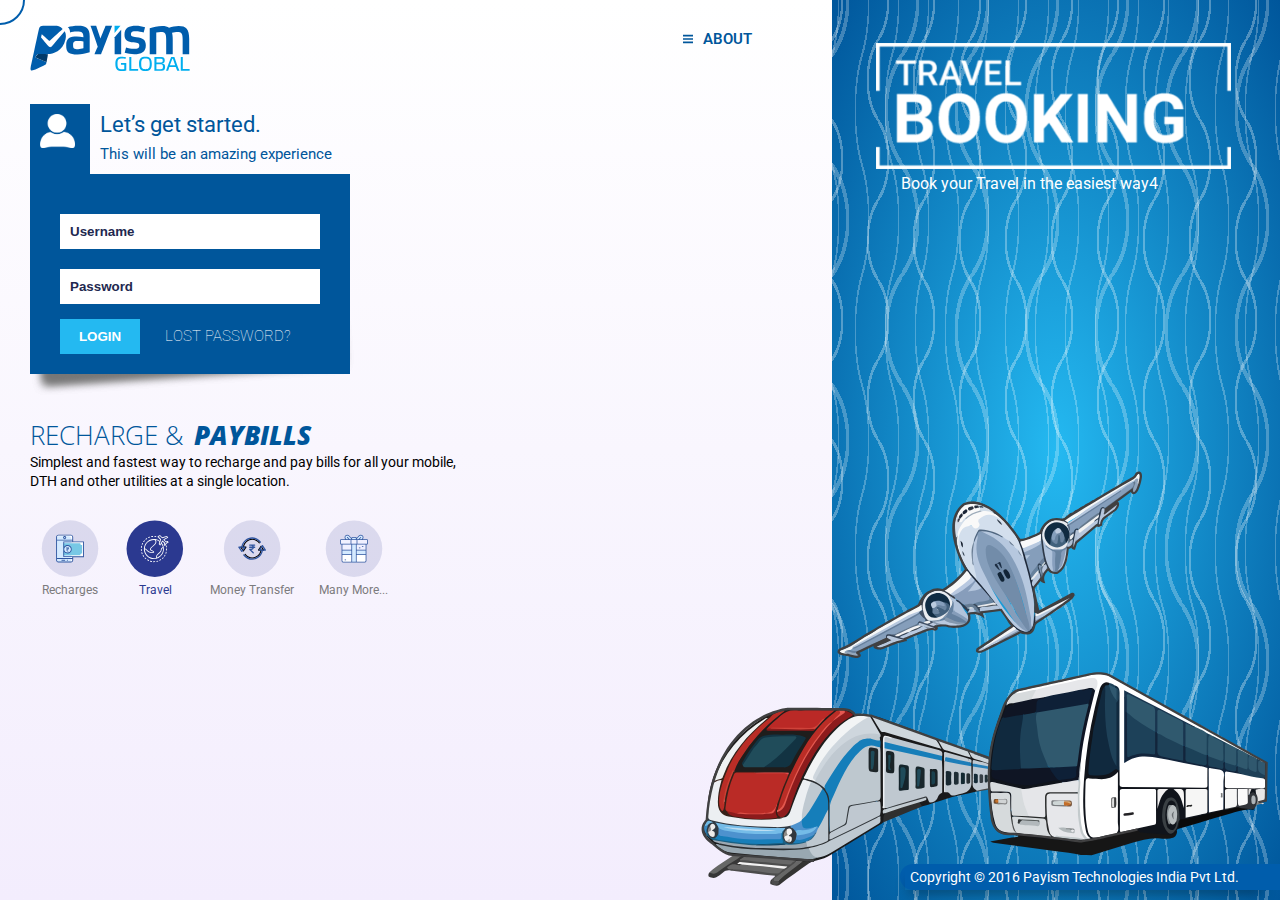
<file: pay/travel.html>
<!DOCTYPE html>
<html lang="en">
	<head>
		<meta charset="UTF-8">
			<meta name="viewport" content="width=device-width, initial-scale=1.0">
				<meta http-equiv="X-UA-Compatible" content="ie=edge">
					<title>Payism Home</title>
					<script src="scripts/jquery-3.3.1.min.js"> </script>
					<link href="https://fonts.googleapis.com/css?family=Roboto:100,400" rel="stylesheet">
						<link href="https://fonts.googleapis.com/css?family=Open+Sans:300,700i" rel="stylesheet">
							<style>
                /* nav icon */
  .navIconColor{fill:#00569B;}
  /* logo */
  .logoColor0{fill:#005DAC;}
	.logoColor1{fill:#00AEEF;}
  .logoColor2{fill:#003A6B;}
  /* nav menu */
  /* item1 */
  .nav0_st0{opacity:0.14;fill:#2B3990;}
	.nav0_st1{fill:#FFFFFF;}
	.nav0_st2{fill:#D4EAFF;}
	.nav0_st3{fill:#77C8E5;}
  .nav0_st4{fill:#2F55A0;}
  /* item2 */
  .nav1_st0{opacity:0.14; fill:#2B3990;}
	.nav1_st1{fill:#FFFFFF;}
	.nav1_st2{fill:#D4EAFF;}
  .nav1_st3{fill:#2F55A0;}

  .nav2_st0{opacity:0.14;fill:#2B3990;}
	.st1{fill:#FFFFFF;}
  .nav2_st2{fill:#2F55A0;}
  .nav3_st0{opacity:0.14;fill:#2B3990;}
	.nav3_st1{fill:#FFFFFF;}
	.nav3_st2{fill:#F0F0FF;}
	.nav3_st3{fill:#D4EAFF;}
  .nav3_st4{fill:#2F55A0;}
  /* character */
              .characterst0{fill:#231F20;}
              .characterst1{fill:#2B398E;}
              .characterst2{fill:#27A8DF;}
              .characterst3{fill:#262262;}
              .characterst4{fill:#414042;}
              .characterst5{fill:#406791;}
              .characterst6{fill:#FFFFFF;}
              .characterst7{fill:#003A6B;}
              .characterst8{fill:#EFCEAA;}
              .characterst9{fill:#EDB397;}
              .characterst10{fill:#F5921D;}
              .characterst11{fill:#A5A7AA;}
              .characterst12{fill:#00ABEC;}
              .characterst13{fill:#3C2749;}
              .characterst14{fill:#D88D7A;}
              .characterst15{fill:#4A2E59;}
              .characterst16{fill:#5C80AB;}
              .characterst17{fill:#283859;}
              .characterst18{fill:#6D6E71;}
              .characterst19{fill:#F7CEAC;}
              .characterst20{fill:#3C2415;}
              .characterst21{fill:#FB4452;}
              .characterst22{fill:#FFFBFF;}
              .characterst23{fill:none;}
              .characterst24{fill:#F1FFFF;}
              .characterst25{opacity:0.15;fill:#3C2415;}
              .characterst26{fill:#D4EAFF;}
              .characterst27{fill:#77C8E5;}
              .characterst28{fill:#2F55A0;}

              /* transport */

    .transportSt0{fill:#1F1D1C;}
	.transportSt1{fill:#1A1A1B;}
	.transportSt2{fill:#4C4C4C;}
	.transportSt3{fill:#2F2F2F;}
	.transportSt4{fill:#303942;}
	.transportSt5{fill:#CED6DB;}
	.transportSt6{fill:#343433;}
	.transportSt7{fill:#666766;}
	.transportSt8{fill:#373737;}
	.transportSt9{fill:#45484A;}
	.transportSt10{fill:#CCD4DA;}
	.transportSt11{fill:#B5B9BF;}
	.transportSt12{fill:#3A3D3E;}
	.transportSt13{fill:#646566;}
	.transportSt14{fill:#87898B;}
	.transportSt15{fill:#8E9497;}
	.transportSt16{fill:#5F6062;}
	.transportSt17{fill:#ECEFF2;}
	.transportSt18{fill:#204C5A;}
	.transportSt19{fill:#BA2926;}
	.transportSt20{fill:#8D1B1C;}
	.transportSt21{fill:#F2F4F5;}
	.transportSt22{fill:#CED6DD;}
	.transportSt23{fill:#123342;}
	.transportSt24{fill:#B92D26;}
	.transportSt25{fill:#BA2D26;}
	.transportSt26{fill:#372119;}
	.transportSt27{fill:#EFF1F2;}
	.transportSt28{fill:#2A2D30;}
	.transportSt29{fill:#891B1B;}
	.transportSt30{fill:#D0433A;}
	.transportSt31{fill:#E55851;}
	.transportSt32{fill:#E75051;}
	.transportSt33{fill:#BEC8CF;}
	.transportSt34{fill:#BFC8D0;}
	.transportSt35{fill:#157EBA;}
	.transportSt36{fill:#BFC9D1;}
	.transportSt37{fill:#C0C9D1;}
	.transportSt38{fill:#99A8B1;}
	.transportSt39{fill:#CFD7DD;}
	.transportSt40{fill:#177EB9;}
	.transportSt41{fill:#BFC8D1;}
	.transportSt42{fill:#9CA8B2;}
	.transportSt43{fill:#676767;}
	.transportSt44{fill:#1B6083;}
	.transportSt45{fill:#C2CBD1;}
	.transportSt46{fill:#EDF0F4;}
	.transportSt47{fill:#C1CAD1;}
	.transportSt48{fill:#1D7EB9;}
	.transportSt49{fill:#34393C;}
	.transportSt50{fill:#35393C;}
	.transportSt51{fill:#C0CAD3;}
	.transportSt52{fill:#2780B9;}
	.transportSt53{fill:#393C3F;}
	.transportSt54{fill:#ECF0F2;}
	.transportSt55{fill:#F3F2F2;}
	.transportSt56{fill:#4D92CE;}
	.transportSt57{fill:#75BCE8;}
	.transportSt58{fill:#4E92CD;}
	.transportSt59{fill:#33383D;}
	.transportSt60{fill:#F2F1F0;}
	.transportSt61{fill:#EDEBEA;}
	.transportSt62{fill:#71B9E3;}
	.transportSt63{fill:#3786BE;}
	.transportSt64{fill:#8E8B87;}
	.transportSt65{fill:#8C8A8C;}
	.transportSt66{fill:#BDC7CE;}
	.transportSt67{fill:#CED8DD;}
	.transportSt68{fill:#3082BC;}
	.transportSt69{fill:#BECBD4;}
	.transportSt70{fill:#7C8287;}
	.transportSt71{fill:#8B9399;}
	.transportSt72{fill:#2D3A42;}
	.transportSt73{fill:#6B6F72;}
	.transportSt74{fill:#D1D8DE;}
	.transportSt75{fill:#4B8EB5;}
	.transportSt76{fill:#E3584E;}
	.transportSt77{fill:#CB3F33;}
	.transportSt78{fill:#BA2B26;}
	.transportSt79{fill:#E2524A;}
	.transportSt80{fill:#BEC8D0;}
	.transportSt81{fill:#1E2629;}
	.transportSt82{fill:#14242B;}
	.transportSt83{fill:#1A2327;}
	.transportSt84{fill:#19272C;}
	.transportSt85{fill:#182226;}
	.transportSt86{fill:#182831;}
	.transportSt87{fill:#1F2E36;}
	.transportSt88{fill:#132931;}
	.transportSt89{fill:#252F34;}
	.transportSt90{fill:#152A36;}
	.transportSt91{fill:#374047;}
	.transportSt92{fill:#203137;}
	.transportSt93{fill:#1A2831;}
	.transportSt94{fill:#0D3D5B;}
	.transportSt95{fill:#1C7DB9;}
	.transportSt96{fill:#BEDEF2;}
	.transportSt97{fill:#74BBE7;}
	.transportSt98{fill:#4D91CC;}
	.transportSt99{fill:#B4B5B4;}
	.transportSt100{fill:#12272D;}
	.transportSt101{fill:#313B41;}
	.transportSt102{fill:#2B3336;}
	.transportSt103{fill:#C3CCD4;}
	.transportSt104{fill:#8B949B;}
	.transportSt105{fill:#29373C;}
	.transportSt106{fill:#212D31;}
	.transportSt107{fill:#BEC9D7;}
	.transportSt108{fill:#DD4F46;}
	.transportSt109{fill:#30688D;}
	.transportSt110{fill:#1E4B59;}
	.transportSt111{fill:#1F4B5A;}
	.transportSt112{fill:#1F4B57;}
	.transportSt113{fill:#204A5A;}
	.transportSt114{fill:#19404D;}
	.transportSt115{fill:#404041;}
	.transportSt116{fill:#161616;}
	.transportSt117{fill:#FFFFFF;}
	.transportSt118{fill:#10141B;}
	.transportSt119{fill:#0A0A0A;}
	.transportSt120{fill:#313439;}
	.transportSt121{fill:#E7E6E6;}
	.transportSt122{fill:#6D6D6D;}
	.transportSt123{fill:#2C3036;}
	.transportSt124{fill:#0F1524;}
	.transportSt125{fill:#757575;}
	.transportSt126{fill:#84898A;}
	.transportSt127{fill:#777677;}
	.transportSt128{fill:#767575;}
	.transportSt129{fill:#7A7977;}
	.transportSt130{fill:#767877;}
	.transportSt131{fill:#777675;}
	.transportSt132{fill:#706F6F;}
	.transportSt133{fill:#747377;}
	.transportSt134{fill:#767678;}
	.transportSt135{fill:#7A787B;}
	.transportSt136{fill:#706F71;}
	.transportSt137{fill:#717070;}
	.transportSt138{fill:#6F6F73;}
	.transportSt139{fill:#737271;}
	.transportSt140{fill:#717475;}
	.transportSt141{fill:#757474;}
	.transportSt142{fill:#6D6B6E;}
	.transportSt143{fill:#777775;}
	.transportSt144{fill:#10293E;}
	.transportSt145{fill:#E6E7EA;}
	.transportSt146{fill:#12243B;}
	.transportSt147{fill:#30596E;}
	.transportSt148{fill:#19354F;}
	.transportSt149{fill:#D7DBDD;}
	.transportSt150{fill:#1E4057;}
	.transportSt151{fill:#1D4057;}
	.transportSt152{fill:#C3CACC;}
	.transportSt153{fill:#30586E;}
	.transportSt154{fill:#1C4058;}
	.transportSt155{fill:#31586F;}
	.transportSt156{fill:#1C4158;}
	.transportSt157{fill:#1E4158;}
	.transportSt158{fill:#E5E6E9;}
	.transportSt159{fill:#D6DADC;}
	.transportSt160{fill:#F6F6F5;}
	.transportSt161{fill:#D8DCDE;}
	.transportSt162{fill:#3A4044;}
	.transportSt163{fill:#282A2A;}
	.transportSt164{fill:#FAFAFA;}
	.transportSt165{fill:#F2F1F1;}
	.transportSt166{fill:#F6F5F4;}
	.transportSt167{fill:#E1E0E0;}
	.transportSt168{fill:#ADB3B7;}
	.transportSt169{fill:#30586F;}
	.transportSt170{fill:#1D4158;}
	.transportSt171{fill:#0E2037;}
	.transportSt172{fill:#1D4159;}
	.transportSt173{fill:#3C3D3E;}
	.transportSt174{fill:#222124;}
	.transportSt175{fill:#858788;}
	.transportSt176{fill:#724C2B;}
	.transportSt177{fill:#515253;}
	.transportSt178{fill:#7A7C7D;}
	.transportSt179{fill:#242525;}
	.transportSt180{fill:#B1B8BB;}
	.transportSt181{fill:#555B5B;}
	.transportSt182{fill:#303435;}
	.transportSt183{fill:#B8BEC0;}
	.transportSt184{fill:#B1B8BA;}
	.transportSt185{fill:#7B7E81;}
	.transportSt186{fill:#7A5840;}
	.transportSt187{fill:#818587;}
	.transportSt188{fill:#DFE0E0;}
	.transportSt189{fill:#D1D4D5;}
	.transportSt190{fill:#C6722B;}
	.transportSt191{fill:#868D90;}
	.transportSt192{fill:#686E72;}
	.transportSt193{fill:#CED6D6;}
	.transportSt194{fill:#C36D29;}
	.transportSt195{fill:#D7AC79;}
	.transportSt196{fill:#4A515A;}
	.transportSt197{fill:#797F89;}
	.transportSt198{fill:#1D2839;}
	.transportSt199{fill:#F6F8F8;}
	.transportSt200{fill:#F9F9F9;}
	.transportSt201{fill:#B0C3DB;}
	.transportSt202{fill:#66829F;}
	.transportSt203{fill:#B8C7DD;}
	.transportSt204{fill:#65819F;}
	.transportSt205{fill:#B7C6DB;}
	.transportSt206{fill:#B7C7DC;}
	.transportSt207{fill:#2E3A49;}
	.transportSt208{fill:#8498AE;}
	.transportSt209{fill:#B5C6DC;}
	.transportSt210{fill:#B7C7DD;}
	.transportSt211{fill:#F4F5F6;}
	.transportSt212{fill:#BBCBE0;}
	.transportSt213{fill:#62778D;}
	.transportSt214{fill:#353C46;}
	.transportSt215{fill:#657C94;}
	.transportSt216{fill:#879FBD;}
	.transportSt217{fill:#7F93AC;}
	.transportSt218{fill:#67809D;}
	.transportSt219{fill:#93A6BC;}
	.transportSt220{fill:#90A5BE;}
	.transportSt221{fill:#535B65;}
	.transportSt222{fill:#B2C1D5;}
	.transportSt223{fill:#676B73;}
	.transportSt224{fill:#354356;}
	.transportSt225{fill:#8092AD;}
	.transportSt226{fill:#2C3D51;}
	.transportSt227{fill:#808E9F;}
	.transportSt228{fill:#B6C4D7;}
	.transportSt229{fill:#425166;}
	.transportSt230{fill:#2E3F52;}
	.transportSt231{fill:#5F7287;}
	.transportSt232{fill:#474E56;}
	.transportSt233{fill:#2B3C51;}
	.transportSt234{fill:#3A495B;}
	.transportSt235{fill:#B1C0D5;}
	.transportSt236{fill:#6B7B90;}
	.transportSt237{fill:#575F6A;}
	.transportSt238{fill:#454A51;}
	.transportSt239{fill:#424851;}
	.transportSt240{fill:#41464E;}
	.transportSt241{fill:#454E55;}
	.transportSt242{fill:#464D54;}
	.transportSt243{fill:#444A51;}
	.transportSt244{fill:#464C57;}
	.transportSt245{fill:#7C8998;}
	.transportSt246{fill:#68707C;}
	.transportSt247{fill:#607285;}
	.transportSt248{fill:#5A687E;}
	.transportSt249{fill:#84888F;}
	.transportSt250{fill:#66686F;}
	.transportSt251{fill:#5E6A7B;}
	.transportSt252{fill:#5B697F;}
	.transportSt253{fill:#818EA0;}
	.transportSt254{fill:#41464F;}
	.transportSt255{fill:#717F91;}
	.transportSt256{fill:#41474F;}
	.transportSt257{fill:#6D7B8E;}
	.transportSt258{fill:#8D909B;}
	.transportSt259{fill:#60636C;}
	.transportSt260{fill:#414950;}
	.transportSt261{fill:#414751;}
	.transportSt262{fill:#404A51;}
	.transportSt263{fill:#414750;}
	.transportSt264{fill:#676E79;}
	.transportSt265{fill:#859EBB;}
	.transportSt266{fill:#728CA9;}
	.transportSt267{fill:#D3DFED;}
	.transportSt268{fill:#B6C8DF;}
	.transportSt269{fill:#B7C8DF;}
	.transportSt270{fill:#879DBB;}
	.transportSt271{fill:#F9F9FA;}
	.transportSt272{fill:#B8C8E0;}
	.transportSt273{fill:#F3F4F6;}
	.transportSt274{fill:#B5C6DD;}
	.transportSt275{fill:#65809C;}
	.transportSt276{fill:#B6C7DE;}
	.transportSt277{fill:#B4C6DC;}
	.transportSt278{fill:#66819C;}
	.transportSt279{fill:#E9EAED;}
	.transportSt280{fill:#E7EAEE;}
	.transportSt281{fill:#B3C6DD;}
	.transportSt282{fill:#4D545B;}
	.transportSt283{fill:#B8C9DF;}
	.transportSt284{fill:#D4DEEA;}
	.transportSt285{fill:#D1DDE9;}
	.transportSt286{fill:#9DABB9;}
	.transportSt287{fill:#2A3240;}
	.transportSt288{fill:#1B2434;}
	.transportSt289{fill:#232A37;}
	.transportSt290{fill:#242D3B;}
	.transportSt291{fill:#394150;}
	.transportSt292{fill:#E8EBEF;}
	.transportSt293{fill:#879DBA;}
	.transportSt294{fill:#F2F3F3;}
	.transportSt295{fill:#E9ECF0;}
	.transportSt296{fill:#B1C3DB;}
	.transportSt297{fill:#859DBA;}
	.transportSt298{fill:#B8C7DE;}
	.transportSt299{fill:#68809C;}
	.transportSt300{fill:#CAD3D8;}
	.transportSt301{fill:#BAC9DE;}
	.transportSt302{fill:#BFCCE0;}
	.transportSt303{fill:#5B6976;}
	.transportSt304{fill:#B7C6DC;}
	.transportSt305{fill:#D1D9DD;}
	.transportSt306{fill:#B8C9E0;}
	.transportSt307{fill:#F2F3F4;}
	.transportSt308{fill:#607389;}
	.transportSt309{fill:#3E4752;}
	.transportSt310{fill:#EEEFF0;}
	.transportSt311{fill:#64788C;}
	.transportSt312{fill:#314458;}
	.transportSt313{fill:#8199B3;}
	.transportSt314{fill:#ECEEF0;}
	.transportSt315{fill:#52647A;}
	.transportSt316{fill:#50667F;}
	.transportSt317{fill:#112336;}
	.transportSt318{fill:#112436;}
	.transportSt319{fill:#1A2D44;}
	.transportSt320{fill:#1F3045;}
	.transportSt321{fill:#6C7F95;}
	.transportSt322{fill:#333E4C;}
	.transportSt323{fill:#192332;}
	.transportSt324{fill:#7F92A9;}
	.transportSt325{fill:#68798E;}
	.transportSt326{fill:#3B495A;}
	.transportSt327{fill:#68809D;}
	.transportSt328{fill:#3D4A5B;}
	.transportSt329{fill:#102B41;}
	.transportSt330{fill:#41617B;}
	.transportSt331{fill:#102C43;}
	.transportSt332{fill:#43617D;}
	.transportSt333{fill:#6984A0;}
	.transportSt334{fill:#849EBB;}
	.transportSt335{fill:#BBCADE;}
	.transportSt336{fill:#68839F;}
	.transportSt337{fill:#BACBDF;}

		/* money transfer*/

	.moneyTranSt0{fill:#1B384C;}
	.moneyTranSt1{fill:url(#SVGID_1_);}
	.moneyTranSt2{fill:#6E8191;}
	.moneyTranSt3{fill:#E7F5F7;}
	.moneyTranSt4{fill:#262E3C;}
	.moneyTranSt5{fill:#F55F13;}
	.moneyTranSt6{fill:#3D4859;}
	.moneyTranSt7{fill:#FF793E;}
	.moneyTranSt8{fill:#919396;}
	.moneyTranSt9{fill:#FFFFFF;}
	.moneyTranSt10{fill:#00ABEC;}
	.moneyTranSt11{fill:#003A6B;}
	.moneyTranSt12{fill:none;stroke:#FFFFFF;stroke-miterlimit:10;}
	.moneyTranSt13{fill:url(#SVGID_2_);}
	.moneyTranSt14{fill:url(#SVGID_3_);}
	.moneyTranSt15{fill:url(#SVGID_4_);}
	.moneyTranSt16{fill:url(#SVGID_5_);}
	.moneyTranSt17{fill:url(#SVGID_6_);}
	.moneyTranSt18{fill:url(#SVGID_7_);}
	.moneyTranSt19{fill:#818386;}
	.moneyTranSt20{fill:url(#SVGID_8_);}
	.moneyTranSt21{fill:url(#SVGID_9_);}
	.moneyTranSt22{fill:url(#SVGID_10_);}
	.moneyTranSt23{fill:url(#SVGID_11_);}
	.moneyTranSt24{fill:url(#SVGID_12_);}
	.moneyTranSt25{fill:url(#SVGID_13_);}
	.moneyTranSt26{fill:#2B424C;}
	.moneyTranSt27{fill:#1D323B;}
	.moneyTranSt28{fill:url(#SVGID_14_);}
	.moneyTranSt29{fill:url(#SVGID_15_);}
	.moneyTranSt30{fill:url(#SVGID_16_);}
	.moneyTranSt31{fill:url(#SVGID_17_);}
	.moneyTranSt32{fill:url(#SVGID_18_);}
	.moneyTranSt33{fill:url(#SVGID_19_);}
	.moneyTranSt34{fill:url(#SVGID_20_);}
	.moneyTranSt35{fill:url(#SVGID_21_);}
	.moneyTranSt36{fill:url(#SVGID_22_);}
	.moneyTranSt37{opacity:0.3;fill:#231F20;enable-background:new    ;}
	.moneyTranSt38{fill:url(#SVGID_23_);}
	.moneyTranSt39{fill:url(#SVGID_24_);}
	.moneyTranSt40{fill:url(#SVGID_25_);}
	.moneyTranSt41{fill:url(#SVGID_26_);}
	.moneyTranSt42{fill:url(#SVGID_27_);}
	.moneyTranSt43{fill:url(#SVGID_28_);}
	.moneyTranSt44{fill:url(#SVGID_29_);}
	.moneyTranSt45{fill:url(#SVGID_30_);}
	.moneyTranSt46{fill:url(#SVGID_31_);}
	.moneyTranSt47{fill:url(#SVGID_32_);}
	.moneyTranSt48{fill:url(#SVGID_33_);}
	.moneyTranSt49{fill:url(#SVGID_34_);}
	.moneyTranSt50{fill:url(#SVGID_35_);}
	.moneyTranSt51{fill:url(#SVGID_36_);}
	.moneyTranSt52{fill:url(#SVGID_37_);}
	.moneyTranSt53{fill:url(#SVGID_38_);}
	.moneyTranSt54{fill:url(#SVGID_39_);}
	.moneyTranSt55{fill:url(#SVGID_40_);}
	.moneyTranSt56{fill:url(#SVGID_41_);}
	.moneyTranSt57{fill:url(#SVGID_42_);}
	.moneyTranSt58{fill:url(#SVGID_43_);}
	.moneyTranSt59{fill:url(#SVGID_44_);}
	.moneyTranSt60{fill:url(#SVGID_45_);}
	.moneyTranSt61{fill:url(#SVGID_46_);}
	.moneyTranSt62{fill:url(#SVGID_47_);}
	.moneyTranSt63{fill:url(#SVGID_48_);}
	.moneyTranSt64{fill:url(#SVGID_49_);}
	.st65{fill:url(#SVGID_50_);}
	.moneyTranSt66{opacity:0.3;}
	.moneyTranSt67{fill:#231F20;}
	.moneyTranSt68{fill:url(#SVGID_51_);}
	.moneyTranSt69{fill:url(#SVGID_52_);}
	.moneyTranSt70{fill:url(#SVGID_53_);}
	.moneyTranSt71{fill:#DA2512;}
	.moneyTranSt72{fill:url(#SVGID_54_);}
	.moneyTranSt73{fill:#9E774C;}
	.moneyTranSt74{fill:#DD8B66;}
	.moneyTranSt75{fill:#5E005E;}
	.moneyTranSt76{fill:#390700;}
	.moneyTranSt77{fill:#EC2A7B;}
	.moneyTranSt78{fill:#9B1069;}
	.moneyTranSt79{fill:#E4E5E6;}
	.moneyTranSt80{fill:#A55F2B;}
	.moneyTranSt81{fill:#006838;}
	.moneyTranSt82{fill:#00130F;}
	.moneyTranSt83{fill:#EDA677;}
	.moneyTranSt84{fill:#F7EB32;}
	.moneyTranSt85{fill:#8BC43F;}
	.moneyTranSt86{fill:#00AEEF;}
	.moneyTranSt87{stroke:#00AEEF;stroke-width:4;stroke-miterlimit:10;}
  </style>
							<!--amimejs -->
							<!-- <script src="https://cdnjs.cloudflare.com/ajax/libs/animejs/2.2.0/anime.min.js"></script> -->
							<link rel="stylesheet" href="style/style.css">
							</head>
							<body>

								<div class="wrapper">
									<div class="follower"></div>
									<div class="overlay">
											<div class="revealer"></div>
											<div class="revealer"></div>
									</div>	
								<section class="ContainerLeft">
									<header>
										<!-- <img  src="images/logo.png" alt="logo"> -->
										<span class="left">
											<!-- <object class="logo" data="images/logo.svg" type="image/svg+xml"></object> -->
											<svg  width="160px" viewBox="0 0 222.5 64.7" style="enable-background:new 0 0 222.5 64.7;" xml:space="preserve">
												<g>
													<path class="logoColor0" d="M175.6,40.8V10.5c1.8-0.5,4.3-0.9,6.3-0.9c6,0,7.5,2.1,7.5,10.4v20.7h9.1V19.1c0-3.4-0.4-6.2-1-8.4
              c2.4-0.7,5.5-1,7.3-1c6,0,7.5,2.1,7.5,10.4v20.7h9.1V19.1c0-13.5-4.2-17.7-14.7-17.7c-4.3,0-9.3,1-13.3,2.5
              c-2.2-1.7-5.4-2.5-9.6-2.5c-6,0-12.7,1.5-17.3,3.2v36.1H175.6z"/>
													<g>
														<g>
															<path class="logoColor1" d="M131.1,55.2h-4.6v-2.3h7.4v10.4c-1.5,0.5-4.4,0.7-6.3,0.7c-6,0-8.9-2.3-8.9-10.1c0-7.8,3.1-9.9,9.1-9.9
                  c1.7,0,4.1,0.3,5.6,0.7l-0.7,2.5c-1.1-0.4-3.3-0.7-4.7-0.7c-4.6,0-6.3,0.9-6.3,7.4c0,6.4,1.7,7.6,6.2,7.6c1.2,0,2.4-0.2,3.2-0.4
                  V55.2z"/>
															<path class="logoColor1" d="M140.9,44.5v16.7h9.5v2.4h-12.3V44.5H140.9z"/>
															<path class="logoColor1" d="M169.4,53.9c0,7.9-2.9,10.1-8.9,10.1c-6,0-8.9-2.2-8.9-10.1c0-7.8,2.9-9.9,8.9-9.9
                  C166.5,44,169.4,46.1,169.4,53.9z M166.5,54c0-6.4-1.4-7.5-5.9-7.5c-4.5,0-5.9,1.1-5.9,7.5c0,6.2,1.3,7.5,5.9,7.5
                  C165.1,61.5,166.5,60.2,166.5,54z"/>
															<path class="logoColor1" d="M187.9,58.3c0,3.7-1.8,5.3-4.9,5.3h-10V44.5h9.8c3.8,0,4.6,2,4.6,4.6c0,2.4-0.5,4.1-3.9,4.4
                  C187.2,53.6,187.9,55.5,187.9,58.3z M175.9,52.3h6.6c1.6,0,2.1-1.2,2.1-2.8c0-1.7-0.5-2.7-2.1-2.7h-6.6V52.3z M182.6,61.3
                  c1.7,0,2.3-1.2,2.3-3.2c0-2.1-0.7-3.4-2.4-3.4h-6.7v6.7H182.6z"/>
															<path class="logoColor1" d="M202.7,58.3h-8.9c-0.6,1.8-1.2,3.6-1.7,5.3h-2.9c2-6,4.6-13.1,7.1-19.2h4.5c2.1,6.3,4.8,14,7.1,19.2h-3.1
                  C204.1,62,203.4,60.2,202.7,58.3z M198,46.8c-1.2,2.9-2.3,6-3.4,9.1h7.3c-1.1-3-2.1-6.2-3.1-9.1H198z"/>
															<path class="logoColor1" d="M212.5,44.5v16.7h9.5v2.4h-12.3V44.5H212.5z"/>
														</g>
													</g>
													<polygon class="logoColor0" points="117.7,17 117.7,40.8 126.8,40.8 126.8,6.5 	"/>
													<polygon class="logoColor1" points="117.6,1.2 117.6,11.2 125.8,1.2 	"/>
													<path class="logoColor0" d="M105.1,1.2c-4.1,10.3-7.1,17.6-7.1,17.6s-2.9-8.3-6-17.6h-7.9c4.8,13,10.1,29.1,10.1,29.1s-2.9,6.1-4.5,10.3
              h9.1c2.3-4.8,9.7-25.5,15.4-39.5H105.1z"/>
													<path class="logoColor0" d="M158.1,10.4c-2.9-1-7.1-1.8-10.9-1.8c-4.5,0-6.8,0.4-6.8,4.3c0,2.6,1.6,3.5,7.7,4c9,1,13,3.8,13,11.2
              c0,9.7-6.5,12.5-16,12.5c-4,0-9.8-0.7-13.4-2l1.9-7.2c2.7,1,7.3,1.8,11.1,1.8c5,0,7.3-0.7,7.3-4.6c0-2.6-1.5-3.9-8-4.5
              c-8.2-0.7-12.6-2.9-12.6-10.7c0-9.7,6.5-12.4,16-12.4c3.9,0,8.8,0.8,12.6,2.1L158.1,10.4z"/>
													<path class="logoColor0" d="M66.9,1.2c-5.1,0-10.5,0.9-14.4,1.9c1.8,0.9,3.6,5,3.1,7.3c3-1,5.5-1.5,9.4-1.5c7.8,0,9.3,1.6,9.3,8.2
              c-3.2-0.7-6.1-1-9.3-1c-8.8,0-14.7,1.7-14.7,12.3c0,9.8,4,12.5,15.8,12.5c5.2,0,12.2-1.1,16.9-2.9V15.8C83.1,4.6,78,1.2,66.9,1.2z
               M74.3,32.5c-2.1,0.7-4.9,1.2-7.5,1.2c-5.5,0-6.9-0.8-6.9-5.9c0-4.8,1.8-5.4,7-5.4c2.7,0,5.4,0.2,7.4,0.7V32.5z"/>
													<g>
														<path class="logoColor0" d="M48.1,8.6c-4.4,5.2-15.7,18.5-17.4,20.7c-2.1,2.8-4.1,1.3-4.9,0.4C25,28.9,15.3,17.5,15.3,17.5l1-4.5
                c0,0,9,7.6,9.8,8.5c0.8,0.8,1.3,0.3,1.8-0.1c0.5-0.4,12.6-11.5,17.5-16c-2.9-3.7-8-4.4-10.2-4.4c-2.8,0-11.8,0-16.9,0
                c-3.5,0-5.2,1.5-5.8,4.3C11.8,7.7,2.4,52.3,1,58.5c-1.3,6.2,1.8,5.2,4.2,4.2c2.5-1,7.4-3.2,12.7-5.7c4.4-2.1,4.4-2.1,4.9-4.8
                c0-0.1,0.1-0.3,0.1-0.5c-0.4-0.2-11.5-4.9-13.6-5.9c-2.1-1-1.7-1.5-1.1-2.3c0.5-0.7,1.3-1.5,2.1-2.3c0.8-0.8,1-0.8,1.8-0.8
                c1.8,0,3.6,0,12.8,0.1l0,0c6.8,0,20.8-3.5,24.4-20.2C50.5,15.4,49.8,10.8,48.1,8.6z"/>
														<path class="logoColor2" d="M12.2,40.4c-0.8,0-1.1,0-1.8,0.8c-0.8,0.8-1.6,1.7-2.1,2.3c-0.6,0.8-1,1.3,1.1,2.3c2.1,0.9,13.2,5.7,13.6,5.9
                c0.2-0.8,0.4-2,0.6-3.3l0.4-2c0.5-2.9,1-5.8,1-5.8c0,0,0,0,0,0l0,0C15.7,40.3,14,40.4,12.2,40.4z"/>
													</g>
												</g>
											</svg>
											<span></span>
										</span>
										<span class="right">
											<span class="navIcon">
												<svg version="1.1" width="10px"  viewBox="0 0 24 24" style="enable-background:new 0 0 24 24;" xml:space="preserve">
													<path class="navIconColor" d="M24,6H0V2h24V6z M24,10H0v4h24V10z M24,18H0v4h24V18z"/>
												</svg>
											</span>
											<span class="navText">About</span>
											<!-- <object class="navIcon" data="images/nav.svg" type="image/svg+xml"></object><span class="navText">About</span> -->
										</span>
									</header>
									<div style="clear: both;"></div>
									<section class="mainLogin">
										<div class="blueBox">
											<img class="user" src="images/user.png" alt="user">
											</div>
											<div class="contentText">
												<h4>Let’s get started.</h4>
												<p>This will be an amazing experience</p>
											</div>
											<div style="clear: both;"></div>
											<div class="formBG">
												<form>
													<div class="formInput">
														<input type="text" name="username" value="" placeholder="Username">
															<input type="password" name="password" value="" placeholder="Password">
															</div>
															<div class="submit">
																<button>LOGIN</button>
																<span class="lostPass"> <a href="index.html"> lost password?</a></span>
															</div>
														</form>
													</div>
												</section>
												<header>
													<span class="textRec">RECHARGE &</span>
													<span class="textPay">PAYBILLS</span>
													<p class="lightText">Simplest and fastest way to recharge and pay bills for all your mobile, 
														<br> DTH and other utilities at a single location.
														</p>
														<ul class="main-menu">
															<li id="btn1">
																<a class="items1" href="index.html">
																	<!--start-->
																	<svg version="1.1" id="Layer_1" x="0px" y="0px" width="60px" viewBox="0 0 271.7 268.8">
																		<g>
																			<circle class="nav0_st0" cx="136" cy="134" r="128"/>
																			<g>
																				<path class="nav0_st1" d="M75,99.7V78.4c0,0,1.4-6,7.7-6c6.3,0,59.4,0,59.4,0s6-0.7,6.1,8.8c0.1,9.5,0,20.2,0,20.2l4.1,2.3H197V171
			h-48.8v19.3c0,0-1.2,4.4-12.2,3.5s-55.4,0.7-55.4,0.7s-5.9-1.1-5.6-5.6C75.3,184.4,75,99.7,75,99.7z"/>
																				<path class="nav0_st2" d="M129.8,195.5H85.4c-6.8,0-12.3-5.6-12.3-12.3V90.7c0-6.8,5.6-12.3,12.3-12.3h44.4c6.8,0,12.3,5.6,12.3,12.3
			v92.4C142.1,190,136.5,195.5,129.8,195.5z"/>
																				<g>
																					<g>
																						<path class="nav0_st3" d="M105.5,164.5h77.2v-2c0-3.4,2.7-6.1,6.1-6.1h2v-38.6h-2c-3.4,0-6.1-2.7-6.1-6.1v-2h-77.2V164.5z M142.1,137
					c0,9.5-7.7,17.3-17.3,17.3c-9.5,0-17.3-7.7-17.3-17.3s7.7-17.3,17.3-17.3C134.4,119.8,142.1,127.5,142.1,137L142.1,137z
					 M142.1,137"/>
																						<path class="nav0_st4" d="M73,81.2v105.7c0,5.6,4.6,10.2,10.2,10.2h56.9c5.6,0,10.2-4.6,10.2-10.2v-14.2H199v-71.1h-48.8V81.2
					c0-5.6-4.6-10.2-10.2-10.2H83.2C77.6,71,73,75.6,73,81.2L73,81.2z M140.1,192.9H83.2c-3.4,0-6.1-2.7-6.1-6.1v-6.1h69.1v6.1
					C146.2,190.2,143.4,192.9,140.1,192.9L140.1,192.9z M194.9,105.5v63h-85.4v-19.7c3.5,4.6,9,7.5,15.2,7.5
					c10.6,0,19.3-8.7,19.3-19.3c0-10.6-8.7-19.3-19.3-19.3c-6.2,0-11.7,2.9-15.2,7.5v-19.7H194.9z M124.8,121.8
					c8.4,0,15.2,6.8,15.2,15.2c0,8.4-6.8,15.2-15.2,15.2c-8.4,0-15.2-6.8-15.2-15.2C109.6,128.6,116.4,121.8,124.8,121.8
					L124.8,121.8z M105.5,172.6h40.6v4.1H77.1V97.4h69.1v4.1h-40.6V172.6z M140.1,75.1c3.4,0,6.1,2.7,6.1,6.1v12.2H77.1V81.2
					c0-3.4,2.7-6.1,6.1-6.1H140.1z M140.1,75.1"/>
																						<rect x="97.4" y="184.8" class="nav0_st4" width="16.3" height="4.1"/>
																						<rect x="121.8" y="184.8" class="nav0_st4" width="4.1" height="4.1"/>
																						<path class="nav0_st4" d="M104.5,84.2c0,3.9,3.2,7.1,7.1,7.1c3.9,0,7.1-3.2,7.1-7.1c0-3.9-3.2-7.1-7.1-7.1
					C107.7,77.1,104.5,80.3,104.5,84.2L104.5,84.2z M114.7,84.2c0,1.7-1.4,3-3,3c-1.7,0-3-1.4-3-3s1.4-3,3-3
					C113.3,81.2,114.7,82.5,114.7,84.2L114.7,84.2z M114.7,84.2"/>
																					</g>
																					<path class="nav0_st4" d="M131.5,130.4c0-0.8-0.6-1.4-1.4-1.4h-10.6c-0.8,0-1.4,0.6-1.4,1.4s0.6,1.4,1.4,1.4h3c1.2,0,2.4,0.7,2.9,1.8
				h-5.9c-0.8,0-1.4,0.6-1.4,1.4c0,0.8,0.6,1.4,1.4,1.4h5.9c-0.2,0.3-0.4,0.6-0.6,0.9c-0.6,0.6-1.4,0.9-2.2,0.9h-3
				c-0.8,0-1.4,0.6-1.4,1.4c0,0.4,0.2,0.7,0.4,1l7.6,7.2c0.5,0.5,1.4,0.5,1.9,0c0.5-0.5,0.5-1.4,0-1.9c0,0,0,0,0,0l-5.1-4.8
				c1.4-0.1,2.8-0.7,3.8-1.7c0.8-0.8,1.3-1.7,1.6-2.8h1.8c0.8,0,1.4-0.6,1.4-1.4c0-0.8-0.6-1.4-1.4-1.4h-1.8
				c-0.2-0.6-0.4-1.2-0.8-1.8h2.6C130.9,131.8,131.5,131.2,131.5,130.4L131.5,130.4z"/>
																				</g>
																			</g>
																		</g>
																	</svg>
																	<!--end-->
																	<p class="iText">Recharges</p>
																</a>
															</li>
															<!-- start -->
															<li id="btn2">
																<a class="items2" href="travel.html">
																	<svg x="0px" y="0px" width="60px"   id="Layer_2" viewBox="0 0 271.7 268.8">
																		<g>
																			<circle class="nav1_st0" cx="134.9" cy="134.5" r="128"/>
																			<circle class="nav1_st1" cx="130.5" cy="136.5" r="44.1"/>
																			<g>
																				<path class="nav1_st2" d="M134.7,92.8c0,0,8.1,8.4,5,15.6s-23.3,23.9-23.3,23.9s-6.6,6.8,12,14.8c0,0,3.6,3.3-0.6,4.8
   s-20.5,1.6-35.4-15.3h-5.8c0,0,0,34.5,38.1,42.1c0,0,15.2,2.6,17.1-1.1c1.9-3.7-0.1-9.4,4.4-15.7c4.6-6.3,14.7-13.3,14.7-13.3
   s4.8-11.6,4.8-14.5s7.6-6.3,7.6-6.3s-7.3-18.4-9.6-17.8l-4.2,8.5l-4.2-4.8l2.8-12C158.1,101.5,140,90.8,134.7,92.8z"/>
																				<polygon class="nav1_st1" points="153.6,76.9 151.3,81.3 161,90.4 154.8,112.7 158.4,117 169.5,100.4 179,108.7 178.1,116 180.8,119.7 
   186.2,110.2 196.5,105.2 193,101.5 185.8,104.4 175.8,93.9 193.8,83.2 189.5,79.1 169,84.7 158.1,75.5 		"/>
																				<g>
																					<path class="nav1_st3" d="M89.3,175.4c-0.8,0.8-0.8,2,0,2.7c1.3,1.3,2.6,2.5,4,3.6c0.8,0.7,2,0.6,2.7-0.1c0.7-0.8,0.6-2-0.1-2.7
     c0,0-0.1-0.1-0.1-0.1c-1.3-1.1-2.6-2.2-3.8-3.4C91.3,174.7,90,174.7,89.3,175.4z"/>
																					<path class="nav1_st3" d="M73.9,130.9h0.2c1,0,1.8-0.7,1.9-1.7c0.2-1.7,0.5-3.4,0.8-5c0.4-1-0.2-2.1-1.2-2.5c-1-0.4-2.1,0.2-2.5,1.2
     c-0.1,0.1-0.1,0.3-0.1,0.5c-0.4,1.8-0.7,3.5-0.9,5.3C72.1,129.8,72.9,130.7,73.9,130.9z"/>
																					<path class="nav1_st3" d="M80.9,163.8c-0.9,0.5-1.2,1.7-0.7,2.6c0,0,0,0,0,0c0.9,1.5,1.9,3.1,3,4.5c0.7,0.8,1.9,1,2.7,0.3
     c0.8-0.6,1-1.8,0.4-2.6c-1-1.4-1.9-2.8-2.8-4.2C83,163.6,81.8,163.3,80.9,163.8C80.9,163.8,80.9,163.8,80.9,163.8z"/>
																					<path class="nav1_st3" d="M75.5,150.5c-1,0.3-1.6,1.4-1.3,2.4c0.5,1.7,1.1,3.4,1.8,5.1c0.4,1,1.5,1.5,2.5,1.1c1-0.4,1.5-1.5,1.1-2.5
     l0,0c-0.6-1.6-1.2-3.2-1.7-4.8C77.6,150.7,76.6,150.1,75.5,150.5C75.5,150.4,75.5,150.4,75.5,150.5z"/>
																					<path class="nav1_st3" d="M77,116.8c1,0.4,2.1-0.1,2.5-1.1c0,0,0,0,0,0c0.6-1.6,1.3-3.1,2.1-4.6c0.5-1,0.1-2.1-0.9-2.6
     c-1-0.5-2.1-0.1-2.6,0.9c-0.8,1.6-1.6,3.3-2.2,4.9C75.5,115.3,76,116.5,77,116.8z"/>
																					<path class="nav1_st3" d="M74.2,145.3h0.3c1.1-0.1,1.8-1.1,1.7-2.2c0,0,0,0,0,0c-0.2-1.7-0.3-3.4-0.4-5c0-1.1-0.9-1.9-2-1.9
     c-1.1,0-1.9,0.9-1.9,2c0,1.8,0.2,3.6,0.4,5.4C72.4,144.6,73.2,145.3,74.2,145.3z"/>
																					<path class="nav1_st3" d="M120.1,81.7h0.4c1.7-0.3,3.3-0.6,5-0.7c1.1-0.1,1.8-1,1.7-2.1c-0.1-1.1-1-1.8-2.1-1.7
     c-1.8,0.2-3.6,0.4-5.4,0.8c-1.1,0.1-1.8,1-1.7,2.1C118.1,81.1,119.1,81.8,120.1,81.7L120.1,81.7z"/>
																					<path class="nav1_st3" d="M84.6,104.4c0.6,0,1.2-0.3,1.6-0.8c1-1.4,2-2.7,3.1-4c0.7-0.8,0.6-2-0.2-2.7c-0.8-0.7-2-0.6-2.7,0.2
     c-1.2,1.3-2.3,2.8-3.4,4.2c-0.6,0.9-0.4,2.1,0.4,2.7C83.8,104.2,84.2,104.4,84.6,104.4L84.6,104.4z"/>
																					<path class="nav1_st3" d="M139.4,81.3h0.3c1.1,0.1,2-0.7,2.1-1.8c0.1-1.1-0.7-2-1.8-2.1c-1.8-0.3-3.6-0.5-5.4-0.6
     c-1.1-0.1-2,0.7-2,1.8c-0.1,1.1,0.7,2,1.8,2C136,80.8,137.7,81,139.4,81.3z"/>
																					<path class="nav1_st3" d="M95.6,93.5c1.3-1.1,2.6-2.1,4-3.1c0.9-0.6,1-1.8,0.4-2.7c-0.6-0.8-1.7-1-2.6-0.5c-1.5,1-2.9,2.1-4.3,3.3
     c-0.8,0.7-0.9,1.9-0.3,2.7C93.6,94,94.8,94.2,95.6,93.5L95.6,93.5z"/>
																					<path class="nav1_st3" d="M106.5,86.2c0.3,0,0.6-0.1,0.8-0.2c1.5-0.7,3.1-1.4,4.7-2c1-0.3,1.6-1.3,1.3-2.4c-0.3-1-1.3-1.6-2.4-1.3
     c-0.1,0-0.2,0.1-0.3,0.1c-1.7,0.6-3.4,1.3-5,2.1c-1,0.4-1.4,1.6-0.9,2.6C105.1,85.7,105.8,86.2,106.5,86.2L106.5,86.2z"/>
																					<path class="nav1_st3" d="M129.5,191.4c-1.1,0-1.9,0.8-2,1.9s0.8,1.9,1.9,2h1.6c1.3,0,2.6,0,3.8-0.1c1.1-0.1,1.9-1,1.8-2s-1-1.9-2-1.8
     C132.9,191.4,131.2,191.5,129.5,191.4z"/>
																					<path class="nav1_st3" d="M184.4,157.1c1,0.4,2.1-0.2,2.5-1.2c0,0,0,0,0,0c0.6-1.7,1.1-3.4,1.6-5.1c0.3-1-0.4-2.1-1.4-2.3
     c-1-0.3-2.1,0.4-2.3,1.4c-0.4,1.6-0.9,3.2-1.5,4.8C182.9,155.7,183.4,156.8,184.4,157.1z"/>
																					<path class="nav1_st3" d="M187.6,128.6h0.3c1-0.2,1.8-1.2,1.6-2.2c-0.3-1.8-0.7-3.6-1.1-5.3c-0.3-1-1.4-1.6-2.4-1.3
     c-1,0.3-1.5,1.3-1.3,2.3c0.4,1.6,0.8,3.3,1.1,4.9C185.9,127.9,186.7,128.6,187.6,128.6z"/>
																					<path class="nav1_st3" d="M189,77l-20.5,6.2l-6.9-7.3c-1.8-2-4.6-2.7-7.1-1.7h-0.1c-1.9,0.8-3.4,2.3-4.1,4.1c-0.2,0.5-0.3,1-0.4,1.5
     l-0.8-0.3c-1-0.3-2.1,0.2-2.4,1.2c-0.3,1,0.2,2.1,1.2,2.4c1,0.3,2,0.7,3,1.1c0.3,0.5,0.6,0.9,1,1.3l7.3,6.9l-2.1,6.9l0,0
     c-20.4-14.5-48.6-9.8-63.1,10.6s-9.8,48.6,10.6,63.1s48.6,9.8,63.1-10.6c11.6-16.2,11.2-38.1-1-53.9l3.3-5.9l7.6,7.2l-1.8,6.1
     c-0.2,0.7,0,1.4,0.4,1.9c0,0,3.8,3.7,3.9,3.9c0.9,0.5,2,0.2,2.5-0.7c0,0,0,0,0,0l5-9.2l9.1-4.9c0.9-0.4,1.4-1.5,0.9-2.5
     c-0.1-0.2-0.2-0.4-0.4-0.5l-3.4-3.5c-0.5-0.5-1.2-0.7-1.9-0.5l-6.1,1.9l-7.2-7.6l16.1-9c0.9-0.4,1.4-1.5,0.9-2.5
     c-0.1-0.2-0.2-0.4-0.4-0.5l-4.5-4.5C190.4,77,189.7,76.8,189,77z M101.8,106.8c7.7-7.7,18.2-12.1,29.2-12.1c0.9,0,1.7,0,2.6,0.1
     c7.3,6.7,5.1,12.8,0.3,18.4c-2.9,3.1-6,5.9-9.2,8.5c-4.7,4-9.2,7.8-10.8,11.6c-2,4.5-0.5,8.5,7.5,12c4,1.8,6.2,3.1,7,4.2
     c0.1,0.1,0.2,0,0.2,0c0,0-0.1,0-0.3,0.1c-1.9,0.7-4,1.1-6.1,1c-9.7,0.4-16.6-5.8-21.9-10.6c-3.9-3.4-7.1-6.3-10.4-6.3
     C90.3,123.6,94.6,114,101.8,106.8z M172.4,136.1c0,17.9-11.5,33.8-28.5,39.3c-0.5-3,0.1-6.1,1.6-8.7c2-3.3,4.6-6.1,7.7-8.5
     c11.9-9.9,12.5-15.4,13-19.7c0.3-2.7,0.6-4.7,5.9-7.6C172.3,132.6,172.4,134.4,172.4,136.1L172.4,136.1z M170,122.2
     c0.6,1.6,1,3.3,1.4,4.9c-8.1,4.1-8.4,7-8.9,11c-0.4,3.6-1,8.3-11.7,17.2c-3.4,2.6-6.3,5.9-8.6,9.5c-2,3.5-2.7,7.5-1.9,11.5
     c-22.3,5.1-44.5-8.8-49.6-31.1c-0.6-2.5-0.9-5.1-1-7.8c2,0,4.7,2.4,7.9,5.3c5.9,5.3,13.4,12,24.6,11.6c2.6,0,5.3-0.5,7.7-1.5
     c1-0.5,1.8-1.3,2.1-2.4c0.3-1.2-0.1-2.5-0.9-3.4c-1.2-1.5-3.9-3.2-8.4-5.3c-5.4-2.4-6.6-4.7-5.5-7.1c1.3-3,5.4-6.4,9.8-10.3
     c3.4-2.8,6.6-5.8,9.6-9c5.4-6.1,8.1-12.8,2.7-20.1c6.1,1.2,11.8,3.8,16.7,7.6l-3,9.7c-0.2,0.7,0,1.4,0.4,1.9c0,0,4.8,4.8,4.9,4.8
     c0.9,0.5,2,0.2,2.5-0.7c0,0,0,0,0,0l3.7-6.8C167,115.2,168.7,118.6,170,122.2z M174.8,91.9c-0.9,0.5-1.2,1.6-0.7,2.5c0,0,0,0,0,0
     c0.1,0.1,9.9,10.6,9.9,10.6c0.5,0.5,1.2,0.7,1.9,0.5l0,0l6.2-1.9l1,1l-5.8,3.2l-1.7,0.8c-0.4,0.2-0.7,0.5-0.8,0.9l0,0l-0.8,1.7
     l-3.2,5.8l-0.9-1l1.9-6.2c0.2-0.7,0-1.5-0.6-2l-10.1-9.5c-0.7-0.7-1.9-0.7-2.6,0c0,0,0,0-0.1,0.1c-0.1,0.1-9.2,16.6-9.2,16.6
     l-2-2l6.2-20.5c0.2-0.7,0-1.5-0.6-2l-8.1-7.6c-0.9-0.8-1.2-2-0.7-3.1c0.4-0.9,1.2-1.7,2.1-2.1h0.1c1.1-0.4,2.3-0.1,3,0.8l7.7,8.1
     c0.5,0.5,1.2,0.7,1.9,0.5l0,0l20.6-6.2l2,2L174.8,91.9z"/>
																					<path class="nav1_st3" d="M182.2,162c-0.9-0.5-2.1-0.1-2.6,0.8c-0.8,1.5-1.7,2.9-2.6,4.3c-0.6,0.9-0.4,2.1,0.5,2.7
     c0.9,0.6,2.1,0.4,2.7-0.5c1-1.5,2-3,2.8-4.6C183.5,163.7,183.2,162.5,182.2,162C182.2,162,182.2,162,182.2,162z"/>
																					<path class="nav1_st3" d="M190.1,141.4c0.2-1.8,0.2-3.6,0.2-5.4v-0.3c0-1.1-0.9-1.9-1.9-1.9l0,0c-1.1,0-1.9,0.8-2,1.9c0,0,0,0.1,0,0.1
     v0.2c0,1.7-0.1,3.4-0.2,5.1c-0.1,1.1,0.7,2,1.7,2.1c0,0,0,0,0,0h0.2C189.1,143.2,190,142.5,190.1,141.4z"/>
																					<path class="nav1_st3" d="M115.8,189.3c-1-0.4-2.1,0.2-2.5,1.2c-0.4,1,0.2,2.1,1.2,2.5c0.1,0,0.1,0,0.2,0.1c1.7,0.5,3.5,0.9,5.3,1.3
     h0.4c1.1,0.1,2-0.7,2.1-1.7c0.1-1.1-0.7-2-1.7-2.1C119,190.2,117.4,189.8,115.8,189.3z"/>
																					<path class="nav1_st3" d="M148.2,188.7c-1.6,0.5-3.2,1-4.9,1.3c-1,0.2-1.7,1.3-1.5,2.3c0.2,1,1.3,1.7,2.3,1.5c1.7-0.4,3.5-0.9,5.2-1.4
     c1-0.4,1.5-1.5,1.1-2.5C150.2,188.9,149.2,188.4,148.2,188.7L148.2,188.7z"/>
																					<path class="nav1_st3" d="M103,183.8c-0.9-0.5-2.1-0.2-2.6,0.7c-0.5,0.9-0.2,2.1,0.7,2.6c1.6,0.9,3.2,1.8,4.8,2.6c1,0.5,2.1,0,2.6-0.9
     s0-2.1-0.9-2.6C106,185.5,104.5,184.7,103,183.8z"/>
																					<path class="nav1_st3" d="M171.4,173.9c-1.2,1.3-2.4,2.4-3.6,3.5c-0.8,0.7-0.9,1.9-0.2,2.7c0.7,0.8,1.9,0.9,2.7,0.2
     c1.3-1.2,2.6-2.5,3.9-3.8c0.7-0.8,0.7-2-0.1-2.7C173.3,173.2,172.1,173.2,171.4,173.9L171.4,173.9z"/>
																					<path class="nav1_st3" d="M160.7,182.8c-1.4,0.9-2.9,1.7-4.4,2.6c-0.9,0.5-1.3,1.6-0.8,2.6c0.5,0.9,1.6,1.3,2.6,0.8
     c1.6-0.8,3.2-1.7,4.7-2.7c0.9-0.5,1.2-1.7,0.7-2.6C162.9,182.6,161.7,182.3,160.7,182.8C160.8,182.8,160.8,182.8,160.7,182.8
     L160.7,182.8z"/>
																				</g>
																			</g>
																		</g>
																	</svg>
																	<!-- end -->
																	<p class="iText">Travel</p>
																</a>
															</li>
															<!-- start -->
															<li id="btn3">
																<a class="items4" href="money.html">
																	<svg id="Layer_3" x="0px" y="0px" width="60px"  viewBox="0 0 271.7 268.8">
																		<g>
																			<circle class="nav2_st0" cx="136.5" cy="134.1" r="128"/>
																			<g>
																				<g>
																					<g>
																						<path class="nav2_st1" d="M179.1,122.6c-0.5-0.7-1.2-1.1-2.1-1.1l0,0c-0.8,0-1.6,0.4-2.1,1.1l-11.6,16.8c-0.8,1.2-0.5,2.7,0.7,3.5
           c0.4,0.3,0.9,0.5,1.4,0.5h8.4c-1.6,8.5-6.2,16.1-13.1,21.7c-6.9,5.6-15.6,8.9-23.9,8.9c-11.1,0-22.9-6-30.1-15.3
           c-0.8-1.1-2.4-1.4-3.5-0.5c-1.1,0.8-1.4,2.4-0.5,3.5c0,0,0.1,0.1,0.1,0.1C111,172.4,124,179,136.8,179c9.4,0,19.2-3.6,27-10
           c8.1-6.6,13.4-15.6,15-25.6h9.6c1.4,0,2.5-1.2,2.5-2.5c0-0.5-0.2-1-0.5-1.4L179.1,122.6z M170.2,138.4l6.8-9.9l6.8,9.9H170.2z"
           />
																						<path class="nav2_st1" d="M110.7,126.3c-0.4-0.8-1.3-1.4-2.2-1.4H100c1.6-8.5,6.2-16.1,13.1-21.7c6.9-5.6,15.6-8.9,23.9-8.9
           c11.1,0,22.9,6,30.1,15.3c0.8,1.1,2.4,1.4,3.5,0.5c1.1-0.8,1.4-2.4,0.5-3.5c0,0-0.1-0.1-0.1-0.1c-8.2-10.6-21.2-17.2-34.1-17.2
           c-9.4,0-19.2,3.6-27,10c-8.1,6.6-13.4,15.6-15.1,25.7h-9.6c-1.4,0-2.5,1.2-2.5,2.5c0,0.5,0.2,1,0.5,1.4l11.6,16.8
           c0.5,0.7,1.2,1.1,2.1,1.1l0,0c0.8,0,1.6-0.4,2.1-1.1l11.6-16.8C111,128.2,111.1,127.2,110.7,126.3z M96.9,139.8l-6.8-9.9h13.6
           L96.9,139.8z"/>
																					</g>
																				</g>
																				<path class="nav2_st2" d="M150.8,118.3c0-1.6-1.3-2.9-2.9-2.9h-22.6c-1.6,0-2.9,1.3-2.9,2.9c0,1.6,1.3,2.9,2.9,2.9h6.5
       c2.6-0.1,5,1.4,6.1,3.8h-12.6c-1.6,0-2.9,1.3-2.9,2.9s1.3,2.9,2.9,2.9h12.6c-0.4,0.7-0.8,1.3-1.3,1.8c-1.3,1.3-3,2-4.8,2h-6.5
       c-1.6,0-2.9,1.4-2.9,3c0,0.8,0.4,1.5,0.9,2.1l16.2,15.3c1.1,1.1,3,1.1,4.1,0c1.1-1.1,1.1-3,0-4.1c0,0-0.1-0.1-0.1-0.1l-10.9-10.3
       c3.1-0.2,5.9-1.5,8.1-3.7c1.7-1.6,2.8-3.7,3.4-6h3.9c1.6,0,2.9-1.3,2.9-2.9s-1.3-2.9-2.9-2.9h-3.9c-0.3-1.3-0.9-2.6-1.6-3.8h5.5
       C149.4,121.3,150.8,119.9,150.8,118.3L150.8,118.3z"/>
																				<path class="nav2_st2" d="M185.5,119.3c-0.6-0.8-1.4-1.3-2.4-1.3l0,0c-1,0-1.9,0.5-2.4,1.3l-13.5,19.5c-0.9,1.3-0.6,3.2,0.8,4.1
       c0.5,0.3,1.1,0.5,1.6,0.5h9.8c-1.9,9.9-7.2,18.7-15.3,25.3c-8.1,6.6-18.2,10.3-27.8,10.3c-13,0-26.7-7-35-17.8
       c-1-1.3-2.8-1.6-4.1-0.6c-1.3,1-1.6,2.8-0.6,4.1c0,0,0.1,0.1,0.1,0.1c9.5,12.4,24.7,20.1,39.6,20.1c10.9,0,22.4-4.2,31.5-11.6
       c9.4-7.7,15.6-18.2,17.5-29.8h11.2c1.6,0,2.9-1.3,2.9-2.9c0-0.6-0.2-1.2-0.5-1.6L185.5,119.3z M175.2,137.6l7.9-11.5l7.9,11.5
       H175.2z"/>
																				<path class="nav2_st2" d="M105.9,126.3c-0.5-1-1.5-1.6-2.6-1.6h-9.8c1.9-9.9,7.2-18.7,15.3-25.3s18.2-10.3,27.8-10.3
       c13,0,26.7,7,35,17.8c1,1.3,2.8,1.6,4.1,0.6c1.3-1,1.6-2.8,0.6-4.1c0,0-0.1-0.1-0.1-0.1c-9.5-12.4-24.7-20.1-39.6-20.1
       c-10.9,0-22.4,4.2-31.5,11.6c-9.5,7.7-15.6,18.2-17.5,29.9H76.4c-1.6,0-2.9,1.3-2.9,2.9c0,0.6,0.2,1.2,0.5,1.6l13.5,19.5
       c0.6,0.8,1.4,1.3,2.4,1.3l0,0c1,0,1.9-0.5,2.4-1.3l13.5-19.5C106.4,128.5,106.4,127.3,105.9,126.3z M89.9,142.1L82,130.6h15.8
       L89.9,142.1z"/>
																			</g>
																		</g>
																	</svg>
																	<!-- end -->
																	<p class="iText">Money Transfer</p>
																</a>
															</li>
															<!--start-->
															<li id="btn4">
																<a class="items4" href="manymore.html">
																	<svg x="0px" y="0px"
    width="60px" id="Layer_4" viewBox="0 0 271.7 268.8">
																		<g>
																			<circle class="nav3_st0" cx="135.9" cy="134.4" r="128"/>
																			<g>
																				<path class="nav3_st1" d="M78,114h3.4v27.2v20.4v27.2c0,3.7,3.1,6.8,6.8,6.8h37.5h20.4h37.5c3.7,0,6.8-3.1,6.8-6.8v-27.2v-20.4V114h3.4
       c1.9,0,3.4-1.5,3.4-3.4V96.9c0-1.9-1.5-3.4-3.4-3.4h-27.2c2.6,0,5.3-1,7.2-3.1c3.9-3.9,3.9-10.4,0-14.5c-3.9-3.9-10.4-3.9-14.5,0
       l-13.1,14.1v-3.4c0-1.9-1.5-3.4-3.4-3.4H129c-1.9,0-3.4,1.5-3.4,3.4v3.4l-13.3-14c-3.9-3.9-10.4-3.9-14.5,0
       c-3.9,3.9-3.9,10.4,0,14.5c2,2,4.6,3.1,7.2,3.1H78c-1.9,0-3.4,1.5-3.4,3.4v13.6C74.6,112.4,76.1,114,78,114z"/>
																				<path class="nav3_st2" d="M193.7,93.5h-27.2c2.6,0,5.3-1,7.2-3.1c3.9-3.9,3.9-10.4,0-14.5c-3.9-3.9-10.4-3.9-14.5,0l-13.1,14.1v-3.4
       c0-1.9-1.5-3.4-3.4-3.4H129c-1.9,0-3.4,1.5-3.4,3.4v3.4l-13.3-14c-3.9-3.9-10.4-3.9-14.5,0c-3.9,3.9-3.9,10.4,0,14.5
       c2,2,4.6,3.1,7.2,3.1H78c-1.9,0-3.4,1.5-3.4,3.4v13.6c0,1.7,1.5,3.2,3.4,3.2h3.4v47.1h109V114h3.4c1.9,0,3.4-1.5,3.4-3.4V96.9
       C197.1,95.1,195.6,93.5,193.7,93.5z"/>
																				<rect x="125.6" y="114" class="nav3_st3" width="20.4" height="81.7"/>
																				<g>
																					<g>
																						<rect x="81.4" y="141.2" class="nav3_st3" width="44.3" height="20.4"/>
																						<rect x="146.1" y="141.2" class="nav3_st3" width="44.3" height="20.4"/>
																					</g>
																				</g>
																				<path class="nav3_st3" d="M146.1,93.5h-20.4v-6.8c0-1.9,1.5-3.4,3.4-3.4h13.6c1.9,0,3.4,1.5,3.4,3.4V93.5z"/>
																				<g>
																					<g>
																						<path class="nav3_st3" d="M125.6,90.1l-13.3-14c-3.9-3.9-10.4-3.9-14.5,0c-4.1,3.9-3.9,10.4,0,14.5c2,2,4.6,3.1,7.2,3.1h20.4v-3.6
           H125.6z"/>
																						<path class="nav3_st3" d="M146.1,90.1l13.3-14c3.9-3.9,10.4-3.9,14.5,0c3.9,3.9,3.9,10.4,0,14.5c-2,1.9-4.8,2.9-7.3,2.9h-20.4V90.1z"
           />
																					</g>
																				</g>
																				<g>
																					<path class="nav3_st4" d="M78,115.7h1.7v25.5v20.4v27.2c0,4.8,3.7,8.5,8.5,8.5h37.5h20.4h37.5c4.8,0,8.5-3.7,8.5-8.5v-27.2v-20.4
         v-25.5h1.7c2.9,0,5.1-2.2,5.1-5.1V96.9c0-2.9-2.2-5.1-5.1-5.1h-18.9c0,0,0,0,0.2-0.2c2.2-2.2,3.6-5.3,3.6-8.3
         c0-3.1-1.2-6.1-3.6-8.3c-2.4-2.2-5.3-3.6-8.5-3.6s-6.1,1.2-8.5,3.6l-10.2,10.9c-0.3-2.4-2.6-4.3-5.1-4.3H129
         c-2.6,0-4.6,1.9-5.1,4.3l-10.4-11.1c-2.2-2.2-5.1-3.4-8.3-3.4c-3.2,0-6.1,1.2-8.3,3.6c-2.2,2.4-3.6,5.1-3.6,8.3
         c0,3.2,1.2,6.1,3.6,8.3c0,0,0,0,0.2,0.2H78c-2.9,0-5.1,2.2-5.1,5.1v13.6C72.9,113.5,75.1,115.7,78,115.7z M123.9,194H88.2
         c-2.9,0-5.1-2.2-5.1-5.1v-25.5h40.9V194z M123.9,159.9H83.1v-17h40.9V159.9z M123.9,139.5H83.1v-23.8h39.2h1.7V139.5z
          M144.4,141.2v20.4V194h-17v-32.4v-20.4v-25.5h17V141.2z M188.6,188.9c0,2.9-2.2,5.1-5.1,5.1h-35.8v-30.6h40.9V188.9z
          M188.6,159.9h-40.9v-17h40.9V159.9z M188.6,139.5h-40.9v-23.8h1.7h39.2V139.5z M193.7,95.2c1,0,1.7,0.7,1.7,1.7v13.6
         c0,1-0.7,1.7-1.7,1.7h-3.4h-39.2v-17h15.3H193.7z M147.8,90.8l12.8-13.5c1.5-1.5,3.7-2.6,6-2.6s4.4,0.9,6,2.6
         c1.5,1.7,2.6,3.7,2.6,6c0,2.2-0.9,4.4-2.6,6s-3.7,2.6-6,2.6h-6.1l7.3-7.3c0.7-0.7,0.7-1.7,0-2.4c-0.7-0.7-1.7-0.7-2.4,0l-9.7,9.7
         h-6.1h-1.7V90.8z M127.3,90.1v-3.4c0-1,0.7-1.7,1.7-1.7h13.6c1,0,1.7,0.7,1.7,1.7v3.4v1.7h-17V90.1z M125.6,95.2h20.4h1.7v17
         h-1.7h-20.4h-1.7v-17H125.6z M96.7,83.3c0-2.2,0.9-4.4,2.6-6s3.7-2.6,6-2.6c2.2,0,4.4,0.9,6,2.4l12.8,13.6v1h-1.7h-6.1l-9.7-9.7
         c-0.7-0.7-1.7-0.7-2.4,0c-0.7,0.7-0.7,1.7,0,2.4l7.3,7.3h-6.1c-2.2,0-4.4-0.9-6-2.6C97.7,87.6,96.7,85.5,96.7,83.3z M76.3,96.9
         c0-1,0.7-1.7,1.7-1.7h27.2h15.3v17H81.4H78c-1,0-1.7-0.7-1.7-1.7V96.9z"/>
																					<path class="nav3_st4" d="M173.3,125.9h3.4c1,0,1.7-0.7,1.7-1.7s-0.7-1.7-1.7-1.7h-3.4c-1,0-1.7,0.7-1.7,1.7S172.3,125.9,173.3,125.9z
         "/>
																					<path class="nav3_st4" d="M159.7,132.7h3.4c1,0,1.7-0.7,1.7-1.7c0-1-0.7-1.7-1.7-1.7h-3.4c-1,0-1.7,0.7-1.7,1.7
         C158,132,158.7,132.7,159.7,132.7z"/>
																					<path class="nav3_st4" d="M95,187.2h3.4c1,0,1.7-0.7,1.7-1.7s-0.7-1.7-1.7-1.7H95c-1,0-1.7,0.7-1.7,1.7S94,187.2,95,187.2z"/>
																				</g>
																			</g>
																		</g>
																	</svg>
																	<!-- end -->
																	<p class="iText">Many More...</p>
																</a>
															</li>
														</ul>
													</header>
												</section>
												<section class="ContainerRight">
													<!--payism character-->
                          <!-- <object data="images/transport.svg" type="image/svg+xml"></object>   -->
                          <span class="transport">
                            <svg version="1.1" x="0px" y="0px"
	 width="580px"  viewBox="0 0 1012.5 771.3" Style="enable-background:new 0 0 1012.5 771.3;"
	 xml:space="preserve">
<g id="train">
	<g>
		<path class="transportSt0" d="M312.5,458.5c-7.5-2.2-15.3-1.3-22.9-1.9c-1.9-0.2-4.2,0.7-5.7-1c-7-8.1-16.5-8.4-26.1-8.4
			c-26.4-0.1-52.9,0.8-79.3-0.3c-17.9-0.7-34.2,3.5-49.1,12.2C70.8,493.6,34,543,27.4,612.4c-0.1,0.7,0,1.3,0.1,2
			c-0.4,1.5-0.9,3,1.4,3.3c2.9-3.2,2.5-7.3,3.1-11.1c1.7-10.1,3.6-20.2,7.1-29.9c0.3-1.5-0.3-3.1,0.6-4.6
			c7.5-18.4,15.6-36.5,27.9-52.4c17.8-23,38.5-42.9,64.8-56.3c2.5-2.1,4.7-4.7,8.3-4.9c5.8-2,10.8-5.9,17.4-7.1
			c-23.7,18.1-44.3,38.6-61.7,62.3c-8,10.9-15.1,22.1-21.3,34.1c-1.6,3.1-3.7,6.3-0.1,9.5c2.9,1.4,6,1,9.1,1c24.6,0,49.1,0,73.7,0
			c2.8,0,5.7-0.2,8.5,0.4c0.7,0.3,1.3,0.7,1.8,1.2c1.1,1,2.3,1.5,3.9,1.2c5.2-5.6,7.7-12.7,10.9-19.3c12.9-26.8,28.8-51.5,49.6-72.8
			c5.5-5.6,11.6-10.7,17.9-15.6c1.8-1.4,3.7-2.3,6-2.3c2.9-0.1,5.9,0,8.8,0.1c4.8,0.2,8.7,2.6,13.8,5.8c-7.8,4.5-14.6,9.2-21.1,14.2
			c-19.5,14.8-33.5,34.1-46.3,54.5c-12.7,20.2-22.4,41.9-31.5,63.8c-3.4,8.1-5.9,16.6-8.7,24.9c-2.4,7-4.6,13.8-11.2,18.1
			c-1.1,0.7-1.8,1.9-1.5,3.4c0.5,0.5,1,0.8,1.7,1c8.1,0.4,11-5.4,13.2-11.5c5-14,10.5-27.9,16.3-41.7c1.9-4.4,3.5-9,6.7-12.7
			c0.7-0.7,1.2-1.5,1.5-2.5c0.2-1.5,0.2-3.1,0.8-4.5c16.5-34.9,36.6-67.2,67.2-91.8c3.8-3,7.9-5.6,12-8.2c9.7-6.2,20.4-3.7,30.9-3.2
			c0.7,0,1.3-0.1,2-0.3C311.6,460.2,312.3,459.5,312.5,458.5z"/>
		<path class="transportSt1" d="M312.5,458.5c-0.6,0.6-1.2,1.2-1.8,1.8c-1.5,3,0.9,4.9,2.1,7.1c4.7,8.3,10.1,16.3,14.5,24.8
			c0.4,1.9-0.3,3.6-0.5,5.4c-0.1,1.3,0,2.6,0.3,3.9c1.2,4.9,0,9.8,0.3,14.7c0.2,26.5-0.1,52.9,0,79.3c0,4.5-0.6,8.4-5.3,10.3
			c-0.7,0.4-1,1.1-1,1.9c7.4,2.7,6.8,8.9,6.5,14.9c-0.1,2.8-0.1,5.6-0.4,8.4c-0.1,1.4,0.1,2.7,0.3,4c1.1,5.9-0.9,9.7-6.3,12.9
			c-26.8,16-53.4,32.3-80,48.6c-7.4,4.5-15.7,6.7-24.1,8.5c-15.8,3.7-31.6,1.1-47.4-0.1c-23.1-1.7-46.1-4-69.1-6.2
			c-10.3-1-20.7-1.4-30.9-3.1c-8.8-1.5-17.5-4.2-23.5-11.7c0.6-1,1.7-1.7,1.6-3.1c-2.9-3.5-8-3.3-11-6.5c-4.1-2.1-6.9-6.5-11.9-7
			c-0.4,0.6-0.4,1.1,0.1,1.7c10,10.3,18.4,22.5,32.6,28.1c4.9,2,9.9,3.4,15,5c3.8,2.6,8.4,2.2,12.7,3.1c2.2,0.3,4.3,0.9,6.5,1.3
			c15.8-0.7,31.5,1.5,47.3,2.7c13.3,1.1,26.7,2,40,3.4c1,0.3,2,0.5,3,0.6c4.1-0.1,8.1,0.6,12.2,1c3.7,0.1,7.5-0.1,11,1.4
			c4.1-2.5,8.7-3.6,13.4-4.6c8.2-1.7,16-4.8,23.1-9.1c29.9-18.4,59.8-36.8,89.7-55.2c0.7-0.4,1.3-1.1,1.9-1.7c4-4.9,3-11.1,4.3-16.8
			c-5.3-4.7,2.2-4.5,2.7-7c0.1-0.7-0.1-1.2-0.5-1.8c-1.1-0.8-2.4-1.2-3.5-1.9c-1.8-2.4-1.1-5.1-1.1-7.7c-0.1-34.9,0-69.9,0-104.8
			c0-10.8,0.1-10.9,10.7-7.7c1.1,0.3,2.1,0.8,3.1,1c26.6,6.6,52.8,14.5,79.4,21.3c5.1,1.3,6.8,4.2,6.3,9c-0.1,2.5-0.1,5,0,7.5
			c0,16,0,32,0,48c0,9.6-6.4,15.5-12.5,21.3c-3.7,3.6-7.3,1.2-9.8-2.6c-1.7-1.6-3.2-0.1-4.7,0.5c-3.7,2-8.4,1.8-11.2,5.4
			c-0.5,2,0.3,3.7,1.7,4.7c1.5,1,2.2,1.9,1.4,3.6c0.2,0.1,0.3,0.2,0.5,0.2c0.2,0,0.4-0.1,0.6-0.2c21.9-5,42.5-14.6,64.6-19.1
			c11.1-2.3,22.2-5,33.3-7.6c0.2-1.2-0.4-2.1-1.2-2.9c-5.1-4.4-6.6-9.9-6.3-16.5c0.4-7.4,0.3-14.9,0.1-22.4c-0.1-2,0-4.1,0-6.1
			c-0.3-3.7,0.9-5.3,4.9-4.1c3.5,1,6.9,2.9,10.7,1.6c0.9-0.5,1.5-1.2,1.4-2.3c-0.6-0.7-1.2-1.4-2.1-1.5c-9.6-2.1-17.5-6.5-22.3-15.5
			c-0.7,0-1.5-0.1-2.2-0.1c-2.2,3.5,1,5.5,2.3,8.5c-13.7-3.8-26.9-8.1-40.3-11.9c-4-1.1-5.8-4.5-7.7-7.7c-1.3-2.3-2.5-4.6-4.2-6.6
			c-1.3-0.7-1.4-2.1-1.9-3.2c-1.7-0.5-3.4-1.1-5.1-1.6c-0.4,0.6-0.5,1.2-0.3,1.8c1.8,4.5,5,8.2,7.3,13.3c-6.2-1-11.7-3.2-17.2-4.8
			c-26.2-7.8-52.4-15.3-78.5-23.2c-3.9-1.2-6.6-2.9-8.6-6.4c-3.1-5.5-6.4-10.9-9.8-16.4c9.2,1.8,17,6.9,26.1,7.6
			c1-0.4,1.8-0.9,1.7-2.1C334.5,464.5,324.3,459,312.5,458.5z"/>
		<path class="transportSt2" d="M182.5,713c-0.4-0.6-0.7-1.1-1.1-1.7c-3.1,0.9-6.5,0.3-9,3.8c-1.6,2.3-5.4,1.4-8.2,1
			c-24.2-3.5-48.7-3.6-73-6.9c-2.4-0.3-4.9-0.5-6.9,1.3c-1,1.2-1.9,2.3-0.9,3.9c9.4,3.9,19.4,2.9,29.2,4c15.5,1.8,31,3.6,46.5,4.3
			c0.5,0,1,0.1,1.2,0.5c0.4,0.9-0.5,0.8-1,1.2c-6.6,7.9-14.7,8.6-24.3,6.9c-17.3-3.1-34.9-4.2-52.4-5.7c-3.3-0.3-6.6-0.2-9.9,0.5
			c-2,0.8-4.4,0.7-5.7,2.8c13.9,1.7,27.9,3.4,41.8,5c12,1.4,24,2.6,36.3,3.9c-1.2,3.4-4.8,4.1-6.3,6.7c-0.1,2-0.2,4-0.4,5.9
			c-0.2,1.6,0.4,2.6,2.1,2.6c2.4,0,4.8,0.5,7.2,0.6c4.8,0.3,5.7-1.1,4.2-6.4c-1.8-2-4.6-1.2-7.4-2.6c7.9-7.3,16.4-13.3,24.7-19.5
			C173.9,721.5,180,719.2,182.5,713z"/>
		<path class="transportSt3" d="M336.9,629.1c0.2,0.1,0.3,0.3,0.5,0.4c-5.2,4.2-2,10.6-4.1,15.6c22.2-10.1,45-18.6,67.5-27.7
			c0.6-3.6-2.8-5.2-4-7.9c-2.3-1.9-4.6-0.6-6.8,0.1c-15.6,5.3-31.4,9.7-46.9,15.2C340.8,625.8,337.8,626,336.9,629.1z"/>
		<path class="transportSt4" d="M28.8,617.4c-0.4-1-0.9-2-1.3-3.1c-2.1,5.2-1,10.7-1.2,16.1c-0.2,5.3,0.7,10.8-3.9,15c-1.3,1.1-1.8,3-1.6,4.8
			c0.2,0.2,0.5,0.4,0.7,0.6c0.6,0,1.2-0.2,1.7-0.6c4.5-6.5,4.5-6.5,12.1-6.2c-4.5,0-6.8,2.5-8.8,5.3c-1.2,2.1-1.8,4.5-1.9,6.9
			c0.2,2.7-0.7,5.8,2.3,7.7c4-3.1,2.1-8.9,5.6-12.1c1.4-1.4,2.8-3.4,4.9-1.6c1.9,1.6,1.1,3.6-0.5,5.2c-1.5,1.5-2.8,2.9-1,5.1
			c1.9,2.2,3.3,4.9,0.5,6.9c-2.6,1.8-4.2-1.2-5.9-2.8c-0.5-0.4-1-0.9-1.6-1.2c-0.7-0.1-1.3,0.1-1.7,0.7c0.2,6.7,4.6,9.8,12.8,9
			c4.2-1.4,6.2-4.8,7.5-8.7c0.8-3.3,0.6-6.7,0.2-10c-0.5-2.2-1.2-4.2-2.7-6.2c36.4,6.9,73,8.6,109.7,8.4c1.4,0,4.4-1.8,4.2,2.1
			c-2,7.1-3.9,14.2,2.8,20c0.8,0.2,1.4-0.1,1.7-0.8c0.8-2.1,0-4-0.7-5.9c-2-5.2,0.2-9.2,3.5-13c1.3-1.1,3-1.6,4.6-2.2
			c1.1-0.5,2.1-1,2.8-2c-0.4-2,1.2-4.9-2.5-5.3c-41.5,3.7-82.7,0.1-123.6-6.8c-1.1-0.2-2.2-0.4-3.2-0.7
			c-14.6-3.2-14.7-3.4-13.7-18.4C30.5,621.3,30.8,619.1,28.8,617.4z"/>
		<path class="transportSt5" d="M430,502.3c2.5,4.3,5.1,8.7,7.5,13c0.9,1.6,2,2.6,3.9,3.1c8.4,2.4,16.8,5,25.2,7.5c6.5,1.9,13,3.8,19.9,5.8
			c-0.7-4.5-4.4-7-4.8-10.9c-10.1-4-20.1-8-30.2-11.9c-5.6-2.1-11.4-3.7-16.7-6.5C433.2,501.7,431.6,501.1,430,502.3z"/>
		<path class="transportSt6" d="M150.8,747.2c0.5,1.5,2.2,3.6,0.1,4.6c-3.2,1.5-6.8,0.7-10.2,0.4c-2.4-0.2-0.9-2.4-1.3-3.7
			c-0.4-1.3,1.4-3-0.7-4c-2.8,2.7-2.5,8-0.7,8.5c4.7,1.3,10.2,4.4,15,0.6c16.8-13.4,34.8-25.1,52.1-37.7c-2.7-6.3-8.1-1.7-12.1-3.1
			c-15,8.7-28.5,19.4-40.9,31.6C151.4,745.1,150.9,746.1,150.8,747.2z"/>
		<path class="transportSt7" d="M85.8,703.5c-4.5-0.3-8.8-1.8-13.3-1.3c-12.1,8.4-25.1,15.7-36.5,25.1c-2,1.6-3.9,3.4-5.8,5.1
			c4.5,4.1,9.1,5.2,13.4,1.9C56,725,69.3,717,82.3,708.5C83.9,707.4,86.3,706.4,85.8,703.5z"/>
		<path class="transportSt8" d="M85.8,703.5c-9.4,7.9-20.8,13-30.5,20.5c-2.8,2.1-6,3.7-8.5,6.1c-5.1,4.9-10.6,5.4-16.6,2.3
			c-2.1,2.5-2,6.8-0.4,7.5c3.8,1.6,8.3,3.4,12.6,0.7c3.9-2.5,7.7-5.1,11.3-8c4-3.3,8.3-4.7,13.3-3.8c1.8-0.7,4.2,0.5,5.7-1.5
			c-1.9-2.6-5.7-0.7-7.9-3.4c3.1-4,7.2-4.2,11.7-3.6c3.7,0.5,7.8,2.2,11-1.6c-0.2-2.7-5.3-1.1-4.3-4.9c0.5-0.8,0.9-1.6,1.4-2.4
			c1-3.4,6.8-1.9,6.7-6.5C89.5,704.4,87.7,704,85.8,703.5z"/>
		<path class="transportSt9" d="M497.2,589.5c0.5,0.4,1,0.9,1.5,1.3c30.6-5.4,61.3-10.1,92.5-10.7c0.3-1.2-0.4-1.8-1.2-2.4
			c-2.5-1.6-5-2.7-8-1.4c-4.3,1.9-8.6,1-12.8-0.7c-0.6-0.1-1.3,0-1.9,0.2c-4.9,4-10.1,3.5-15.5,1.1c-0.9-0.3-1.9-0.2-2.8,0.1
			c-4.1,3.3-9,4.3-14.1,4.3c-2.7,0-5.3-0.4-6.8-3c-1.8-3.1,3.7-2.1,2.7-4.8c-1.8-3-0.9-6.6-2.1-9.7c-3.3-2.5-0.3-5.9-1.3-8.7
			c-0.2-2.4-1.8-4.9,0.8-6.9c3.9-0.3,7.4,3.3,11.4,0.8c0.4-0.5,0.5-1.1,0.3-1.8c-4.5-3.3-10-3.7-15-5.8c-1.5-0.2-3-0.2-4.4-0.9
			c-4.2-0.9-8-3.9-12.7-2.2c-0.5,0.4-1,0.8-1.6,1.3c1.4,3.9,5.3,3.2,8.2,4.5c2.8,1.2,6.9,0.7,7.5,5.2c0,1.4,0.1,2.7,0,4.1
			c-0.1,6.6,0.2,13.2,0,19.8c-0.2,7.5-2,9.6-9.3,11.1c-3.4,0.7-6.9,1.3-10.3,2.1C500.4,586.8,497.9,586.7,497.2,589.5z"/>
		<path class="transportSt10" d="M508,538.4c4.4,1.3,8.9,2.7,13.3,4c4-4.8-0.7-6.4-3.4-7.7c-6.5-3.1-13.4-5.2-20.1-7.7
			c-1.5-0.6-3.4-0.5-4.2-2.4c-3-1.6-6.1-3.3-9.7-3.5c2.2,7.2,5.5,13.2,14,14.4C501.4,535.9,504.6,537.3,508,538.4z"/>
		<path class="transportSt11" d="M602.1,561.7c-5.6-8.2-14.8-6.6-22.7-8.4c-1.2-0.3-2.5-0.4-3.7-0.6c-3.2-1.1-6.4-2.4-10-2.2
			c-1.2,0.5-1.2,1.4-0.7,2.4c2.1,3.6,5.6,3.9,9.2,4.2c0.9,0.1-0.5,1.2,0,0.5c-1.6-0.7-3.2-1-4.9-0.3c-0.5,0.5-0.7,1-0.6,1.7
			c0.4,0.6,0.9,1,1.5,1.3c9.8,2.6,19.7,4.7,29.9,4.7C601.7,564.6,601.9,563.2,602.1,561.7z"/>
		<path class="transportSt12" d="M424.7,499.4c0.1-0.4,0.1-0.7,0-1.1c-20.1-9.1-41.2-15.7-61.6-23.8c-5.9-2.3-11.9-4.2-17.9-6.3
			c-0.5,0.4-1,0.8-1.5,1.2c0.8,3.4,4.1,3.8,6.6,4.7c22.9,8.1,45.7,16.7,68.4,25.2C420.6,500.1,422.7,501.5,424.7,499.4z"/>
		<path class="transportSt13" d="M493.6,524.5c-2,2.1,0.5,1.7,1.2,2c6.9,2.7,13.8,5.2,20.6,7.9c3.5,1.4,7.1,2.9,5.9,7.9
			c1.4,1.5,2.3,0.9,2.8-0.8c0.6-1.8,1.7-2,3.5-1.4c6.2,2,12.5,3.9,18.7,6.3c1.9-0.1,3.2-0.7,2.7-2.9
			C530.5,537.2,512,530.8,493.6,524.5z"/>
		<path class="transportSt14" d="M602.1,561.7c-1.4,0.2-1.5,1.2-1.4,2.3c0.3,1.2-0.5,2-1.1,2.9c-0.5,5.3-1.6,9.9-8.4,10c-0.8,0-1.4,1-1.2,2
			c0.4,0.4,0.8,0.8,1.2,1.1c6.4,0,12.8,0,19.4,0c-0.3-1.1-0.4-1.7-0.5-1.7c-6.8,0.8-7.5-3-6.8-8.5
			C603.7,567.2,604.1,564.2,602.1,561.7z"/>
		<path class="transportSt15" d="M548.9,543.6c-0.8,0.8-1.6,1.5-2.3,2.3c-1.1,1.8-0.2,3.1,0.9,4.4c0.9,0.5,1.8,0.6,2.7,0.2
			c1.9-2.4,4.1-1.8,6.5-1c2.7,0.9,5.3,2.3,8.2,1.9c3.6,0.5,7.2,0.9,10.8,1.4C567.1,548.8,557.9,546.5,548.9,543.6z"/>
		<path class="transportSt16" d="M430,502.3c7.5,1.2,13.7,6.4,21.5,6.6c-6.7-4.1-14.2-6.5-21.6-9C429.7,500.7,428.1,501.6,430,502.3z"/>
		<path class="transportSt4" d="M25,669.2c0-0.5,0-1,0.1-1.4c0.8-0.8,0.9-1.8,0.7-2.9c-2.5-4.5-1.9-10-4.8-14.4c0,0-0.2-0.2-0.2-0.2
			C18.4,657.4,19.7,663.8,25,669.2z"/>
		<path class="transportSt17" d="M28.8,617.4c-0.2,5.3-0.3,10.5-0.8,15.8c-0.4,4.5,1.5,6.7,5.9,8c17.2,4.8,34.8,7.5,52.6,8.9
			c18.9,1.4,37.8,2.1,56.8,3c10.2,0.5,20.2-0.4,30.1-2.8c7.7-0.2,14.1-3.3,19.3-9c0.3-0.6,0.5-1.3,0.6-2
			c0.8-20.9,6.6-40.6,14.5-59.8c0.8-1.9,1.2-3.7,0.5-5.8c-3.4-4.3-8.2-3.6-12.8-3.8c-2.8,0.5-2.8,3.1-3.7,5
			c-7.6,16.3-13.8,33.2-19.9,50c-2,5.5-4.6,10.6-11.4,11.2c-13.8,0.1-27.4,2.4-41.3,2.1c-17.4-0.4-34.6-2.5-51.8-4.9
			C50.9,631,45.3,618.5,47,603.5c1-8.7,2.2-17.4,4.7-25.9c0.7-2.4,2.1-5.4-0.4-7.4c-2.3-1.9-5-0.1-7.5,0.7c-2.4,0.7-4.4,1.9-5.5,4.3
			C31.9,588.5,30.8,603.1,28.8,617.4z"/>
		<path class="transportSt18" d="M88.5,544.7c0.5,3.9,3.4,4,6.3,4c10.3,0,20.5,0,30.8,0c11.4-3.1,18.7-11.9,27.3-19c9.8-8.1,18.3-17.7,27-27
			c1.9-2,4.5-4.1,3.2-7.4c-1.3-3.2-4.5-2.2-7-2.2c-15.6,0.1-31.2-0.7-46.7,1.8c-5.6,0.9-9.6,3.7-13.3,7.8
			C105.7,514.4,97,527.3,89.6,541C88.9,542.2,88.1,543.2,88.5,544.7z"/>
		<path class="transportSt19" d="M232.9,462.7c5-4.1,10-8.3,16.3-13.5c-16.1,0-30.5,0-44.9,0c-7.3,0-14.6,0.6-21.7-0.1
			c-11-1.1-20.1,1.9-28,9.6c-7.9,7.6-17,13.8-23.9,22.5c1.6,1.6,3.6,1.5,5.6,1.3c3-0.9,6.1-0.8,9.1-0.8c19.8,0,39.6-0.1,59.3,0.1
			c6.4,0.1,11.4-1.4,15.4-6.8C223.6,470.2,227.9,466,232.9,462.7z"/>
		<path class="transportSt20" d="M158.5,635.9c12-6.3,13.6-18.8,17.3-29.8c9.8-28.8,22.4-56.2,38.4-82c15.9-25.6,35-48.3,61.8-63.4
			c1.8-1,4.1-1.8,5.1-4.4c-4.9-2.8-9.5-6.1-15.4-6.6c-1.1,3.2-3.1,5.5-6.2,7.2c-4.9,2.7-8.9,6.7-13.6,9.9c-0.5,0.3-1,0.7-1.5,1.1
			c-20.6,20.1-37.5,42.9-50.5,68.7c-10.3,20.4-20.9,40.6-28.5,62.3c-0.3,0.8-0.8,1.6-1,2.5c-2.1,10.9-6.4,20.4-17,25.7
			C148.9,635,151.4,637.1,158.5,635.9z"/>
		<path class="transportSt21" d="M309.5,460.2c-12.5-2.5-24.4-3-35.9,4.5c-19.2,12.7-34.3,29.3-47.4,47.9c-11.3,16-20.7,33.1-29.1,50.7
			c-0.7,1.6-3.5,3.6-0.1,5.4c4.9,2.6,10.3,3.6,15.6,5.2c1.4-0.2,2.7-0.6,3.3-2c-3.6-4.7-2.2-9.1,0.2-13.8
			c17.9-34.9,43.7-62.8,75.6-85.2c4.8-3.4,10-6.5,15-9.6C308,462.5,309.9,462.3,309.5,460.2z"/>
		<path class="transportSt22" d="M309.5,460.2c-14.7,7.8-28.3,17.4-40.7,28.4c-23.7,21-43.3,45.2-56.6,74.3c-2.2,4.8-0.9,6.8,3.3,8.3
			c6.1-8.3,11.1-17.3,17.2-25.7c8.4-11.6,16.9-23.3,27.6-32.7c16-14.1,34.7-22.1,56.6-21c4.1,0.2,8.2,1.6,12.3-0.1
			c-6.1-10.5-12.3-21-18.4-31.5C310.4,460.1,309.9,460.1,309.5,460.2z"/>
		<path class="transportSt23" d="M88.5,544.7c5.5-7.9,10.5-16,15.7-24.1c4.4-6.9,10.4-12.4,15.1-19c3-4.1,8.2-5,12.9-5.6
			c15.5-2.1,31.1-1.6,46.7-1.6c1.3,0,2.8-0.1,3.3,1.5c0.5,1.4-0.5,2.5-1.4,3.5c-10.9,11.1-21.4,22.5-33.3,32.6
			c-7,6-14.4,11.3-21.9,16.6c11.5,0,22.9-0.4,34.3,0.2c7,0.4,11.5-2.4,14.2-8.3c6.5-14.2,15.5-27,23.5-40.2c2.1-3.4,1.4-3.7-2-5
			c-12.1-4.5-24.5-3.7-36.9-3.5c-10.3,0.2-20.6-1.1-30.9,1.2c-5.1,1.1-9.6,3.2-12.9,7.2c-9.6,11.9-18.7,24.3-25.7,38
			C88.2,540.2,85.8,542.3,88.5,544.7z"/>
		<path class="transportSt24" d="M73.9,555.2c4.1-12.2,11.1-22.8,18.3-33.2c19.1-27.7,42.5-51.2,69.5-71.4c-5.8-1.3-5.8-1.3-21.6,6.8
			c-7.3,4.9-14.1,10.5-20.5,16.4c-17.7,16.5-35.1,33.5-47.2,54.9c-12.9,23-23.2,46.9-26.1,73.5c-0.7,6.2-0.2,12.3,1.6,18.3
			c0.7,2.3,1.9,5.5,5.1,5.3c2.8-0.2,3.4-3.1,4-5.4c1-4,2.5-8.1,0-12.1c-0.6-0.3-1.5-0.4-1.7,0.2c-0.7,1.4-1.1,2.8-0.5,3.6
			c3.9-18.9,7.5-38.3,17.7-55.7C73.2,556,73.6,555.6,73.9,555.2z"/>
		<path class="transportSt25" d="M255.4,449.5c-2.6-0.8-4,1.2-5.7,2.5c-30.8,23.3-51.3,54.5-68.2,88.4c-3.3,6.7-6.5,13.4-9.8,20.1
			c-3.1,2.1-4.4,5.4-5.7,8.6c-6.6,15.5-12.3,31.3-16.8,47.6c-0.6,2.3-1.5,4.6-0.2,7c3.2,1.8,4.8-1,6.5-2.6
			c5.1-4.6,6.9-11.1,9.1-17.3c13.7-37.7,30.5-73.9,54.7-106.2c8-10.7,16.2-21.3,27-29.6l-0.1,0c4.2-3.5,8.5-6.9,12.1-11.1
			C261.5,452.9,260.7,451.2,255.4,449.5z"/>
		<path class="transportSt26" d="M149.3,623.7c4.4-19.8,11.6-38.6,19.7-57.2c0.9-2,1.7-4,2.6-6c-1.1-0.1-2-0.5-2.5-1.6
			c-1.7,0.1-2.2,1.4-2.8,2.7c-7.3,17.4-14.5,34.9-19.4,53.2c-0.2,0.7-0.4,1.3-0.5,2c-0.7,5.1-2.9,10-0.7,15.5
			c1.3,3.1-2.4,2.8-4.4,3.1c-16.5,2.5-32.9,1.3-49.3-0.6c-5.7-0.7-11.4-1.3-17-2.3c-5.5-1-10-3.3-13-8.1c-1.3-1.9-1.6-4-1.4-6.3
			c1.6-18.2,6.1-35.6,12.8-52.5c1.7-4.4,4.6-6,9.1-5.9c9,0.1,18.1,0.1,27.1,0.1c16.6-0.1,33.2,0,49.8,0c3.3,0,6.6,0.1,9.6-1.4
			c-1.7-3.2-4.7-1.7-7.1-1.7c-26.8-0.1-53.7,0-80.5-0.1c-2.5,0-5.3,1-7.5-1.4c-0.4,0.1-0.8,0.2-1.2,0.2c-4.2,2.9-4.4,8-6,12.2
			c-4.9,13.1-10.4,26.1-9.9,40.5c0.1,4.9-0.3,9.7-1.8,14.3c-0.9,2.7-2.4,3.6-4.3,0.4c-2.2-3.7-3-7.7-3.2-11.9
			c-0.8-18.3,5.5-34.9,11.8-51.5c14.7-38.9,41.4-68.4,73.1-94c2.9-2.3,5.2-5.3,7.8-8c-4.1-0.3-6.7,1.7-8.1,5.4c-4,1-7,3.8-10,6.2
			c-27.6,23.6-50.8,50.7-65.3,84.4c-1,2.2-2.1,4.4-2.8,6.7c-1.3,4.4-3.7,7.2-8.4,8.1c-2.8,0.5-5.4,2-7.3,4.3c-1.5,0.9-0.2,1.8,0,2.6
			c4.1-1.7,8-4.3,13.3-4.3c-2.7,10.4-5.4,20.5-6.1,31c-0.3,4.6-0.7,9.2,0,13.8c1.5,10.1,8.2,17.2,18.2,19c28.5,5.2,57.1,7.6,86,4
			c3.6-0.5,7.4-0.6,10.7-2.4c-0.7-0.1-1.3-0.2-2-0.3c-6.9,0.9-8.4-4.3-10.2-9.2C149.1,625.8,149.5,624.9,149.3,623.7z"/>
		<path class="transportSt27" d="M38.3,572.5c4.1-1.3,8.2-2.9,12.4-3.9c2.8-0.7,2.9-2.9,3.7-4.9c15.2-40.3,42.3-71.5,74.9-98.6
			c0.9-0.8,2-1.5,2.9-2.2c-2.1-0.6-3.8,0.3-5.5,1.4C84.7,490.1,54.2,525.3,38.3,572.5z"/>
		<path class="transportSt28" d="M212.6,572.7c-5.2-1.3-10.1-3.7-15.5-3.9c-0.5,0.4-1.1,0.8-1.6,1.2c4.1,1.3,8.1,2.7,12.2,4
			c6,5.1,14.4,6.8,19.5,13.3c8.9,10.6,9.5,23.3,9.2,36.2c-0.2,14.7-0.2,29.4,0,44.1c0.1,5.6-2,9-7.2,11.1c-9.2,3.7-18.8,6-28.6,7.3
			c-9.6,1.5-19.2,2.2-28.9,2.2c-35,0.1-70,0-104.7-5.1c-6.4-0.9-12.6-4.1-19.3-1.9c-1,0.4-2,0.8-2.9,1.2c1,3.4,4.1,3.7,6.8,4.3
			c18.1,4,36.4,5.7,54.9,6.9c24.2,1.6,48.4,1,72.6,1.2c7.9,0.1,15.8-0.9,23.5-2.8c7.9-2.5,16.2-3.5,23.9-6.5
			c5.1-2,10.2-3.8,14.3-7.6c0.9-1.1,0.8-2.4,0.7-3.7c-0.1-4.1-0.1-8.1,1.1-12.1c-0.5-1.2-1.2-2.3-1.1-3.7
			c-0.1-15.6-0.5-31.2,0.1-46.8c0.4-9.8-2.7-18-7.8-25.9C227.4,580.1,221.6,573.7,212.6,572.7z"/>
		<path class="transportSt29" d="M136.3,481.1c-1.9,0-3.8,0-5.7,0c-1.6,4,1.3,3.9,3.7,3.9c25.1,0.1,50.2,0,75.3,0.1c2.2,0,3.9-0.5,4.9-2.6
			c-1.1-1.3-2.5-1.6-4.1-1.6c-23.4,0.6-46.8,0-70.2-0.4C138.8,480.5,137.5,480.3,136.3,481.1z"/>
		<path class="transportSt30" d="M136.3,481.1c25,0.7,49.9,2.3,74.9,0.9c1.1-0.1,2.2,0.3,3.2,0.5c6.2-6.6,12.3-13.2,18.5-19.8
			c-5.2,0.9-8.1,4.9-11,8.5c-4.7,5.9-10,8.9-18,8.7c-20.2-0.5-40.5-0.2-60.8-0.1C140.9,479.9,138.3,479,136.3,481.1z"/>
		<path class="transportSt31" d="M255.4,449.5c3.8,1.8,4.2,4,1.3,7.2c-3.5,3.8-7.9,6.8-10.7,11.3c6.5-4.5,13-9,19.5-13.5
			c2.2-1.5,1.8-3.1,0.3-4.8C262.3,449.6,258.8,449.5,255.4,449.5z"/>
		<path class="transportSt32" d="M169,558.4c-20.2-1.4-40.4-0.4-60.6-0.4c1.2,4.2,4.8,3.2,7.6,3.2c12.5,0.3,25,0.3,37.5,0
			c4.8-0.1,9.6,1.3,14.4,0.3c0.4-0.9,0.8-1.7,1.2-2.6C169.1,558.9,169,558.4,169,558.4z"/>
		<path class="transportSt33" d="M321.5,607.1c5.9,0,7.9-2.6,7.8-8.9c-0.4-25-0.2-50.1-0.2-75.1c0-3.1-0.3-6.1-0.5-9.2
			c-8.8-6.3-19.4-6.6-28.3-0.9c-11.6,7.4-19.8,18.1-27.1,29.4c-13,20-22.2,42-31.4,63.9c-0.7,1.6-1.4,3.4-1.4,5.1
			c-0.1,16.7-0.9,33.4,0.4,50c2.3,0.9,4.3,0.2,6.3-0.8c3.1-1.6,6.1-4,9.3-4.9c12.8-3.6,14.9-13.6,16.6-24.7
			c2.6-16.9-0.8-13.5,16.8-16.8c8.6-1.6,17.3-3.1,26-4.3C318,609.6,319.9,608.8,321.5,607.1z"/>
		<path class="transportSt34" d="M336,620.1c1.3-0.1,2.6-0.2,3.9-0.3c6.8,0.7,12.9-2.4,19.1-4.3c14.8-4.4,29.7-8.3,44.4-12.9
			c2.7-0.8,5.1-1.1,7.6,0.3c2,2.4,2.1,7.8,5.4,7.4c4.4-0.5,9.3-2,11.8-7.2c1.7-3.6,2.8-8,7.5-9.5c1.3-0.4,1.1-1.7,1.1-2.8
			c-0.2-18,0.7-36.1-0.5-54.1c-1.5-1.7-3.6-2.5-5.8-2.9c-29.3-6.2-58.6-12.2-87.8-18.8c-2.7-0.6-5.6-1.8-7.8,1.3
			c-0.9,14.5-0.3,29.1-0.4,43.6c-0.2,18.7,0.1,37.5-0.1,56.2C334.6,617.7,334.3,619.2,336,620.1z"/>
		<path class="transportSt35" d="M240.2,660.6c0.1-12.6,0.4-25.1,0.2-37.7c-0.1-6.3,0.9-11.9,3.6-17.8c7.3-16,13.7-32.5,22.3-47.9
			c7.5-13.5,15.7-26.6,27.3-37.1c8-7.3,16.5-12.6,28-7.7c2.2,0.9,4.7,1,7.1,1.4c0.1-4.2,1.2-8.4-0.3-12.6c-5.2-1.8-10.8-2-16-4
			c-1.3-0.4-2.6-0.5-3.9-0.6c-1-0.1-2,0-3,0c-2.6,0.2-5.1,0.9-7.6,1.8c-2.1,0.9-4.1,1.9-6.1,2.9c-8.3,5.8-15.8,12.4-22.2,20.4
			c-13.6,16.8-25.5,34.7-36.3,53.3c-1.8,3.1-5.2,6.6-1.2,10.6c0.6,3.6,3.4,6.1,4.8,9.3c2.3,5.4,3.1,11.1,3,16.9
			c-0.2,16.3-0.2,32.5-0.2,48.8C239.8,661.5,240,661.5,240.2,660.6z"/>
		<path class="transportSt34" d="M242.6,662.6c-4.7,2.8-1.4,7.7-3,11.3c2.4,2.8,4.9,0.9,7.1-0.1c25.6-12.2,51.2-24.6,76.5-37.5
			c2-1,4-1.9,5-4.1c2-7.3,1.2-14.7,0.6-22c-0.4-4.9-4.9-0.8-7.3-1.8c-14.6,1.4-28.9,4.9-43.4,6.9c-3.8,0.5-4,2.7-4.4,5.3
			c-1.2,7.8-3,15.5-4.1,23.3c-0.4,3.3-1.9,4.8-4.7,6.3C257.4,654.1,249.7,657.9,242.6,662.6z"/>
		<path class="transportSt36" d="M240.7,676.9c-11.3,7.3-24.4,9.8-37.1,13.2c-0.1,8.7,7.2,16.5,15.1,16.3c8.5-1.4,16.6-4.2,23.9-8.7
			c27.7-16.9,55.4-33.9,83.2-50.6c5.7-3.4,1.9-8.3,3.4-12.3c-1.6-1.8-3.2-0.8-4.7,0c-27.2,13.7-54.5,27.2-81.9,40.3
			C241.8,675.6,241.2,676.1,240.7,676.9z"/>
		<path class="transportSt37" d="M232.1,585.7c-1.5-2.4-0.6-4.6,0.7-6.8c13.6-22.7,27.4-45.4,46-64.5c4.2-4.4,9.3-8,13.9-12
			c-1.4-1.3-2.4-2.5,0.4-3.2c1.7-0.4,3,1.5,4.7,0.6c2.6-0.5,5.2-1.1,7.7-1.6c0.9-0.9,1.8-2,2.7,0c1.2,0.1,2.4,0.2,3.6,0.3
			c1,0.5,2.2,0.8,3,0c4-3.9,8.3-3.5,12.9-1.4c1.3-1.6,2-3.2,1.3-5.3c-21.3-5.1-41.2-0.4-58.7,11.4c-24.5,16.5-40,41-54.5,66.2
			c-0.3,0.5-0.3,1.3-0.4,1.9c-0.6,1.3-1.9,1.2-3,1.5C219.7,576,225.9,580.9,232.1,585.7z"/>
		<path class="transportSt38" d="M218.7,706.4c-8.9-1.9-11.7-9.3-15.1-16.3c-28,4.8-56.1,3.1-84.2,2.2c-22.2-0.7-44.4-2.3-66.1-7.1
			c-3-0.7-6.1-0.9-8.7-2.7c-0.9,0-2.1-0.3-2.5,0.1c-1.2,1.2,0.4,1.8,1,2.4c7.5,6.8,16.3,11.8,26.3,12.8c30.1,3.2,60.4,5.7,90.6,8.4
			c12.3,1.1,24.5,2,36.8,2.6C204.1,709.1,211.6,708.9,218.7,706.4z"/>
		<path class="transportSt39" d="M424.7,499.4c-27-10-54-20-81-30c-9.3-3.1-18.6-6.1-30-9.9c5.8,9.6,10.6,17.8,15.6,25.7
			c1.4,2.2,4.4,1.3,6.7,2c31.3,9.4,62.7,18.7,94.1,28c1.4,0.4,2.9,0.8,5.3,1.4C431.8,510.1,429,504.3,424.7,499.4z"/>
		<path class="transportSt34" d="M441.9,592.2c2.8-0.2,5.8-0.8,7.7,2.2c2.7,4.3,6.5,4.2,10.7,2.9c3.8-1.1,7.6-1.8,11.5-2.8
			c11.8-2.9,16.3-8.6,16.2-20.8c-0.1-9-0.2-18-0.3-27c-0.9-1.8-2.5-2.4-4.3-2.7c-12.5-2.2-24.9-5.1-37.5-6.7
			c-1.3-0.2-2.6-0.2-3.9,0.3c-0.6,0.6-0.8,1.4-0.7,2.2c0,15.3,0,30.6,0,45.8C441.3,587.9,440.8,590.1,441.9,592.2z"/>
		<path class="transportSt34" d="M436.7,528.9c1-5.2,0.4-8.7-6.1-10.4c-26.8-6.8-53.4-14.2-80.1-21.3c-2.8,1.1-5.1-0.7-7.6-1.4
			c-7.2-2-8.6-0.9-8.2,6.7c0.1,0.9,0.3,1.7,0.7,2.5c1.9,2,4.6,2.5,7.1,3.1c28.9,6.6,57.7,13.9,86.5,21
			C431.6,529.8,434.2,530.7,436.7,528.9z"/>
		<path class="transportSt40" d="M436.7,528.9c-32.3-7.8-64.6-15.6-96.8-23.4c-1.3-0.3-2.6-0.5-3.9-0.8c-1.9,3.6-1.9,7.2,0,10.8
			c32.4,6.9,64.8,13.9,97.2,20.8c1.1,0.2,2.2,0.3,3.3,0.4C436.5,534.1,436.6,531.5,436.7,528.9z"/>
		<path class="transportSt41" d="M497.2,589.5c6.1-1.3,12.2-3,18.4-3.7c5.8-0.6,7.9-4.4,8.2-8.9c0.5-8,0-16.1-0.1-24.2
			c-3.5-3.3-8.1-2.8-12.3-3.7c-5.3-1.1-10.8-1.8-16.2-2.8c-1.8-0.3-3.9-1.6-5,1.2c-0.1,10.9-0.3,21.9-0.3,32.8
			C490,584.9,493.9,587.1,497.2,589.5z"/>
		<path class="transportSt42" d="M47.5,681.3c33.9,7.8,68.4,8.8,103,9.1c14.7,0.1,29.5,0.4,44.2-1.5c2.2-0.3,4.4-0.2,6.4-1.4
			c2-3.2,0.9-5.8-1.3-8.3c-1.7-0.9-3.4-0.4-5.1,0c-10.4,3.1-21,3.1-31.6,2.5c-17.1,2.4-34.3,0.9-51.4,1.3c-21-0.7-41.7-3.7-62.4-7.1
			c-4.3-0.7-8.8-3.1-13.3-0.4C38.7,679.7,43.6,679.5,47.5,681.3z"/>
		<path class="transportSt43" d="M91.3,704.9c-2.2,1.4-4.4,2.7-6.6,4.1c-1.3,0.8-1.2,1.6-0.1,2.4c7-1.4,13.8,0,20.5,1.4
			c10.6,2.2,21.4,0.6,32.1,2.4c10.1,1.7,20.4,1.9,30.6,3.1c2.4,0.3,4.9,0.2,5.9-1.7c1.7-3.3,5.1-3.5,7.6-5.3
			c-13.1-2.4-26.5-2.3-39.7-3.8c-12.8-1.4-25.7-1.8-38.5-3.1C99.1,704,95.3,707,91.3,704.9z"/>
		<path class="transportSt44" d="M163.8,683.4c12.3,1.5,24.2,0.1,35.9-3.8c0.2-0.7,0-1.3-0.6-1.8c-5.5-2.1-10.4,2.2-15.8,1.6
			c-2.3-0.3-4.7,0.5-7.1,0.5c-4.7,1.6-9.1-0.8-13.6-1.5c-5.6-6-4.3-12.8-2.2-19.8c-4.2-0.5-3.9,2.9-4.7,5.4c-0.2,2.6-0.5,5.3,0,7.9
			c0.9,5.4-0.9,7.1-6.5,7.4c-12.3,0.6-24.5,1.2-36.8,1.2c-22,0-43.7-3.4-65.3-7.2c-2.4-0.4-4.8-0.6-7.1-1.1
			c-8.5,0.3-10.8-1.3-12.1-8.5l0,0c-2.3-2.3-1-5.4-1.6-8.1c-4.8,2.7-1.6,6.4-1.2,9.8c0,0.8,0,1.6,0.1,2.4c3.6,2.6,7.3,5.2,10.9,7.8
			c21,4,42.1,6.9,63.4,8.7c3.9,0.3,7.9,0.3,11.8,0.4C128.7,683.7,146.3,684.9,163.8,683.4z"/>
		<path class="transportSt45" d="M336.9,629.1c19.8-7.1,39.8-13.6,60-19.5c4-1.3,8-2.7,11.9-4c1.1-2.7,1.1-5.4-2.8-4.2
			c-22,6.7-44.5,11.7-66.1,19.8c-3,1.2-7.6,0.5-6.8,6.2C333.6,630.3,335.4,629.2,336.9,629.1z"/>
		<path class="transportSt43" d="M150.8,747.2c13-12.8,28.4-22.7,42.3-34.5c-3.5,0-7.1-2.3-10.6,0.3c-11.3,8.6-22.5,17.3-33.8,25.9
			c-2.4,1.8-6.6,3.6-5.9,6.3C143.5,748.8,148,746.5,150.8,747.2z"/>
		<path class="transportSt46" d="M336,515.6c0-3.6,0-7.2,0-10.8c0-1.7,0.1-3.4,0-5.2c-0.2-3.8,1.8-4.2,4.9-3.5c3.1,0.7,6.1,3.8,9.6,1
			c-17.3-6.1-17.2-6.1-17.2,12.1c0,35.4-0.1,70.7,0.1,106.1c0,1.6-2.6,5.6,2.6,4.8c0-25.4,0-50.8,0-76.2
			C336,534.5,336,525.1,336,515.6z"/>
		<path class="transportSt47" d="M487,535.2c-14-5.3-28.8-8.2-43.1-12.8c-2.3-0.8-4.4-0.7-4.1,2.8c0.5,4.3-0.6,8.7,0.6,13l0.5,0.4l0.6-0.1
			l0.4-0.3c1.8-1.6,1.5-4,1.7-5.5c13,2.9,25.4,7.4,38.7,8c4.4-2.4,2.2-3.8-0.5-4.9C483.3,535,485.5,539,487,535.2z"/>
		<path class="transportSt48" d="M482.6,539.6c-11.3-2.5-22.5-5-33.8-7.5c-7.2-1.6-7.2-1.7-6.9,6c15.2,2.9,30.5,5.9,45.7,8.8c0-2,0-4,0-6
			C486.4,538.7,484.2,540.3,482.6,539.6z"/>
		<path class="transportSt49" d="M242.6,662.6c8.1-4.2,16.3-8.6,24.5-12.7c2.3-1.2,2.9-2.9,3.3-5.2c1.2-7.6,2.5-15.2,3.9-22.7
			c0.6-3.3,1.5-5.5,5.9-6.2c13.9-2,27.6-4.9,41.4-7.4c0-0.4,0-0.9,0-1.3c-14.5,2.5-29,5.1-43.5,7.2c-4,0.6-5,2.5-5.5,5.9
			c-1.1,7.2-2.8,14.3-3.5,21.4c-0.4,4.3-2.3,6.6-6,8.4c-6.1,3-12,6.5-18,9.6c-1.4,0.7-2.8,2.4-4.8,1c0,0-0.6,0-0.6,0
			C239.9,662.4,241.2,662.5,242.6,662.6z"/>
		<path class="transportSt50" d="M240.7,676.9c27.3-13.3,54.6-26.6,81.9-39.9c2.1-1,4-2.9,6.7-2.1c-0.4-0.9-0.8-1.8-1.1-2.7
			c-27.1,13.3-54.2,26.6-81.3,39.8c-2.3,1.1-4.3,3.3-7.3,2C240,674.9,240.3,675.9,240.7,676.9z"/>
		<path class="transportSt51" d="M523.7,548.6c0.9-2.8-0.4-3.8-3-4.5c-4.8-1.3-9.5-3-14.3-4.5c-3.2-0.8-6.3-1.5-9.5-2.4
			c-7.2-1.9-7.2-1.9-6.9,5.7c9.9,3.6,20.4,4.6,30.7,6.8C521.9,550.1,522.9,549.4,523.7,548.6z"/>
		<path class="transportSt52" d="M523.7,548.6c-8-1.6-16.1-3.3-24.1-4.8c-3.1-0.6-6.2-1.8-9.5-0.8c-0.5,1.5-0.6,3,0.2,4.4
			c11.2,1.8,22.3,3.5,33.5,5.3C523.7,551.3,523.7,550,523.7,548.6z"/>
		<path class="transportSt53" d="M340,621.2c21.5-6.1,42.9-12.2,64.4-18.4c2.6-0.8,5.5-2.3,4.5,2.7c1.5-0.1,1.3-1.9,2.3-2.5
			c-0.6-3.1-2.6-3.7-5.3-2.8c-21.9,6.7-44.1,12.1-65.8,19.6C340,620.3,340,620.7,340,621.2z"/>
		<path class="transportSt33" d="M327.9,497c-4.1-4.9-8.8-5-13.2,0c-0.8,0.9-1.7,1.3-2.7,1.5c5.3,1.8,10.5,4.5,16.4,2.9
			C328.2,499.9,328,498.4,327.9,497z"/>
		<path class="transportSt54" d="M441.5,538.4c-0.3-0.1-0.7-0.2-1.1-0.3c-0.1,17.1-0.2,34.2-0.3,51.3c0,1.2-0.4,2.8,1.7,2.8
			C441.8,574.3,441.6,556.3,441.5,538.4z"/>
		<path class="transportSt34" d="M482.6,539.6c1.4,1.4,3.3,1,5.1,1.2c0-1.9,1.1-3.9-0.6-5.7c-2,2-4.5-1.2-6.7,1
			C479.9,537.7,486.5,535.8,482.6,539.6z"/>
		<path class="transportSt43" d="M87.2,718.3c-3.1,2-6.5,1.4-9.6,0.5c-5.2-1.5-9.5-0.7-13.5,2.7c-1,0.9-3.4,1-2.4,3.1c0.6,1.4,2,2.3,3.7,2.4
			c2.4,0.1,4.8,0.2,7.3,0.2c18.6,0.4,37.1,2.2,55.5,5c6.6,1,13.4,1.9,20.1,2c4.3,0.1,7.1-3.7,9.7-6.8c0.8-0.9,1.4-1.3,2.3-1.7
			c-0.5-2.5-2.7-2.8-4.6-2.9c-14.6-1.1-29.1-3-43.6-4.2c-6.1-0.5-12.1-1.4-18.2-1.7C91.5,716.8,89,715.9,87.2,718.3z"/>
		<path class="transportSt55" d="M87.2,718.3c24.4,2,48.8,4.2,73.1,7.5c2.4-0.1,4-1.4,6.1-3.8c-28.1-2.8-55.6-5.5-83.1-8.2
			c-1.4,0.8-2.8,1.7-4.4,2.7C81.7,718.7,84.6,717.4,87.2,718.3z"/>
		<path class="transportSt56" d="M46.4,654.5c-0.1,3.4-0.2,6.8-0.3,10.3c-1.1,5,2.9,5.4,5.9,5.8c19.1,2.8,38.2,6.1,57.6,5.9
			c11.6-0.2,23.3,0,35,0c12.5,0,12.5,0,12-12.3c-2-2.5-4.7-1.8-7.3-1.6c-31.1,1.6-62,1-92.5-5.9C53.3,655.8,50.1,654.1,46.4,654.5z"
			/>
		<path class="transportSt57" d="M46.4,654.5c6.4,4.8,14.2,4.9,21.5,6.3c25.9,4.9,52.2,4.6,78.5,4.1c3.2-0.1,6.4-1.6,9.7-1.1
			c0.6,0.5,0.9,0.4,1-0.4c0.6-1.9,0.8-4.2,3.2-4.9c0.8-1.2,1.7-2.4,2.8-4c-41.1,0.5-81.7-0.9-122.6-9.4
			C43.5,648.3,45.3,651.2,46.4,654.5z"/>
		<path class="transportSt40" d="M157.2,663.5c-0.4,0.1-0.7,0.2-1,0.4c0,1.5-0.3,3.1-0.1,4.6c0.6,4.7-1.5,6-6,5.9c-17.3-0.2-34.7,0.6-52-0.3
			c-12.1-0.6-24.4-1.2-36.3-4.4c-2.5-0.7-5.2-0.3-7.8-0.7c-3-0.5-6.9,0.1-7.9-4.2c-1.5,2.9-2.9,6-6.2,7.4c3.8,3.8,9,3.7,13.6,4.4
			c26.4,4.1,53,6.9,79.8,5.6c7.4-0.4,14.8-1.5,22.3-1.3c3,0.1,4-0.7,2.7-4.4C156.9,672.5,157.5,667.9,157.2,663.5z"/>
		<path class="transportSt58" d="M191.6,641c-5.4,4.6-12.1,6.4-18.3,9.3c-2.1,1.6-2.3,3,0.5,3.9c2.1,3.2,4.4,6.1,8.6,6.3
			c8.7-0.3,17.6,0.4,26-2.7c2.5-0.9,5.9-0.9,5.8-4.9c-4-2.2-8.2-0.2-12.3-0.2c-5.1,0-8.8-0.7-8.4-7C193.6,644,193.2,642.2,191.6,641
			z"/>
		<path class="transportSt59" d="M180.8,660.2c-2.3-2.1-3.6-5.3-7-6c-1.1,0.4-2.1,0.8-3.2,1.3c2,3.4,3,6.6-0.6,9.8c-1.8,1.5-1.7,3.5,0.3,4.9
			c3.6,2.6,2.5,4.9-0.1,7.3c-2,0.6-3.8-0.3-5.6-1c-0.6-0.2-1.1-0.2-1.7,0c-0.1,0.6-0.2,1.2-0.3,1.9c3.9,3.9,8.4,4.6,13.4,2.7
			c4.1-0.4,4.6-4.1,6.2-6.8c0.8-2.2,1.6-4.5,1.8-6.9C184,664.5,184.1,661.6,180.8,660.2z"/>
		<path class="transportSt60" d="M162.9,676.5c0.4,0.1,0.8,0.2,1.1,0.5c3.7,2,4.6-1.6,6.3-3.3c-1.5,2.1-1.5,4,0.3,5.9
			c3.8-1.2,3.8-4.4,3.6-7.4c-0.2-3-2.5-3.6-6.7-3c3.6-3.4,7.9-4,7.3-8.4c-0.4-2.7-1.5-4.5-4.2-5.2c-1.8,0.4-3.8,0-5.1,1.8
			c-1.3,2.9-2.9,5.9,0.5,8.6c-2.1,1.6-6.2,1.6-4.9,6C161.7,673.4,162.3,674.9,162.9,676.5z"/>
		<path class="transportSt61" d="M28.9,663.9c0.6,1.2,1,2.5,1.8,3.4c1.8,2.1,4.4,3.3,6.9,2.8c2-0.4,2.1-3.1,2.2-5c0.2-3-0.2-5.7-6.5-5.4
			c6.4-3.2,9.7-6.6,5.5-11.2c-2.6-2.9-5.5-1.1-7.2,2.1C32.8,655.4,27.8,659,28.9,663.9z"/>
		<path class="transportSt62" d="M27.9,649.2c2.3-2.8,5-4.8,9.2-4.3c-8.9-5.1-11.7-4-14.8,5.5C23.8,652.9,24.3,652.8,27.9,649.2z"/>
		<path class="transportSt63" d="M27.9,649.2c-1.9,0.1-3.3,3-5.6,1.1c-0.4,0.2-0.8,0.2-1.3,0.1c0,5.3,0.3,10.5,4,14.9c0.6-3.2-1-6.7,1.2-9.8
			C26.8,653.5,27.3,651.4,27.9,649.2z"/>
		<path class="transportSt64" d="M161.1,671.9c0-4.1,4.1-3,6.2-5c-2.2-2.8-2.4-6.1-1.9-9.5C161.2,661.3,158.7,665.8,161.1,671.9z"/>
		<path class="transportSt65" d="M28.9,663.9c0.1-1.1,0-2.9,0.4-3c7.4-2.1,2.6-6.7,2.3-10.3c-3.8,3.7-4,8.4-3.8,13.2c0,0,0,0,0,0s0.6,0,0.6,0
			L28.9,663.9z"/>
		<path class="transportSt34" d="M526,554.6c1.5,2.7-2.7,6.7,1.9,8.7c3.8,2.8,1.3,7.4,3.2,10.7c-0.9,2.3-6.3-1.7-5,3.4
			c0.9,3.2,2.3,6.7,6.9,5.8c5.6-1.1,12.5,1.8,16.1-5.3c1.8-2.2,0.4-4.1-0.6-6c-0.5-1.7-0.5-3.5,0-5.2c1.2-2,2.2-4,1.9-6.4
			c-0.1-1.1-0.5-2-1.2-2.9c-6.1-4.1-13.4-3.7-20.2-5.1C527.4,551.8,526,552.4,526,554.6z"/>
		<path class="transportSt66" d="M590.1,579c0.3-0.3,0.6-0.8,0.9-0.8c9.6-1.7,9.6-1.7,9.6-12.1c-5-3.3-11.1-1.5-16.4-3.3
			c-2.6,1-1.9,3.8-3.1,5.6c-2.6,3.6-6.4,1.7-9.7,2c-2.5,1.2-3.1,3.2-2.1,5.7c2.9,4.9,8.8,4.3,11.3,2.5
			C584.6,575.7,586.9,577.7,590.1,579z"/>
		<path class="transportSt36" d="M551.7,577.8c4.7,4.4,12.4,3.7,15.9-1.4c2.1-5.3,1.6-10.7,0.4-16.1c-5.1-2.4-10.5-3.3-16.1-2.8
			c-2.4,2.9-1.7,5.7,0.4,8.4c1.7,1.9,2.1,4,0.3,6.1C551.3,573.8,549.9,575.5,551.7,577.8z"/>
		<path class="transportSt67" d="M547.6,549.8c-0.3-1.3-0.7-2.6-1-3.9c-7-5-15.7-5.5-23.3-8.8c-1.2,2,1.3,2.9,0.8,4.4c4.4,4.2,10.4,4,15.6,6
			C541.8,550.2,544.4,551.1,547.6,549.8z"/>
		<path class="transportSt68" d="M526,554.6c8.1-1.5,15.3,2.1,23,3.4c0.8-0.8,0.9-1.8,0.6-2.9c-2.4-3.4-6.4-3.3-9.9-4.2
			c-4.6-1.1-9.4-1.9-13.6-4.3C525.3,549.3,524.9,551.9,526,554.6z"/>
		<path class="transportSt69" d="M526,546.6c0,3.4,2.8,3.5,5,4c5.9,1.4,11.9,2.7,17.9,4.1c1.5-1.8,1.2-3.1-1-4c-2.6-1.1-5.4-1.4-8.1-1.9
			C535,549.2,530.9,545.3,526,546.6z"/>
		<path class="transportSt70" d="M554.5,565.8c-3.6-1.5-2.9-4.6-2.7-7.5c-0.2-0.6-0.6-0.8-1.2-0.7c-1,0.7-0.5,2.1-1.2,2.9
			c0.5,2.5-1.4,3.9-2.8,5.4c2.6,2.2,2.6,4.4,0,6.6c1.5,1.4,3.4,2.7,2.7,5.3c0.8,0,1.7,0,2.5,0c-0.7-2.7,0.8-4.1,2.9-5.1
			C553.5,570.4,553.4,568.1,554.5,565.8z"/>
		<path class="transportSt71" d="M567.4,560.9c-1.2,5.2-0.1,10.3,0.2,15.5c0.5-0.1,1.1-0.2,1.6-0.3c1.1-1.6,0.4-4,2.4-5.3
			c0.8-0.6,0.8-1.5,0.7-2.4c-0.7-2.1-1.4-4.3-1.4-6.6c-0.1-1.3-1.2-1.9-1.9-2.7l0-0.1C567.7,559,567,559.5,567.4,560.9z"/>
		<path class="transportSt72" d="M531.1,574c1.8-2.6,0.6-5.5,0.8-8.2c0.2-3.1-1.9-2.8-4-2.5C529.1,566.9,525,571.9,531.1,574z"/>
		<path class="transportSt73" d="M549.3,560.4c0.4-0.8,0.8-1.5,1.2-2.3c0.6-0.9,1.6-1.6,1.8-2.8c-1.7-3.2,1.9-1.4,2.4-2.6
			c0.2-0.6,0.2-1.1,0-1.7c-1.2-1.1-2.6-1.4-4.1-1.1c-1-0.1-1.9-0.1-2.9-0.2c-2.6-0.7-5.2-1.5-7.9-2.2c0,0.4,0,0.8,0.1,1.2
			c2,2,4.8,1.8,7.2,2.6c2,0.7,2.4,1.5,1.9,3.3c0,1.1,0,2.2,0.1,3.3C549.1,558.8,549.2,559.6,549.3,560.4z"/>
		<path class="transportSt74" d="M550.4,549.9c0.9,1.5,2.5,1.2,3.9,1.5c2.3,3.4,6.4,3,9.6,4.3c0.6,0.1,1.2,0.1,1.8-0.1
			c1.2-0.9,1.5-1.9,0.4-3.1c-0.4-0.4-0.8-0.8-1.2-1.2c-3.7-2.9-8.4-3.3-12.6-4.8C548.2,545.1,549.4,547.9,550.4,549.9z"/>
		<path class="transportSt75" d="M569,559.2c0.4,0.8,0.8,1.6,1.2,2.4c4.1,3,8.4,4.2,13.3,2c5.7,0.8,11.4,1.6,17.1,2.4c1.1-0.6,0.9-1.3,0.1-2
			C590.1,562.4,579.6,560.8,569,559.2z"/>
		<path class="transportSt75" d="M551.7,555.2c-1.1,0.7-1.2,1.8-1.2,2.9c0.4,0,0.9,0,1.3,0.2c5.2,0.9,10.5,1.8,15.7,2.6
			c0.5-0.6,1-1.2,1.6-1.8c0-0.3,0-0.6,0-0.9c-0.4-0.6-0.9-1.1-1.6-1.4C562.2,556.2,557.2,553.1,551.7,555.2z"/>
		<path class="transportSt15" d="M567.6,558c0.5,0.1,0.9,0.1,1.4,0.2c2.2-0.2,4.3-0.3,7.4-0.6c-4.1-1.7-7.9-1.9-10.2-5c0.2,1.2-0.2,2-1.2,2.6
			C564.2,557.8,567,556.8,567.6,558z"/>
		<path class="transportSt35" d="M191.6,641c0.6,14.4,2.4,15.8,17,13.3c1.9-0.3,3.8-0.7,5.8-1c1.2,0.6,2.3,0,3.4-0.1c1.3,0.3,2.1,2.4,3.9,1.3
			c7.3-9.7,12.7-20.4,16.1-32.1c0.3-13.1,0.6-26.2-9.8-36.3c-0.9,0.2-1.6,0.7-2.1,1.5c-10.8,17.8-21,36-34,52.4
			C191.8,640.3,191.7,640.7,191.6,641z"/>
		<path class="transportSt36" d="M191.8,640c9.9-7.8,15.4-19,21.9-29.4c5-8,9.5-16.3,14.2-24.5c-5.4-6.3-12.4-9.9-20.2-12.2
			c-4.1,9.7-7.3,19.7-10,30C194.5,615.8,191,627.5,191.8,640z"/>
		<path class="transportSt76" d="M149.3,623.7c-0.3,1-0.7,2-1,3c7.7-1.7,12-6.3,14.6-14.1c14.8-44.4,34.7-86.3,64-123.1
			c6-7.5,12.8-14.4,19.3-21.5c-9.8,5.2-15.9,14.2-22.6,22.4c-28.6,35.3-46.6,76.2-62.2,118.3C159,615,155.4,620.4,149.3,623.7z"/>
		<path class="transportSt77" d="M56.9,608.1c2.8-18.3,8.5-35.8,15.9-52.7c-0.4-2.7-1.5-2.5-2.4-0.3c-6.3,14.7-12.4,29.4-14.6,45.4
			c-0.6,4.2-2.5,8.5-1.3,13.1C56.5,612.2,54.5,609.2,56.9,608.1z"/>
		<path class="transportSt78" d="M167.9,561.5c-2.6-1.8-5.4-2.3-8.6-2.3c-14.6,0.1-29.3,0-43.9-0.2c-2.3,0-4.9,0.8-6.9-1.1
			c-10.1-0.1-20.2,0-30.2-0.3c-3.2-0.1-4.2,1.7-5.2,3.9c-8,18.6-12.6,38.1-14.7,58.2c-0.2,2.3,0.2,4.4,2.5,5.6
			c5.5,3.5,11.6,4.6,17.9,4.8c11.9-1.6,23.6,2.2,35.4,1c3.5-0.3,7,0.1,10.4-1.1c1.5-0.3,3-0.4,4.6-0.4c10.6,0.4,15.9-5.8,19-14.9
			c5.5-14,9.1-28.7,15.7-42.4C165.4,569,166.5,565.2,167.9,561.5z"/>
		<path class="transportSt20" d="M78.2,629.2c-5.8-1.2-11.7-2.5-17.5-3.7c4.8,9.6,14.4,9.1,22.8,10.2c15.4,2.1,30.9,3.7,46.5,2.9
			c5.5-0.3,10.9-0.9,16.3-1.3c1.6-0.1,3.9-1.1,2.7-2.6c-5-6.2-1.2-12.6-1.1-18.8c-1.9,0-1.8,1.6-2.1,2.8c-2.1,7.4-7,10.7-14.6,10.1
			c-1.3-0.1-2.6,0-3.9,0.4c-12.7,1.4-25.4,1.4-38,0C85.6,628.7,81.9,628.4,78.2,629.2z"/>
		<path class="transportSt79" d="M128.5,629.5c1.1,0,2.2,0,3.2,0c11.2-0.2,11.2-0.2,14.9-10.8c0.3-1,0.9-1.9,1.4-2.9c0-0.3,0.1-0.7,0.1-1
			c-0.1-0.9-0.1-1.7-0.2-2.6c-2.9,11.6-10.1,17.1-22.1,15.9C125.7,630.8,127.2,629.9,128.5,629.5z"/>
		<path class="transportSt80" d="M237.7,622.5c-6.3,10.3-10.1,21.9-17,31.9c-3,1.7-3.4,5-4.8,7.7c-3.3,7.1-8.9,11.9-15.5,15.6
			c-0.2,0.2-0.3,0.5-0.5,0.8c0.2,0.4,0.1,0.8-0.2,1.2c0.5,2.7,0.9,5.3,1.4,8c11.9-0.7,23-4.5,33.8-9.4c2.7-1.2,3.1-3.1,3-5.8
			C237.8,655.8,237.8,639.1,237.7,622.5z"/>
		<path class="transportSt81" d="M308.3,535c0,2.9,0,5.7,0,8.6c0,12.8,0,12.7,12.5,13.5c3.2,0.2,4.4-0.5,4.3-3.8c-0.1-11-0.2-22-0.1-33.1
			c0-3-1.1-4.2-4-4.8c-12.7-2.7-12.7-2.8-12.7,10.3C308.3,528.9,308.3,531.9,308.3,535z"/>
		<path class="transportSt82" d="M361,567c0,6.4,0.2,12.8-0.1,19.2c-0.1,3,0.9,4,3.8,3.5c3.7-0.6,7.4-1.1,11.1-1.3c3-0.2,2.7-2.2,2.7-4.2
			c0-11.5-0.2-22.9,0.1-34.4c0.1-3.3-1.4-3.9-4.1-4.5c-13.6-2.9-13.6-3-13.6,10.5C361,559.5,361,563.2,361,567z"/>
		<path class="transportSt83" d="M338.7,539.1c0,4.8,0.3,9.7-0.1,14.5c-0.3,3.8,1.4,4.7,4.7,5c9.9,1.1,9.8,1.3,9.9-8.8c0-7-0.3-14.1,0.1-21
			c0.4-5.2-1.5-7.3-6.6-8c-8.2-1.2-8.1-1.5-8.1,6.5C338.7,531.2,338.7,535.1,338.7,539.1z"/>
		<path class="transportSt84" d="M390.3,567.1c0,3.5-0.2,7,0.1,10.5c0.2,2.8-1.4,7.2,0.9,8c4.3,1.4,9.1,0,13.5-1.2c1.6-0.4,1.2-2.1,1.2-3.4
			c0-9.2-0.1-18.5,0.1-27.7c0.1-2.9-1.2-3.7-3.7-4.3c-12.2-2.9-12.2-3-12.2,9.4C390.3,561.4,390.3,564.2,390.3,567.1z"/>
		<path class="transportSt85" d="M415.3,567.1c0,2.4,0,4.8,0,7.3c0,10.1,0,9.9,9.8,8c3.1-0.6,3.8-1.8,3.7-4.7c-0.2-7,0.3-14.1-0.1-21.1
			c-0.4-7.5-7-3.9-10.7-4.9c-4.1-1.2-2.5,3-2.6,4.9C415.1,560,415.3,563.5,415.3,567.1z"/>
		<path class="transportSt33" d="M297.9,499.8c-4.2-5.3-7-2.4-9.7,1.7c1.2,1.6,3.1,0.5,4.6,1C294.4,501.6,296.1,500.7,297.9,499.8z"/>
		<path class="transportSt33" d="M308.3,498.2c0.9-1.8,1.9-4.2-0.9-4.4c-2.9-0.2-1.3,2.8-1.8,4.4C306.5,498.2,307.4,498.2,308.3,498.2z"/>
		<path class="transportSt86" d="M443.1,568.1c0,2.2-0.1,4.4,0,6.6c0.2,2.5-1.4,6.2,3.7,5.6c3.5-0.4,6.5-0.5,5.9-5.5c-0.5-4.6-0.5-9.3,0-13.8
			c0.5-5.1-2.1-5.6-6.1-5.8c-5.4-0.3-3.1,3.6-3.4,5.8C442.9,563.2,443.1,565.7,443.1,568.1z"/>
		<path class="transportSt87" d="M457.3,568c0,2.4,0.1,4.8,0,7.3c-0.1,2.5,0.2,4.2,3.5,3.9c2.6-0.3,4.8-0.3,4.7-3.8c-0.1-4.8-0.2-9.7,0-14.5
			c0.2-3.9-2.2-4-5.1-4.3c-3.6-0.3-3.1,2.1-3.1,4.2C457.3,563.1,457.3,565.5,457.3,568z"/>
		<path class="transportSt88" d="M469.4,568.4c0,2.2,0.1,4.4,0,6.6c-0.1,2.2,0.7,3.3,3,3c1.9-0.2,4.1,0.3,4-2.8c-0.1-4.8,0-9.7,0-14.5
			c0-3-2.3-2.5-4.2-2.7c-2.7-0.3-2.8,1.3-2.8,3.2C469.5,563.5,469.4,565.9,469.4,568.4z"/>
		<path class="transportSt89" d="M479.1,568.6c0,2,0,4,0,5.9c0,2.1,0.6,3.3,3.1,2.9c1.9-0.3,3.4-0.5,3.4-3c-0.1-4-0.1-7.9,0-11.9
			c0.1-2.5-0.8-3.4-3.4-3.6c-3.1-0.2-3.1,1.5-3.1,3.6C479.1,564.6,479.1,566.6,479.1,568.6z"/>
		<path class="transportSt90" d="M492.1,568.9c1.5,2-2.9,6.8,3.1,7.5c2.8,0.4,4-0.8,3.8-3.7c-0.2-2.8-0.2-5.7,0-8.5c0.3-3.3-1.3-3.9-4.1-4.2
			c-4.1-0.3-2.4,2.6-2.7,4.4C491.9,565.8,492.1,567.1,492.1,568.9z"/>
		<path class="transportSt91" d="M502,568.7c0,1.5,0,3.1,0,4.6c0.1,1.7,0.6,3,2.7,2.8c1.9-0.1,3.6-0.3,3.6-2.7c0-2.6-0.1-5.2,0-7.8
			c0.1-2.7-0.2-4.8-3.6-4.8c-3.6,0-2.5,2.8-2.7,4.7C501.8,566.5,501.9,567.6,502,568.7C502,568.7,502,568.7,502,568.7z"/>
		<path class="transportSt92" d="M511,569c0,1.3,0,2.6,0,3.9c0,2,1.5,2.9,3,2.3c5-1.7,1.6-5.9,2.2-8.8c0.4-1.7,1.1-4.6-2.6-4.7
			c-2,0-2.8,0.8-2.7,2.7C511,566,511,567.5,511,569z"/>
		<path class="transportSt93" d="M518.7,568.9c0,1.5-0.1,3,0,4.6c0.1,1.4,1.1,2.1,2.2,1.6c4.1-1.9,1.3-5.7,1.9-8.6c0.3-1.4,0.8-3.6-1.8-4.1
			c-1.7-0.4-2.4,0.4-2.4,2C518.6,565.9,518.6,567.4,518.7,568.9C518.6,568.9,518.6,568.9,518.7,568.9z"/>
		<path class="transportSt94" d="M163.8,683.4c-1.8-1.9-4.2-1.3-6.2-1c-14.4,1.8-28.9,1.1-43.4,1.3c-1,0-2,0.6-3,1
			C128.7,685.1,146.3,686.1,163.8,683.4z"/>
		<path class="transportSt95" d="M181.2,674.2c-1.7,2.2-2.5,5.2-5.1,6.8c5.7,0.6,11.4,0.1,16.9-1.6c2.3-0.7,4.5-1.5,6.9-1.1c0,0-0.1,0-0.1,0
			c4.8-2.2,8.9-5.3,12.4-9.3c0.8-0.9,2-2,0.4-3.2c-1.4-0.5-2.7-0.1-3.8,0.6C200.4,672.2,190.9,673.6,181.2,674.2z"/>
		<path class="transportSt96" d="M146.7,658.9c-30.7-1.6-60.1-3.4-90.8-6.2C66.4,658,128.4,662,146.7,658.9z"/>
		<path class="transportSt97" d="M218.2,652c-1.3,0.4-2.6,0.9-3.8,1.3c-6.6,3.7-13.7,4.8-21.1,5.3c-4.2,0.3-8.7-1.8-12.4,1.6
			c1.1,2.3,2.3,4.6,1.7,7.4c3.6,3.2,7.6,0.9,11.2,0.5c8.3-1.1,16.2-3.6,22.2-9.9C217.6,656.5,219.9,654.9,218.2,652z"/>
		<path class="transportSt98" d="M218.2,652c-4.5,9.7-13.8,11.8-22.8,14.1c-4.1,1.1-8.6,1-12.9,1.4c-0.5,2.2-0.9,4.5-1.4,6.7
			c9.1,3.5,16.9-0.9,24.9-4.1c2.4-1,4.6-2.5,6.8-3.8c2.2-0.4,2.7-2.9,4.3-3.9c1.2-2.7,2.3-5.4,3.5-8
			C219.1,654.4,220.7,651,218.2,652z"/>
		<path class="transportSt99" d="M170.7,679.5c0-2.1,0-4.3,0-6.7c-2.7,1.2-3.5,4.5-6.6,4.2C165.7,679.2,168,679.8,170.7,679.5z"/>
		<path class="transportSt100" d="M534.3,568.9c0.8,1.6-1.6,5,2.4,4.8c3.2-0.2,1.7-3,1.7-4.7c0.1-1.9,1.4-5.1-2.4-4.8
			C532.9,564.4,535,567.3,534.3,568.9z"/>
		<path class="transportSt101" d="M540.7,568.6c0.7,1.9-1.1,4.9,2.1,4.9c2.7,0,2.2-2.7,2.3-4.6c0.1-2,0.3-4.4-2.6-4.3
			C539.7,564.8,541.8,567.6,540.7,568.6z"/>
		<path class="transportSt102" d="M546.4,572.5c2.5,0.3,4-0.3,3.9-3.3c-0.1-2.8-1.2-3.9-3.9-3.3C546.4,568.1,546.4,570.3,546.4,572.5z"/>
		<path class="transportSt103" d="M583.5,563.6c-4.4-0.7-8.9-1.4-13.3-2c-0.9,2.7-1,5.2,1.4,7.2c3.6,0.1,7.1,1.5,10.8,1
			C584.2,568,583.3,565.7,583.5,563.6z"/>
		<path class="transportSt104" d="M582.4,569.8c-3.5-1.7-6.9-4.3-10.8-1c0,0.7,0,1.4,0,2.1C575.5,573.6,579.1,573.1,582.4,569.8z"/>
		<path class="transportSt71" d="M559.6,572.4c2.6-0.3,5.5-0.6,5.3-4.1c-0.2-3.9-3.4-2-5.4-2.3C558.1,568.2,558.1,570.3,559.6,572.4z"/>
		<path class="transportSt105" d="M554.5,565.8c-4.3,2.4-4.2,4.7,0.1,7C555.9,570.4,556.3,568.1,554.5,565.8z"/>
		<path class="transportSt106" d="M559.6,572.4c-0.1-2.1-0.1-4.2-0.2-6.4C556,568.4,556,570.6,559.6,572.4z"/>
		<path class="transportSt107" d="M567.6,558c-0.9-0.9-1.8-1.8-2.7-2.7c0,0,0.1,0,0.1,0c-3.5-0.9-7-1.9-10.6-2.2c-1.7-0.2-4-1.3-2.8,2.2
			C557,556.1,562.3,557,567.6,558z"/>
		<path class="transportSt15" d="M554.4,553c3.2,2,6.8,2.6,10.6,2.2c-2.9-3-7.2-2.3-10.7-3.8C554.4,552,554.4,552.5,554.4,553z"/>
		<path class="transportSt108" d="M128.5,629.5c-0.9-0.4-1.8-0.8-2.8-1.2c-11.1,1.5-22.2,1.6-33.4,0.2c-4.6-0.6-9.5-1.8-14.1,0.7
			c14.4,1.8,28.8,1.7,43.3,1.5C123.9,630.6,126.4,631.1,128.5,629.5z"/>
		<path class="transportSt109" d="M217.2,662.4c-2.8-0.2-2.8,2.7-4.3,3.9c-2.8,5.7-8.9,7.8-13.1,12.1C208.6,676.3,213.5,670,217.2,662.4z"/>
		<path class="transportSt110" d="M312.2,536.5c0,4.4,0,8.8,0,13.2c0,1.4,0.4,2.7,2.2,2.6c1.4-0.1,1.5-1.2,1.8-2.3c2.7-8.5,1-17.4,2.5-26
			c0.4-2.3-0.2-4.4-3.3-4.4c-3.2,0-3.3,2.2-3.3,4.5C312.2,528.2,312.2,532.4,312.2,536.5C312.2,536.5,312.2,536.5,312.2,536.5z"/>
		<path class="transportSt111" d="M363.8,567.7c0,4.8,0,9.7,0,14.5c0,1-0.2,2.4,1.2,2.7c1.3,0.4,2.1-0.6,2.4-1.6c3-9.1,5.6-18.4,5.6-28.1
			c0-3.5-0.6-6.6-5.3-6.6c-5.2,0-3.8,3.8-3.9,6.6C363.7,559.3,363.8,563.5,363.8,567.7C363.8,567.7,363.8,567.7,363.8,567.7z"/>
		<path class="transportSt112" d="M347.6,553c-4.8-6-0.3-12.3-1-18.4c-0.3-2.8,1.9-7.8-1.9-7.8c-3.8,0-1.6,5.1-1.8,7.8
			c-0.4,4.8,0.1,9.7-0.2,14.5C342.3,552.8,343.8,553.8,347.6,553z"/>
		<path class="transportSt113" d="M393,567.5c0,4,0,7.9,0,11.9c0,1.3-0.2,2.9,1.7,3c1.1,0,1.9-1.1,2.1-2.2c1-8.2,2-16.5,2.8-24.7
			c0.2-2.1-0.3-3.9-3.1-4c-3.2-0.1-3.5,1.8-3.5,4.2C393,559.6,393,563.5,393,567.5z"/>
		<path class="transportSt114" d="M418.1,567.4c0,2.4-0.1,4.8,0,7.2c0.1,1.6-0.6,3.9,2,4.1c2.3,0.2,4.1-1.5,4.2-3.4c0.4-5.4,0.4-10.9,0-16.3
			c-0.1-1.9-1.8-3.7-4.1-3.5c-2.9,0.3-1.9,2.9-2,4.7C417.9,562.6,418.1,565,418.1,567.4z"/>
		<path class="transportSt115" d="M213.1,713.8l0.3-4L70.8,699.7c-14.2-1.7-32.2-18.9-32.3-19l-0.3-0.2c-10.9-7.3-16.7-15-17.3-22.7
			c-0.6-9,6.2-15.1,6.3-15.2l0.6-0.5l0.1-0.8c6.2-94.2,44-141.4,74.6-164.5c32.4-24.4,63.8-27.6,65.5-27.8c3.1,0,80.2,0.3,95.8,0.4
			c14.5,0.1,19,8.6,19.1,8.9l0.8,1.5l1.6-0.5c5-1.7,20.8,0.3,26.8,1.2l251,89.7l0.1,0c1.4,0.4,33.3,8.9,37.7,10
			c1.3,1,1.8,8.7,1.2,16.2l4,0.4c0.6-7.1,1-19.2-4.1-20.5c-4-1-35.8-9.5-37.6-10L313,456.5l-0.2,0c-2.1-0.3-19.4-3-27.3-1.5
			c-2.1-3-8.3-9.6-21.8-9.7c-15.8-0.1-95.1-0.4-95.9-0.4l-0.1,0l-0.1,0c-1.3,0.1-33.4,2.9-67.5,28.5c-20,15-36.4,34.8-48.8,58.8
			c-15.4,29.7-24.6,66.1-27.5,108c-1.9,2-7.6,8.6-7,17.8c0.6,9,7,17.7,18.9,25.7c1.8,1.8,19.4,18.2,34.6,20L213.1,713.8z"/>
	</g>
</g>
<g id="bus">
	<g>
		<path class="transportSt116" d="M678.8,701.8c-14.1-3.3-28.5-4.5-42.8-6.5c-36.5-5.2-73.1-10.1-109.7-15.1c-1.9-0.3-3.8-0.8-5.8-2.2
			c12.7-2.2,25.4-4.4,38.1-6.6c3.2-0.6,6.5-1,9.8-1.5c2-0.3,0.9-1.4,0.6-2.2c2.8-2.4,6-0.9,8.8-0.6c29,3.2,58.1,5.9,87,9.5
			c16.7,2.1,32.3-1.5,48.1-5c19.3-4.3,38.5-8.9,57.8-13.4c4.7-1.1,8.6-0.8,13.2,1.6c6.7,3.4,14.6,2.7,22,3.1
			c8.6,0.4,17.1,1.2,25.6,2.1c4.8,0.5,8.6-0.2,12-3.6c0.9-1,1.8-1.9,3.3-1.9c0,8-3.9,12.6-12.1,13.3c-5.7,0.5-11.5,0.7-17.1,0.1
			c-17.1-1.9-33,2.6-49,7.7c-23.6,7.5-47.3,14.4-71,21.5C691.2,701.8,685,701.8,678.8,701.8z"/>
		<path class="transportSt117" d="M934.6,502c0.6,0.4,1.3,0.8,1.9,1.2c4.2,2.5,8.6,4.6,13,6.7c0.5,0.4,1,0.8,1.5,1.2
			c3.4,1.9,6.8,3.8,10.4,5.4c0.5,0.4,1,0.8,1.5,1.2c4.2,2.5,8.6,4.6,13,6.7c8.1,4.8,16.3,9.6,24.4,14.4c0.4,0.3,0.5,0.7,0.5,1.1
			c-0.1,0.4-0.1,0.6-0.3,0.6c-3.2,1.6-5.5-0.7-8.1-1.8c-2.2-1.6-4.5-3-7-4.1c-3.9-2.1-8-4-12-6c-1.3-0.7-2.7-1.3-4-2
			c-5.1-2.7-10.3-5.2-15.4-7.7c-1.6-0.9-3.2-1.8-4.8-2.7c-5.7-3-11.3-6.2-17.1-8.9c-7.2-3.7-14.5-7.2-21.6-10.9
			c-2-1.4-3.9-2.8-6.1-3.7c-2.2-1.1-4.4-2.1-6.6-3.2c-6.9-3.5-13.8-7-20.8-10.3c-37-19.4-74.3-38.1-111.3-57.6
			c-1.6-0.8-3.1-1.6-4.7-2.4c-3.5-1.7-4.9-0.4-4.8,3.2c0,0.7,0,1.3,0,2c0,38.1,0,76.1,0,114.2c0,0.6,0.1,0.9,0.3,0.9
			c0.1-0.2,0.1-0.4,0.2-0.7c9.5-9.3,21.7-10.3,33.8-10.9c13.6-0.8,26.6,3.1,39.8,5.7c19.9,4,39.8,7.5,59.6,11.7
			c4.1,0.9,9.1,0.3,11.4,5.4c1.1,9.4,0.4,18.9,0.5,28.3c0,5.2-3,6.8-7.7,6.8c-20.4,0.1-40.9,0-61.3,0.1c-8.6,0-17.2-0.3-25.7,0
			c-18,0.6-36-1.8-54-1.4c-6.7,0.2-8.2-1.6-8.3-8.2c-0.2-7.5-0.1-15-0.1-22.4c-0.3-44.7-0.3-89.3,0.1-134c0-4.7-0.3-8.8-5.3-11
			c-3.3-2.9-7-5.3-11.3-6.5c-8.4-0.1-11.8,2.2-14.3,10.6c-5.8,19.4-10.2,39.2-14.2,59.1c-5.5,27-9.4,54.2-11.7,81.7
			c-1.7,19.9-3.7,39.9-2.9,59.9c0.5,13.1,1.1,26.3,3.6,39.3c1.3,6.6,3.4,12.7,6.6,18.5c-3.5,4.9-6.5,1.7-9-0.9
			c-6.3-6.6-7.7-15.3-8.7-23.7c-2.1-18.3-4-36.7-2.6-55.2c0.7-9,1.5-17.9,0.3-26.9c-0.2-1.1-0.2-2.3,0-3.5c2-7.3,2.3-14.7,1.9-22.2
			c0.5-12.8,2.8-25.3,5.1-37.9c5.3-29.2,12.1-58.1,20.4-86.6c1.1-3.6,3-6.9,3.5-10.6c0.8-6.4-1.5-9-8-9.1c-8-0.1-15.8,1.9-23.4,3.7
			c-24.4,5.9-49.1,10.3-73.5,15.9c-9,1.9-17.9,4.1-26.9,5.9c-3.5,0.7-7.2,2.3-10.6-0.6c5.1-6.5,13-6.7,19.9-8.3
			c38.2-8.7,76.4-17.4,114.6-25.8c8.3-1.8,16.5-1.1,24.6,1.1l-0.1-0.1c7.2,2,13.5,5.8,20,9.3l-0.1-0.1c4,2.7,8.4,4.6,12.7,6.7
			c0.5,0.4,1,0.8,1.6,1.2c3.2,2.1,6.7,3.4,10,5.4c1.5,0.8,3.1,1.7,4.6,2.5c3.3,2,6.8,3.8,10.3,5.4c0.5,0.4,1,0.8,1.6,1.2
			c3.3,2,6.8,3.8,10.3,5.4c0.6,0.4,1.1,0.8,1.7,1.2c3.3,2.1,6.7,3.7,10.2,5.4c0.6,0.4,1.1,0.8,1.7,1.2c3,2.3,7,2.9,9.6,5.9
			c1.6,0.7,3.3,1.3,4.9,2c3.3,2,6.8,3.8,10.3,5.4c0.5,0.4,1.1,0.8,1.6,1.2c4.2,2.5,8.6,4.6,13,6.7c0.5,0.4,1.1,0.8,1.6,1.2
			c3.9,2.6,8.4,4.1,12.3,6.7l-0.1-0.1c3.7,2.8,8.3,4,12,6.7l-0.1-0.1c3.7,2.8,8.3,4,12,6.7l-0.1-0.1c4,2.7,8.4,4.5,12.7,6.7
			c1.4,0.8,2.9,1.7,4.3,2.5c3,2.1,6.6,3.3,9.6,5.4l-0.1-0.1c3.9,2.7,8.4,4.5,12.6,6.7c0.6,0.4,1.2,0.8,1.8,1.2
			C927.8,498.7,931.4,500,934.6,502z"/>
		<path class="transportSt118" d="M746.3,553.6c0.1,8.1,0.4,16.3,0.2,24.4c-0.1,3.6,0.9,4.9,4.8,4.9c48,0.3,95.9,0.8,143.9,1.4
			c4,0.1,4.7-1.4,4.6-4.9c-0.2-9.9,0-19.8,0-29.7c0.1-1.7,1.1-1.7,1.9-0.7c1.8,2.2,1.3,5,1.3,7.6c0.1,19.7,0,39.4,0.1,59.2
			c0,2.6-0.5,5.3,0.8,7.7c8.1,1.6,15.4-0.4,22.3-4.6c1.6-3.2,0.8-6.5,0.9-9.8c0.1-13-0.1-25.9,0.1-38.9c0-2.8-1.1-6.4,3.1-7.7
			c2.9,3.1,2,7,2,10.6c0.2,10,0.1,9.9,10.4,10.1c12.2,0.2,24.4-0.9,36.6,0.7c2.1,0.8,3.9,2.2,5.6,3.7c1.3,1.8,1.3,3.9,1.2,6
			c-0.6,1.6-0.9,5.1-3.3,2.9c-3.3-3.1-6-0.9-9-0.4c-1.4-1.5-1-3.2-0.5-4.9c0.7-2.7-0.9-2.9-2.9-2.8c-0.7,0-1.3,0.1-2,0.1
			c-5.2,0-10.3,0.1-15.4,0c-0.8,0-1.5,0-2.3,0c-3.3,0.2-6.6,0-9.8,0.1c-8.2,0.1-8.5,0.4-8.7,8.4c-0.1,7.9,0.3,15.7-0.3,23.6
			c-0.1,1.2-0.5,2.3-1.2,3.2c-9.8,4.9-20.7,5.7-31.1,8.4c-11.7,3-23.6,5.5-35.4,8.2c-4.3,1-8.6,2-12.9-0.3c-4.1-5-2.4-11.3-3.5-17
			c-0.9-4.8-1.7-9.5-3.9-13.9c-1.7-3.5-4.5-6.1-8.7-6c-4,0.1-6.7,2.6-8.1,5.9c-6.4,15.5-7.4,31.2,0.5,46.5c4.7,9.1,10.7,8.8,16,0
			c2.2-3.7,2.7-7.9,3.9-11.8c0.6-1.8,0.1-4.7,3.6-3.8c2.7,6.3,1.3,11.8-3.3,16.6c-0.5,0.9-1,1.7-1.4,2.6c-3.8,6.4-9.2,8.4-16.7,7.4
			c-12.2-1.6-24.5-2.2-36.8-3.1c-5-0.4-10.2,0.5-13.9-4.3c-1.8-2.3-4.2-0.2-6.1,0.2c-25.3,5.7-50.6,11.4-75.8,17.4
			c-13.1,3.1-26.2,2.3-39.4,0.9c-26.7-2.9-53.3-5.9-80-8.9c-3-0.3-6-0.8-9.1-1.2c-7.2-0.7-14.4-1.4-21.7-2c-12-1-18.9-8-21.5-19
			c-4.4-18.6-7-37.5-7.1-56.7c-0.8-14.5-0.8-29,0-43.4c-0.2-27,7-52.6,15.3-78c3.2-9.8,6.8-19.5,11.8-28.6c1.2,0.2,2.8,2.4,3.2-0.7
			c3.4-3.3,7.6-3.8,12-3.5c4.9,1.5,3.4,5.2,0.4,5.5c-14.2,1.2-14.2,13.7-18.9,22.5c-9.2,23.8-15.1,48.3-16.7,73.8
			c-0.3,5.5-1.6,10.9-0.7,16.4c-0.6,11.3,0.8,12.2,11.5,15.3c11.9,3.5,24.1,4.8,36,8c4.7,1.3,9.7,1.5,14.4,0.8
			c13.2-2.1,26.5-3.9,39.6-6.7c5-1.1,10.1-1.1,15.1-0.6c2.6,0.2,5.4,0.8,5.8,4.3c-1.5,2.7-4.2,2.9-6.8,3.3
			c-18.6,3.1-37.2,6.1-55.7,9.6c-3.8,0.7-7.4,0.4-11-0.7c-14.8-3.5-29.6-6.7-44.4-9.9c-2.9-0.6-6.8-2.8-7.4,3
			c-0.5,5.4,1.4,8.4,6.5,8.5c7.1,0.1,14,1.5,21,1.6c7.1,0.1,9.3,2.1,9.2,9.1c-0.1,8.1,1.6,16.2-1.2,24.2c-0.6,0.6-1.3,0.7-2,0.4
			c-3.2-5.8-1.4-12.1-1.6-18.1c-0.4-9.6-1-10.5-10.7-10.6c-4.8,0-9.7,0-14.5,0c-4,0-5.6,1.9-5.2,5.8c1.6,14.2,3,28.5,6.7,42.3
			c3.1,11.7,8.5,16,20.6,16.9c5.3,0.4,10.4,1.8,15.8,1.4c19.5,3,39.2,3.5,58.6,7c2.8,1.1,5.8,1,8.8,1c11.6,0.5,23.1,2.1,34.6,3.5
			c8.3,1,16.6-0.3,24.9,0.2c1,0.1,1.4-0.8,1.2-1.8c-5.7-4.2-6.7-10.6-7.8-16.9c-5-28-4.3-56.2-2.4-84.3
			c3.5-52.1,12.2-103.4,26.2-153.7c1-3.6,1.6-7.4,3.8-10.5c3.7-5,8.2-7.9,14.6-4.7c0.9,1.9-0.1,3.2-1.4,4.4
			c-1.9,1.2-4.4,1.3-6.2,2.9c-5.3,12.8-8,26.4-11.1,39.8c-6.5,28.1-11.3,56.4-14.6,85c-0.8,6.5-1.5,13.1-1.9,19.7
			c-0.3,5.2,1.7,7.6,7.2,7.8c12.6,0.5,24.7-0.1,34.8-8.8C739.8,548.9,743.2,550.5,746.3,553.6z"/>
		<path class="transportSt119" d="M848,656.6c2.1-5.5,3.5-11.1,2.9-17l-0.1,0.2c19.6-0.8,37.9-7.8,57-11.3c7.5-1.4,14.9-3.4,22.3-5.1
			c7-4.4,15.1-6.5,22.9-6.1c8.2,0.5,16.4,2.1,24.7,2.1c1.5,0,3,0.4,4.1,1.7c-0.6,1.6-2,1.7-3.3,1.6c-14-1.9-26.8,3.2-39.8,7.1
			C908.5,638.6,878.3,647.6,848,656.6z"/>
		<path class="transportSt120" d="M981.8,621c-9,0.6-18,0.7-26.7-2c-3.4-1.1-6,0.3-8.9,0.9c-5.4,1-10.7,2.3-16,3.5c0.1-0.8,0.1-1.6,0.2-2.4
			c3.6-2.9,8.1-3.4,12.4-4.1c5.1-0.9,7.1-3.6,6.8-8.6c-0.2-4.8-0.1-9.7,0-14.5c0-2.4-0.1-4.9,1.7-6.9c0.6,0,1.1,0,1.7,0
			c3.3,6.2,1,12.9,1.8,19.3c0.3,2.6-1.9,6.7,3,7.3c5.5,0.7,9.9-2.5,10.3-7.5c0.3-4.1,0-8.3,0.1-12.5c0.1-2.4,0.1-4.9,1.9-6.8
			c0.5,0.1,1.1,0.1,1.6,0.2c1.9,2.3,1.1,4.9,0.9,7.5c-0.1,0.9-0.6,2.1,1.1,1.5c3.2-3.5,6.3-6.3,9.8-0.2c0.6,1.1,0.7-0.8,1.1-1.2
			c6.3,3.7,4,9.7,3.9,15.1c-0.6,2.6-1.9,4.7-3.8,6.4C983.7,617.6,982.8,619.3,981.8,621z"/>
		<path class="transportSt121" d="M987,610.4c1.1-5.6,0.9-11-2.5-15.9c-0.2-2.1-0.4-4.3-0.6-6.4c3.8-5.8,9.4-3.1,14.2-2.6
			c4.8,0.6,3.4,5.3,3.6,8.6c0.2,4.1-0.2,8.2,0,12.4c-2.5,2.7-6.4,1.7-9.2,3.6c1.6,1.6,4.9-1.2,5.8,2.2c0,0.1-1.4,0.6-2.1,0.9
			c-1.8-1-3.7-0.4-5.7-0.3C988.8,612.9,986.9,613.1,987,610.4z"/>
		<path class="transportSt122" d="M722.6,386.9c-23.2-4.6-44.4,5-66.3,9.4c-27.3,5.5-54.3,12.2-81.4,18.4c-4.1,0.9-7.7,2.6-10.8,5.2
			c-0.2,2.6-2.1,2.5-3.9,2.4c-0.7-0.2-1.3-0.6-1.8-1.2c5.3-5.4,12.2-7.6,19.2-9.2c40.5-9.3,81-18.6,121.6-27.4
			C706.8,382.9,715.1,382.6,722.6,386.9z"/>
		<path class="transportSt123" d="M1001.7,606.4c-0.9-0.2-3,1.4-2.1-1.3c1.8-5,0.4-10,0.9-15c0.3-2.9-0.9-3.9-3.7-3.7
			c-4.3,0.4-8.8-0.7-12.9,1.6c-2,0.4-3.3-0.2-3.4-2.4c2.7-3.1,6.4-1.9,9.7-2.1c8-0.3,10.9-5.1,7.1-12.3c-0.5-1-1.4-1.6-2.1-2.5
			c-1.1-3.5,4.2-4.2,3.2-7.7c0.5-7-1.8-14.2,1.8-20.9c0-0.5,0-0.9,0.1-1.4c2.6,0.5,2.7,2.5,2.7,4.5c0,19.6,0,39.1,0,58.7
			C1003,603.5,1002.1,604.9,1001.7,606.4z"/>
		<path class="transportSt124" d="M518.5,546.4c0,14.5,0,29,0,43.4C516.8,575.4,516.6,560.9,518.5,546.4z"/>
		<path class="transportSt124" d="M558.3,421.1c0.7,0.1,1.3,0.1,2,0.2c-2.5,6.1-7.6,10.6-10.2,16.6c-0.4,1-1.4,1.7-1,3
			c-1.8,2.5-1.8,2.5-3.5-1C548.4,432.7,551.8,425.8,558.3,421.1z"/>
		<path class="transportSt125" d="M742.4,396.1c-7.2-2-13.2-6.4-20-9.3C730.3,387.2,736.5,391.3,742.4,396.1z"/>
		<path class="transportSt126" d="M987,610.2c2.4,2.5,6.8-0.6,9.1,2.2c-4,0.1-7.7,1.5-11.4,2.4C986.1,613.4,984.8,611.2,987,610.2z"/>
		<path class="transportSt127" d="M896.5,480.8c-5-0.7-9.1-3.2-12.7-6.7C888.8,474.9,892.9,477.5,896.5,480.8z"/>
		<path class="transportSt128" d="M872.1,467.6c-4.6-1.1-8.8-3.1-12-6.7C864.7,461.9,868.8,464.1,872.1,467.6z"/>
		<path class="transportSt129" d="M949.5,509.9c-5.1-0.8-9.4-3.1-13-6.7C941.5,504.1,945.7,506.7,949.5,509.9z"/>
		<path class="transportSt130" d="M860.2,461c-4.8-0.9-8.9-3.2-12.3-6.7C852.6,455.4,856.8,457.3,860.2,461z"/>
		<path class="transportSt131" d="M922.9,495.4c-5-0.8-9.1-3.2-12.6-6.7C915.3,489.5,919.2,492.3,922.9,495.4z"/>
		<path class="transportSt132" d="M755,402.7c-5.1-0.6-9.2-3.2-12.7-6.7C747.2,397,751.2,399.6,755,402.7z"/>
		<path class="transportSt133" d="M846.3,453c-5.2-0.6-9.3-3.3-13-6.7C838.4,447.1,842.4,449.9,846.3,453z"/>
		<path class="transportSt134" d="M884,474.2c-4.7-1-8.7-3.2-12-6.7C876.7,468.5,880.7,470.7,884,474.2z"/>
		<path class="transportSt135" d="M976,524.5c-5.1-0.7-9.3-3.2-13-6.7C968.1,518.5,972.1,521.4,976,524.5z"/>
		<path class="transportSt136" d="M781.5,417.3c-4.3-0.2-7.6-2.2-10.3-5.4C775.2,412.5,778.4,414.6,781.5,417.3z"/>
		<path class="transportSt137" d="M793.3,423.9c-4.1-0.5-7.7-2.1-10.3-5.4C787.1,419,790.3,421.3,793.3,423.9z"/>
		<path class="transportSt138" d="M805.2,430.5c-4-0.6-7.5-2.2-10.2-5.4C799,425.8,802.4,427.5,805.2,430.5z"/>
		<path class="transportSt139" d="M910.5,488.8c-3.9-0.6-7.2-2.2-9.6-5.4C904.6,484.1,908,485.5,910.5,488.8z"/>
		<path class="transportSt140" d="M831.7,445.1c-4.2-0.4-7.6-2.1-10.3-5.4C825.6,440.1,828.7,442.5,831.7,445.1z"/>
		<path class="transportSt129" d="M961.4,516.5c-4.1-0.6-7.7-2.2-10.4-5.4C955,511.9,958.5,513.6,961.4,516.5z"/>
		<path class="transportSt141" d="M816.5,437.7c-3.4-1.8-7.2-2.7-9.6-5.9C810.8,432.6,814.7,433.4,816.5,437.7z"/>
		<path class="transportSt142" d="M766.5,409.4c-3.9-0.7-7.3-2.3-10-5.4C760.5,404.6,763.9,406.1,766.5,409.4z"/>
		<path class="transportSt143" d="M934.6,502c-4-0.5-7.3-2.4-9.9-5.4C928.6,497.2,932,498.8,934.6,502z"/>
		<path class="transportSt144" d="M746.3,553.6c-0.6,0.3-1.6,0.9-1.8,0.7c-4.9-4.9-7.7-0.3-11.2,2.2c-11.5,8.2-24.6,6.7-37.5,6
			c-3.2-0.2-3.9-2.9-3.8-5.9c0.2-11.6,2.1-23.1,3.3-34.6c1.3-11.5,3.7-22.8,4.8-34.4c0.7-7.3,3-14.5,4.6-21.8
			c2.5-11.7,4.3-23.8,7.7-35.1c2.4-8,2.2-17.4,8.6-24.1c3.3,4.1,1.9,8.8,1.9,13.3c0,22.6-0.5,45.2,2.7,67.8
			c1.9,13.6,5.2,26.7,8.7,39.9c1,3.6,2.2,7.2,4.4,11.3c0.5-2.5,0.2-4.3,0.2-6c0-29.5,0-59,0-88.5c0-4.8,0.9-9.1,2.9-13.8
			c2.3-5.4,2.8-12.4-1.1-18.2c-1.2-0.9-2.4-1.9-3.1-3.3c-0.3-1.2-0.3-2.2,0.8-3.1c8.4,2.5,8.1,9,8,15.9
			c-0.2,41.4-0.1,82.9-0.1,124.3C746.5,548.8,746.4,551.2,746.3,553.6z"/>
		<path class="transportSt124" d="M647,574.7c-6.4-4.7-13.4-2.8-20.2-1.7c-16.8,2.7-33.4,8.7-50.4,6.5c-11.9-1.5-24.3-2.9-35.7-7.7
			c-2.1-0.9-4.2-0.9-6.4-1.2c-10.6-1.5-13.8-6.8-10.4-17.1c2.7-2.6,6.2-1.8,9.4-2.1c13.6-1.3,27.2-0.9,40.8-2.2
			c16.3,0.1,32.5-3.2,48.8-1.1c5.4,2.3,6.7,7.9,9.5,12.1c4.8,7.2,10.2,10.3,18.7,7.3c3.5-1.3,7.4-0.7,11.1-1.2
			c4.3-0.5,6.9-2.7,6.8-7.3c-0.1-4.4,0.8-8.7,1.4-13.1c3.4-28.3,7.6-56.5,14.4-84.3c1.8-7.2,3-14.6,5.6-21.6
			c2.9-7.1,3.2-15,5.8-22.1c1.1-2.9-0.6-3.5-2.9-3.4c-3.3,0.2-6.5,1.2-9.7,1.2c-2,0-5.2,0.8-4.4-3.3c5.5-3.1,11.6-3.7,17.7-3.7
			c3.9,0,6.8,1.7,6.9,6.1c-4.6,18.5-9.4,36.9-13.6,55.5c-5.1,22.5-9.5,45.1-11.5,68.1c-0.7,7.6-1,15.3-2.4,22.9
			c-0.1,0.9-0.1,1.7-0.2,2.6c-0.1,2.5,0.8,5.3-1.4,7.4c-7.5,3.2-15.6,3.4-23.5,4.7C649.7,576.4,648.1,576,647,574.7z"/>
		<path class="transportSt145" d="M703.7,415.1c-2.9-6.2-8.4-5-13.4-4.2c-3.9,0.6-7.7,1.7-11.5,2.6c-2.2,2.5-5.5,2.7-8.4,3.3
			c-18.3,3.7-36.7,7.3-55,11.1c-6.8,1.1-13.4,3.5-20.5,2.7c-2-0.6-3.1-2-2.2-4c2-4.8,3.3-10.1,8-13.3c15-3.5,29.9-7.8,45.1-10.3
			c12.3-2,24.2-5.8,36.4-7.9c5.2-0.9,10.3-1.9,15.5-2.4c7.2-0.8,10.5,2.6,10.2,10C707.7,407.2,705.7,411.1,703.7,415.1z"/>
		<path class="transportSt146" d="M902.4,627.6c-2.4-2.1-1.3-5-1.3-7.4c-0.1-23.1-0.1-46.2-0.1-69.3c0-0.4,0-0.9-0.3-1.2
			c-0.2-0.2-0.7,0-1.1,0c-13.5-3.9-27.5-5.9-41.2-8.6c-18.1-3.6-36.2-7.4-54.4-10.3c-17.1-2.7-33.8-0.9-48.4,9.8
			c-1.2-1.6-0.7-3.4-0.7-5.1c0-35,0-69.9,0-104.9c0-1.8-0.9-4,1.2-5.5c3.2,2.1,2.3,5.4,2.6,8.3c0.6,6.3-1.3,12.8,1.4,18.9
			c1.5,3.3,1.3,6.9,1.3,10.4c0,19.4,0,38.8,0,58.2c0,7.6,0,7.3,6.9,5.3c9.5-2.8,19.2-4.6,29.3-2.8c8.1,1.5,8.5,0.6,8.8-7.5
			c0.4-9.4-1.5-18.9,1.3-28.2c1.2-1.4,2.7-1.5,4.3-0.8c1,0.7,1.5,1.7,1.8,2.8c0.7,9,0.1,18,0.3,27.1c0.2,7.8,1.6,9.7,9,11.5
			c9.2,2.3,18.6,3.6,27.8,5.9c3.5,0.9,4.7,0,4.6-3.7c-0.1-5.9-0.6-11.9,0.5-17.8c0.2-0.7,0.6-1.3,1.2-1.8c1.5-0.7,2.9-0.3,4.1,0.8
			c0.5,0.5,0.9,1.1,1.1,1.8c1.2,5.9,0.4,11.9,0.6,17.8c0.1,3.7,1.4,6.4,5.4,7.1c7.2,1.2,14.2,3.1,21.4,4.5c4.8,0.9,7.1-0.7,6.8-5.9
			c-0.2-2.8-0.3-5.7,0.5-8.6c0.3-0.7,0.7-1.3,1.2-1.7c1.1-0.4,2.1-0.3,3.1,0.4c0.7,0.9,1,1.9,1.2,2.9c0.6,14.9,0.6,14.9,15.2,18.2
			c6.7,1.5,6.7,1.5,8.1-5.6c0.4-2.2,0.7-4.6,3.9-4.2c0.6,0.3,1.1,0.8,1.3,1.4c0.3,0.8,0.5,1.7,0.6,2.5c0.8,9.2,2.6,10.8,12,11.3
			c2.3,0.1,3.8-0.4,4.4-2.8c0.5-2,0.6-4.6,3.6-4.7c0.7,0.2,1.3,0.6,1.6,1.2c1.2,3,1.1,5.9-0.5,8.8c1.9-0.2,3.8-0.1,5.6,0.6
			c1.4,0.5,3.4,0.9,3.2,2.7c-0.2,1.7-2.1,1.8-3.6,2.2c-6.6,0.3-13-1.4-19.2-3.2c-4.9-1.4-7.4-0.3-9,4.1c-1.8,2.4-0.9,5.1-1,7.6
			c-0.1,15.1,0,30.1-0.1,45.2c0,2.3,1,4.9-1.3,6.7c-2.4-2.8-2-6.2-2-9.5c0.2-15.9-0.1-31.7-0.1-47.6c0-8.2-0.6-8.9-8.6-10.6
			c-12.5-2.7-12.5-2.7-12.5,9.9c0,17.9,0,35.7,0,53.6C904.5,621.5,904.9,624.9,902.4,627.6z"/>
		<path class="transportSt147" d="M878.6,478.2c6.9,3.1,13.7,6.3,20,10.4c2,3.4,1.8,7.1,1.7,10.8c-0.1,7,0,13.9,0,20.9c0,2.4,0,4.8-1.8,6.8
			l0,0c-1.7,1.5-3.6,1.5-5.6,0.8c-10.1-3.7-20-7.7-29.4-12.9c-1-0.5-1.5-1.5-2.1-2.5l0,0c-2.2-3.1-1.9-6.6-1.9-10.1
			c0-8.1-0.2-16.2,0.1-24.3c0.2-7.1,1.3-7.5,7.6-4.5C870.9,475.3,874.2,478.1,878.6,478.2z"/>
		<path class="transportSt147" d="M901.2,529.7c0-0.9-0.1-1.7-0.1-2.6c-2.6-10.7-1.3-21.5-0.5-32.3c0.2-2.2,2.3-3,4.4-3.1
			c2,1.1,3.9,2.2,5.9,3.3c3.4,3.7,8.1,4.9,12.3,7c3.7,1.8,5.5,3.8,5.7,8.4c0.4,7.5,0.3,14.9,0.3,22.4c0,3.4-1.2,7-5.1,6
			C916.2,536.7,907.7,535.6,901.2,529.7z"/>
		<path class="transportSt148" d="M878.6,478.2c-4.9,2.2-7.7-2.7-11.7-3.6c-1.5-0.4-2.8-2.1-5.4-2.2c0,13.5,0,26.8,0,40.1
			c-1.3-0.4-2.6-0.9-3.9-1.3c-2.4-2.3-1.9-5.3-1.9-8.1c-0.1-8.6-0.2-17.2,0-25.8c0.1-4.8-1.9-7.7-6.1-9.9c-9.8-5.1-19.6-10-29.4-15
			c-4.6-2.4-5.6-1.7-5.8,3.8c-0.2,7.7,0,15.4-0.1,23.1c0,2.8,0.5,5.8-1.9,8.1c-1.3,0-2.6,0-3.8,0c-0.6-0.5-1-1-1.3-1.7
			c-1.2-10.5-0.5-21.1-0.5-31.6c0-6.1-2.1-9.6-7.8-12.1c-12.8-5.8-24.8-13.1-37.7-18.8c-0.7,9.6,1.5,19.5-1.1,29.2
			c-0.3,0.2-0.5,0.5-0.8,0.7c-3.6-0.8-2.5-3.7-2.5-5.9c-0.1-6.8,0-13.6-1.3-20.4c0,38,0,76,0,114c-2.6-0.2-1.1-2.2-1.1-3.1
			c-0.1-40.7-0.1-81.4-0.1-123.7C796.4,435.6,837.5,456.9,878.6,478.2z"/>
		<path class="transportSt149" d="M600.7,413.3c-2,4.1-4.1,8.1-6.1,12.3c-0.6,1.2-2,2.6,0,3.9c-1,2.8-3.7,2.9-5.9,3.3
			c-9.4,1.7-18.6,4.7-28.2,4.2c-4.2,0.2-8.5-0.1-11.4,3.9c-0.6-5.9,3-10.1,6.1-14.4c1.4-1.9,3.4-3.5,5.1-5.2
			c1.4-0.1,2.7-0.3,3.7-1.4c10.9-0.1,21-4.3,31.7-6C597.3,413.6,599,413.5,600.7,413.3z"/>
		<path class="transportSt147" d="M930.3,540.3c-0.1-0.4-0.1-0.8-0.1-1.2c-2.6-9.9-0.8-19.9-1.1-29.9c-0.1-2,1.9-2.7,3.8-3
			c5.7,3,11.5,6,17.2,9c3.5,9.1,1.6,18.5,1.4,27.8c0,2.8-2.5,4.5-5.1,3.7C940.9,545,934.6,545.1,930.3,540.3z"/>
		<path class="transportSt150" d="M957.8,560.3c0.9-0.1,1.7-0.2,2.6-0.4c-9.4-0.3-7.9-7-7.6-13c3.4-1.5,6.5,0.1,9.4,1.4c4.5,2.1,6,0.4,6-4.1
			c-0.1-4.8-0.1-9.7,0-14.5c0-1.5-1.5-4.4,2.1-4.2c1.2,0.6,2.4,1.1,3.6,1.7c-0.3,6.1-1.2,12.1-0.7,18.2c0.2,2.7,0.6,5.3,3.3,6.7
			c1.9,1,4,2.3,6.2,1.4c2.2-1,1.3-3.4,1.5-5.3c0.6-4.9-1.4-10,1.8-14.6c2.7,0.6,5,2,7.1,3.8c-1.1,0.9-4.4-0.1-2.9,3.2
			c0.3,0.6,0.1,1.3,0.1,1.9c-0.7,7.9-1.4,15.8,8.9,18.4c0.5,0.1,0.8,1,1.1,1.6c1.3,4.7-3.3,3.6-5.1,5.3c-1,1.1-2.3,1.3-3.6,1.1
			c-10.2-1.6-20.4-3.4-30.5-5.8C959.5,562.8,958,562.2,957.8,560.3z"/>
		<path class="transportSt151" d="M932.9,506.1c-2.6,1.6-2.7,4.1-2.6,6.8c0.1,8.7,0,17.4-0.1,26.1c-4.8,1.6-2.1,5.6-2.4,8.4
			c-0.3,3.2-0.6,4.8-4.6,3.7c-5.7-1.5-11.5-2.2-17.3-3.3c-3.5-0.7-5.2-2.5-4.8-6.4c0.4-3.9,0.1-7.9,0.1-11.8
			c6.6,2.3,13.2,4.4,19.7,6.9c4.7,1.8,7,1.3,6.7-4.4c-0.3-8.2-0.3-16.5-0.3-24.7c0-2.4-1.5-2.9-3-3.7c-4.1-2.1-8.2-4.1-12.3-6.2
			c-0.7-0.4-3.1-0.5-1.2-2.4C918.2,498.7,925.5,502.4,932.9,506.1z"/>
		<path class="transportSt152" d="M674.7,570.7c0.5-2.2-0.1-4.6,1.3-6.6c3.1,7.2,1.8,14.8,1.1,22c-1.8,18,0.1,35.8,1.4,53.6
			c0.6,7.5,2.2,14.7,4.1,21.9c1,3.9,3.8,6.3,5.9,9.3c1.4,2.1,3.9,2.8,6.2,0.5c1.2,2.3,1.2,2.2-1.1,2.6c-12.5,1.8-24.9,0.9-37.4-0.5
			c-7.4-0.9-14.8-1.5-22.2-2.2c-0.5-0.6-0.6-1.3-0.4-2c1.3-3.1,3.9-3.6,6.6-2.6c8,3,16.5,0.6,24.6,2.5c4.8,1.1,10.1,0.7,15.6,2.4
			c-10.6-24.9-8.7-50.6-8.6-76.2c0-1,0.2-2.1,0.3-3.1C672.8,585.2,672.3,577.7,674.7,570.7z"/>
		<path class="transportSt147" d="M970.3,525.6c-0.1,7.3-0.3,14.7-0.3,22c0,4.4-1.7,5.5-5.7,3.8c-3.8-1.6-7.7-2.9-11.6-4.4c0,0,0,0,0,0
			c-2.5-9.2-1.1-18.5-0.8-27.8c0-1.3,1.1-2.4,2.8-1.5C960.3,519.6,965.3,522.4,970.3,525.6z"/>
		<path class="transportSt153" d="M985.9,533.7c0,6.6,0,13.2,0,19.8c0,2.8-0.5,3.9-3.9,2.8c-10.6-3.5-10.8-3.3-10.6-14.6
			c0.1-4.9-1.5-10.2,2.5-14.5C978,529.1,982.2,530.9,985.9,533.7z"/>
		<path class="transportSt154" d="M954.7,517.7c-2.8,1.5-1.9,4.2-1.9,6.4c-0.1,7.6-0.1,15.3-0.1,22.9c-1.5,0.2-2.7,0.9-2.5,2.4
			c0.9,7.8-3.2,7-8.7,5.7c-11.3-2.6-11.4-2.3-11.2-14.9c4.7,1.4,9.6,2.5,14.2,4.4c4.1,1.7,5.7,0.8,5.6-3.6c-0.1-8.6,0-17.2,0-25.9
			C951.6,516,953.2,516.8,954.7,517.7z"/>
		<path class="transportSt155" d="M1000.2,562.6c-12.4-5.8-12.2-5.8-11.9-21.4c0.1-4,1.8-4.1,4.7-3.7c2.4,0.9,4.9,1.8,7.3,2.7
			C1000.3,547.7,1000.2,555.2,1000.2,562.6z"/>
		<path class="transportSt156" d="M905,491.7c-5.1,3-3.3,8.3-3.7,12.6c-0.6,7.6-0.2,15.2-0.2,22.8c-0.9,0-1.7,0-2.6,0
			c0-12.8,0.1-25.7,0.1-38.5C900.8,489.6,902.9,490.7,905,491.7z"/>
		<path class="transportSt157" d="M738.6,406.1c0,1-0.1,2.1-0.1,3.1c-4.2,1.4-7-1.6-10.3-3.2c-0.2-0.3-0.3-0.5-0.5-0.8
			c0.5-1.3,0.9-2.6,1.4-3.8C732.6,402.2,735.6,404.1,738.6,406.1z"/>
		<path class="transportSt152" d="M676.2,561.5c-0.3-7.7,0.9-15.3,2.4-22.9C679,546.4,679.5,554.2,676.2,561.5z"/>
		<path class="transportSt117" d="M743.5,557c0,30.5,0.1,58.7-0.1,86.9c0,6.3,2.7,14.4-1.2,18.5c-3.5,3.7-11.5,3.3-17.5,4.7
			c-5.4,1.2-10.8,2.2-16.1,3.5c-10.2,2.4-15.2-0.7-17.6-11.1c-2.2-9.5-3.3-19.1-3.9-28.8c-1.2-18.7-0.6-37.5,0-56.2
			c0.2-4.8,1.4-7.3,6.8-6.4c3.7,0.6,7.5,0.2,11.2,0.7C719,570.5,732,569.9,743.5,557z"/>
		<path class="transportSt117" d="M747,624.1c0-10.8,0.1-21.6-0.1-32.4c-0.1-3.4,0.3-5.2,4.5-5.2c18.3,0.2,36.6,0.1,54.9,0
			c2.9,0,3.8,0.8,3.8,3.7c-0.1,18.3,0,36.6,0,54.9c0,2.4-0.7,3.2-3.3,3.8c-18.7,3.9-37.4,8-55.9,12.4c-4,0.9-3.9-0.6-3.9-3.5
			C747.1,646.6,747,635.3,747,624.1z"/>
		<path class="transportSt144" d="M574.3,550.9c-1.7,0.4-3.4,1.3-5,1.3c-15.1-0.7-30.2,2.1-45.3,1.4c-2.3-2.4-1.4-5.5-1.2-8.1
			c2.1-25.7,6-51,15.2-75.3c1-2.7,2.2-5.2,3.3-7.9c11.3-3.8,22.8-6,34.7-6.6c1.1-0.1,2.1,0.5,2.9,1.4c1.6,5,0.6,10.2-0.5,15
			c-5.4,23.8-2.8,47.8-3,71.8C575.2,546.3,576,548.7,574.3,550.9z"/>
		<path class="transportSt158" d="M674.7,570.7c0.7,7.2-0.5,14.2-1.4,21.3c-2.4,2.2-5.3,1.7-8.2,1.8c-12.5,0.1-25.1-0.1-37.6,0.1
			c-7.3,0.1-9,1.8-9.1,9c-0.1,8.8,0.1,17.6-0.1,26.4c-0.1,6.8-1.5,7.9-8.3,8.2c-7.3,0.4-14.4-1-21.6-2c-5.7-4.3-6.4-11.3-8.9-17.3
			c-3.9-9.4-5.5-19.5-6.3-29.6c-0.1-1.1,0.1-2.2,0.9-3.1c7.4,2.5,14.5-0.5,21.6-1.6c16.3-2.5,32.6-5.3,48.9-8.1
			c0.8-0.1,1.5-0.8,2.3-1.2C656.5,574.5,665.4,571.5,674.7,570.7z"/>
		<path class="transportSt157" d="M741.1,410.5c3.7,0.9,4.1,3.9,3.8,6.7c-0.8,5.9,2.8,12.6-3.5,17.7c-1,0.8-0.4,3.8-0.4,5.8
			c0,32.4,0,64.7,0,97.1c0,2.3,0,4.6,0,8.9c-8.3-12-10.2-24.1-13-35.7c-5.7-23.5-7-47.5-7.2-71.7c-0.1-10.9,1.3-21.8,0.3-32.7
			c1.8-2.1,4.4-1,6.6-1.4c0,0,0.3,0.3,0.3,0.3c3.8,3.7,4,9.1,6.4,13.5c1.3,2.5,2.5,5.1,4.6,7.7C740.5,421.2,737.4,415.3,741.1,410.5
			z"/>
		<path class="transportSt159" d="M566.3,662.8c-8.6,0.7-17.2-0.2-25.3-2.6c-6.1-1.8-9.9-7.1-11.8-13.3c-4.8-16.3-6.3-33.2-7.8-50
			c-0.3-3.1,0.8-3.7,3.6-3.7c8.1,0.2,16.3,0.2,24.4,0.1c4.5,0,6.1,2.3,6.1,6.6c0,7.9,0.2,15.8,0.4,23.7c3.4,7.3,2.5,15.5,4.2,23.1
			c0.7,5.3,1.8,10.4,5.8,14.3C566.4,661.6,566.5,662.2,566.3,662.8z"/>
		<path class="transportSt117" d="M902.4,627.6c-0.1-24.9-0.2-49.7-0.4-74.6c0-2.7,0.7-3.4,3.5-2.7c7,1.7,15.9,0.9,20.7,5
			c4.8,4.1,1.4,13.2,1.5,20.1c0.2,15.6-0.1,31.2-0.2,46.9C919.2,624.1,910.8,625.9,902.4,627.6z"/>
		<path class="transportSt160" d="M861.7,636.7c0-15.9,0-31.3,0-46.7c0-2.6,1-3.5,3.5-3.4c10.3,0.1,20.7,0.1,31,0c3.1,0,3.6,1.3,3.6,4
			c-0.1,11.4-0.1,22.9,0,34.4c0,2.7-0.9,3.7-3.6,4.3C884.7,631.5,873.4,634.1,861.7,636.7z"/>
		<path class="transportSt149" d="M574.3,585.5c1.4,7.5,2.9,15,4.2,22.5c1.5,9.2,6.9,17,9.1,26c-1.1,1.6-2.9,2.1-4.6,1.9
			c-7.2-0.6-14.4-0.7-21.5-1.6c-6.4-0.8-3.8-6.7-4.2-10.7c0-8.4-0.3-16.7,0-25.1c0.2-5.2-2.2-7.1-7-7.1c-7.9,0-15.8-0.4-23.7-0.3
			c-3.7,0.1-5.4-0.7-5.8-4.8c-1.4-13.1-1.6-13.1,11.2-10.3C546,579.1,560.1,582.4,574.3,585.5z"/>
		<path class="transportSt117" d="M957.8,560.3c12.3,3.2,24.8,5.4,37.4,7.6c7.5,0.3,4.7,6,5.4,10.1c1.1,6.4-1.3,8.5-7.6,7.6
			c-4-0.6-8.2,0-12.4,0.1c-14.7-0.2-29.4-0.6-44.1-0.4c-5.3,0.1-6.7-1.7-6.3-6.6c0.4-5.2,0-10.5-0.1-15.8c0.3-7.7,0.3-7.7,8.4-6
			C944.8,558.1,951.3,559.1,957.8,560.3z"/>
		<path class="transportSt161" d="M566.3,662.8L566.3,662.8c-5.2-4.7-6-11.3-7.3-17.7c-1.4-11.2-1.4-11.3,9.8-10.9c15.1,0.6,30.2,2,45.4,2.6
			c3.2,0.1,4.9,1.6,5.3,4.7c0.9,9,2.2,17.9,7.3,25.7c0.7,1,1.1,2.6-1,2.9c-16.4-1.9-32.8-3.7-49.2-5.6
			C573.2,664.3,569.8,663.4,566.3,662.8z"/>
		<path class="transportSt124" d="M578.3,457c-9,0.7-18,2.3-26.8,4.4c-3.5,0.8-6.9,0.7-10.3,0.9c2.3-5.4,4.2-11,6.9-16.2
			c2.1-4.1,5.7-6.5,10.8-5.5c2.1,0.4,3.3-0.8,3.7-2.7c0-0.1-1.4-0.6-2.2-0.9c11.4-2.5,22.8-5,34.2-7.5c6.7-1,13.5-2.1,20.2-3.1
			c0.8-0.3,1.7-0.7,2.5-0.1c1.3,1.1,0.3,1.9-0.5,2.5c-1.8,1.4-3.9,2-6.1,2.2c-5,0.5-6.8,3.5-7.7,8.2c-0.9,4.8,1.1,10.3-3.2,14.3
			C592.9,456,585.9,458.6,578.3,457z"/>
		<path class="transportSt160" d="M951.2,586.7c0,8.5-0.2,17,0.2,25.5c0.2,3.6-1.2,5.2-4.4,5.6c-5.6,0.7-10.9,3.1-16.6,3.1
			c0-9.8,0.1-19.6-0.1-29.4c-0.1-3.5,0.6-5.2,4.6-4.9C940.3,586.9,945.7,586.7,951.2,586.7z"/>
		<path class="transportSt162" d="M851,639.6c-3.1,5.5-2.3,12.3-6.1,17.7c-6.7,9.6-12.1,9.9-18.2,0c-5.5-8.9-6.8-19-5.8-29.1
			c0.5-5.8,1.1-11.8,3.7-17.3c2.3-4.9,4.6-9.6,11.1-9.7c6.5-0.1,9.2,4.5,11.2,9.5c3.7,9.3,4,19.2,4.2,29.1
			C850.9,639.7,851,639.6,851,639.6z"/>
		<path class="transportSt163" d="M625.9,670.3c0.4-0.4,0.9-0.8,1.3-1.2c-8.3-6.5-7.8-16.4-9-25.3c-0.6-4.6-2-5.6-6.3-5.8
			c-16.3-0.8-32.5-2-48.8-3.4c-4.3-0.4-5,0.8-3.9,4.7c0.6,2.1,0.5,4.4,0.7,6.6c0.2,1.2,1.2,2.8-1.2,2.9c-1.1-8.3-2.9-16.6-2.7-25
			c0.4,0,0.8,0,1.2,0c0.3,1.5,0.9,3,0.9,4.5c-0.2,3.8,1.4,4.8,5,4.9c8.1,0.1,16.3,0.7,24.4,1.1c8.3,0.6,16.7,1,25,1.7
			c3.5,0.3,4.4-0.5,4.3-4.1c-0.4-9.9-0.6-19.8-0.5-29.7c0.1-8.1,2.4-10.1,10.3-10.1c15.6,0,31.2,0.1,46.8,0.1c0,0.8,0.1,1.7,0.1,2.5
			c-2.5,2.4-5.7,2-8.8,2c-11.7,0.1-23.4-0.1-35.1,0.1c-7.3,0.1-8.4,1.2-8.4,8.6c0,13-0.6,26,1.3,38.9c1.4,9.7,3.1,19.2,10.9,26.1
			c0.1,0.4,0.2,0.7,0.4,1C631.2,671,628.4,672.3,625.9,670.3z"/>
		<path class="transportSt164" d="M970,586.6c0.1,7.2,0.1,14.5,0.3,21.7c0.1,3-0.6,4.4-4,5.3c-13.3,3.5-13.3,3.7-13.4-9.8
			c-0.1-5.7,0-11.4,0-17.1C958.6,586.7,964.3,586.6,970,586.6z"/>
		<path class="transportSt165" d="M831.5,586.6c-13.1,9.4-15.4,22.5-18.9,35c0-10.3,0.1-20.6-0.1-30.9c0-3.1,0.7-4.4,4-4.2
			C821,586.8,825.5,586.6,831.5,586.6z"/>
		<path class="transportSt166" d="M840.5,587c18.4-1.1,18.4-1.1,18.4,16.1c0,5.5,0,11-0.4,16.6c-1.8-5.8-3-11.8-5.5-17.4
			C850.4,596.4,847,591.1,840.5,587z"/>
		<path class="transportSt167" d="M973.6,595.8c-0.8-0.9-1.8,3.1-2.2,0.1c-0.4-3,0.1-6,0.1-9.1c1.6-0.1,3.3-0.8,5.1,0.3
			C975.5,589.9,973.6,592.6,973.6,595.8z"/>
		<path class="transportSt168" d="M976.3,605.9c0.7-3.4-0.2-8.2,3.8-8.2c3.1,0,4.1,4.9,3.9,7.6c-0.2,2.7,0.5,7.8-4.1,7.7
			C975.6,612.9,977.3,608.2,976.3,605.9z"/>
		<path class="transportSt169" d="M741.1,410.5c0,6.7,0,13.4,0,21.6c-7.7-8.5-10.8-17.4-13.2-26.6c4.1-0.4,6.7,3.3,10.5,3.7
			C739.3,409.7,740.2,410.1,741.1,410.5z"/>
		<path class="transportSt147" d="M692.3,439.7c-7.6,29.3-14.2,58.8-17.6,88.9c-0.7,6.1-1.7,12.1-2.5,18.2c-6.6,3.7-14.1,2.4-21.1,3.3
			c-4.5,0.6-9.2,0.2-13.8,0.1c-13.4,2.1-19.1-5.5-23.8-16.9c-9.3-23-12.7-46.9-14.5-71.3c-0.3-3.5-0.2-7.1,2.7-9.8
			c2.5-2.1,5.6-2.6,8.6-3c25.2-3.8,50.3-8.7,75.5-12.3C687.9,436.7,692.2,433.9,692.3,439.7z"/>
		<path class="transportSt170" d="M602,452.9c-3.5,9.4-0.1,18.8,0.6,28c1.4,17.3,5.1,34.2,12.4,50.1c2.1,4.5,3.9,9.2,5.8,13.9
			c1.1,2.6,2.9,3.5,5.7,3.4c3.3-0.2,6.6,0,9.9,0c-3.4,5.4-7.7,3-12,1.3c-16.8-1.1-33.5,1.9-50.2,1.2c-1.9-26.2-3.4-52.4,2-78.4
			c1.1-5.1,1.3-10.4,2-15.5c7.1-1.3,14.1-2.7,21.2-4C600.3,452.2,601.2,452.1,602,452.9z"/>
		<path class="transportSt171" d="M602,452.9c-0.9,0-1.8,0-2.6,0c2.8-5.2,1.3-11.1,2.2-16.7c0.8-4.9,3.1-6,6.8-6.8c2.5-0.6,5.4-0.5,7.5-1.8
			c2-1.2-0.7-0.8-1.1-1.3c18.8-4.9,38-7.8,56.9-11.8c2.3-0.5,4.7-0.7,7.1-1.1c5,2.8,9.6-0.7,14.4-0.9c4.3-0.2,6.8-0.5,4.7,5.3
			c-2.5,7.1-3.9,14.5-5.7,21.8c-0.4-2.4-1.9-1.6-3.5-1.4C659.9,443.2,630.9,448.1,602,452.9z"/>
		<path class="transportSt171" d="M624.5,549.7c4-0.8,8.2,1.2,12-1.3c11.9,0.6,23.7-1.4,35.6-1.5c-0.4,4.4-1.8,8.6-1.3,13
			c0.6,5.4-2.5,7.7-7.2,8.2c-6.3,0.6-12.5,1-18.7,2.5c-3.7,0.9-6.9,0.3-9.5-3.8C631.8,561.1,626.8,556.2,624.5,549.7z"/>
		<path class="transportSt172" d="M808.4,486c0,0.5,0.1,1,0.1,1.4c0,11.4,0,22.8,0,34.3c0,3.1,0.4,5.3-4.5,4.4c-10.5-1.9-21.3-2.5-31.7,1
			c-1.6,0.5-3.5,0.7-5,1.5c-7.8,3.9-7.7,4-7.8-4.4c0-23.7-0.1-47.5-0.1-71.2c0,0,0.2,0,0.2,0c2.1-0.7,3.4,0.7,4.6,1.8
			c11.8,10.3,25.1,18.5,38.4,26.8C804.7,482.9,806.8,484.1,808.4,486z"/>
		<path class="transportSt147" d="M812.4,487.4c0-11.5,0.2-22.9,0-34.4c-0.1-5.5,1.8-6,6.2-3.6c11.6,6.2,23.2,12.3,35,18.1
			c3.1,1.5,4,3.5,3.9,6.7c-0.1,12.3,0,24.7,0,37c0,0-0.1,0-0.1,0c-1.5,0.8-3.1,0.6-4.4-0.1c-13.4-7.2-28.3-11.7-40.4-21.2
			C812.5,489.1,812.5,488.3,812.4,487.4z"/>
		<path class="transportSt157" d="M812.6,489.9c2.3,0,4.3,0.8,6.2,2.1c12.2,7.9,25.7,13,38.7,19.3c0,8.5,0,17.1,0,26.1
			c-12.8-2.6-25.9-5.1-38.8-8.1c-3.9-0.9-6.4-4.2-6.3-9C812.7,510.1,812.6,500,812.6,489.9z"/>
		<path class="transportSt156" d="M861.5,512.5c10,4.4,20.1,8.7,30,13.1c2.3,1,4.5,1.6,7,1.5c0,4.2-0.5,8.4,0.1,12.5c0.7,5-1.8,6.1-5.8,5.4
			c-9.2-1.7-18.3-3.5-27.5-5.5c-2.9-0.6-4-2.9-4-6C861.6,526.5,861.5,519.5,861.5,512.5z"/>
		<path class="transportSt147" d="M808.4,486c-11.4-4.9-21.3-12.2-31.4-19c-6.2-4.1-11.6-9.3-17.4-14c-0.6-9.7,0.5-19.4-0.6-29
			c-0.4-3.2,1.3-3.7,4-2.3c13.7,6.9,27.4,13.8,41.1,20.6c3.5,1.7,4.4,4.4,4.4,8C808.4,462.2,808.5,474.1,808.4,486z"/>
		<path class="transportSt145" d="M633.5,670.2c-6.2-1-8.8-5.7-10-10.9c-4.6-19.2-4.8-38.8-4.6-58.4c0-5.2,3.1-6.6,7.8-6.6
			c15.6,0.1,31.3,0.1,46.9,0.1c0,9.7,0.3,19.4,0,29c-0.4,12.6,2.5,24.8,4.5,37c0.8,5.1,4.5,8.3,7.8,14.5c-10.5-4.4-19.8-3.4-29-4.9
			c-6.7-1.1-13.8,0.4-20.4-2.3C635.8,667.6,634.5,669.4,633.5,670.2z"/>
		<path class="transportSt173" d="M737,601.1c1.9-0.6,3.8-0.5,3.6,2c-0.3,5.1,1.2,10.3-0.9,15.3c-1.1,0.8-2.2,0.7-3.2-0.2
			c-2.2-4.9-1.5-10-0.8-15.1C736.1,602.4,736.5,601.8,737,601.1z"/>
		<path class="transportSt13" d="M737,601.1c0,0.5,0,1-0.1,1.5c-3.3,5.2-3.3,10.5,0,15.7c0.9,0,1.9,0,2.8,0.1c-7.6,2.6-8,2.4-8-4.9
			c0-2.6,0.2-5.3,0-7.9C731.3,601.5,733,600.1,737,601.1z"/>
		<path class="transportSt174" d="M766.4,627.5c1.8,0.4,4.5-1.7,4.9,1.6c0.4,3.1-2.4,2.4-4.2,2.7c-3.7,0.5-7.4,1-11.1,1.5
			c-1.4,0.2-2.7,0.1-2.8-1.8c-0.1-1.6,0.7-2.4,2.3-2.6C759.1,628.4,762.8,627.9,766.4,627.5z"/>
		<path class="transportSt175" d="M534.4,604.1c3.7-0.1,7.4-0.1,11.1-0.3c3.4-0.2,5.1,0.8,5.1,4.7c0,4.2-1.7,5.4-5.5,4.9
			c-6.1-0.8-12.5,1.4-18.3-1.8c2.2-1.9,5.1-1.2,7.6-2.1c3.7-1.2,7.7,0.3,13.1-0.8c-4.7-2.8-9-0.8-12.3-2.8
			C534.7,605.3,534.4,604.8,534.4,604.1z"/>
		<path class="transportSt176" d="M534.4,604.1c-0.1,0.4,0,0.7,0.3,0.9c-0.2,0.2-0.3,0.5-0.5,0.7c-1.5,1.1-3.9,2-0.4,3.6
			c0.5,0.3,0.9,0.6,1.3,1.1c-2.5,2.7-5.5,1-8.3,1C526.5,603.4,526.5,603.4,534.4,604.1z"/>
		<path class="transportSt177" d="M558.7,648.7c0.4-1,0.8-1.9,1.2-2.9c1.6,5.9,3,11.8,6.4,17C560.4,660,560.1,654.1,558.7,648.7z"/>
		<path class="transportSt178" d="M923.3,597.1c0.7-1.2-1.5-3.6,1-3.7c3.1-0.1,1.6,2.9,1.9,4.5c0.2,1.3,0.5,3.8-1.4,3.7
			C921.4,601.5,924.2,598.6,923.3,597.1z"/>
		<path class="transportSt179" d="M865.8,618.1c-1.5,0.1-3.1-0.2-2.7-1.4c1.3-3.6,4.7-1.8,7.2-2.3c1.1-0.2,3.5-0.6,2.9,1
			C872.1,619.1,867.7,616,865.8,618.1z"/>
		<path class="transportSt180" d="M605.8,641.1c2.8,2.8,2.2,6.2,0.5,8.9c-1.7,2.6-4.7,1.2-7.3,0.8c-7.6-1.3-15.3,0.1-22.9-1.8
			c-1.6-0.4-3.6,0.3-4.6-1.8c-1.1-4.9,2.3-6,5.9-6.9c8.8,0.4,17.5,1.8,26.3,1.5C604.6,641.7,605.3,642.1,605.8,641.1z"/>
		<path class="transportSt181" d="M605.8,641.1c0.3,1.2,0.9,2.5-0.2,3.7c-0.6-0.7-1-2-1.8-2.1c-1.7-0.4-3.5-0.4-5.2-0.4
			c-7.3,0.1-14.5-0.4-21.7-1.4c-0.4-0.2-0.6-0.5-0.4-0.7c0.1-0.2,0.3-0.4,0.4-0.4C586.5,640.2,596.1,640.6,605.8,641.1z"/>
		<path class="transportSt182" d="M576.9,639.7c0,0.4,0,0.7,0,1.1c-2.5,1.5-4.5,3.5-5.4,6.3c-4.9,0.4-1.9-3.3-2.4-5c-0.6-1.7,0.5-2.9,2.5-2.8
			C573.4,639.5,575.1,639.6,576.9,639.7z"/>
		<path class="transportSt183" d="M844.6,618.2c3.4,7.9,2.6,15.9,1.1,24c-1.4,7.8-4.5,9.3-11.3,5.4c-4.1-7.5-6.2-15.2-3.8-23.8
			c1.2-4.2,2.8-7.8,6.6-10.1C841.3,612.6,843.8,614,844.6,618.2z"/>
		<path class="transportSt118" d="M835,646.5c6.1,5.2,8.1-0.4,10.6-4.2c1.3,4.2-1.9,13.6-5.2,15.4c-4,2.1-10.3-1.5-11.7-7.5
			c-2.9-12.2-3.8-24.5,1-36.5c1.6-4,4.1-8.4,9-6.7c4.5,1.6,6.8,6,5.9,11.3c-1.6-2.5-3.5-4.6-6.9-3.7c-6.7,1.7-6.8,7.7-7.3,12.6
			C829.6,634,829.2,641.1,835,646.5z"/>
		<path class="transportSt184" d="M668,659.2c0.3,2,0.5,5-2,4.6c-9-1.6-18.8-1.3-26.6-9.7c6,0.4,11-1.1,15.7,1.1c-0.1,0.2-0.2,0.4-0.4,0.5
			c-0.1,0.1-0.2,0.1-0.3,0.2c2.4,0.7,5.1-0.5,7.4,0.8c1.2,1.3,2.1,3.3,4.5,2.3C666.9,658.9,667.4,658.9,668,659.2z"/>
		<path class="transportSt185" d="M655.2,617c-8.1,0.5-16.1-0.4-24.2-0.8c-4.8-0.2-3.4-3.5-3.7-6.1c-0.4-3.2,1.1-4.2,4.2-4
			c5.7,0.4,11.4,0.4,17,0.6c0.2,0.7,0,1.3-0.6,1.8c-4.7,2.6-10.3-0.4-16.2,3c6.3,2.1,11.8,0.5,17,1.7c2,0.5,4,0.9,5.8,2
			C655.3,615.6,655.4,616.2,655.2,617z"/>
		<path class="transportSt186" d="M648.6,607.6c0-0.3,0-0.6,0-0.9c3.3-0.1,6.6,0,9.9-0.2c3.2-0.2,4.3,0.8,4.7,4.4c0.9,7.4-3.6,6.4-8,6
			c-0.2-0.4-0.5-0.8-0.7-1.2c1.1-1.9,3.7-1.9,4.8-3.9c-2-4.6-6.6-1.1-9.4-3C649.3,608.6,648.9,608.1,648.6,607.6z"/>
		<path class="transportSt187" d="M661.6,658.5c-2.5-3.2-6.2-0.8-9.1-2.1c0.2-0.2,0.4-0.7,0.7-0.8c0.6-0.2,1.3-0.3,1.9-0.4
			c3,0.1,5.9,0.2,8.9,0.3c2.3,0.1,4.3,0.6,3.9,3.6c-0.3,0-0.5,0-0.8,0C665.3,659.2,663.5,659,661.6,658.5z"/>
		<path class="transportSt188" d="M736.9,618.4c-1.5,0-3.3,0.2-3.4-1.9c-0.2-4.1-0.2-8.2,0-12.2c0.1-2.1,1.9-1.9,3.4-1.6
			C736.9,607.9,736.9,613.1,736.9,618.4z"/>
		<path class="transportSt189" d="M534.8,605c3.7,0,7.4,0.1,11.1,0.1c2.3,0,3.1,1,3,3.2c-0.1,2.2-1.2,3.2-3.3,3c-3.5-0.2-6.9-0.6-10.4-0.8
			c0,0-0.4-0.1-0.4-0.1c-1.6-1.6-1.7-3.3-0.5-5.2L534.8,605z"/>
		<path class="transportSt190" d="M534.2,605.1c0.8,1.7,0.8,3.4,0.5,5.2c-2.1-0.3-5.4,1.4-5.4-2.7C529.3,604.1,532.2,605.3,534.2,605.1z"/>
		<path class="transportSt191" d="M835,646.5c-2.3,3.9-3.1,1-3.8-0.9c-3.1-9.5-3.3-19.1-0.1-28.7c1.2-3.6,4-2.5,6.5-2.3
			c-7.5,8.1-7.7,17.3-4.3,27.1C833.9,643.3,835.4,644.5,835,646.5z"/>
		<path class="transportSt192" d="M841.9,625.5c-2.8,4.5-1.6,9.1-0.8,14.5C836.1,633,836.4,629.3,841.9,625.5z"/>
		<path class="transportSt145" d="M661.6,658.5c2.2-2.2,3.9-1.2,5.6,0.7C664.8,663,662.9,663,661.6,658.5z"/>
		<path class="transportSt193" d="M648.6,607.6c0.4,0.1,0.8,0.3,1.1,0.4c0.4,0.4,0.6,0.8,0.7,1.4c-0.2,1.7,1.3,3.7-1,5
			c-5.3,0-10.5-0.1-15.8,0c-2.3,0-3.7-0.4-3.7-3.2c0-2.6,1.1-3.4,3.6-3.4C638.5,607.8,643.5,607.6,648.6,607.6z"/>
		<path class="transportSt194" d="M649.3,614.3c1.1-1.7-1.2-3.5,0.3-5.2c4.5-0.7,9-1.3,11.7,3.7c-1.5,2.8-4.5,2-6.9,2.8
			C652.7,615.6,650.6,616.5,649.3,614.3z"/>
		<path class="transportSt195" d="M661.4,612.9c-3.3-3-7.7-2.8-11.7-3.7c0.1-0.4,0.1-0.8,0-1.2c2.4,0,4.7,0,7.1-0.1
			C660.3,607.7,662,609.3,661.4,612.9z"/>
		<path class="transportSt115" d="M678,680l-0.3,0c-0.9-0.1-94.7-13.5-123.9-12.8c-30.5,0.7-32.6-30.1-32.7-32.2
			c-12.3-97.5,2.1-138.4,13.7-171.4c1.6-4.6,3.1-8.9,4.5-13.2c11.5-35.5,29.7-38.6,31.8-38.8c3.8-0.8,98-21.7,120.5-26.7
			c23.5-5.3,36.4,0.7,37,1l0.1,0.1l276.4,153.7l-1.4,68.5l-14.7,3.5l-0.9-3.9l11.7-2.8l1.3-63L726.7,389.4
			c-0.8-0.3-12.9-5.5-34.3-0.7c-22.9,5.2-119.6,26.6-120.6,26.8l-0.3,0c-0.2,0-17.4,2-28.4,36.1c-1.4,4.4-2.9,8.7-4.5,13.3
			c-11.4,32.5-25.7,73-13.5,169.6l0,0.2c0,1.2,1.2,28.5,27.7,28.5c0.3,0,0.6,0,0.9,0C582.8,662.5,671.2,675,678,676
			c2.8-0.4,25.9-4,38.7-7.1c13.7-3.3,60.1-13.3,60.5-13.4l0.8,3.9c-0.5,0.1-46.8,10.1-60.5,13.4c-13.8,3.3-39.1,7.2-39.3,7.2
			L678,680z"/>
	</g>
</g>
<g id="planes">
	<g>
		<path class="transportSt196" d="M256.3,344.3c14.7-4.2,26.4-13.9,39.5-21.3c0.5-0.3,1.3,0,1.9,0c0.3,3.4-2.6,4.4-4.6,5.7
			c-7.2,4.5-14.5,8.9-21.6,13.6c-4.1,2.8-9.3,2.5-13.4,5.1c-0.7,0.1-1.2,0-1.8-0.4C256.3,346.1,256.3,345.2,256.3,344.3z"/>
		<path class="transportSt197" d="M256.3,347c0.6,0,1.2,0,1.8-0.1c4.9,1.5,9.9,2.4,14.3,5.2c0.1,1.1-0.1,1.9-1.5,1.6
			c-5.2-0.8-10.3-1.8-14.5-5.4C256.3,347.8,256.3,347.4,256.3,347z"/>
		<path class="transportSt198" d="M602.6,295.4c-1.9,1-3.6,1.8-4.4,4.2c-5.6,16.4-7.9,17.6-24.2,13.1c-2,0.6-3.2-0.9-4.6-1.8
			c-1.4-1-2.9-1.9-4.2-3c-1.8-2.3-5-2.6-7-4.5c0.3-0.8,1-2.1,0.7-2.3c-9.2-8.4-9.8-19.3-19.7-27c-1-0.6-1.9-1.3-2.6-2.1
			c-1.4-1.4-2.7-2.9-3.9-4.4c-0.7-0.8-1.5-1.6-2.3-2.4c-1.1-1.6-2.7-2.8-4.1-4.1c-2.7-3.2-5.2-6.6-8.2-9.6
			c-4.6-4.7-8.3-10-12.9-14.7c-3.9-3.6-7-7.8-10.4-11.8c-1-1-2-2.1-3-3.1c-2.1-2-3.4-4.6-5.5-6.6c-2.8-2.6-5-5.8-7.8-8.5
			c-0.4-0.5-0.7-1-0.9-1.5c1.4-2.8-0.8-4.5-1.9-6.5c-6.6-11.4-12.6-23.1-13.9-36.5c-0.5-1.4,0.2-1.9,1.5-2c3.4,4.8,3.3,11,5.7,16.2
			c5.5,14.4,13.1,27.5,24,38.5c1.7,1.7,3.1,3.6,4.6,5.6c21.7,24.2,37.2,48.4,58.8,72.7c6.5,7.3,14,14,23.8,17.1
			c2.1,0.8,4.2,1.2,6.3,0.3c1-0.5,1.8-1.1,2.5-2c1.5-1.9,3-3.8,3.9-6.1c3.4-12.3,7.8-24.4,5.2-36.5c-6-28-13-55.7-20.5-83.3
			c-4.7-16.9-10-33.5-20.3-47.9c-1-1.4-2-2.9-1.9-4.8c0.1-0.7,0.5-1.2,1.2-1.5c6.1,5.9,9.9,13.3,13.4,20.8c1.4,2.9,2.8,4.2,5.9,2.7
			c0.4,0.5,0.6,1,0.6,1.7c-2.1,4.8,1.1,8.8,2.1,13.2c0.7,2.3,1.5,4.7,2.3,6.9c0.6,1.8,1.2,3.6,1.7,5.4c0.5,2.2,1.2,4.3,1.9,6.5
			c2.4,9,5.1,18,7.3,27.1c0.4,1.9,0.8,3.7,1.2,5.6c-1.5,4.8,2.4,0.6,3.1,1.8c0.1,4.6-1.4,9.3,0.9,13.8c0,0.3,0,0.6,0,0.9
			c-0.4,1.2-1.3,2.5-1,3.6c3,13.3,0.1,26.6,3.2,39.9c0.5,0.5,0.9,1.1,1.2,1.7c0.6,2,0.5,4.1,0.5,6.1c0,1.9-0.1,3.7,0.1,5.6
			C601.1,293,602.1,294,602.6,295.4z"/>
		<path class="transportSt199" d="M272.2,352.3c-5.1-0.7-10.2-1.5-14-5.4c0-2.4,2-2.6,3.6-3.1c13.8-3.7,24.6-12.8,36-20.8
			c1.8-1.6,3.9-2.6,6.2-3.1c6.5-5.6,14.4-9.1,21.3-14l-0.1,0.1c16-9.7,31.8-19.5,47.8-29.2l-0.1,0.1c3.6-2.2,13.2-4.4,16.7-6.8
			l-0.2,0.1c1.6-1.2,3.4-1.9,5-3c2.1-1.4,4.3-3.9,6.9-2.3c2.5,1.5,1.8,4.7,1.5,7.3c-0.1,0.7-0.4,1.3-0.7,1.9
			c-7.5,6.6-22.8,10.2-31.4,15c-28.2,15.7-55.9,32.3-84.5,47.4c-1.7,0.9-3.6,1.8-4.3,3.8c-0.3,0.6-0.6,1.1-1,1.6
			c-1.2,1.5-2.8,2.4-4.6,3.1c-2.1,0.8-4.5,0.4-6.4,1.9c-0.1,3.2,3.3,1.8,4.4,3.3c0.6,0.8,1,1.4,0.2,2.1
			C273.7,353.1,272.9,352.9,272.2,352.3z"/>
		<path class="transportSt199" d="M780.4,52.4c0,0.8-0.1,1.5-0.1,2.3c-4.1,1.1-3.8-1.9-3.6-4.2c0.3-5.1-2-3-4.1-1.6
			c-20.8,11.2-40,24.9-60.2,37c-18.5,11.1-36.6,22.8-55,34.1c-2.1,1.3,2,2.8-0.6,2.8c-1.8-0.1-3.3-1.1-4.7-2.1c-2.5-2-3.3-3.8,0-6
			c3.2-2.2,0.9-3.7,4-6l-0.2,0.1c2.9-2.2,6.6-3.1,9.4-5.4l-0.2,0.1c2.9-2.2,6.6-3.1,9.4-5.4l-0.2,0.1c2.9-2.2,6.6-3.1,9.4-5.4
			l-0.1,0.1c2.9-2.2,6.6-3.1,9.4-5.4l-0.1,0.1c2.9-2.2,6.6-3.1,9.4-5.4l-0.1,0.1c2.9-2.2,6.6-3.1,9.4-5.4l-0.1,0.1
			c7.1-4,14.3-7.8,21.3-12l-0.1,0.1c2.9-2.2,6.6-3.1,9.4-5.4l-0.1,0.1c9.2-5.5,18.7-10.6,27.9-16l-0.1,0.1c2.2-1.4,4.4-2.6,6-5
			c1.1-1.6,2.3-4,5.2-3C784.9,41.6,780.7,46.9,780.4,52.4z"/>
		<path class="transportSt200" d="M470.6,94.1c2.5-1.5,4.1-4.4,7.4-4.5c6.5-4.4,13.6-4.5,20.9-2.5c1.4,0.9,1.5,2.2,1.2,3.6
			c-0.5,2-2.7,1.9-3.9,3.1c1.2,1,2.6,0.2,3.8,0.4c1,0,1.9,0.2,2.8,0.6c0.6,0.4,1,0.9,1.3,1.5c0.6,2.2-0.2,3.9-1.7,5.4
			c-8.4,4.1-17.6,6.9-24.6,13.7c-2.2,1.2-3.3,3.4-5,5.1c-2.7,2.7-5.2,3-7.3-0.7c-0.3-2.4,1.1-4.2,2.2-6.1c0.9-1.4,2-2.7,2.5-4.7
			c-2.2,0.9-2.4,3.6-4.5,4.2c-2.6-1-2.9-3.3-3.2-5.6C463,101.7,467.1,98.1,470.6,94.1z"/>
		<path class="transportSt201" d="M628.4,208.2c-0.5,0-0.8-0.3-0.8-0.7c-6.8-5.9-9.6-13.9-11.7-22.2c-2.4-9.8-3.2-19.9-5.6-29.6
			c-0.4-1.7-0.2-3.5,0.6-5.1c1.6-1.9,2.7-0.5,3.4,0.8c1.5,2.8,3.6,5.3,4.8,8.3c0.3,3.5,2.8,5.3,5.6,6.8c2.8,1.5,5.5,2.9,6,6.5
			c0.9,9.8-0.3,19.7,1,29.4C631.9,204.9,630.9,207,628.4,208.2z"/>
		<path class="transportSt202" d="M629,170.9c-3.2-2.5-7.5-3.5-10.1-6.8c-0.8-1-2.9-1.9-0.8-3.6c4.7,1.5,8.3,5.1,13,6.8
			c5.6,0.8,11.2,1.7,16.5-1.2c1.2-0.7,2.4-1.3,3.7-1.4c1.5,0,2.7,0.4,3.1,2.1c-0.2,1-0.7,1.9-1.5,2.6c-4.7,2.1-6.7,5.4-6.8,10.7
			c-0.2,7-2.4,13.8-4.2,20.5c-0.7-0.6,0.7,0.4-0.1,0.7c-0.6,0.2-0.2,0.9,0.1,0.6c1.5-1.9,2.8-4.1,5.7-3.6
			c-3.3,7.7-9.4,11.4-17.3,10.4c3.8-10.9,1.4-22,1.8-33.1C632.2,173.7,630.4,172.3,629,170.9z"/>
		<path class="transportSt203" d="M706.3,126.1c-6.7,5.6-13.2,11.5-20.4,16.5c-2.4,1.7-3.2,4.7-6,5.8c-3.4-1.1-4.1,4.2-7.5,3.2
			c-3.4-4.9-2.8-7,3.8-13.3c8.4-7.2,17.3-13.8,26.2-20.4c2.4-0.6,4.8-5.2,7.1-1.3C711.7,120.2,710,123.9,706.3,126.1z"/>
		<path class="transportSt204" d="M482.6,294.8c-0.4,2.9-2.9,3.7-5,4.8c-1.7-1-3.3-1.7-5.4-1.9c-10.8-1-20.9-3.9-29.4-11.1
			c-1-3.6,3-5.8,2.5-9.3c2.6-6.2,8.2-12.7,8.1-19.2c1.4-2.1,2.5-1,3.5,0.4c1.5,2.1,1.6,4.5,1.6,7c0,2,0.1,3.9-0.1,5.9
			c-0.5,4.8-4.6,7.7,0,9.6c8.4,3.6,16,8.9,24.6,12C483,293.6,482.9,294.2,482.6,294.8z"/>
		<path class="transportSt205" d="M714.2,120.1c0.4,3.4-0.9,5.7-4,7.1c-1.7-10.1,0.6-19.7,3.9-29.1c0.8-2.3,3.1-2.8,5.5-2.4
			c1.8,0.5,2.1,1.9,2.3,3.5c0.4,1-1.1,2,0.2,2.9c0.3,0.6,0.4,1.1-0.3,1.5c0.7,0.7,1-0.2,1.3-0.5c1.6-1.4,3-3,5-3.7
			c3.9-3.1,7.8-6.2,11.7-9.3c0.4-1.1,1.2-1.9,2.4-1.7c1.4,0.3,1.3,1.3,1,2.5c-0.7,3.7-2.6,6.7-5.2,9.4c-5,3.5-8.8,8.4-14.3,11.2
			C720.3,114,716.6,116.4,714.2,120.1z"/>
		<path class="transportSt206" d="M343.6,326.7c-0.9-0.8-1.8-1.6-2.6-2.4c-3.4-2.3-2.1-4.3,0.6-6c1.3-0.8,3-1.1,4.5-0.7
			c9.1,2.3,18.5,3.9,26.5,9.2c-4.8,3.3-11,0.8-15.8,4.1c-5.9,0-10.6,3.5-15.8,5.5l0.1,0c-6,2.4-12.1,4.8-18.8,3.3
			c-2.8-1.3-0.9-2.2,0.4-2.9c4.6-2.6,9.7-4.2,14.5-6.3C339.4,329.4,342.2,329.3,343.6,326.7z"/>
		<path class="transportSt207" d="M612,149.9c2.7,19.8,3.6,40.2,15.6,57.5c-2.5-0.7-4-2.5-5.4-4.5c-1.5-0.9-2.6-2.2-3.5-3.7
			c-0.8-1.5-1.8-2.7-3.7-2.6c-0.6-0.2-1-0.5-1.2-1.1c-0.5-2.3,1.8-4.4,0.6-6.8c-0.7-2.1-1.5-4.2-2.2-6.4c-2.2-10.7-3.9-21.5-4-32.4
			c0.1-4.2-1.3-6.9-6.2-5.9c-0.6-0.2-1-0.7-1.2-1.3c5.7-2.5,9.4-6.3,12-12.4c4.8-11.1,14.5-16.7,26.5-15.2
			c6.9,0.9,12.2-0.9,17.5-4.5c1.5-1-3.1-2.7-0.8-2.1c-2.9,4.2-2.3,4.9-6.1,8.5c2.4,1.7,4.6,3.2,6.8,4.8c0.4,0.7,0.2,1.3-0.4,1.8
			c-3,0.9-5-1.2-7.3-2.3c-16.7-8.1-34.7,2.4-35.6,20.9C613.3,144.9,613.9,147.7,612,149.9z"/>
		<path class="transportSt208" d="M442.9,286.1c10.1,5.2,20.4,9.9,31.9,10.4c3.1,0.1,2,2,2.8,3.1c-11.7,6.4-24,3.9-36,2
			c-6.1-1-11.7-1.2-17.1,1.8c-1.2,0.4-1.6-0.3-1.8-1.3c1.7-3.3-1.5-3.8-3-5.2c-0.9-1.5-3.5-2.6-1.3-5c4.5-1.2,9-2,13.7-1.3
			c1,0.5,1.7,1.3,1.9,2.4c-1,2.9-3.5,2.3-5.7,2.4c13.5,2.8,27.1,5.7,41,4.8c-10.5,0.6-20.4-1.3-29.3-7.2c-1.1-2.7,0.4-4.6,2.1-6.4
			C442.3,286.4,442.6,286.2,442.9,286.1z"/>
		<path class="transportSt209" d="M599.3,292.5c0-2.1,0-4.3,0-6.4c7.9-5.9,22.6-10.5,31-15.5c10.9-6.5,15.9-12.8,26.4-19.9
			c2.8-1.3,5.1-4.3,8.8-3c-0.9,6-6.7,7.2-10.3,10.6c-4.8,2.8-3.4,5.9-7.8,9.3l0,0c-4.2,3-8.6,5.7-12.7,8.7
			c-6.9,5-20.8,8.4-27.8,13.2C604.7,291.1,602.5,293.3,599.3,292.5z"/>
		<path class="transportSt210" d="M566,307.1c1.3,0.9,2.6,1.9,3.9,2.8c0.4,3.1-2.3,3.3-4.1,4.2c-10.5,5.8-21.5,10.7-31.4,17.3
			c-5.8,3.1-12.4,4.9-17.4,9.7c-3.4,1.5-6.7,3.1-10.1,4.6c-1.8,1-3.8,0.9-5.5,0.5c-2.8-0.7-1.7-2.1-0.1-3.2c2.6-0.9,3.8-4.3,7-4.2
			c3.2,0.1,5.1-2.3,7.4-3.8c13.3-8.8,27.7-15.9,41.1-24.6C559.6,308.5,562.5,306.9,566,307.1z"/>
		<path class="transportSt211" d="M566,307.1c-17.5,10.3-35,20.5-52.5,30.7c-1.4,0.8-2.9,3.7-5.1,0.9c2-1.5,4-3,6-4.5c4-4.1,9.2-6.5,13.7-9.9
			c2.5-1.5,5-3,7.5-4.5c2.6-3.3,6.4-4.8,9.6-7.4c4.3-3.1,8.7-6.1,13-9.2C562,301.9,563.9,304.8,566,307.1z"/>
		<path class="transportSt212" d="M652.4,168.2c0.5-0.4,1-0.9,1.5-1.3c1.4-3.2-2.1-5.7-0.4-8.6c0.8-1.4,2-2.9,4.2-1.8
			c0.6,0.8,0.9,1.8,1.1,2.8c0.2,2.6-0.3,4.9-2.8,6.3c-1.9,6.1,2.6,12.4-0.5,18.1c-1.5,4-3.5,7.7-5.4,11.4c-0.8,1-1.6,2.1-2.4,3.1
			c-3.1,1.8-4.8,5.5-9.3,7c1.2-1.8,1.9-2.8,2.6-3.9c4.7-8.1,6.9-17,8.6-26C650.1,172.8,651.5,170.6,652.4,168.2z"/>
		<path class="transportSt213" d="M721.9,99.2c-0.8-0.3-1.3-0.8-1.1-1.7c-0.4-0.5-0.6-1.1-0.6-1.7c5.6-7.2,13.5-11.6,20.9-16.5
			c8.8-5.8,16.1-13.4,25-19.1c3.3-2.1,3.4-6.3,3.6-10.1c1.1-0.8,2.3-1.3,3.6-1.2c2.7,2.1,1.8,4.8,0.9,7.2c-1.7,4.6-2.4,9.4-3.1,14.1
			c-3.8,0.6-2.6-3.3-4.1-5.1C752,77,736.2,87.1,721.9,99.2z"/>
		<path class="transportSt214" d="M401.5,272.9c-0.2-2.4-0.5-4.8-0.8-7.4c-4.5-0.1-6.9,5.1-11.4,4.8c7.6-4.9,12.4-11.9,17-19.8
			c5.9-10.2,16.5-13.8,28.5-11.5c1.5,0.3,3,0.2,4.5,0.3c0.6,0.1,1.1,0.3,1.7,0.4c3.9,1.4,7.4,3.6,10.9,5.9c1.5,1.1,3,2,4.6,2.9
			c2.1,1.5,4.8,2.7,3.2,6.2c-4.2,1.4-6.7-2.3-10-3.5c-8.8-8-18.9-11.1-30.3-6.4c-9.3,3.9-14.3,11.3-15,21.4
			c-0.2,2.2,0.1,4.4-1.1,6.4C402.8,273.1,402.2,273.2,401.5,272.9z"/>
		<path class="transportSt215" d="M504.9,283.8c-6.7-6.1-14.4-4-22.1-2.8c-0.5-0.4-0.8-0.9-0.8-1.6c1.6-4.1,11.6-2,14.5-3.1
			c-1.4-2.4-4.1-3.1-6.1-4.6c-3.2-2.3-6.6,0.1-9.9-0.4c-3-1.2-5.7-2.7-5.2-6.7c4.9-3.4,10.1-4.1,15.8-2.2
			c7.7,4.9,7.9,11.4,13.4,18.6C505.1,281.8,506,282.6,504.9,283.8z"/>
		<path class="transportSt216" d="M629,170.9c4.2,0.4,6.3,1.4,5.5,6.9c-1.1,7.5-0.5,15.2-0.3,22.8c0.1,3.6-0.7,6.4-3.9,8.2
			c-0.7-0.2-1.3-0.4-2-0.6c1-1.4,2.2-2.8,1.8-4.7C627.6,192.7,629.4,181.7,629,170.9z"/>
		<path class="transportSt217" d="M534,330.7c3.2-4.5,8.6-5.8,12.9-8.4c7.4-4.5,15.3-8.3,22.9-12.4c1.3,0.9,2.7,1.8,4,2.8
			c-12.4,7.3-25.5,13.2-38.4,19.5C534.9,331.8,534,331.7,534,330.7z"/>
		<path class="transportSt218" d="M268.4,345.8c2.2-2.1,5.1-1.4,7.7-1.9c8,2,15.3-0.4,21.8-4.7c7-4.6,15.4-6,22.4-10.4c0.7-0.4,1.7-0.2,2.6,0
			c3.1,1.4,0,2.4-0.2,3.6c-11.1,5.9-22.7,10.9-34.2,15.9c-0.7,1.1-1.7,2.3-3,2.2C279.4,350.1,273.1,350.9,268.4,345.8z"/>
		<path class="transportSt219" d="M268.4,345.8c6.6,1.1,12.9,4.8,19.9,2.6c0.1,3.1,6.2,1.3,4.6,4.9c-1.3,2.9-5.3,2.7-8.2,2.8
			c-4.7,0.2-9.5-0.6-13.9-2.4c0.4-0.5,0.9-0.9,1.3-1.4c0.2-0.1,0.5-0.1,0.6-0.2c0.3-0.2,0.5-0.5,0.7-0.8c-1.6-0.5-3.3-0.9-4.9-1.4
			C264.9,348.7,266,347.2,268.4,345.8z"/>
		<path class="transportSt220" d="M771.1,70.3c-2.6-4.8,0-9.2,1.2-13.7c0.6-2.4,3.2-5,0.1-7.5c-0.3-0.3-0.5-0.6-0.4-0.9
			c0.1-0.3,0.2-0.5,0.3-0.5c1.4-1.5,2.6-4.1,5.1-3.1c2.7,1.1,1.6,3.4,0.9,5.6c-0.6,2-0.7,4,2.1,4.5
			C777.8,60.2,777.6,67.1,771.1,70.3z"/>
		<path class="transportSt221" d="M470.6,94.1c-2,4.6-6.5,7.6-7.3,12.9c-2.1,11.8-2.2,23.7-1.7,35.7c0.1,2.3,1.1,1.9,2.4,2
			c1.3,5.3,0.4,10.6-0.7,15.8c-0.5,0.5-0.9,1.1-1.4,1.6c-4-16.9-7.6-33.9-2.4-51.1C461.5,104.4,463.6,97.6,470.6,94.1z"/>
		<path class="transportSt222" d="M677.2,139.1c-1.9,3.8-8.7,5.9-4.1,11.9c1.1,2.7-4.6,2.2-2.6,5.4c-0.8,2.4-1.4,4.9-2.4,7.2
			c-0.7,1.7-1.4,4.4-4.2,2.1c0-9.1,1.4-18.1,3.5-27c0.8-3.2,1.7-6,5.9-5.5C676.1,134.2,676.6,136.7,677.2,139.1z"/>
		<path class="transportSt223" d="M665.5,247.7c-3.1,0.2-5.6,1.9-8.2,3.4c-8,5.7-10.8,9.9-19.5,14.5c-8.3,4.4-22.8,8.5-31.2,12.6
			c-2.3,1.1-4.5,3-7.3,1.5c0-0.5-0.1-1.1-0.1-1.6c24.9-12.5,45-22.5,60.4-30.1C661.1,247.2,663.4,243.9,665.5,247.7z"/>
		<path class="transportSt198" d="M507.3,88.8c19.6,9.2,35.7,22.8,49.3,39.4c-0.3,0.2-0.5,0.4-0.8,0.7c-2.1,0.1-3.3-1.4-4.7-2.5
			c-7.9-7.9-16-15.4-25.6-21.2c-3.2-5.3-8.6-7.8-13.5-10.9c-2.2-1.4-4.9-1.8-6.4-4.3C505.6,89,506,88.2,507.3,88.8z"/>
		<path class="transportSt224" d="M372.6,326.9c-8.9-2.5-17.8-5-26.6-7.5c-4.5-1.3-7.2-0.6-4.9,4.9c-0.4,0.1-0.9,0.1-1.3,0.1
			c-0.8,0.5-1.4,0.4-1.9-0.3c-1.2-7.1,0.6-8.9,8.9-8.9c2.7,0.7,5.4,1.3,8,2.3c3.9,2,7.2-0.4,10.6-1.6c4.4-1.5,8.3-5.1,13.6-3.8
			c1.7,3.2-1.4,3.6-3,4.5c-2.8,1.6-6.1,2.3-9,4.1c0.6,1.8,2.5,1.5,3.5,2.5c0.5,0.4,0.9,0.9,1.2,1.4
			C371.9,325.3,372.2,326.1,372.6,326.9z"/>
		<path class="transportSt225" d="M599.3,292.5c9.6-5.7,25.2-11.4,34.8-17.1c0.5,0.4-4.6,0.6-4.6,1.5c-8.8,6.5-17.5,13.1-27,18.5
			C599.9,296.3,598.6,295.5,599.3,292.5z"/>
		<path class="transportSt226" d="M482.6,279.6c0.1,0.5,0.2,0.9,0.2,1.4c1.5,4.6,3.2,9.3-0.2,13.9c0-0.7,0-1.4,0-2.1
			c-0.5-0.4-0.8-0.9-1.1-1.5c-0.4-6.3,2.6-11.3-2.1-15.4c-5.7-5.1-10.2-11.6-17.2-15.3c-1.8-1-2.9-2.8-1.6-5
			c7.2-0.4,10.8,4.7,14.5,9.7c1.8,1.7,3.6,3.4,5.4,5.1c1.2,1.3,3.6-0.3,4.5,1.9C485.3,275,481.9,276.9,482.6,279.6z"/>
		<path class="transportSt227" d="M371.6,324.5c-0.5-0.2-1-0.3-1.5-0.5c0.7-3.2,3.5-3.7,5.9-4.7c8.5-3.5,17.1-6.9,25.6-10.5
			c5-2.1,5.1-2,5.2-6.4c5.3-0.1,10.8-1,13.9,5c-4.1-0.8-7.7,0.5-11.4,2C396.7,314.6,384.1,319.5,371.6,324.5z"/>
		<path class="transportSt228" d="M420.5,307.5c-4.4-3.1-9.6-3.5-14.7-4.3c-1,0.2-2,0.2-3,0.3c-1.3,0.2-2.6,0.6-3.9,0.3
			c-1.6-0.5-3.4-0.8-4-2.8c0.3-1.2,0-2.3-0.1-3.5c0.8-2,2.7-2.6,4.4-2.1c9.8,2.9,20.2,4.5,28,12
			C424.9,309.2,422.7,309.2,420.5,307.5z"/>
		<path class="transportSt229" d="M427.1,307.5c-8.7-4.6-18.2-7.3-27.6-10.4c-2.2-0.7-3.9-0.7-4.2,2.2c-1.3,0.3-1.9-0.6-2.2-1.6
			c2.3-5.8,3.2-6.1,11.3-3.1c3.1,0.5,6.7,4.4,9-1.2c0.2-0.6,0.5-1,1.1-1.3c1.3-0.4,2.4-0.3,3.3,0.8c0.8,1.3,3.5,1.2,2.6,3.7
			c-3.2,3.8,1.9,3.6,2.6,5.6c0.5,0.4,1,0.9,1.5,1.3C425,305,428.3,304.8,427.1,307.5z"/>
		<path class="transportSt230" d="M720.8,95.5c0,0.7,0,1.3,0,2c-2.9-1.9-5.4-1.2-5.9,2.1c-1.4,9.2-5.1,18-4.7,27.6c-1.3-0.4-2.6-0.7-3.9-1.1
			c1.8-3,2.6-6.3,2.6-10.3c-2.5,1.5-4.7,2.8-6.9,4.1c-0.8-3.3,1.7-4.9,3.7-6.4c2.2-1.7,3-3.7,3-6.2c0.1-1,0.3-2,0.5-3
			c0.8-3.1,1.4-6.4,3.8-8.7C715.5,93.1,718.2,91.4,720.8,95.5z"/>
		<path class="transportSt231" d="M619.8,198.7c0.8,1.4,1.6,2.8,2.4,4.2c-7.3,5.5-10.8,12.5-8.4,22.1c-3.7-0.7-3.4-3.5-4.8-5
			c0-0.3,0-0.5-0.1-0.8c0-2.2-0.6-4.4-0.5-6.7c0.5-2.7-0.6-5.1-0.9-7.7c-0.3-2.6-0.7-5.2,1.8-7.1c1.6-0.9,2.9-2.7,5.1-1.7l-0.1-0.1
			c2.3,3.8-3.7,7-0.8,10.9C616.4,204.8,617,200.9,619.8,198.7z"/>
		<path class="transportSt232" d="M372.8,276.8c-8.9,8-19.9,12.9-29.9,19.2c-5.7,3.7-11,8.4-17.9,10c7.3-6.9,16.4-10.9,24.8-16.2
			C357.3,285.2,364.3,279.5,372.8,276.8z"/>
		<path class="transportSt233" d="M674.4,135.2c-3.3-2.4-4.4-0.9-5,2.5c-1.4,8.5-3.5,17-4,25.7c-0.1,1.1,0,2.2-1.4,2.4
			c-0.2-1.2-0.3-2.5-0.5-3.7c-3.6-3.2-0.1-6.7-0.5-10c0.2-0.9,0.2-1.8,0.2-2.8c0.6-2.9,2.1-5.7,1.8-8.8c0-1,0.1-1.9,0.4-2.8
			c1.8-3.9,3.2-8.4,9.1-5.9c0.4,0.5,0.7,1.1,0.8,1.8C675.2,134.2,674.9,134.8,674.4,135.2z"/>
		<path class="transportSt234" d="M504.9,283.8c-4.3-7.3-4.9-12.4-11.4-17.6c-1-0.8-2.3-1.3-2.6-2.8c0.5-0.5,1.1-0.8,1.8-0.9
			c2.5-0.2,4.4,1,6.2,2.5c3.5,3.7,8.4-1,12.1,2c0.4,0.5,0.6,1.1,0.4,1.7c-2.3,2.3-5.5,2.1-8,2.7c2.5,0.9-1.4,3,0.7,5.2
			c0.2,0.6,0.2,1.2-0.2,1.8c0.8,1.2,1.8,2.4,2.4,3.7C506.8,283,507.3,284.9,504.9,283.8z"/>
		<path class="transportSt235" d="M665.1,151.3c-0.6,3.6-1.1,7.1-1.7,10.7c-2.2,1.8-4.1,4.2-7.4,3.7c1.3-2.1,1.5-4.5,1.4-6.9
			C658.8,155,658.3,149.4,665.1,151.3z"/>
		<path class="transportSt236" d="M504,278.4c-0.1-0.5-0.2-1-0.2-1.5c-0.3-1.7,6.9-2.5,8.2-2.6c8.6-0.9,16.9-4,25.7-2.9
			c1.3,0.4,1.4,1.5,1.5,2.6C529.5,275.5,513.7,276.9,504,278.4z"/>
		<path class="transportSt237" d="M507.3,88.8c-0.4,0.3-0.9,0.7-1.3,1c-3,1.9-4.9,0.1-6.8-1.9c-7.2-1.9-14.3-1.2-21.2,1.6
			c2-4.9,6.8-3.9,10.4-4.5C494.9,84.1,501.4,85.5,507.3,88.8z"/>
		<path class="transportSt238" d="M769.9,43.8c-8.5,6.8-17.9,11.9-27.9,16C750.3,52.9,759.8,47.9,769.9,43.8z"/>
		<path class="transportSt239" d="M343.6,326.7c-0.5,0.8-0.7,2-1.4,2.4c-6.8,3.7-14.7,4.9-20.8,9.9c-0.9,0.8-1.8,0.8-2.7,0
			c-0.6-2.8,1.8-2.6,3.2-3.2C329.1,332.8,336.4,329.8,343.6,326.7z"/>
		<path class="transportSt240" d="M457.8,224.8c6.6-6.6,13.2-13.1,19.8-19.7c0.4,0.1,0.6,0.3,0.6,0.6c0.3,0.6,0.7,1.4,0.3,1.8
			c-5.5,7.2-10.9,14.4-19.4,18.4C458.6,225.8,458.1,225.4,457.8,224.8z"/>
		<path class="transportSt241" d="M575.9,153.4c0-0.5,0-1.1,0-1.6c8.3-3,16.6-6,24.8-9c0.3,0.2,0.5,0.5,0.7,0.9
			C594.4,150.8,585.6,153.2,575.9,153.4z"/>
		<path class="transportSt242" d="M325.2,305.9c-6.1,6.2-13.9,9.7-21.3,14c0.7-4.1,4.7-4.6,7.3-6.3C315.7,310.7,319.8,307.1,325.2,305.9z"/>
		<path class="transportSt243" d="M439.2,239.3c6.2-4.8,12.4-9.7,18.6-14.5c0.3,0.3,0.5,0.6,0.8,0.9c-4,7.5-10.1,12.4-18.4,14.4
			C439.8,239.9,439.5,239.6,439.2,239.3z"/>
		<path class="transportSt244" d="M732.8,65c-6.4,5.2-13.4,9.5-21.3,12C717.9,71.8,724.8,67.5,732.8,65z"/>
		<path class="transportSt245" d="M318.7,339.1c0.9,0,1.8,0,2.7,0c6.8,0.9,13.2-1.4,19.7-2.6C334.1,341.4,326.7,343.1,318.7,339.1z"/>
		<path class="transportSt246" d="M738,100.2c1.5-3.1,3.4-6,4.3-9.3c1-4-1.6-0.7-2.5-0.9c0.1-3.3,2.7-5.2,4.9-4.3c2.4,1,0,3.8-0.5,5.7
			C743,94.9,742,98.6,738,100.2z"/>
		<path class="transportSt247" d="M339,324.5c0.2-0.2,0.5-0.2,0.7,0c-5.4,3.3-11.2,5.8-17.1,8c-1.7-1.9,1.5-1.6,1.2-2.8
			C327.9,325.1,332.6,322.4,339,324.5z"/>
		<path class="transportSt248" d="M534,330.7c0.5,0.5,1,1,1.5,1.5c-6.2,3-12.3,5.9-18.5,8.9C521.1,335.1,528.3,334.1,534,330.7z"/>
		<path class="transportSt249" d="M780.4,52.4c-1.5-3.1,0.9-5.7,1.1-8.6c0.2-2.6,0.7-5.3-1.4-7.5c0.6-0.9,1.3-1,2.1-0.4
			C785.3,41.8,782.7,47.1,780.4,52.4z"/>
		<path class="transportSt250" d="M528,324.4c-3.7,4.5-8.7,7.1-13.7,9.9C517.5,329,522.6,326.5,528,324.4z"/>
		<path class="transportSt251" d="M629.5,276.9c-0.5-0.5,5.1-1,4.6-1.5c4.7-2.2,7.8-7.1,13.4-7.8C644.4,271.8,633.5,273.8,629.5,276.9z"/>
		<path class="transportSt245" d="M341,336.4c4.8-3.1,9.4-7,15.8-5.5C351.4,332.4,346.7,335.9,341,336.4z"/>
		<path class="transportSt252" d="M647.5,267.7c3.6-4.6,2.1-7.8,7.8-9.3C651.3,262.4,652.8,265.7,647.5,267.7z"/>
		<path class="transportSt253" d="M670.5,156.5c-4.1-4.2,1.8-3.6,2.6-5.4c2.4-0.5,3.2-5.1,6.8-2.6C676.8,151.1,673.7,153.8,670.5,156.5z"/>
		<path class="transportSt254" d="M782.2,35.9c-0.7,0.1-1.4,0.2-2.1,0.4c-4.7,0.9-4.4,8.5-10.4,7.7c2.2-2.5,4.2-5.1,6.6-7.4
			C777.9,34.9,779.9,33,782.2,35.9z"/>
		<path class="transportSt255" d="M714.2,120.1c1-5.3,5.6-6.6,9.5-8.6C721.5,115.3,717.5,117.3,714.2,120.1z"/>
		<path class="transportSt256" d="M728.1,99.4c-2.4,3.1-5.9,5-9.1,7.6c-1-3.2,2.6-3,3.2-4.8C724.2,101.6,725.2,98.4,728.1,99.4z"/>
		<path class="transportSt214" d="M389.4,270.1c-2.7,3.6-12.4,5.7-16.7,6.8C375.5,273.4,385.1,271.2,389.4,270.1z"/>
		<path class="transportSt257" d="M604.1,225.6c-1.9,3.3-3.5,6.9-7.1,8.9c0,0,0.1,0,0.1,0c-1.4-5,1.9-7.4,5.4-9.7
			C603.2,224.8,603.8,225,604.1,225.6z"/>
		<path class="transportSt258" d="M650.1,195.2c0.7-4.3,2.8-8,5.4-11.4C655.3,188.4,653.2,192,650.1,195.2z"/>
		<path class="transportSt259" d="M545.1,312.5c-2.3,3.7-6.2,5.2-9.6,7.4C537.1,315.3,541,313.9,545.1,312.5z"/>
		<path class="transportSt260" d="M683.8,92.8c-2.4,3.2-5.5,5-9.4,5.4C676.8,95.1,679.9,93.3,683.8,92.8z"/>
		<path class="transportSt261" d="M702.4,82.2c-2.3,3.2-5.5,5-9.4,5.4C695.4,84.6,698.5,82.7,702.4,82.2z"/>
		<path class="transportSt262" d="M711.6,76.9c-2.3,3.3-5.4,5.1-9.4,5.4C704.6,79.2,707.8,77.6,711.6,76.9z"/>
		<path class="transportSt207" d="M674.6,98.1c-2.3,3.2-5.5,4.9-9.4,5.4C667.6,100.5,670.7,98.7,674.6,98.1z"/>
		<path class="transportSt231" d="M609,220c-1.6,1.9-3.2,3.7-4.8,5.6c-0.3-0.3-0.6-0.5-0.9-0.7c-0.4-4,2.1-6.7,4.6-9.3
			c2.7,0.4,1.8,2.2,1.6,3.8C609.2,219.6,609.1,219.8,609,220z"/>
		<path class="transportSt207" d="M665.3,103.4c-2.2,3.4-5.6,4.7-9.4,5.4C658.3,105.8,661.5,104,665.3,103.4z"/>
		<path class="transportSt263" d="M742.1,59.7c-2.4,3-5.5,4.9-9.4,5.4C735,61.9,738.1,60.1,742.1,59.7z"/>
		<path class="transportSt254" d="M693.1,87.5c-2.4,3.1-5.5,5-9.4,5.4C686,89.7,689.3,88.2,693.1,87.5z"/>
		<path class="transportSt264" d="M501.3,343c-0.5,1.3-2.1,3.2,1.3,2.7c1.4-0.2,2.9,0,4.3,0c-1.5,2.3-3.8,1.2-5.8,1.3
			c-1.5,0.1-3.6-0.2-3.6-1.8C497.6,343.6,499.2,342.4,501.3,343z"/>
		<path class="transportSt265" d="M587.2,311.3c-2.3,1.8-4.6,1.7-7,0.2c-17.8-12.3-23.8-29.9-36.9-46.5c-12-15.2-22.4-31.6-32.1-48.4
			c-8.4-14.6-14.5-30.1-16.1-47.1c-0.9-9.1,1.8-17.9,1.8-27c0.9-4.1,2.5-7.4,7.5-7.1c29.5,9.7,48.9,30.1,62,57.5
			c11.1,23.1,19.9,47,27.5,71.4c4.1,13,1.3,26.3-0.2,40.2c-0.2,2.7-3.2,3.1-4.2,5.2c-0.7,0.1-1.5-0.1-1.6-0.8
			c-3.9-31.3-12.2-59.1-23.5-87.8c-3.9-9.9-8.8-19.2-13.8-28.5c-5.3-9.8-12.9-17.8-21.1-25.2c-0.7-0.6-1.4-1.2-2.1-1.5
			c-3.3-1.5-6.5-5-10.3-2.5c-3.8,2.6-3,7-2.5,11c2.1,17.9,9.1,33.9,18.8,48.8c15,23.1,23.7,46.3,40.1,68.5c3.8,5.1,8.7,9.3,11.9,15
			C586.1,308.1,587.9,309.2,587.2,311.3z"/>
		<path class="transportSt266" d="M587.2,311.3c-14.1-16.1-20.6-33.5-32.1-51.5c-13.1-20.4-28.2-39.8-36.9-62.8c-3.4-8.9-5.7-18.4-5.5-28.1
			c0.1-7.9,4.4-10.3,11.3-6.7c12.1,6.3,20.7,16.5,27.1,28.1c17.4,31.6,24.2,65.1,34.9,99.4c2.1,6.6,3.6,13.1,3.5,20
			C589.2,311,588.2,311.2,587.2,311.3z"/>
		<path class="transportSt267" d="M552.2,125.9c1.2,1,2.4,2,3.6,3c11.2,15.9,18.7,33.5,23,52.4c0.4,0.6,0.4,1.4-0.3,1.5
			c-1.5,0.3-2.3-0.8-3.2-1.8c-2.4-3.4-4.7-7-7.1-10.4c-1.8-2.7-5.1-4-6.7-6.9c-2.5-3.5-5.7-6.3-8.8-9.2c-3.9-2.3-8.1-4.1-11.4-7.3
			c-10.4-7-22.1-10-34.4-11.9c-5.6-0.9-8.6,1.6-9.7,6.2c-1.3,5.3-3.8,10.2-4.8,15.6c-2.8,12.3-3.1,24.6,0.1,36.9
			c3,7.7,4.2,15.8,6,23.8c0.3,1.3,0.8,3.2-1.7,3.3c-12.7-12.6-22.8-26.8-28.9-43.7c-0.4-6.6-3.2-12.7-3.8-19.2
			c-0.7-8.5,0.1-16.7,5.1-23.9c6.1-8.7,14-10.6,23.6-6c3.8,1.8,7.7-0.2,6.6-3.9c-2.1-7.2,1-11.4,6.7-14.6c7-3.9,14.3-5.4,22.1-2
			C537.5,112,544,120,552.2,125.9z"/>
		<path class="transportSt268" d="M543.6,147.2c2.6,3.1,6.7,3.9,9.9,6.2c2.1,4.2,5.7,6.9,9.2,9.7c1.1,3.3,5.1,3.6,6.7,6.4
			c0.7,4.5,3.6,7.7,6.7,10.7c1.1-0.1,0.8,2.9,2.6,1.2c6.4,19.7,11.1,39.9,15.7,60.1c3.8,16.6,3,33,2.1,50.4
			c-0.2,4.4-0.7,8.7-2.8,12.7c-3.3-5.8-0.9-12.2-2.2-18.4c-5.3-25.8-8.8-50.2-18.7-74.5c-5.1-12.6-11.1-24.7-18.4-36.1
			c-9.7-15.1-23-26.3-39.3-33.8c-3.5-1.6-7-3.4-10.6-5.1c5.4-3,10.6-0.1,15.7,1C528.5,139.3,536.1,143.3,543.6,147.2z"/>
		<path class="transportSt269" d="M496.7,221.2c0.1-8.6-3.7-16.5-4.8-25c-4.2-12.8-3.2-25.7-0.4-38.6c2-4.8,1.9-10.6,6.5-14.3
			c1.5,3.4,0.2,6.9-0.4,10c-3.5,19.4,2,37,10.6,53.8c13.3,26.1,24.2,49.8,42.6,72.5c9.3,11.3,18.2,23.1,31,30.9
			c0.6,0.4-1.1,0.7-1.7,1.1c-8.5-2-15.2-7.4-20.8-13.5C536.3,272.6,519.6,246.8,496.7,221.2z"/>
		<path class="transportSt270" d="M492.5,263c-0.5,0.1-1,0.3-1.5,0.4c-5.5-1.3-10.6,0.5-15.8,1.7c-5.1-3.1-8.6-8.5-14.8-10l-0.4-0.4
			c-0.5-2.8-2.6-4.2-4.8-5.4c5.8-4.7,12-8.8,18.3-12.7c7.1-4.5,13.5-9.8,19.4-15.7c0.8,1,1.7,2,2.5,3c-1,7-6.2,11.3-10.4,16.1
			c7.2-0.2,13.7-4,21-4.3c4.3,5,8.7,9.9,13,14.9c2.4,5.7,1.8,7.5-4,8.8C507.6,260.9,500.1,262.1,492.5,263z"/>
		<path class="transportSt200" d="M552.2,125.9c-4.7-0.8-7.4-4.4-10.6-7.3c-6.1-5.5-12.8-9.8-21-10.8c-7.2-0.9-13.3,2.2-18.5,6.9
			c-2.1,1.9-3.5,4.3-1.1,7.5c2.2,3,0.5,6.2-1.9,8.1c-2.3,1.8-5.5,1.7-7.9-0.2c-1.8-1.4-2.4-4.8-5.5-3.7c-4.8,1.8-10.3,2.2-13.9,6.9
			c-8.6,11.2-7.8,23.5-4.6,36.2c0.7,2.6,3,5.2,0.6,8.1c-2.3-5.5-4.1-11.1-4.6-17c-0.8-5.2-0.7-10.3,0.1-15.5
			c-3-7.2,1.7-12.7,4.6-18.4c2.3-4.4,5.7-8.3,9.6-11.7c7.9-8,18.3-11.2,28.7-14.6c7.3-1.6,14.2-1.6,19.9,4.3
			C536.6,109.5,545,117,552.2,125.9z"/>
		<path class="transportSt265" d="M609.2,148.4c1.3,11.5,2.2,23.1,4.9,34.4c-1.7,4.3-5.2,7.4-7.9,11.1c-0.6,0.7-1.2,1.4-1.7,2.1
			c-4.3,6-8.4,12.1-13.8,17.2c-2.6-9.2-5.2-18.5-7.8-27.7c1.2-1.7,1.9-3.8,4.6-5.8c-2.8,0.6-4.7,0.8-6.2-0.6
			c-0.6-1.7-1.2-3.5-1.8-5.2c6.1-5.5,14-7.6,20.9-11.6c3.6-2.1,7.4-4,7-9.1C607.5,151.3,607.6,149.6,609.2,148.4z"/>
		<path class="transportSt200" d="M440.2,240.1c6.8-4,12.9-8.8,18.4-14.4c7.4-5.8,14.2-12.3,19.7-20c5.2,0.8,5.7,6.3,9,9
			c1.7,2.7,0.1,4.7-1.6,6.4c-9.7,9.6-21.2,17-31.9,25.3c-0.7,0.6-1.6,0.5-2.5,0.1C447.6,244.4,443.9,242.2,440.2,240.1z"/>
		<path class="transportSt271" d="M609.2,148.4c-0.2,1.7-0.3,3.4-0.5,5.1c-9.8,6-19.5,12.1-31.3,13.4c-1.3-3.2-2.5-6.4-3.8-9.6
			c-1-2.4-0.2-3.7,2.3-4c8.8-2.5,17.5-5.1,25.5-9.7c2.4-0.9,4.8-1.8,7.8-2.9C609.2,143.4,609.2,145.9,609.2,148.4z"/>
		<path class="transportSt272" d="M451.3,246.5c10.6-8.6,22.1-16,32.2-25.2c2-1.9,3.5-3.8,3.8-6.5c1.8,2.1,3.6,4.1,5.5,6.2
			c0,3.1-2.3,4.7-4.3,6.3c-10.4,8.4-21,16.5-33.4,22C453.9,248.3,452.6,247.4,451.3,246.5z"/>
		<path class="transportSt273" d="M599.3,279.7c24.2-11.9,43.5-21.4,58-28.6c-3.9,5.7-4.5,7.6-9.9,11c-11.6,7.4-29.6,14.2-41.4,21.2
			c-2,1.2-4.4,1.8-6.6,2.7C599.3,283.9,599.3,281.8,599.3,279.7z"/>
		<path class="transportSt269" d="M577.4,166.9c10.4-4.5,20.8-8.9,31.3-13.4c0.5,2.7,0.8,5.1-2.2,6.8c-8.8,5-17.4,10.1-27,13.4
			C578.8,171.5,578.1,169.2,577.4,166.9z"/>
		<path class="transportSt274" d="M537.7,271.4c-7,2.8-14.5,2.5-21.7,3.9c-2.1,0.4-10.5-0.5-12.2,1.5c-3.4-0.7,0.9-3.7-2-5.9
			c3.2-1.8,6.2-1.9,9.2-2.3c7.2-3.6,14.7-5.2,22.6-2.5C535,267.9,536.3,269.7,537.7,271.4z"/>
		<path class="transportSt275" d="M492.5,263c6-4.1,13.1-3.4,19.8-4.7c4.3-0.9,8.9-1.3,6.7-7.8c3.3,3.1,6.9,5.8,8.1,10.5
			c0,0.9-0.3,1.9-1.2,2.1c-9.1,2.4-18.4,3.9-27.8,3.4C496.6,264.7,494.6,263.8,492.5,263z"/>
		<path class="transportSt276" d="M505.9,235.6c-7.5,4.4-16,4.9-24.5,6.2c5.5-5.4,9.7-11.7,13.9-18C498.9,227.8,502.4,231.7,505.9,235.6z"/>
		<path class="transportSt277" d="M608,215.9c-0.6,3.6-3.7,5.8-4.8,9.1c-2.6,2.9-5.8,5.3-6.1,9.7c-5.3-4.5-4.1-9.5-1.2-14.7
			c1.6-5.5,4.3-10,9.9-12.2C609,209.8,608.8,212.8,608,215.9z"/>
		<path class="transportSt278" d="M590.6,213.2c2.7-7.3,9.2-11.9,12.9-18.5c2.6,2.4,1.8,5.6,2.2,8.6c-4,5.7-6.8,12.3-13.8,15.3
			C591.3,216.9,590.2,215.2,590.6,213.2z"/>
		<path class="transportSt279" d="M498.1,266.5c9.7-1.7,19.5-2.5,29-5.5c2.5,0.1,3.8,1.3,3.6,3.9c-6.5,1.3-13,2.4-19.6,2.7
			c-2.6,0.3-5.2,0.5-7.8,0.8C501.2,268.7,498.9,269.6,498.1,266.5z"/>
		<path class="transportSt280" d="M592,218.6c4.9-4.3,7.6-10.6,13-14.5c1.4,1.5,1.3,3,0.1,4.6c-3,3.7-6,7.4-9.1,11.2
			c-1.2,0.8-2.3,1.5-3.5,2.3C592.3,221,592.1,219.8,592,218.6z"/>
		<path class="transportSt281" d="M581.3,179c2.8-0.4,5.5-0.8,9.2-1.3c-2.7,3.2-4.3,6.2-7.6,7.8C582.4,183.3,581.8,181.1,581.3,179z"/>
		<path class="transportSt282" d="M511.1,267.5c6.4-1.7,12.9-2.9,19.6-2.7c1.2-0.1,2.3,0.1,2.9,1.3c-7.7-0.6-15,2.1-22.6,2.5
			C511.1,268.3,511.1,267.9,511.1,267.5z"/>
		<path class="transportSt265" d="M339,324.5c-5.7,0-10.3,3.1-15.2,5.3c-8.7,3-17.5,6-25.1,11.3c-6.6,4.6-17.5,6.3-22.6,2.9
			c1.3-0.8,2.6-1.5,3.9-2.3c12.8-6.8,25.6-13.5,38.4-20.3c26.2-13.8,52.4-27.5,78.7-41.2c6.6,2.8,11.4,9,10.9,14.1
			c-0.4,1.7-2,1.7-3.2,2.1c-3.9-1.1-8.2-5.7-11.1,1.4c-1.6,3.5-4.9,5.1-8.2,6.2c-8.2,2.7-15.8,6.5-23.4,10.3
			c-4.8,2.4-9.3,3.6-14.5,2.7C339.3,315.8,338,316.9,339,324.5z"/>
		<path class="transportSt283" d="M280.2,340.4c-0.2-3.2,2.4-3.8,4.5-5c30.1-16.9,60.1-33.8,90.2-50.6c6.7-3.7,19.6-7.1,26.4-10.6
			c2.7-0.2-3.6,1.8-3.5,3.5c-2.5,4.9-7.6,6.4-12,8.7c-24.3,12.8-48.6,25.6-72.8,38.5c-9.3,4.9-18.3,10.4-27.9,14.6
			C283.5,340.1,282.1,341.7,280.2,340.4z"/>
		<path class="transportSt218" d="M280.2,340.4c9.4-3.3,17.7-8.7,26.4-13.3c28.9-15.4,57.7-30.9,86.5-46.4c1.3-0.7,2.4-1.8,3.6-2.7
			c2.1,0.3,2.3,1.3,1,2.8c-9.9,6.9-21.1,11.5-31.7,17.2c-24.9,13.3-49.9,26.6-74.9,39.8c-3.4,1.8-6.9,4.1-11.1,3.8
			C280,341.2,280.1,340.8,280.2,340.4z"/>
		<path class="transportSt229" d="M397.7,280.9c-0.3-0.9-0.6-1.9-1-2.8c-0.3-1.4,5.8-2.9,4.5-3.9c0.1-0.4,0.1-0.9,0.2-1.3c0.5,0,0.9,0,1.4,0
			c2,0,2.4,1.6,3,2.9c2.4,5.6,0.4,9.7,5.3,13.2c1.3,0.9,3.4,1.4,2.7,3.8l0.1-0.1c-1.9,1.8-4,3-6.6,1.5c-0.7-1.5,1-3.2-1.2-4.9
			C402.8,287,400.4,283.7,397.7,280.9z"/>
		<path class="transportSt283" d="M772.2,47.7c0.1,0.5,0.1,0.9,0.2,1.4c-0.8,0.5-1.5,1.1-2.3,1.6c-5.7,6.8-14.2,10-20.9,15.5
			c-29.3,19.3-58.7,38.5-88.2,57.5c-1.8,1.2-3.5,2.6-5.8,3.1c-1.4,0.1,3.4-0.3,2.3-1.2c-0.5-0.5-0.8-1.1-0.8-1.7c0-0.6,0-1.2,0-1.9
			c16-10,25.9-20,41.9-29.9c13.9-8.6,28-17.1,42-25.7c6.9-4.3,13.6-8.7,20.5-13.1C764.6,51,768.2,49,772.2,47.7z"/>
		<path class="transportSt284" d="M478.1,115.5c-7.5,8.5-13.8,17.7-14.8,29.5c-0.3,0.6-0.5,1.3-0.9,1.6c-1.9,1.4-1.4-0.7-1.5-1.3
			c-2-12.9-3.3-25.9,2.3-38.4c0.9,1.9,1.9,3.8,2.8,5.7c1.2-0.5,1.6,0.2,1.7,1.2c-0.8,1.7-3.5,2.9-1.6,5.4c2,2.4,4,2.6,5.8-0.1
			c1.3-2,2.4-4.2,4.8-5.2C477.3,114.5,478.1,114.6,478.1,115.5z"/>
		<path class="transportSt285" d="M526,104.6c-6.6-2.7-13.2-4.7-20.4-2.6c-1-1.1-2.7,0-3.7-1.1c0.8-1.7,1.5-3.4,1.3-5.3
			c0.4-0.5,0.9-0.9,1.6-0.9c-1.2-0.8-1.1,0.5-1.6,1c-0.9,0-1.8,0-2.7,0c-1.1-1.1-2.2-2.1-1.4-3.9c0-1.2,0-2.5,0-3.7
			c2.3,0.6,4.5,1.3,6.8,1.9c7.1,2.5,13,7,19.1,11.2C526.4,101.9,527.5,103,526,104.6z"/>
		<path class="transportSt286" d="M501.9,100.9c1.3,0.2,2.8-0.4,3.7,1.1c-10.4,2.1-19.7,6.3-27.5,13.5c-0.4-0.5-0.9-1-1.3-1.4
			C483.8,107.1,492.6,103.6,501.9,100.9z"/>
		<path class="transportSt287" d="M492.1,96.5c-2.1,2.5-4.9,3.2-7.5,3.8c-1.9,0.4-3.1-2.2-2.8-3.5c0.8-2.9,4.1-2.8,6.5-3.5
			C490.8,92.4,490.8,95.1,492.1,96.5z"/>
		<path class="transportSt288" d="M478,98.1c2,0.2,3,2,2.8,3.2c-0.3,3.2-3.6,4.2-5.9,5.6c-1.4,0.9-2.7-1.8-2.6-2.8
			C472.8,100.9,475.8,99.7,478,98.1z"/>
		<path class="transportSt289" d="M467.5,114.1c-0.5-0.5-1-0.9-1.5-1.4c-0.2-3.5,2.5-5.3,4.6-7.5c4.7,4.2,0.3,6.2-1.9,8.8
			C468.3,114.6,467.9,114.6,467.5,114.1z"/>
		<path class="transportSt290" d="M499.2,91.6c0.6,1.2,2.2,2.1,1.4,3.9c-0.2,0-0.4,0.1-0.7,0.1c-2.5-0.2-6.5,3.2-7.1-1.2
			C492.2,89.6,497,92.6,499.2,91.6z"/>
		<path class="transportSt291" d="M467.5,114.1c0.4-0.1,0.8-0.1,1.2,0c-0.8,1.8-1.7,3.6-2.5,5.4c-1.1-0.2-2,3-2.3,1.1
			C463.4,118.3,462.9,114.2,467.5,114.1z"/>
		<path class="transportSt292" d="M656.7,123.8c-0.1,0.4,0.1,0.7,0.5,0.8c7.1,5.1,2.8,12.4,2.8,20.5c-0.3,2-1,3.9-1.7,5.8
			c-3.6,5.6,0.1,12.3-7.2,14.6c-0.8,0.5-1.6,1-2.5,1.5c-6,2.7-12.3,2.3-18.6,1.3c-4.6-1.8-8.9-3.9-12-7.9c-2.1-3.5-4.1-7-6.2-10.6
			c-3.2-17.7,7.6-29.9,21.6-32.7C642.4,115.5,649.8,119.1,656.7,123.8z"/>
		<path class="transportSt293" d="M652.4,168.2c-0.9,9.2-3.3,18-6.2,26.8c-1,2.9-2.9,4.8-5.3,6.5c-0.8-6.4,3.2-12,3-18.2
			c0-1.3,0.9-2.6,0.7-3.8C643.4,173,646.7,169.8,652.4,168.2z"/>
		<path class="transportSt293" d="M651.2,165.5c4.9-4.1,3.2-8.7,5.9-14.6c1.8,1.8,1.4,3.6,0,5.5c-3.7,2.9,1.7,8.6-3.2,10.5
			C653.5,165.6,652.2,165.8,651.2,165.5z"/>
		<path class="transportSt293" d="M630.2,168.3c6.2,0.4,12.4,0.3,18.6-1.3C642.8,171.1,636.6,170.3,630.2,168.3z"/>
		<path class="transportSt294" d="M674.4,135.2c0-0.4,0.1-0.8,0.3-1.2c0.8-1.8,1.5-3.7,3.2-4.8c10.1-7,19.5-14.9,29.8-21.5
			c0.8-0.5,1.6-0.6,2.5-0.1c0.6,3-0.4,5.2-3.1,7c-2,1.3-4.6,2.4-5,5.3c-8.3,6.4-16.5,12.8-24.8,19.2
			C673.9,139.5,675.9,136.1,674.4,135.2z"/>
		<path class="transportSt295" d="M413.8,292.8c-8-4.7-8.3-10.8-10.9-20c-2.9-21.2,14.2-35.2,31.9-31.7c6.2,1.2,11.3,4.3,15.5,9
			c2.3,2.2,3.6,4.9,3.8,8.1c2.3,6.7-4.7,13.2-7.3,19.6c-1.7,4.7-5.1,8.1-8.4,11.6c-1.7,1.3-3.5,2.7-5.9,1.9
			c-4.9,0.5-9.8,0.9-14.7,1.4C416.4,292.8,415.1,292.8,413.8,292.8z"/>
		<path class="transportSt296" d="M454,258.3c-1.8-2.4-3.5-5-3.8-8.1c3.7,0.6,5.8,4.4,9.7,4.5c0,0,0.5,0.4,0.4,0.4c0.1,2.8,2.4,3.8,4.3,5.2
			c7.2,5.4,8.1,11.1,13.6,18.3c2.9,3.7,5.1,7.7,4.2,12.7c-3.1,0.7-4.8-1.8-6.9-3.1c-4.9-3.2-9.7-6.8-15.2-9.1c-6.1-2.5-4-6-3.4-13
			C456.5,263.4,458,259.7,454,258.3z"/>
		<path class="transportSt297" d="M457.1,266.1c0.6,6.5-1.1,9.2,4.5,11.7c7.5,3.5,14.4,8.3,20.9,13.5c0,0.5,0.1,0.9,0.1,1.4
			c-1.4,0.5-1.9,3.3-4.3,1.3c-7.1-6-15.7-9.4-24-13.1c-3.1-1.4,2.4-3.4,2.6-6.2C457,271.8,457,269,457.1,266.1z"/>
		<path class="transportSt208" d="M437.2,288.4c3.1-3.5,6.3-7,9.4-10.6c1.2,3.8-2.6,5.4-3.7,8.2c0,0,0,0,0,0
			C441.4,287.7,440.5,290.9,437.2,288.4z"/>
		<path class="transportSt298" d="M619.8,198.7c-0.3,5-3.8,8-6.9,11.4c-3.5-5.4-0.7-9.7,1.5-14C618.5,192.1,618.7,196.2,619.8,198.7z"/>
		<path class="transportSt299" d="M605,193.3c2.8-3.7,5.2-7.7,9.1-10.5c0.5,2.3,1.1,4.6,1.6,6.9c-1.1,2.8-1.7,6-5.2,6.9
			C608.4,195.8,606.3,195.2,605,193.3z"/>
		<path class="transportSt300" d="M610.4,196c1.8-2.1,3.5-4.2,5.3-6.3c3.3,2.9-2.7,3.9-1.2,6.4c-1.3,0.8-2.7,1.7-4,2.5
			c-0.4-0.3-0.7-0.7-0.7-1.2C609.7,196.8,610,196.4,610.4,196z"/>
		<path class="transportSt301" d="M440.3,291.4c4.7,4.3,11,4.8,16.8,6.3c4.3,1.1,8.9,2.3,14.9,1.3c-10.7,4.5-35.4,2.1-48-4.1
			c3.2-1.8,7.1,0.6,9.9-2C435.6,290.9,437.5,289.4,440.3,291.4z"/>
		<path class="transportSt302" d="M422.9,302.1c-3,0.1-5.5-1.3-9-3c2.6-1.1,4.5-1.9,6.3-2.6c2,0.7,4.1,1.5,6.2,2.2
			C426.4,301.1,423.9,300.8,422.9,302.1z"/>
		<path class="transportSt204" d="M440.3,291.4c-2.1,0.5-4.3,1.1-6.4,1.6c-0.5-0.5-1-1-1.5-1.5c1.6-1,3.2-2,4.9-3c2.5,0.8,3.7-1.7,5.7-2.3
			C443.2,288.4,440.9,289.5,440.3,291.4z"/>
		<path class="transportSt303" d="M657.2,156.4c0-1.8,0-3.7,0-5.5c0.5-1.7,1-3.4,1.5-5.1c0.5-0.4,1-0.5,1.5-0.2c1,1.3,1.6,3,3,4
			c1,0.2,1.7,0.6,1.9,1.7c-4.6,0.5-6,4.2-7.7,7.5C657.3,158,657.2,157.2,657.2,156.4z"/>
		<path class="transportSt265" d="M748.5,65c6.8-5.3,14-10.1,21.5-14.3c2.7,4.7,0,8.9-3,11.2c-15.2,11.5-30.8,22.5-46.2,33.6
			c-4.4-2.7-6.6-0.4-8.3,3.5c-0.8,1.9-0.4,4.3-2.1,5.9c-11.6,9.7-24.2,18-35.9,27.6c-5-1.9-6.6,1.6-8.1,5.1c-1.7,1.8-3.1,3.9-5,5.7
			c-0.6,0.1-1.2,0-1.7-0.4c-0.5-5.4-3.2-10.2-4.4-15.4c9.1-6.8,19-12.6,28.5-18.9c20.2-13.5,40.6-27,61-40.2
			C746.3,67.5,748.1,67,748.5,65z"/>
		<path class="transportSt304" d="M482.6,279.6c-1.8-2,0.6-2.9,1.9-6.7c1.4-2.8,3.9-2.9,6.5-2.6c3,2,0.5,3.2,2.4,7
			C490,279,485.7,276.8,482.6,279.6z"/>
		<path class="transportSt305" d="M491.1,270.2c-2.2,0.9-4.3,1.7-6.5,2.6c-0.1-2.7-3.9,0.1-4-2.6C484.1,269.8,487.6,266.9,491.1,270.2z"/>
		<path class="transportSt306" d="M403.1,302c1.1,0,2,0.1,2.7,1.1c0.8,2.1,3.9,0.8,4.7,3.4c-13.5,5.8-26.9,11.6-40.4,17.5
			c-2.5-0.8-5-1.5-8-2.5c5.5-4.5,12.8-4.4,17.4-9.1c0.2-0.2,0.4-0.5,0.6-0.7C387.4,307.8,395.6,305.7,403.1,302z"/>
		<path class="transportSt307" d="M395.3,300.8c1.3,0.7,2.6,1.5,3.9,2.2c-5.8,5-13.4,6.2-19.9,9.6c0,0,0.1-0.1,0.1-0.1
			c-6.1,0.9-11.5,4.1-17.1,6.4c-2.8,1.2-5.3,1.8-8.1,0.2c1.2-4.2,5.5-4.5,8.5-6c9.2-4.3,18.5-8.4,27.8-12.5
			C392.3,299.9,393.7,299.3,395.3,300.8z"/>
		<path class="transportSt308" d="M395.3,300.8c-11.6,2.7-21.7,9.2-32.6,13.7c-2.9,1.2-6.3,1.9-8.4,4.7c-2.3-0.7-4.6-1.5-6.8-2.2
			c6.5,0.4,11.6-3.5,17.2-5.9c9.7-4.2,19.3-8.8,29-13.2c0.6,0.5,1.1,1.1,1.7,1.6c0.1,0.3,0.3,0.6,0.4,1
			C395.7,300.4,395.4,300.6,395.3,300.8z"/>
		<path class="transportSt309" d="M379.3,312.5c5.9-4.7,13.6-5.8,19.9-9.6c1.3-0.3,2.4-1.5,3.9-0.9C396.1,307.6,387.8,310.4,379.3,312.5z"/>
		<path class="transportSt310" d="M407.2,294.2c2.1-0.9,4.2-1.8,6.6-1.5c2,1.7,4.5,2.9-0.3,4.7c-3.4,1.2-5.9-0.2-8.8-1
			C405.5,295.6,406.4,294.9,407.2,294.2z"/>
		<path class="transportSt311" d="M674.5,132.6c3-5.4,8.7-7.9,13-11.8c6-5.4,12.9-9.7,19.4-14.6c1.1-0.8,2.2-1.5,3.6-1.2
			c-0.1,0.9-0.2,1.7-0.3,2.6c-11.8,8.8-23.7,17.6-35.5,26.4C674.6,133.5,674.5,133,674.5,132.6z"/>
		<path class="transportSt312" d="M610.4,196c-0.1,0.4-0.2,0.8-0.2,1.1c-3,0-3.3,1.7-2.9,4.2c0.6,3.9,2.8,7.5,2,11.7c0,2.1,2.3,4.2,0.1,6.3
			c-0.4-1.2-0.9-2.4-1.3-3.6c-0.7-2.5-0.4-5.5-3-7.2c0-1.5,0-3-0.1-4.6c-1.7-3-1.3-6.2-1.4-9.4c0.5-0.5,1-1,1.4-1.4
			C607.3,193.1,609.2,193.9,610.4,196z"/>
		<path class="transportSt313" d="M609.2,213.1c-1.2-4.4-2.4-8.8-3.6-13.2c-0.4-1.5-1.2-3,0.5-4.1c1.8-1.2,2.5,1.5,4,1.4
			c0.1,0.5,0.2,0.9,0.3,1.4c-3.8,2.5-0.8,5.8-0.8,8.7C609.6,209.2,611.4,211.2,609.2,213.1z"/>
		<path class="transportSt314" d="M663.2,149.6c-5.6,2.8-3-1.9-3.5-3.8c-0.5-1.5,0.6-2,1.6-2.6l0,0c1.8-0.8,2.4-3.7,5.2-2.6
			C666.5,144,666,147.2,663.2,149.6z"/>
		<path class="transportSt315" d="M666.5,140.6c-2.1,0.2-2.7,3.1-5.2,2.6c0.1-3.3,2.3-4.7,5.1-5.6C666.4,138.7,666.5,139.7,666.5,140.6z"/>
		<path class="transportSt316" d="M498,143.2c-1.9,4.3-3.8,8.7-5.7,13c-0.2,0-0.5,0.1-0.7,0.1c0.4-7.7,4.3-14.1,7.8-20.6
			c1.2-2.2,3.1-2.2,5.1-2c14.2,1.2,27.6,4.7,39.2,13.4c-2.7,0.7-4.5-1.3-6.6-2.3c-10.3-4.9-20.9-8.5-32.5-8.4
			C499.8,136.2,499.2,140.1,498,143.2z"/>
		<path class="transportSt317" d="M547.5,202.8c3.7,0.3,9.7,11.7,7.9,14.6c-1.6,2.5-4.2,3.2-6,0.9c-2.4-3.3-4.4-7-5.7-10.9
			C542.7,204.6,545.2,203.2,547.5,202.8z"/>
		<path class="transportSt318" d="M545.5,220.4c0.2,1.9-0.4,3.6-2.3,4.2c-1.5,0.5-3.3,0.4-4.1-1.1c-2-3.6-4.1-7.2-5.6-11
			c-0.8-2,0.8-3.5,2.9-4.4c2.3-1,3.1,0.1,4,1.8C542,213.4,545,216.3,545.5,220.4z"/>
		<path class="transportSt319" d="M532.3,193.5c5.9-5.2,5.9-5.2,8.9,7.6c-1.8,0.1-2-1.6-2.8-2.5c-1-1.1-1.5-2.6-2.2-3.9
			c-0.9-1.6-2.5-1.4-4-1.4L532.3,193.5z"/>
		<path class="transportSt320" d="M532.2,193.4c1.7,3.7,3.4,7.4,5.1,11c-0.3,0.2-0.5,0.3-0.8,0.5c-2.2-2.3-4.4-4.6-6.5-6.9
			c-3.2-3.6-0.7-4.3,2.4-4.5C532.3,193.5,532.2,193.4,532.2,193.4z"/>
		<path class="transportSt321" d="M491.6,156.4c0.2-0.1,0.5-0.1,0.7-0.1c-2,13.3-3.6,26.6-0.4,39.9c-3.4-1.2-2.3-4.6-2.5-6.7
			C488.1,178.4,486.5,167.1,491.6,156.4z"/>
		<path class="transportSt322" d="M532,115.1c4.4,3.1,7.6,5.4,9.5,10.6C537.1,122.8,533.7,120.7,532,115.1z"/>
		<path class="transportSt323" d="M472.9,164.8c-4.1-3.3-2.6-7.5-4.4-11.8C473.8,156,472.9,160.1,472.9,164.8z"/>
		<path class="transportSt324" d="M576.1,180.2c-4.1-1.9-7.3-6.8-6.7-10.7C571.6,173,573.9,176.6,576.1,180.2z"/>
		<path class="transportSt325" d="M562.7,163c-4.1-2.2-8.5-4.2-9.2-9.7C556.7,156.5,560.5,159.1,562.7,163z"/>
		<path class="transportSt326" d="M471.7,170.9c3.2,2.7,3.9,5.5,4.2,9.3C472.6,177.6,472.4,174.6,471.7,170.9z"/>
		<path class="transportSt327" d="M748.5,65c1.8,3-1.4,3.2-2.6,4c-27.7,18.4-55.5,36.7-83.3,55c-2,1.3-4.2,2.3-6.3,3.4
			c-1.5,0.6-1.9,0-1.7-1.4C686,105.6,717.3,85.3,748.5,65z"/>
		<path class="transportSt315" d="M654.7,126c0.6,0.5,1.1,0.9,1.7,1.4c1.7,5.3,3.3,10.6,5,15.9c-0.5,0.9-1.1,1.7-1.6,2.6c0,0-0.5,0-0.5,0
			s-0.5,0-0.5,0c0.1-8,3.2-14.9-1.4-21.2C658.9,123.9,653.6,125.4,654.7,126z"/>
		<path class="transportSt328" d="M503.2,95.5c-0.5-1.1-3.8-2.7,0.3-3c1.8-0.2,4,0,5.4,2C507.3,96.4,505,94.8,503.2,95.5
			C503.2,95.5,503.2,95.5,503.2,95.5z"/>
		<path class="transportSt329" d="M624.8,160.5c-10.7-8.5-12.6-21.4-4.8-31.2c7.6-9.5,20.9-11.1,30.6-3.7c10,7.6,11.3,20.1,3.3,30.9
			c-5.6-1-2.4-6.6-4.9-9.3c-1-3.7-2.8-7.1-5.1-10.2c-2.3-3.9-5.2-5-9-1.9c-3.7,3.4-5.1,8-6.3,12.6c-0.9,3.1-0.5,6.3-1.1,9.4
			C627.1,158.6,627.5,160.8,624.8,160.5z"/>
		<path class="transportSt330" d="M650.3,146.9c2.6,2.6,0.3,7.1,3.6,9.5c-8.3,9.5-18.9,11-29.2,4c2.3-4.2,0.1-9.3,2.6-13.4
			c0.9,0.6,1.3,1.4,1.6,2.3c0.4,1.2,0.4,2.6,1.3,3.7c1.1,1.4,2.3,2.9,4.2,2.7c2.3-0.2,2.2-2.4,2.6-4c0.7-2.6,0.4-5.3,1.1-7.8
			c0.3-1.3,0.9-2.6,2.6-2.5c1.6,0,2.2,1.3,2.5,2.6c0.8,3,0.7,6.1,1.9,9.4C648.3,152.1,647.7,148.1,650.3,146.9z"/>
		<path class="transportSt331" d="M428.3,287.1c-12.6,2-16.4-3.1-20-13.5c-3.5-10.2,0.6-21.3,10.2-26.5c7.3-3.9,14.8-4,21.9,0.4
			c7.4,4.5,10.8,11.3,10,20c-3.7-0.9-5.6-5.2-9.7-5.1c-0.6-0.2-1.2-0.3-1.8-0.6c-5.3-2-10.8-2.5-16.3-1.1c-4.3,2.3-3.8,5.6-1.8,9.1
			c2,3.8-1.5,7.2,1.6,10.1C424,282.5,427.8,283.5,428.3,287.1z"/>
		<path class="transportSt332" d="M428.3,287.1c-2.2-2.1-5.2-3.4-6.5-6.4c2.1-2.3,5.1-0.5,7.9-2.1c-1.7-2.4,1.6-3.5-0.4-5.2
			c-1.8-1.5-4.4-2.6-2.9-5.7c4-1.2,7,1.6,10.5,2.7c1.6,0.5,3,2.7,4.7,1c1.5-1.4,1.4-3.5,0.4-5.5c-0.7-1.5-1.9-3-1-4.9
			c4.5,0.3,7.8,2.2,9.4,6.5C449.9,277.8,438.6,284.2,428.3,287.1z"/>
		<path class="transportSt333" d="M650.3,146.9c-0.1,0.4-0.1,0.9-0.2,1.3c-0.9,3.4-1.5,8.3-5.1,8.1c-3-0.1-1.6-5.4-2.7-8.2
			c-0.7-1.7,0.5-3.9-1.7-6c-2.3,3.6-0.4,7.8-2.1,11.2c-0.8,1.7,0.7,4.4-1.7,5.2c-2.5,0.8-4.5-1-6.3-2.6c-1.9-1.6-3.3-3.5-2.7-6.2
			c2,0.1,4.3,1,4.8-2.3c0.5-3.3,2.5-5.8,5.3-7.6c2.6-0.9,4.5-3,7.2-3.5C648.4,139.1,649.4,143,650.3,146.9z"/>
		<path class="transportSt334" d="M638.3,140.7c-1.8,2.4-4,4.3-4.4,7.7c-0.6,5-3,5.8-6.1,1.3c-0.1-0.9-0.3-1.8-0.4-2.7
			c0.9-5.1,2.4-9.9,6.7-13.3C636,135.8,636.9,138.4,638.3,140.7z"/>
		<path class="transportSt335" d="M638.3,140.7c-4.4-0.5-4.2-3.8-4.1-6.9c5-5,8.3-2.7,11,2.5C643.7,139,641.6,140.8,638.3,140.7z"/>
		<path class="transportSt336" d="M426.6,267.8c1.8,6.1,3.1,6.2,5.9,11.2c-2.9,3.8-7,1.6-10.8,1.8c-3.7-2.7-0.7-5.9-2.2-10.3
			c2.1-1.1,4.2-2.1,6.4-3.2C426.1,267.4,426.4,267.6,426.6,267.8z"/>
		<path class="transportSt265" d="M421.1,259.6c6.4-2.7,12.6-2,18.5,1.3c0.2,0.4,0.6,0.7,0.7,1.1c0.6,1.9,3.2,3.6,1.4,5.7
			c-1.4,1.7-3.6,0.7-5.5,0.5c-3.2-0.4-6.3-1.4-9.6-1.5C424.7,264.4,423.5,261.5,421.1,259.6z"/>
		<path class="transportSt336" d="M426.7,266.4c5-3.2,9.6,1.5,14.7,0.6c-0.6-2.1-1.1-4.1-1.7-6.1c0.4-0.1,0.8-0.1,1.3,0.1
			c1,1.7,2.2,3.3,3,5.1c1.2,2.9,0.4,5.9-1.4,7.9c-1.7,2-3.3-1-5-1.7c-3.7-1.3-7.3-3.1-10.9-4.6c0,0-0.4-0.4-0.4-0.4
			C426,266.9,426.2,266.6,426.7,266.4z"/>
		<path class="transportSt337" d="M426.7,266.4c-0.1,0.3-0.3,0.7-0.4,1c-2,1.5-3.5,4.1-6.7,3.1c-2.3-4-4.6-8.1,1.6-10.9
			C426.2,259.2,426.7,262.6,426.7,266.4z"/>
		<path class="transportSt115" d="M287.8,357.9c-5.4,0-13.7-2.8-16.1-3.6c-3.7-0.2-14.5-1.2-17.1-5.3c-0.7-1.2-0.8-2.6-0.2-4
			c1.3-3,2.1-3.4,5.3-4.6c3.8-1.5,12.6-5,34.9-19c36.1-22.6,93.8-53.3,99.8-56.8c1.5-3.5,8.5-19.4,17.5-23.3c1.1-0.5,2.1-0.9,3-1.4
			c7-3.2,10.9-5,22.7-2.7c3.6-2,22.9-13.4,38.6-34.1c-2.6-4.6-12.2-22.2-17.7-42.8c-8.7-32.1-3.9-56.8,13.9-71.6l0.2-0.2
			c0.5-0.3,11.3-6.7,29.3-2c23.5,6.1,47.4,27.5,71.1,63.4c2,0.1,10.1-0.5,33.8-12.2c1-3.3,4.9-14.3,15.1-20.4c7-4.2,15.4-5,24.9-2.6
			c0.5-0.1,2.3-0.4,4.9-2.5c3.8-3.1,104.5-63.1,116.9-70.1c1-0.7,3.8-2.8,4.6-5.2c1-2.8,5-5.5,8.2-4.6c2.7,0.7,5.4,3.6,3.6,13.2
			c-1.5,8-5.9,26.6-14,26.7l-0.1,0l-0.1,0c-1.3-0.1-3.5-1.1-4.6-3.9l-23,16.8l0.5,0.4c0.2,0.2,1.5,1.2,1.8,3.3
			c0.4,3.1-1.3,6.9-5.1,11.5l-0.2,0.2l-20.3,14.8c-0.5,0.5-4.1,4.4-3.8,9.8l0.1,1.4l-5.9,2.7l-3.6-1l-34.5,29.3l-3.6,11.4l-1.5,0
			c-1.4,0-3.7-0.8-4.9-3.4c-1.3,1-2.9,1.9-4.5,2.1c-1.3,8.5-2.5,34.6-18.6,42.9l-0.3,0.1c-4,1.3-12.3,1.6-17.1-4.9
			c-3.1,2.9-9.1,10.1-6.1,18.4l1.1,3.2l-3.3-0.5c-0.2,0-3-0.5-4.9-3.2l-10.1,12.4c-0.1,0.7-0.2,3.1,1.2,9.4c2,8.9,5.5,23.8,6.9,29.7
			l56.4-31.1l0.3-0.1c1.4-0.3,3.4,0,4.3,1.6c1.4,2.5-0.9,5.8-3.1,8.4c-4.2,5.1-54.4,38.8-62.2,43.8c-0.3,0.3-1.9,1.7-2.7,3.8
			c-0.1,0.4-0.3,1-0.5,1.7c-1.1,4.3-3.3,13.1-12.6,13.5c-7,0.3-10.8-1.1-12.6-2c-3.9,2-18.4,9.4-32.9,16.7
			c-31.4,15.9-34.7,17.3-35.7,17.2c-0.2,0-0.6,0.1-0.9,0.1c-2.6,0.3-6.5,0.9-8.1-1.6c-1-1.4-0.7-3.4,0.6-5.7l0.2-0.4l59.6-39.6
			c-0.2-0.2-0.4-0.5-0.7-0.9c-2.7-2.8-13.7-20.8-17.5-24.8l-30.7,3.9l3,9.2l-4.9-3.4c-0.1-0.1-8.5-5.7-20.4-3.3
			c0.8,3,1.6,8.5-1.2,13.5c-2.7,4.8-7.9,7.8-15.6,9c-0.7,0.1-16,1.9-22.6-0.7c-3.6-1.4-12.5-0.8-17.4,0c0.4,0.6,0.6,1.2,0.6,2
			c0,1.4-0.7,3.3-4.7,4.4l-0.6,0.2l-3.7-1.3c-1.2,0-6.1,0.2-11.4,2.4c-5.6,2.3-27.9,11.1-34.5,13.8l1.1,2.6l-2.2,0.6
			c0,0-14.1,3.6-15.6,4c-27.1,11.2-28.5,10.9-29.3,10.7c-0.2,0-0.8-0.1-1.4-0.2c-4.1-0.4-7.9-1-9.5-3.3c-0.6-0.8-0.8-1.7-0.6-2.7
			L291.8,349c2.1,1.3,3.1,2.9,3,4.5c-0.1,1.3-1,3-4.4,4C289.7,357.8,288.8,357.9,287.8,357.9z M428.7,240.1c-4.6,0-7.5,1.3-12,3.4
			c-0.9,0.4-2,0.9-3.1,1.4c-7,3.1-13.7,16.8-15.7,21.8l-0.3,0.6l-0.6,0.3c-0.6,0.3-62.1,33.2-100.3,57.1
			c-22.6,14.2-31.7,17.8-35.6,19.3c-2.4,1-2.4,1-3.1,2.6c-0.1,0.1-0.1,0.2-0.1,0.2c0.3,1.3,6.7,3.1,14.2,3.5l0.3,0l0.3,0.1
			c4.9,1.7,13.7,4.2,16.5,3.3c0.7-0.2,1.2-0.4,1.4-0.6c-0.2-0.2-0.7-0.6-1.5-1.1c-0.7-0.4-2.9-1.5-2.7-3.5c0.1-1.3,1.1-2.1,2.1-2.4
			l51.3-24l8.3,4.8l-26.4,11.5c1,0.3,2.6,0.7,5.5,1c0.6,0.1,1.1,0.1,1.5,0.2c2.3-0.4,15.3-5.5,27.3-10.5l1-0.4l0.2,0.1
			c0.5-0.1,1-0.3,1.6-0.4l11.1-2.9l-0.9-2.1l1.9-0.8c0.3-0.1,29.8-11.9,36.4-14.5c7-2.8,13.1-2.7,13.3-2.7l0.3,0l3.2,1.1
			c0.5-0.2,0.8-0.3,1-0.4c-0.3-0.3-0.8-0.7-1.1-0.8c-1.2-0.3-1.5-1.2-1.6-1.5l-0.3-1.2l1-0.9c1.8-1.6,18.5-3.6,24.5-1.2
			c4.7,1.9,16.5,1,20.6,0.4c6.3-1,10.6-3.3,12.6-7c3.1-5.4,0.3-12.2,0.3-12.3l-0.9-2.1l2.2-0.6c9.2-2.4,16.7-0.7,21.2,1.1l-1.1-3.3
			l37.5-5l0.7,0.8c0.2,0.2,15.1,22.5,18.1,25.6c0.7,0.7,2.6,2.7,2,4.9c-0.3,1-1.1,1.7-1.8,2l-59,39.1c-0.3,0.5-0.4,0.8-0.4,1
			c0.6,0.2,2,0.1,4.1-0.1c0.6-0.1,1.1-0.1,1.5-0.2c4.1-1.7,42.5-21.1,67.8-34l1.2-0.6l1,0.9l0,0c0,0,2.9,2.1,11,1.8
			c5.8-0.2,7.6-5.3,8.9-10.5c0.2-0.8,0.4-1.6,0.6-2.1c1.2-3.4,3.9-5.6,4-5.7l0.2-0.1c23.3-15,58.7-39.8,61.5-43.1
			c1.4-1.6,2-2.7,8.3-3.3L603.8,281l-6.6-2.5c0,0,1.2-20.8-1.4-32.1c-2.1-9.2-1.4-11.7-0.5-12.8c0.2-0.2,0.4-0.4,0.6-0.6l14.1-17.3
			l0.9,3.5c0.3-10.4,9.7-17.5,10.2-17.9l1.9-1.4l1.1,2.1c3.9,7.5,12.3,5.4,13.6,5.1c15.1-7.9,15.5-34.5,16.4-40.2l-0.6-3.4l4.3,0.2
			l0,0.1c1.1-0.4,2.9-1.6,4.4-3.2l3.2-3.3l0.2,4.6c0,1.1,0.3,1.8,0.6,2.3l2.8-8.9l37-31.4l4.3,1.1l2.2-1c0.3-6.9,5-11.4,5.2-11.6
			l0.2-0.2l20-14.6c2.7-3.3,3.7-5.6,4-7.1L719.5,108l0.7-10.8l49.4-36l0.1,3.8c0.1,2.7,1.2,3.3,1.5,3.4c2.3-0.3,6.8-6.8,9.9-23.4
			c1.2-6.3,0.1-8.4-0.7-8.6c-1.1-0.3-3.1,1.2-3.4,2.1c-1.4,4.1-5.8,6.9-6.2,7.3l-0.1,0.1c-47.6,26.8-113.4,67.4-116.4,69.7
			c-4.3,3.5-7.4,3.4-7.7,3.4l-0.4-0.1c-8.6-2.3-16-1.6-22.2,2.1c-10.3,6.2-13.5,18.7-13.5,18.8l-0.2,0.9l-0.8,0.4
			c-30.1,15-37.3,13.2-38.4,12.6l-0.5-0.2l-0.3-0.5c-53.7-82-93-62.3-95.3-61c-39.9,33.3,5.1,109.5,5.5,110.3l0.7,1.1l-0.8,1.1
			c-18,24.3-40.4,36.1-41.3,36.6l-0.6,0.3l-0.7-0.1C433.9,240.4,431.1,240.1,428.7,240.1z M328.6,339.6
			C328.6,339.6,328.6,339.6,328.6,339.6S328.6,339.6,328.6,339.6z M424.1,305.3C424.1,305.3,424.1,305.3,424.1,305.3
			C424.1,305.3,424.1,305.3,424.1,305.3z M724.1,99.3L724.1,99.3L724.1,99.3L724.1,99.3z M771.3,68.3
			C771.3,68.3,771.3,68.3,771.3,68.3L771.3,68.3L771.3,68.3z"/>
	</g>
</g>
</svg>
                          </span>
                          <!--payism character-->
                          <!-- <object class="character" data="images/character.svg" type="image/svg+xml"></object> -->
                          <img src="images/booking.png" id="payment" alt="booking">
                          <p class="paytext">Book your Travel in the easiest way4</p>
                            <!-- <img id="smileCloud" src="images/cloud.png" alt="cloud"> -->
                          <div class="copyrights">
                            <p>Copyright © 2016 Payism Technologies India Pvt Ltd.</p>
                          </div>
														</section>
														</div>
														<script type="text/javascript">
    // $(document).ready(function(){
    // resizeDiv();
    // });
    //
    // window.onresize = function(event) {
    // resizeDiv();
    // }
    // function resizeDiv(){
    //   var vw =  $(window).width();
    //   var Vwidth = parseInt(vw / 2);
    //   $("#first").css({'width': Vwidth + "px"});
    // };
      $(document).ready(function(){
        // added css class for active
          $("#Layer_2 .nav1_st0").addClass("itemsHoverOpactity").removeClass("itemsOutOpactity");
          $("#Layer_2 .nav1_st2").addClass("itemsHoverColor").removeClass("itemsOutColorOne");
          $("#Layer_2 .nav1_st2").addClass("itemsHoverColor").removeClass("itemsOutColorOne");
          $("#Layer_2 .nav1_st1").addClass("itemsHoverColor").removeClass("itemsOutColorThree");
          $("#Layer_2 .nav1_st3").addClass("itemsHoverLine").removeClass("itemsOutColorThree");
		  $(".ContainerLeft > header:nth-child(4) > ul > li:nth-child(2) .iText").css({"color": "#2B3990"});
      });  

	

	$(document).ready(function() {
  function whichAnimationEvent(){
    var t,
        el = document.createElement("fakeelement");

    var animations = {
      "animation"      : "animationend",
      "OAnimation"     : "oAnimationEnd",
      "MozAnimation"   : "animationend",
      "WebkitAnimation": "webkitAnimationEnd"
    }

    for (t in animations){
      if (el.style[t] !== undefined){
        return animations[t];
      }
    }
  }

  var animationEvent = whichAnimationEvent();
  $('#btn1').click(function(e){
    e.preventDefault();
    $('.ContainerLeft').fadeOut();
    $('.ContainerRight').fadeOut();
    $('.container').promise().done(function(){
      // After animation ends
      $( '.overlay .revealer:nth-child(1)' ).addClass('slideIn-1');
      $( '.overlay .revealer:nth-child(2)' ).addClass('slideIn-2');
      $('.ContainerLeft').delay(1000).fadeIn();
      $('.ContainerRight').delay(1000).fadeIn();
      // After animation ends
      $('.overlay .revealer:nth-child(1)').one(animationEvent,
              function(event) {
        
        $( '.overlay .revealer:nth-child(1)' ).removeClass('slideIn-1');
        $( '.overlay .revealer:nth-child(2)' ).removeClass('slideIn-2');
        window.location.href = "index.html";
      });
    });
  });


  $('#btn2').click(function(e){
    e.preventDefault();
    $('.ContainerLeft').fadeOut();
    $('.ContainerRight').fadeOut();
    $('.container').promise().done(function(){
      // After animation ends
      $( '.overlay .revealer:nth-child(1)' ).addClass('slideIn-1');
      $( '.overlay .revealer:nth-child(2)' ).addClass('slideIn-2');
      $('.ContainerLeft').delay(1000).fadeIn();
      $('.ContainerRight').delay(1000).fadeIn();
      // After animation ends
      $('.overlay .revealer:nth-child(1)').one(animationEvent,
              function(event) {
        
        $( '.overlay .revealer:nth-child(1)' ).removeClass('slideIn-1');
        $( '.overlay .revealer:nth-child(2)' ).removeClass('slideIn-2');
        window.location.href = "travel.html";
      });
    });
    
  });


  $('#btn3').click(function(e){
    e.preventDefault();
    $('.ContainerLeft').fadeOut();
    $('.ContainerRight').fadeOut();
    $('.container').promise().done(function(){
      // After animation ends
      $( '.overlay .revealer:nth-child(1)' ).addClass('slideIn-1');
      $( '.overlay .revealer:nth-child(2)' ).addClass('slideIn-2');
      $('.ContainerLeft').delay(1000).fadeIn();
      $('.ContainerRight').delay(1000).fadeIn();
      // After animation ends
      $('.overlay .revealer:nth-child(1)').one(animationEvent,
              function(event) {
        
        $( '.overlay .revealer:nth-child(1)' ).removeClass('slideIn-1');
        $( '.overlay .revealer:nth-child(2)' ).removeClass('slideIn-2');
        window.location.href = "money.html";
      });
    });
    
  });


  $('#btn4').click(function(e){
    e.preventDefault();
    $('.ContainerLeft').fadeOut();
    $('.ContainerRight').fadeOut();
    $('.container').promise().done(function(){
      // After animation ends
      $( '.overlay .revealer:nth-child(1)' ).addClass('slideIn-1');
      $( '.overlay .revealer:nth-child(2)' ).addClass('slideIn-2');
      $('.ContainerLeft').delay(1000).fadeIn();
      $('.ContainerRight').delay(1000).fadeIn();
      // After animation ends
      $('.overlay .revealer:nth-child(1)').one(animationEvent,
              function(event) {
        
        $( '.overlay .revealer:nth-child(1)' ).removeClass('slideIn-1');
        $( '.overlay .revealer:nth-child(2)' ).removeClass('slideIn-2');
        window.location.href = "manymore.html";
      });
    });
    
  });

  
  $('.close-btn').click(function(){

    
  });

  
});

$(document).on('mousemove', (event) => {
  $('.follower').css({
    left: event.clientX -  5,
    top: event.clientY - 5,
  });
});

  </script>
</body>
</html>
</file>
<file: pay/style/style.css>
/*
background color code #f3edfd
right side container color code #00569b to #004d89

*/
*{
  box-sizing: border-box;
  margin: 0px;
  border: 0px;
}

html{
  /* overflow-y: scroll; 
  overflow-x: scroll;  */
}
body{
  background-color: #f3edfd;
  font-family: 'Roboto', sans-serif;
  font-size: 20px;
  font-weight: 400;
  overflow-x: none;
  text-rendering:optimizeLegibility;
}
/* wrapper and slider */
.wrapper {
  position: relative;
  width: 100%;
  height: 100vh;
  overflow-x: hidden;
}


.overlay {
  position: fixed;
  top: 0;
  bottom: 0;
  left: 0;
  width: 100%;
  height: 100%;
  transform: translateX(-100%);
  z-index: 5;
}
.overlay .revealer {
  position: absolute;
  top: 0;
  left: 0;
  width: 100%;
  height: 100%;
  z-index: 10;
}

.overlay .revealer:nth-child(1) {
  z-index: 15;
  background: linear-gradient(rgba(255, 255, 255, 1),rgba(243, 237, 253, 1));
}
.overlay .revealer:nth-child(2) {
  z-index: 20;
  background: linear-gradient(rgba(0, 93, 166, 1),rgba(0, 77, 137, 1));
}

.slideIn-1 {
  -webkit-animation: slideIn-1 1.5s cubic-bezier(0.7, 0, 0.3, 1) forwards;
  animation: slideIn-1 1.5s cubic-bezier(0.7, 0, 0.3, 1) forwards;
}

.slideIn-2 {
  -webkit-animation: slideIn-2 1.5s cubic-bezier(0.7, 0, 0.3, 1) forwards;
  animation: slideIn-2 1.5s cubic-bezier(0.7, 0, 0.3, 1) forwards;
}

.extend {
  transform: translateX(0);
}

.extend-more {
  transform: translateX(100%);
}

.fadeOut {
  animation: fadeOut 1s cubic-bezier(0.1, 0.86, 0.45, 1.01);
  animation-fill-mode: forwards;
  animation-direction: reverse;
}

@keyframes fadeOut {
  from {
    opacity: 1;
  }
  to {
    opacity: 0;
  }
}
.slideIn {
  animation: slideIn 1s cubic-bezier(0.1, 0.86, 0.45, 1.01);
  animation-fill-mode: forwards;
}

@keyframes slideIn {
  from {
    transform: translateX(-100%);
  }
  to {
    transform: translateX(0%);
  }
}
@keyframes slideIn-1 {
  0% {
    -webkit-transform: translate3d(0, 0, 0);
    transform: translate3d(0, 0, 0);
  }
  30%,
	70% {
    -webkit-transform: translate3d(100%, 0, 0);
    transform: translate3d(100%, 0, 0);
    -webkit-animation-timing-function: cubic-bezier(0.7, 0, 0.3, 1);
    animation-timing-function: cubic-bezier(0.7, 0, 0.3, 1);
  }
  100% {
    -webkit-transform: translate3d(200%, 0, 0);
    transform: translate3d(200%, 0, 0);
  }
}
@keyframes slideIn-2 {
  0%,
	14.5% {
    -webkit-transform: translate3d(0, 0, 0);
    transform: translate3d(0, 0, 0);
  }
  37.5%,
	62.5% {
    -webkit-transform: translate3d(100%, 0, 0);
    transform: translate3d(100%, 0, 0);
    -webkit-animation-timing-function: cubic-bezier(0.7, 0, 0.3, 1);
    animation-timing-function: cubic-bezier(0.7, 0, 0.3, 1);
  }
  85.5%,
	100% {
    -webkit-transform: translate3d(200%, 0, 0);
    transform: translate3d(200%, 0, 0);
  }
}

/* end */


.ContainerLeft{
  position: fixed;
  width: 65%;
  top: 0px;
  height: 100vh;
  float: left;
  background: linear-gradient(rgba(255, 255, 255, 1),rgba(243, 237, 253, 1));
}

.ContainerRight{
  position: relative;
  width: 35%;
  height: 100vh;
  float: right;
  /* background: linear-gradient(rgba(0, 93, 166, 1),rgba(0, 77, 137, 1)); */
  /* animation: widthIn 1s cubic-bezier(0.1, 0.86, 0.45, 1.01); */
  background: radial-gradient(1.5em 6.28571em at 1.95em, rgba(255, 255, 255, 0) 50%, rgba(255, 255, 255, 0.25) 50%, rgba(255, 255, 255, 0.25) 55%, rgba(255, 255, 255, 0) 55%) 0 0, radial-gradient(1.5em 6.28571em at -0.45em, rgba(255, 255, 255, 0) 50%, rgba(255, 255, 255, 0.25) 50%, rgba(255, 255, 255, 0.25) 55%, rgba(255, 255, 255, 0) 55%) 1.5em 5.5em, radial-gradient(2.3em 4.57143em at 2.99em, rgba(255, 255, 255, 0) 50%, rgba(255, 255, 255, 0.3) 50%, rgba(255, 255, 255, 0.3) 55%, rgba(255, 255, 255, 0) 55%) 0 0, radial-gradient(2.3em 4.57143em at -0.69em, rgba(255, 255, 255, 0) 50%, rgba(255, 255, 255, 0.3) 50%, rgba(255, 255, 255, 0.3) 55%, rgba(255, 255, 255, 0) 55%) 2.3em 4em, radial-gradient(3.5em 6.28571em at 4.55em, rgba(255, 255, 255, 0) 50%, rgba(255, 255, 255, 0.25) 50%, rgba(255, 255, 255, 0.25) 55%, rgba(255, 255, 255, 0) 55%) 0 0, radial-gradient(3.5em 6.28571em at -1.05em, rgba(255, 255, 255, 0) 50%, rgba(255, 255, 255, 0.25) 50%, rgba(255, 255, 255, 0.25) 55%, rgba(255, 255, 255, 0) 55%) 3.5em 5.5em, radial-gradient(#24b9f1, #00569b);
  background-color: #24b9f1;
  background-size: 1.5em 11em, 1.5em 11em, 2.3em 8em, 2.3em 8em, 3.5em 11em, 3.5em 11em, 100% 100%;
  background-repeat: repeat;
}

.character{
  width: 400px;
  height: 500px;
  position: absolute;
  left: -150px;
  bottom: 0px;
}
/* main header */
.ContainerLeft header{
  margin: 25px 0px 0px 30px;
}
/*Main logo*/
.ContainerLeft header .left .logo{
  width: 116px;
  height: auto;
}
/* logo and navigation menu float left and right */
.ContainerLeft header .left{
  float: left;
}
.ContainerLeft header .right{
  float: right;
  margin-right: 80px;
}

.ContainerLeft header .right .navMenu{
  fill:#00569B;
}
.ContainerLeft header .right .navIcon{
  width: 10px;
  height: auto;
}
.ContainerLeft header .right .navText{
  color:#00569b;
  font-weight: 600;
  font-size: 15px;
  text-transform: uppercase;;
  margin-left: 5px;
}
/* login forum  */
.ContainerLeft .mainLogin {
    margin: 27px 0px 0px 30px;
    position: relative;
    z-index: 1;
}
.ContainerLeft .mainLogin .blueBox{
  width: 60px;
  height: 70px;
  background-color: #00569b;
  padding: 10px;
  float: left;
}
.ContainerLeft .mainLogin .contentText{
  display: inline-block;
  float: left;
  padding-left: 10px;
}
.ContainerLeft > .mainLogin .contentText > h4{
color: #00569b;
font-weight: 400;
font-size: 22px;
margin: 8px 0px;
}
.ContainerLeft > .mainLogin .contentText > p{
  font-size: 15px;
  color: #00569b;
}
.ContainerLeft .mainLogin .blueBox .user{
  width: 35px;
}
.ContainerLeft .mainLogin .formBG{
  width: 320px;
  height: 200px;
  background-color: #00569b;
  position: relative;
  /* box-shadow: -1px 12px 14px 0px #888888; */
}

.ContainerLeft .mainLogin .formBG form{
  text-align: center;
  /* position: relative;
  z-index: 1; */
}

.ContainerLeft .mainLogin::before, .ContainerLeft .mainLogin:after  {
  z-index: -1;
  position: absolute;
  content: "";
  bottom: 15px;
  left: 11px;
  width: 50%;
  top: 80%;
  max-width:300px;
  background: #777;
  -webkit-box-shadow: 0 15px 10px #777;
  -moz-box-shadow: 0 15px 10px #777;
  box-shadow: 0 15px 10px #777;
  -webkit-transform: rotate(-4deg);
  -moz-transform: rotate(-4deg);
  -o-transform: rotate(-4deg);
  -ms-transform: rotate(-4deg);
  transform: rotate(-4deg);
}



.ContainerLeft .mainLogin .formBG form input{
  width: 260px;
  height: 35px;
  background-color: #FFF;
  margin-top: 20px;
  padding-left: 10px;
}


.ContainerLeft .mainLogin .formBG form input::placeholder{
    font-weight: 600;
    color: #22284f;
}

.ContainerLeft .mainLogin .formBG form input:-ms-input-placeholder { /* Internet Explorer 10-11 */
  font-weight: 600;
  color: #22284f;
}

.ContainerLeft .mainLogin .formBG form input::-ms-input-placeholder { /* Microsoft Edge */
  font-weight: 600;
  color: #22284f;
}

.ContainerLeft .mainLogin .formBG .formInput{
      padding: 20px 0px 0px 0px;
}
.ContainerLeft .mainLogin .formBG .submit{
  text-align:justify;
  margin-left: 30px;
  margin-top: 15px;
}
.ContainerLeft .mainLogin .formBG .submit button{
  color: #fff;
  background-color: #24b9f1;
  width: 80px;
  height: 35px;
  cursor: pointer;
  font-weight: bold;
}
.ContainerLeft .mainLogin .formBG .submit .lostPass{
  text-transform: uppercase;
  margin-left: 20px;
  color: #fff;
  font-size: 15px;
  font-weight:lighter;
  cursor: pointer;
}

.ContainerLeft .mainLogin .formBG .submit .lostPass a{
  text-decoration: none;
  color: #fff;
}
/* header text */

.ContainerLeft header .textRec, .ContainerLeft header .textPay{
  color: #00569b;
  font-family: "Open Sans";
  font-size: 26px;
}
section.ContainerLeft > header:nth-child(4){
  padding-top: 18px;
}
.ContainerLeft header .textRec{
  font-weight:100;
}
.ContainerLeft header .textPay{
  color: #00569b;
  font-weight:900;
  font-style: italic;
  margin-left: 5px;
}

.ContainerLeft header .lightText{
  font-weight:400;
  font-size: 14px;
  line-height: 1.4;
}
/* nav icon  */
.ContainerLeft header .main-menu{
  list-style: none;
  padding-left: 0px;
  margin-left: 0px;
  margin-top: 27px;
}

.ContainerLeft header .main-menu .nav-icon{
  width: 60px;
  margin: 0px;
  cursor: pointer;
}
.ContainerLeft > header:nth-child(4) > ul > li{
  display: inline-block;
  padding: 0 10px;
  text-align: center;
}
.ContainerLeft > header:nth-child(4) > ul > li a{
text-decoration: none;
text-align: center;
font-size: 12px;
font-weight: 300;
}

.ContainerLeft > header:nth-child(4) > ul > li .iText{
  font-size: 12px;
  font-weight: 400;
  color: #7c7b7d;
}

/* payment image */

#payment{
  width: 355px;
  margin-top: 43px;
  margin-left: 44px;
}

.paytext{
  font-size: 16px;
  color: #fff;
  padding: 0px;
  margin-left: 69px;
}
.copyrights{
  width: 380px;
  background-color: #005dac;
  position: absolute;
  bottom: 10px;
  right: 0px;
  border-top-left-radius: 30px;
  border-bottom-left-radius: 30px;
}

.copyrights p{
  color: #fff;
  font-size: 14px;
  font-weight: 400;
  padding: 5px;  
  margin-left: 5px;
  box-shadow: -7px 11px 14px -11px #000;
}

#smileCloud{
  width: 200px;
}


/* botton hover and active color */
.itemsHoverOpactity{
  opacity: 1;
}

.itemsOutOpactity{
  opacity: 0.14;
}

.itemsHoverColor{
  fill: #2B3990;
}

.itemsOutColorOne{
  fill: #D4EAFF;
}
.itemsOutColorTwo{
  fill: #D4EAFF;
}

.itemsOutColorThree{
  fill: #FFFFFF;
}
.itemsHoverLine{
  fill: #fff;
}

.itemsOutLine{
  fill: #2F55A0;
}
.itemsHoverText{
  color: #2B3990;
}
.itemsOutText{
  color: #7c7b7d;
}

/* travel page */
.transport{
  position: absolute;
  left: -140px;
  bottom: 0px;
}

/* money transfer page */

.moneyTransform{
  position: absolute;
  left: -261px;
  top: 260px;
}

.moneyPayText{
  font-size: 14px;
  color: #fff;
  padding: 0px;
  margin-left: 48px;
}
/* many more */

.manymore{
  position: absolute;
  left: -150px;
  bottom: 0px;
}

/* follower */

.follower {
  width: 50px;
  height: 50px;
  /* background-color: #005dac; */
  border:  2px solid #005dac;
  border-radius: 30px;
  pointer-events: none;
  transition-duration: 200ms;
  transition-timing-function: ease-out;
  position: fixed;
  z-index: 1000;
  transform: translateX(-50%) translateY(-50%);
}
</file>
